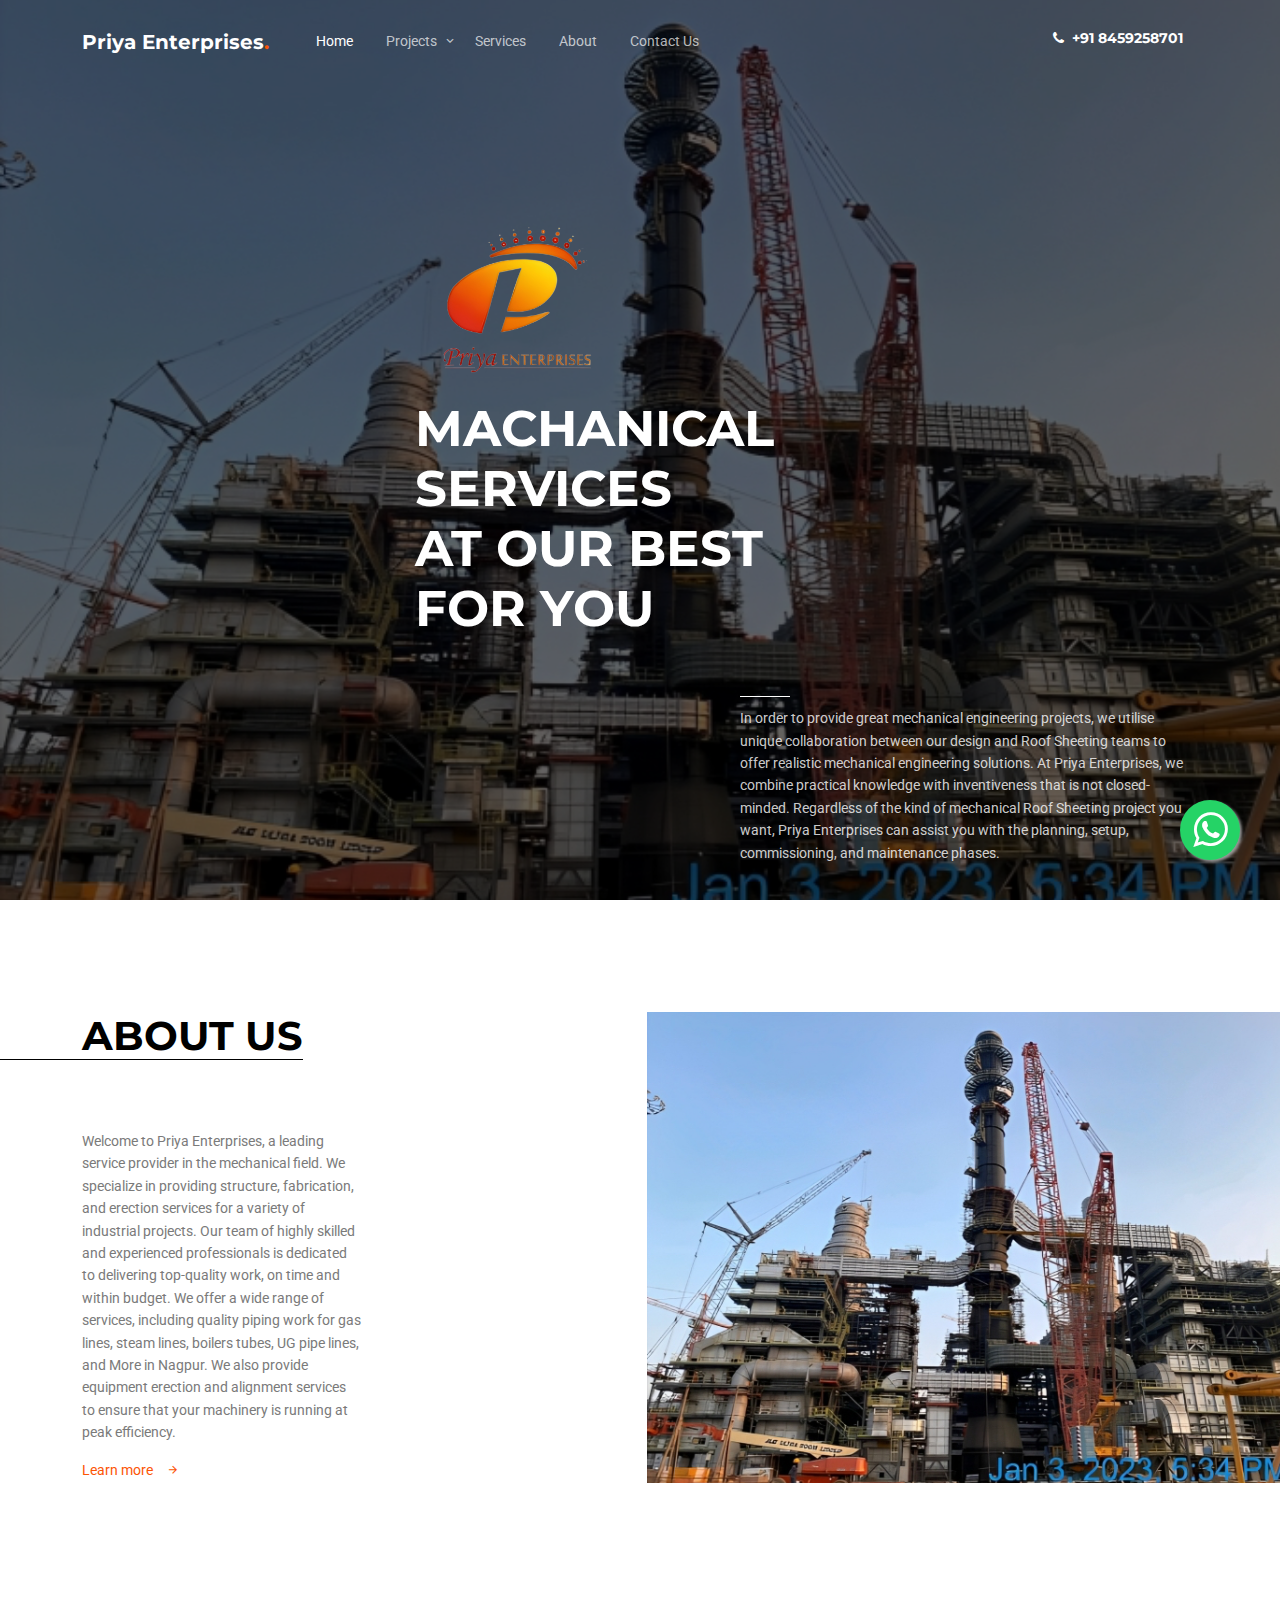
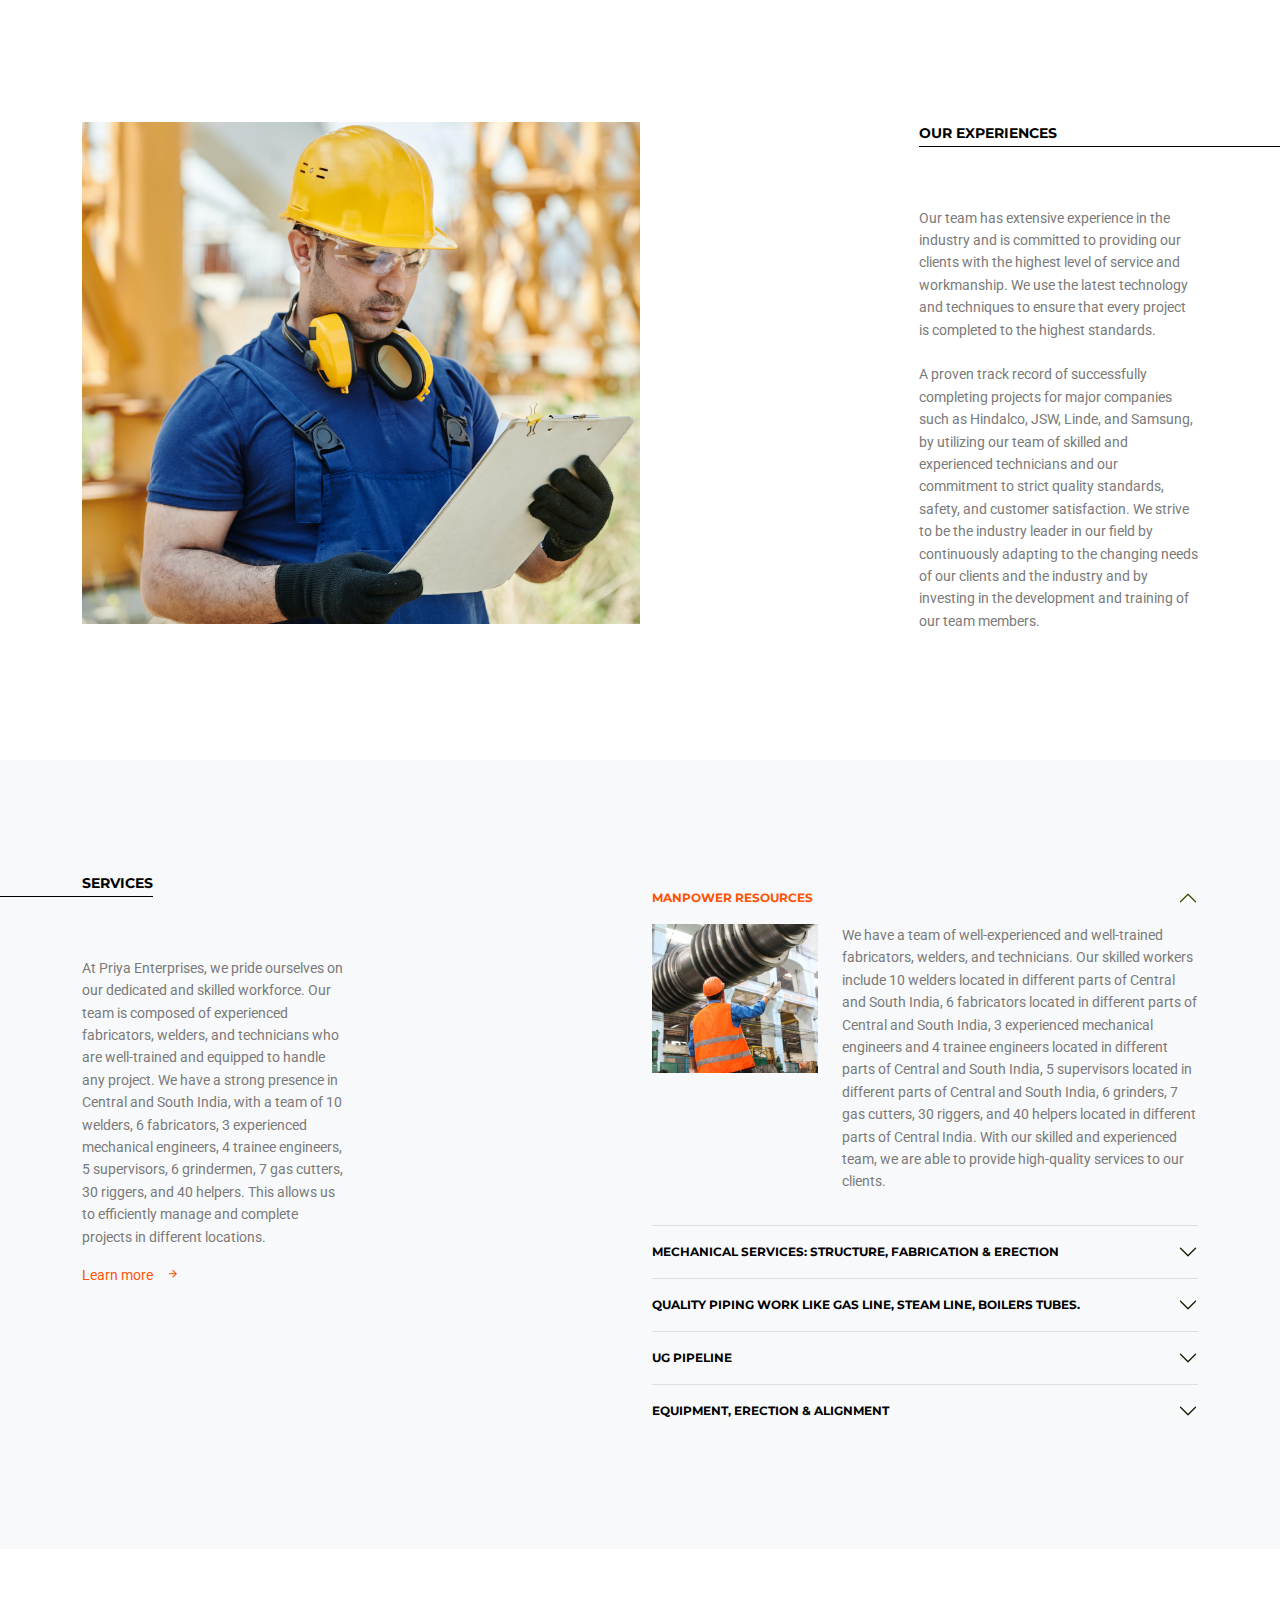
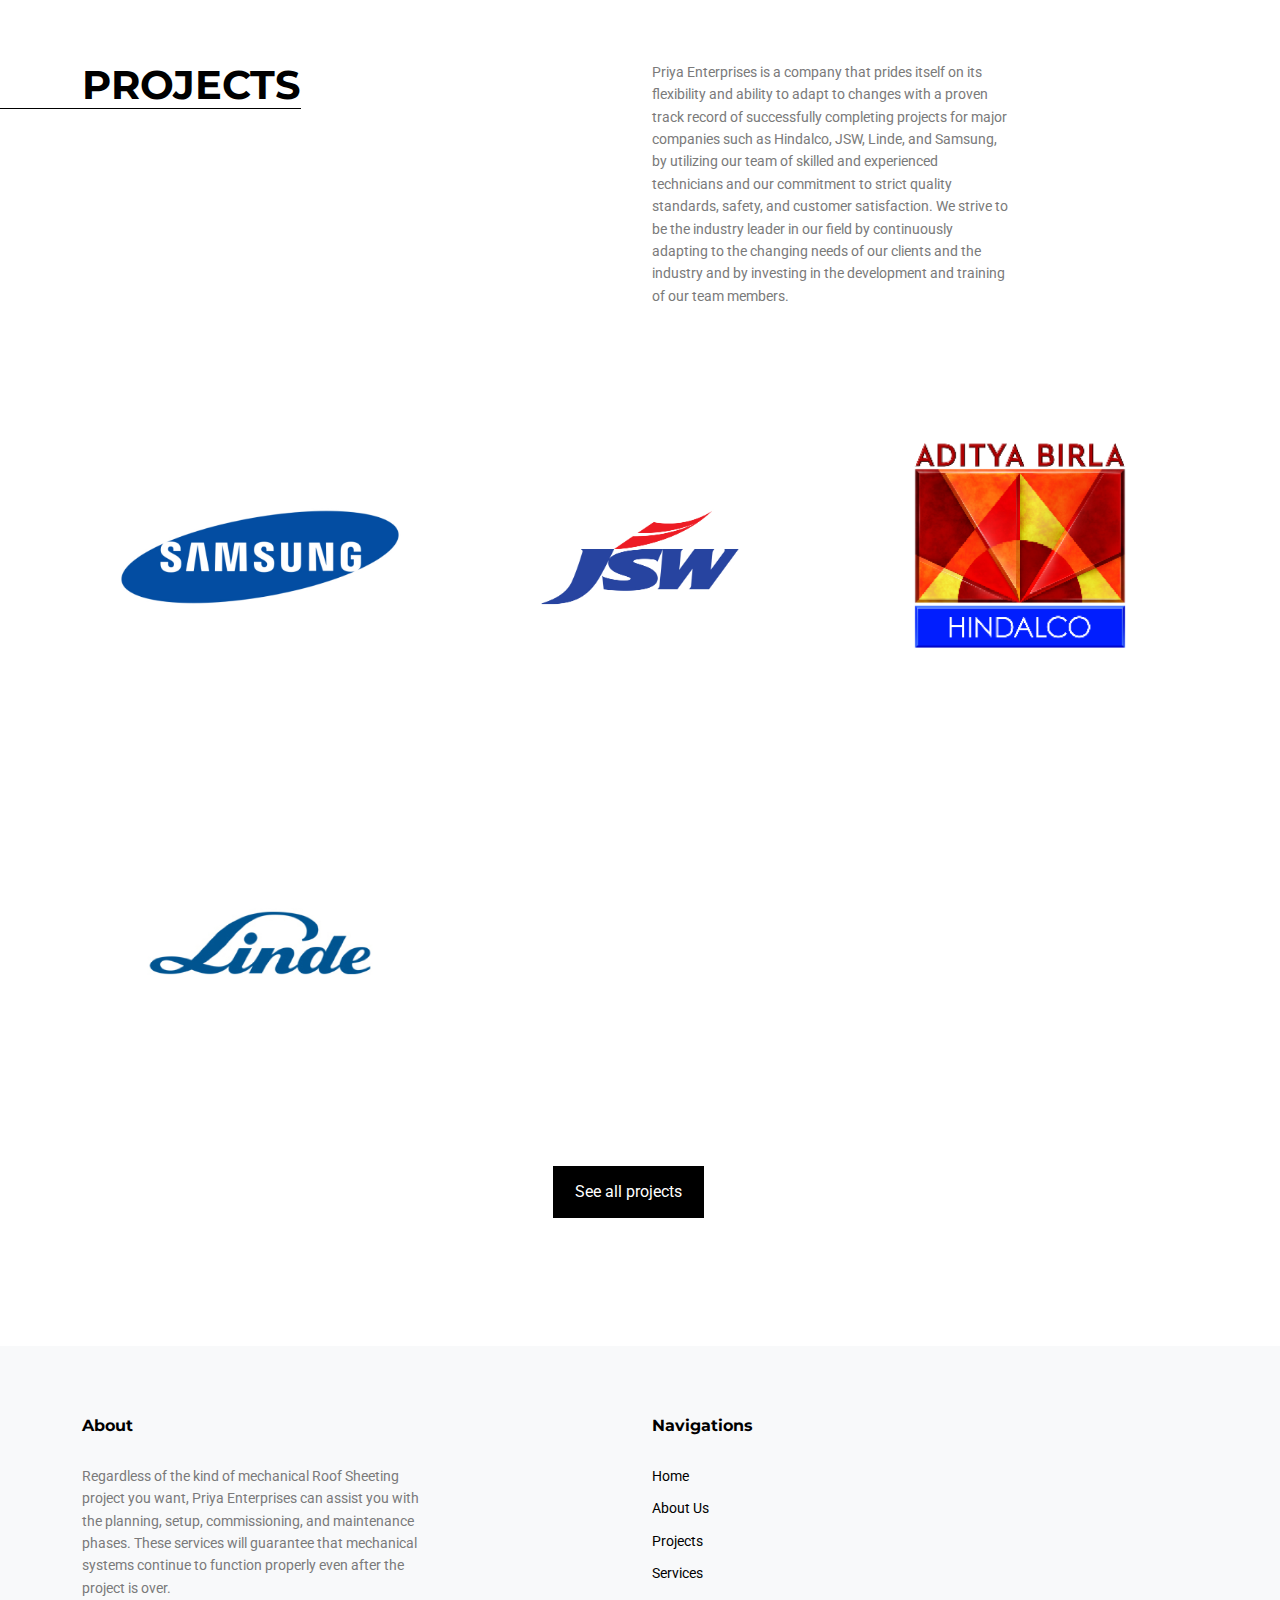
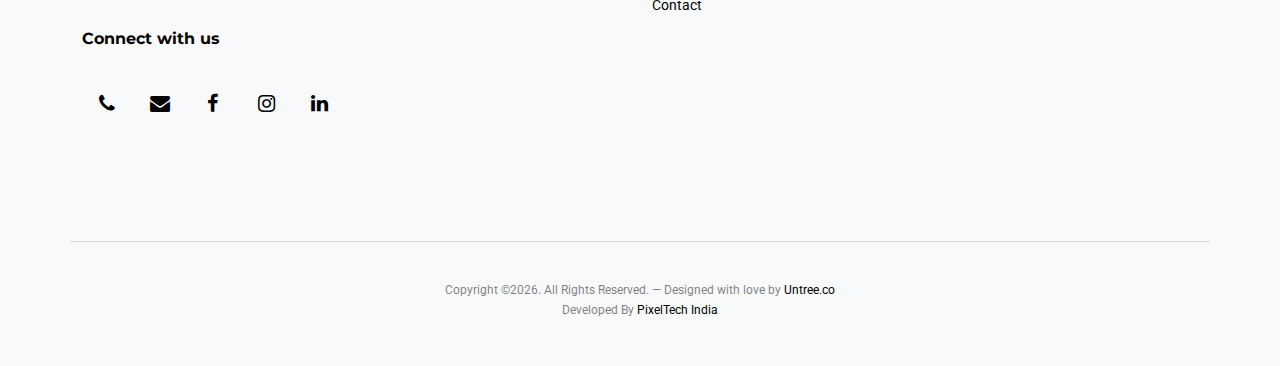
<file: index.html>
<!-- /*
* Template Name: Archiark
* Template Author: Untree.co
* Tempalte URI: https://untree.co/
* License: https://creativecommons.org/licenses/by/3.0/
*/ -->
<!doctype html>
<html lang="en">
<head>
	<!-- Required meta tags -->
	<meta charset="utf-8">
	<meta name="viewport" content="width=device-width, initial-scale=1">

	<title>
		Priya Enterprises Official
	</title>
	<!-- meta links -->
	<meta name="description" content="Looking for top-notch mechanical services in nagpur for your business needs? Look no further than Priya Enterprises. Our expert technicians deliver quality solutions for a range of services, including roof sheeting, hydrogen generation, UG piping, and oxygen bullet tanks. With our reliable and affordable services, you can trust us to keep your operations running smoothly. Contact us today to learn more.">
	<meta name="keywords" content="mechanical services, hydrogen generation unit, UG piping, oxygen bullet tanks, expert technicians, reliable solutions, 	affordable services, quality workmanship, industrial equipment maintenance, industrial equipment repairs, mechanical engineering, customized solutions, turnkey solutions, on-time delivery, customer satisfaction">

	<meta name="author" content="Untree.co">
	<link rel="shortcut icon" href="images/priya_enterprises_icon.png">


	<link rel="preconnect" href="https://fonts.gstatic.com">
	<link href="https://fonts.googleapis.com/css2?family=Montserrat:wght@400;700&family=Roboto&display=swap" rel="stylesheet">

	<link rel="stylesheet" href="fonts/icomoon/style.css">
	<link rel="stylesheet" href="fonts/flaticon/font/flaticon.css">
	<link rel="stylesheet" href="css/tiny-slider.css">
	<link rel="stylesheet" href="css/aos.css">
	<link rel="stylesheet" href="css/glightbox.min.css">
	<link rel="stylesheet" href="css/style.css">

	</head>
<body>

<a href="https://wa.link/g35rq7" target="_blank" class="float icon-whatsapp icon my-float" style="font-size: 40px; padding-top:10px;">
</a>
	<div class="site-mobile-menu site-navbar-target">
		<div class="site-mobile-menu-header">
			<div class="site-mobile-menu-close">
				<span class="icofont-close js-menu-toggle"></span>
			</div>
		</div>
		<div class="site-mobile-menu-body"></div>
	</div>

	<header>
	<nav class="site-nav">
		<div class="container">
			<div class="site-navigation">
				<a href="index.html" class="logo m-0 float-start">Priya Enterprises<span class="text-primary">.</span> </a>

				<ul class="js-clone-nav d-none d-lg-inline-block text-start site-menu float-start">
					<li class="active"><a href="index.html">Home</a></li>
					<li class="has-children">
						<a href="projects.html">Projects</a>
						<ul class="dropdown">
							<li><a href="project-hindalco.html">Hindalco</a></li>
							<li><a href="project-samsung.html">Samsung</a></li>
							<li><a href="project-linde.html">Linde</a></li>
							<li><a href="project-jsw.html">JSW</a></li>
						</ul>
					</li>
					<li><a href="services.html">Services</a></li>
					<li><a href="about.html">About</a></li>
					<li><a href="contact.html">Contact Us</a></li>
				</ul>

				<a href="#" class="burger ml-auto float-end site-menu-toggle light js-menu-toggle d-inline-block d-lg-none" data-toggle="collapse" data-target="#main-navbar">
					<span></span>
				</a>
				<ul class="site-menu float-end">
					<li><a href="tel:8459258701" class="d-flex align-items-center text-white h2 fw-bold"><span class="icon-phone me-2"></span> <span>+91 8459258701</span></a></li>
				</ul>

			</div>
		</div>
	</nav>
</header>

	<div class="hero-2 overlay" style="background-image: url('images/img_2.jpg');">
		<div class="container">
			<div class="row align-items-center">
				<div class="col-lg-5 mx-auto">
					<img src="images/priya_enterprises_logo.png" width="200" alt="logo" />
					<h1 class="mb-5"><span>machanical services</span> <span class="d-block">at our best</span> <span class="d-block">for you</span></h1>

					<div class="intro-desc">
						<div class="line"></div>
						<p>In order to provide great mechanical engineering projects, we utilise unique collaboration between our design and Roof Sheeting teams to offer realistic mechanical engineering solutions. At Priya Enterprises, we combine practical knowledge with inventiveness that is not closed-minded.

							Regardless of the kind of mechanical Roof Sheeting project you want, Priya Enterprises can assist you with the planning, setup, commissioning, and maintenance phases.</p></div>
				</div>
			</div>
		</div>
	</div>


	<div class="section sec-1">
		<div class="container">
			<div class="row g-0">
				<div class="col-lg-3">
					<h2 class="heading">About us</h2>
					<p>Welcome to Priya Enterprises, a leading service provider in the mechanical field. We specialize in providing structure, fabrication, and erection services for a variety of industrial projects. Our team of highly skilled and experienced professionals is dedicated to delivering top-quality work, on time and within budget.


						We offer a wide range of services, including quality piping work for gas lines, steam lines, boilers tubes, UG pipe lines, and More in Nagpur. We also provide equipment erection and alignment services to ensure that your machinery is running at peak efficiency.</p>
					<p>

						<a href="about.html" class="more-2">Learn more <span class="icon-arrow_forward"></span></a></p>
				</div>
				<div class="col-lg-7 ms-auto">
					<img src="images/img_2.jpg" alt="Image" class="img-fluid img-r">
				</div>
			</div>
		</div>
	</div>

	<div class="section sec-2">
		<div class="container">
			<div class="row g-0">
				<div class="col-lg-6 mb-4 mb-lg-0">
					<img src="images/img_4.jpg" alt="IMage" class="img-fluid">
				</div>
				<div class="col-lg-3 ms-auto">
					<h2 class="heading">Our Experiences</h2>
					<p>Our team has extensive experience in the industry and is committed to providing our clients with the highest level of service and workmanship. We use the latest technology and techniques to ensure that every project is completed to the highest standards.<br><br>

						A proven track record of successfully completing projects for major companies such as Hindalco, JSW, Linde, and Samsung, by utilizing our team of skilled and experienced technicians and our commitment to strict quality standards, safety, and customer satisfaction. We strive to be the industry leader in our field by continuously adapting to the changing needs of our clients and the industry and by investing in the development and training of our team members.

						<!-- <p><a href="#" class="more-2">Learn more <span class="icon-arrow_forward"></span></a></p> -->
				</div>
			</div>
		</div>
	</div>

	<div class="sec-3 section bg-light">
		<div class="container">
			<div class="row">
				<div class="col-lg-3">
					<h2 class="heading">Services</h2>
					<p>At Priya Enterprises, we pride ourselves on our dedicated and skilled workforce. Our team is composed of experienced fabricators, welders, and technicians who are well-trained and equipped to handle any project.

						We have a strong presence in Central and South India, with a team of 10 welders, 6 fabricators, 3 experienced mechanical engineers, 4 trainee engineers, 5 supervisors, 6 grindermen, 7 gas cutters, 30 riggers, and 40 helpers. This allows us to efficiently manage and complete projects in different locations. </p>
				
														<p><a href="services.html" class="more-2">Learn more <span class="icon-arrow_forward"></span></a></p>

					</div>


				<div class="col-lg-6 ms-auto">
					<div class="accordion accordion-flush accordion-1" id="accordionFlushExample">
						<div class="accordion-item">
							<h2 class="accordion-header" id="flush-headingOne">
								<button class="accordion-button" type="button" data-bs-toggle="collapse" data-bs-target="#flush-collapseOne" aria-expanded="true" aria-controls="flush-collapseOne">
									Manpower Resources
								</button>
							</h2>
							<div id="flush-collapseOne" class="accordion-collapse collapse show" aria-labelledby="flush-headingOne" data-bs-parent="#accordionFlushExample">
								<div class="accordion-body">
									<div class="row justify-content-between">
										<div class="col-md-4">
											<img src="images/img_7.jpg" alt="Image" class="img-fluid">
										</div>
										<div class="col-md-8">
											<p>We have a team of well-experienced and well-trained fabricators, welders, and technicians. Our skilled workers include 10 welders located in different parts of Central and South India, 6 fabricators located in different parts of Central and South India, 3 experienced mechanical engineers and 4 trainee engineers located in different parts of Central and South India, 5 supervisors located in different parts of Central and South India, 6 grinders, 7 gas cutters, 30 riggers, and 40 helpers located in different parts of Central India. With our skilled and experienced team, we are able to provide high-quality services to our clients.</p>
										</div>
									</div>
									
								</div>
							</div>
						</div>
						<div class="accordion-item">
							<h2 class="accordion-header" id="flush-headingTwo">
								<button class="accordion-button collapsed" type="button" data-bs-toggle="collapse" data-bs-target="#flush-collapseTwo" aria-expanded="false" aria-controls="flush-collapseTwo">
									Mechanical Services: Structure, Fabrication & Erection
								</button>
							</h2>
							<div id="flush-collapseTwo" class="accordion-collapse collapse" aria-labelledby="flush-headingTwo" data-bs-parent="#accordionFlushExample">
								<div class="accordion-body">
									<div class="row justify-content-between">
										<div class="col-md-4">
											<img src="images/img_2.jpg" alt="Image" class="img-fluid">
										</div>
										<div class="col-md-8">
											<p>Mechanical Services offered by Priya Enterprises include Structure, Fabrication, and Erection. Our team of experienced and skilled fabricators, welders, and technicians can handle all types of mechanical projects, including the design and Roof Sheeting of structures, fabrication of various mechanical components, and the installation and erection of mechanical systems. Our team is equipped with the knowledge, tools, and equipment necessary to complete projects on time, within budget and to the highest standards of quality. With our extensive experience and attention to detail, we can ensure that all mechanical systems are fabricated and erected to meet the specific requirements of each project.</p>
										</div>
									</div>
								</div>
							</div>
						</div>
						<div class="accordion-item">
							<h2 class="accordion-header" id="flush-headingThree">
								<button class="accordion-button collapsed" type="button" data-bs-toggle="collapse" data-bs-target="#flush-collapseThree" aria-expanded="false" aria-controls="flush-collapseThree">
									Quality Piping Work like Gas line, Steam line, Boilers tubes.
								</button>
							</h2>
							<div id="flush-collapseThree" class="accordion-collapse collapse" aria-labelledby="flush-headingThree" data-bs-parent="#accordionFlushExample">
								<div class="accordion-body">
									<div class="row justify-content-between">
										<div class="col-md-4">
											<img src="images/img_3.jpg" alt="Image" class="img-fluid">
										</div>
										<div class="col-md-8">
											<p>Priya Enterprises specializes in providing quality piping work, such as gas line, steam line, and boiler tubes. Our team of experienced and skilled technicians are equipped with the necessary knowledge, tools, and equipment to handle all types of piping projects, from design and fabrication to installation and maintenance. We take pride in our ability to deliver high-quality piping work that is compliant with industry standards and regulations. Our team has the expertise to work with different materials, including carbon steel, stainless steel, and alloy steel. With our attention to detail and commitment to safety, we can ensure that all piping systems are installed and maintained to the highest standards of quality, reliability and safety.</p>
										</div>
									</div>
								</div>
							</div>
						</div>

						<div class="accordion-item">
							<h2 class="accordion-header" id="flush-headingFour">
								<button class="accordion-button collapsed" type="button" data-bs-toggle="collapse" data-bs-target="#flush-collapseFour" aria-expanded="false" aria-controls="flush-collapseFour">
									UG Pipeline
								</button>
							</h2>
							<div id="flush-collapseFour" class="accordion-collapse collapse" aria-labelledby="flush-headingFour" data-bs-parent="#accordionFlushExample">
								<div class="accordion-body">
									<div class="row justify-content-between">
										<div class="col-md-4">
											<img src="images/img_9.jpg" alt="Image" class="img-fluid">
										</div>
										<div class="col-md-8">
											<p>Priya Enterprises is experienced in providing UG pipeline services. Our team of skilled technicians have the knowledge, tools, and equipment to handle all types of underground pipeline projects, including design, excavation, installation, and maintenance of UG pipelines. We have the expertise to work with different types of materials, including PVC, HDPE, and steel, and we can handle projects of different sizes, from small residential systems to large commercial and industrial systems. We understand the challenges and safety concerns that come with UG pipeline work, and we take all necessary precautions to ensure the safety of our workers and the community. We also ensure to comply with all necessary regulations and industry standards to deliver a high-quality and reliable UG pipeline service to our clients.</p>
										</div>
									</div>
								</div>
							</div>
						</div>

						<div class="accordion-item">
							<h2 class="accordion-header" id="flush-headingFive">
								<button class="accordion-button collapsed" type="button" data-bs-toggle="collapse" data-bs-target="#flush-collapseFive" aria-expanded="false" aria-controls="flush-collapseFive">
									Equipment, Erection & Alignment
								</button>
							</h2>
							<div id="flush-collapseFive" class="accordion-collapse collapse" aria-labelledby="flush-headingFive" data-bs-parent="#accordionFlushExample">
								<div class="accordion-body">
									<div class="row justify-content-between">
										<div class="col-md-4">
											<img src="images/img_1.jpg" alt="Image" class="img-fluid">
										</div>
										<div class="col-md-8">
											<p>Priya Enterprises provides a wide range of services related to Equipment, Erection, and Alignment. Our team of skilled technicians have the knowledge, tools, and equipment to handle all types of equipment installation, erection and alignment projects. We have the expertise to handle different types of equipment and machinery, including heavy machinery, industrial equipment, and process equipment. Our team is able to oversee the entire process from the delivery of the equipment to the final alignment, ensuring that the equipment is installed and aligned correctly and efficiently. We also ensure that all safety regulations are followed during the installation and alignment process and that the equipment is fully operational before the project is completed. With our attention to detail and commitment to quality, we can ensure that all equipment is installed and aligned to meet the specific requirements of each project.</p>
										</div>
									</div>
								</div>
							</div>
						</div>
					</div>
				</div>
			</div>
		</div>
	</div>


	<div class="section sec-5">
		<div class="container">
			<div class="row mb-5">
				<div class="col-lg-6">
					<h2 class="heading">Projects</h2>
				</div>
				<div class="col-lg-4">
					<p>Priya Enterprises is a company that prides itself on its flexibility and ability to adapt to changes with a proven track record of successfully completing projects for major companies such as Hindalco, JSW, Linde, and Samsung, by utilizing our team of skilled and experienced technicians and our commitment to strict quality standards, safety, and customer satisfaction. We strive to be the industry leader in our field by continuously adapting to the changing needs of our clients and the industry and by investing in the development and training of our team members. </p>
				</div>
			</div>

			<div class="row g-4">
				<div class="col-xs-12 col-sm-6 col-md-6 col-lg-4">
					<div class="single-portfolio">

						<a href="projects.html">
							<img src="images/samsung-logo.jpg" alt="Image" class="img-fluid">
							<div class="contents">
								<h3>Samsung</h3>
								<div class="cat">Oxygen bullet tanks (Third Party)</div>
							</div>
						</a>
					</div>
				</div>
				<div class="col-xs-12 col-sm-6 col-md-6 col-lg-4">
					<div class="single-portfolio">

						<a href="projects.html">
							<img src="images/jsw-logo.jpg" alt="Image" class="img-fluid">
							<div class="contents">
								<h3>JSW</h3>
								<div class="cat">UG Piping</div>
							</div>
						</a>
					</div>
				</div>

				<div class="col-xs-12 col-sm-6 col-md-6 col-lg-4">
					<div class="single-portfolio">
						<a href="projects.html">
							<img src="images/hindalco-logo.jpg" alt="Image" class="img-fluid">
							<div class="contents">
								<h3>Hindalco</h3>
								<div class="cat">Roof Sheeting</div>
							</div>
						</a>
					</div>
				</div>

				<div class="col-xs-12 col-sm-6 col-md-6 col-lg-4">
					<div class="single-portfolio">

						<a href="projects.html">
							<img src="images/linde-logo.jpg" alt="Image" class="img-fluid">
							<div class="contents">
								<h3>Linde</h3>
								<div class="cat">Hydrogen Generation Unit</div>
							</div>
						</a>
					</div>
				</div>

				<div class="col-md-12 text-center mt-5">
					<p><a href="projects.html" class="btn btn-primary me-4">See all projects</a></p>
				</div>

			</div>
		</div>
	</div>

	<footer>
	<div class="site-footer bg-light">
		<div class="container">

			<div class="row justify-content-between">
				<div class="col-lg-4">
					<div class="widget">
						<h3 class="line-top">About</h3>
						<p> Regardless of the kind of mechanical Roof Sheeting project you want, Priya Enterprises can assist you with the planning, setup, commissioning, and maintenance phases. These services will guarantee that mechanical systems continue to function properly even after the project is over.</p>

					</div>
					<div class="widget">
						<h3 class="line-top">Connect with us</h3>
						<ul class="social list-unstyled mb-5">
							<li><a href="tel:8459258701"><span class="icon-phone"></span></a></li>
							<li><a href="mailto: priyaenterprises1238@gmail.com"><span class="icon-envelope"></span></a></li>
							<li><a href="https://www.facebook.com/priyaenterprisesofficial"><span class="icon-facebook"></span></a></li>
							<li><a href="https://www.instagram.com/priyaenterprisesofficial"><span class="icon-instagram"></span></a></li>
							<li><a href="https://www.linkedin.com/in/priya-enterprises-305420154"><span class="icon-linkedin"></span></a></li>
						</ul>
					</div>
				</div>
				<div class="col-lg-6">
					<div class="row">
						<div class="col-12">
							<div class="widget">
								<h3 class="line-top">Navigations</h3>
							</div>
						</div>
						<div class="col-6 col-sm-6 col-md-4">
							<div class="widget">
								<ul class="links list-unstyled">
									<li><a href="index.html">Home</a></li>
									<li><a href="about.html">About Us</a></li>
									<li><a href="projects.html">Projects</a></li>
									<li><a href="services.html">Services</a></li>
									<li><a href="contact.html">Contact</a></li>
								</ul>
							</div>
						</div>
						<div class="col-6 col-sm-6 col-md-4">
							<div class="widget">
								<ul class="links list-unstyled">
									
									<iframe src="https://www.google.com/maps/embed?pb=!1m18!1m12!1m3!1d119009.44736755315!2d79.16726542962654!3d21.230054949867835!2m3!1f0!2f0!3f0!3m2!1i1024!2i768!4f13.1!3m3!1m2!1s0x3bd4cf65d7f1c8bd%3A0x8e138519dbc36af!2sPriya%20Enterprises!5e0!3m2!1sen!2sin!4v1677470912484!5m2!1sen!2sin" width="400" height="300" style="border:0;" allowfullscreen="" loading="lazy" referrerpolicy="no-referrer-when-downgrade"></iframe>

								</ul>
							</div>
						</div>
						<!-- <div class="col-6 col-sm-6 col-md-4">


						</div> -->
						
						<!-- <div class="col-6 col-sm-6 col-md-4">-->
<!--							<div class="widget">-->
<!--								<ul class="links list-unstyled">-->
<!--									<li><a href="#">Privacy</a></li>-->
<!--									<li><a href="#">FAQ</a></li>-->
<!--									<li><a href="#">Careers</a></li>-->
<!--									<li><a href="#">Process</a></li>-->
<!--									<li><a href="about.html">About Us</a></li>-->
<!--								</ul>-->
<!--							</div>-->
<!--						</div> -->
					</div>
				</div>
			</div>

			<div class="row justify-content-center text-center copyright">
				<div class="col-md-8">
					<p class="small text-black-50">Copyright &copy;<script>document.write(new Date().getFullYear());</script>. All Rights Reserved. &mdash; Designed with love by
						<a href="https://untree.co">Untree.co</a></br>Developed By
						<a href="https://pixeltechindia.com/">PixelTech India</a> <!-- License information: https://untree.co/license/ -->
					</p>
				</div>
			</div>
		</div>
	</div>
	</footer>

	


	<!-- Preloader -->
	<div id="overlayer"></div>
	<div class="loader">
		<div class="spinner-border" role="status">
			<span class="visually-hidden">Loading...</span>
		</div>
	</div>

	<script src="js/bootstrap.bundle.min.js"></script>
	<script src="js/tiny-slider.js"></script>
	<script src="js/aos.js"></script>
	<script src="js/glightbox.min.js"></script>
	<script src="js/navbar.js"></script>
	<script src="js/counter.js"></script>
	<script src="js/custom.js"></script>
</body>
</html>
</file>
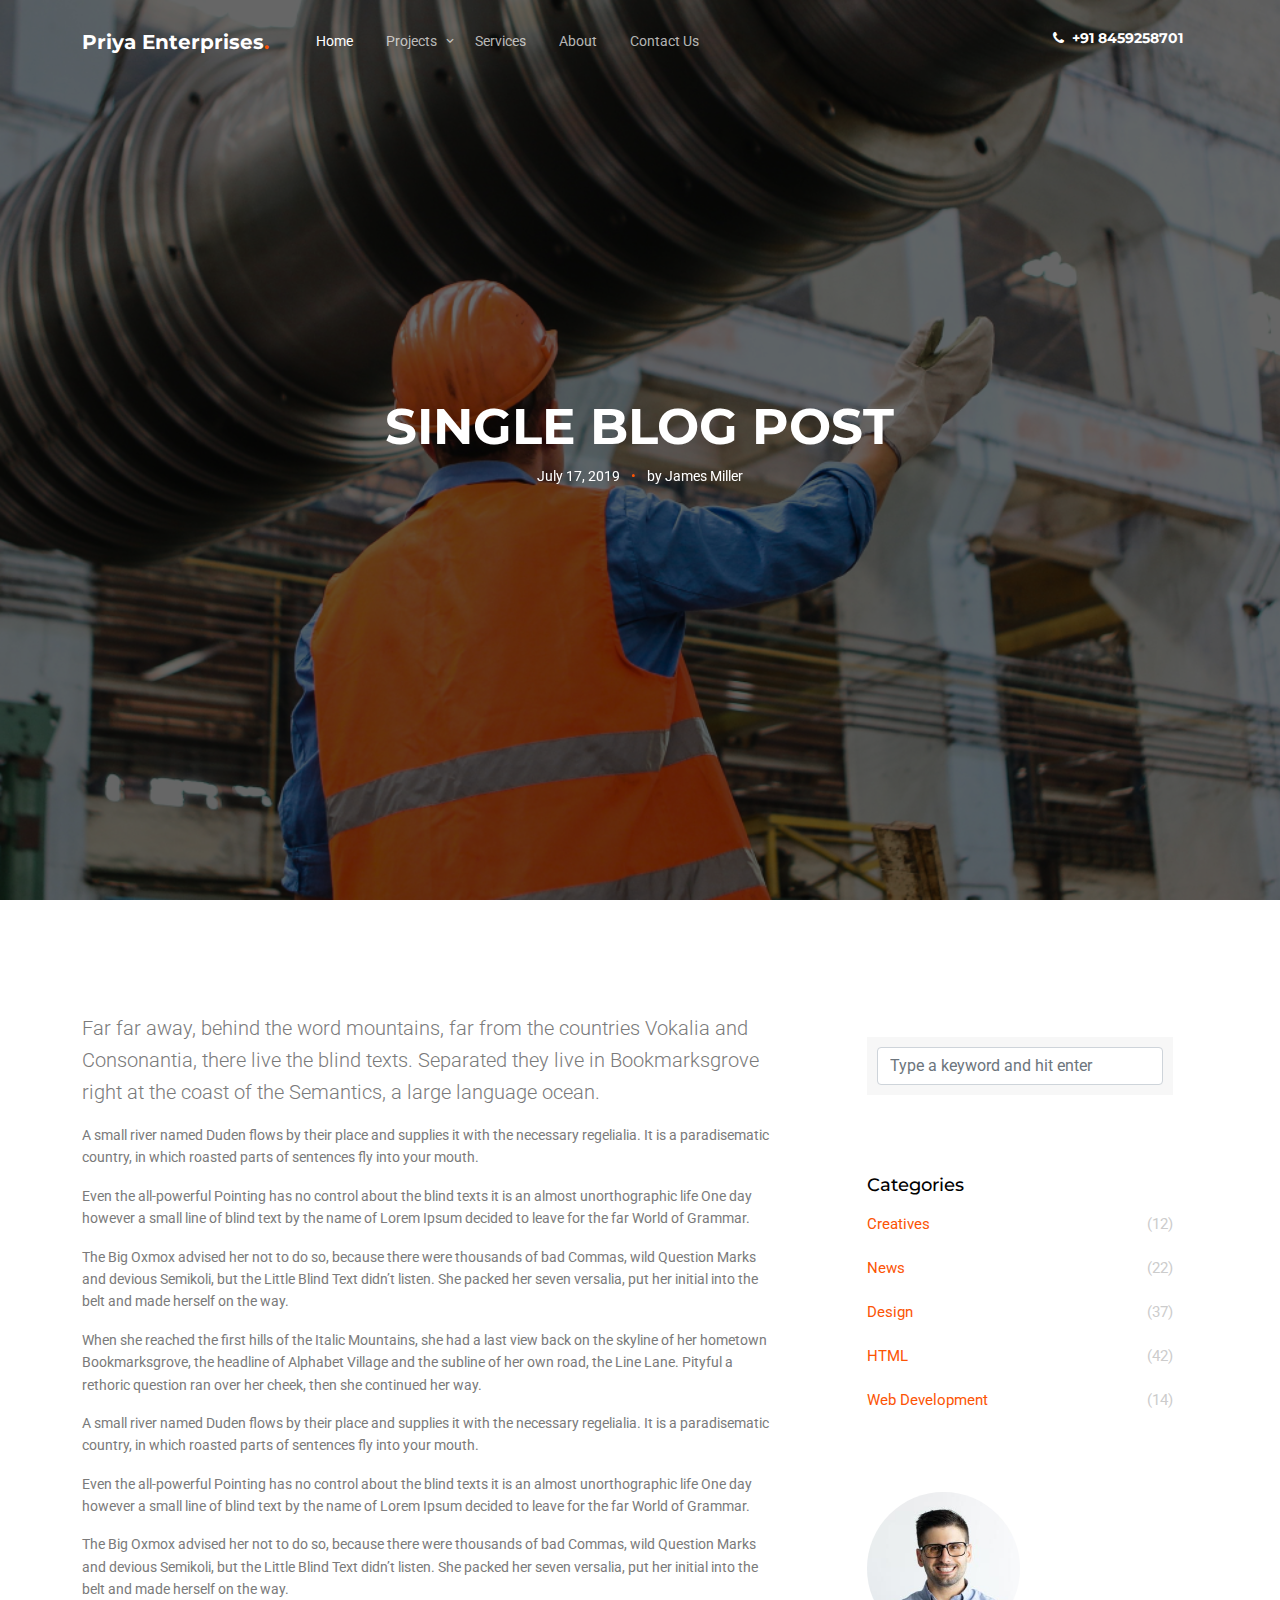
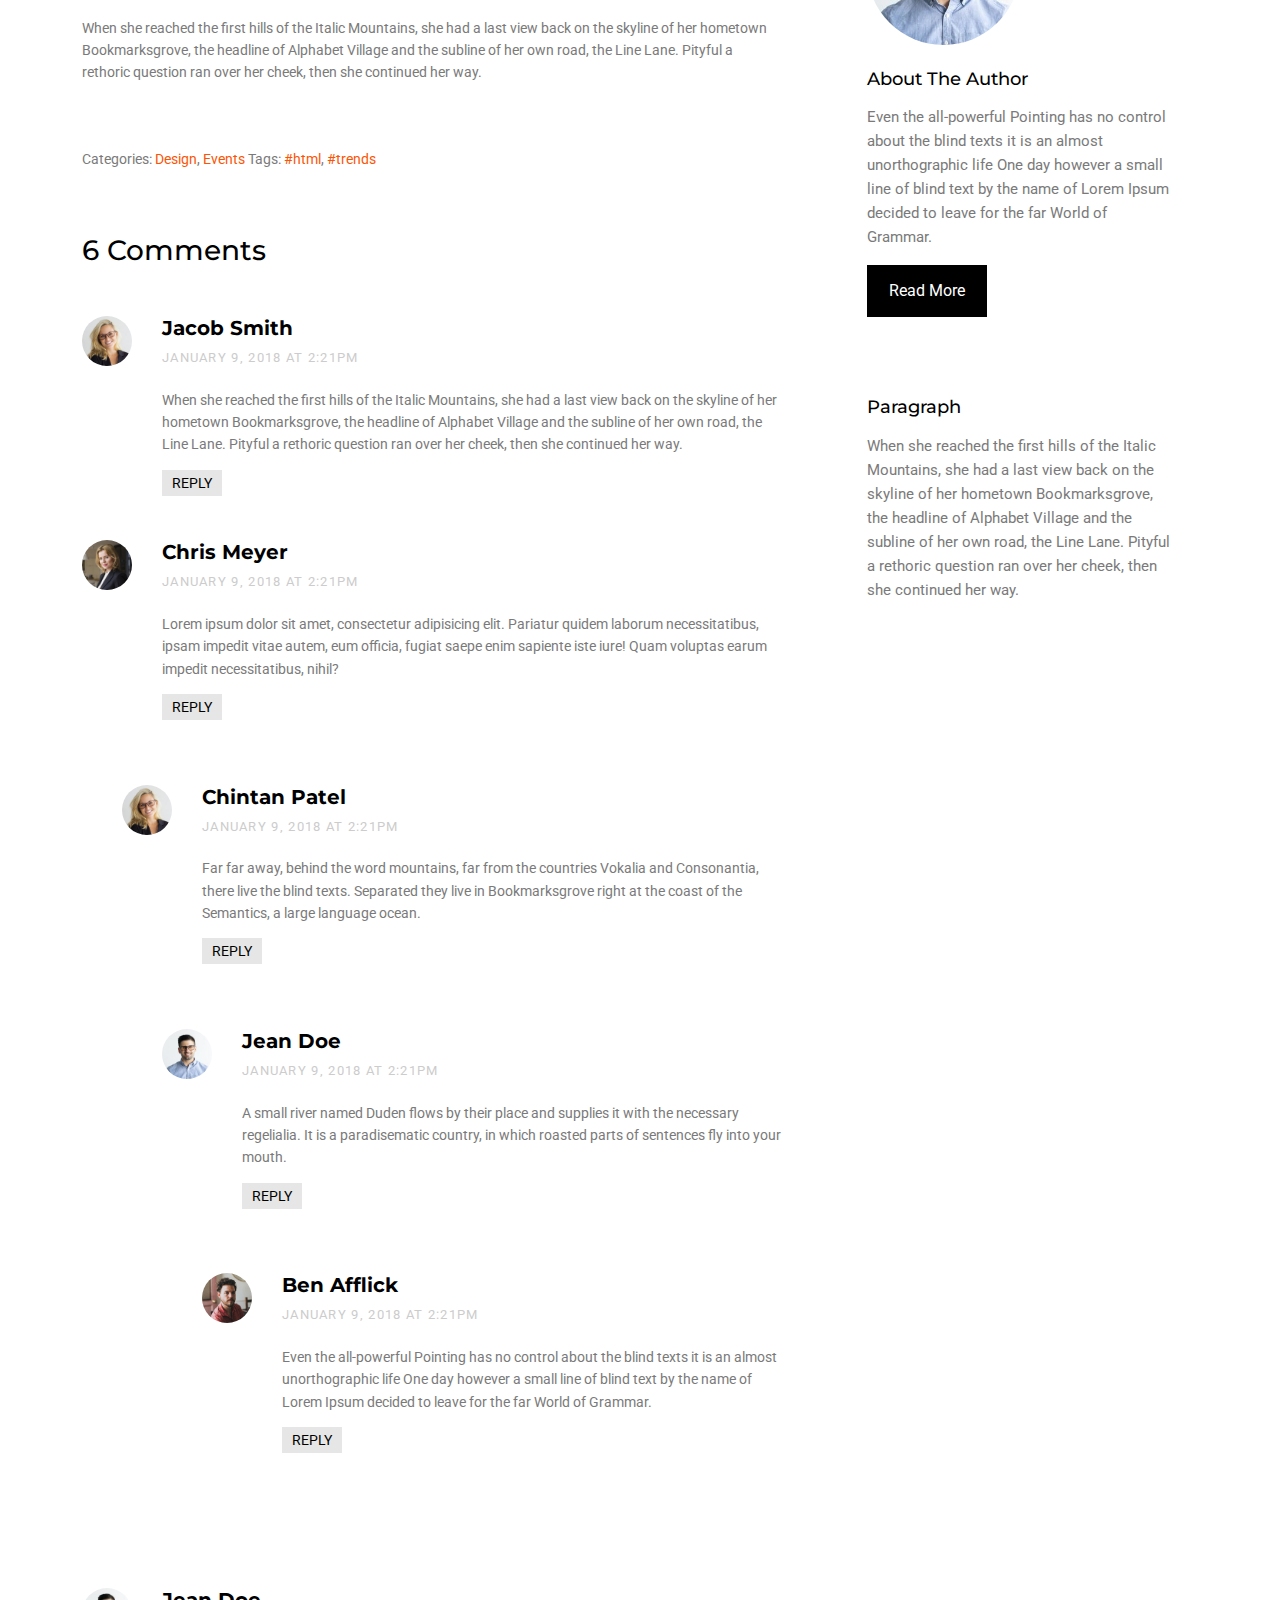
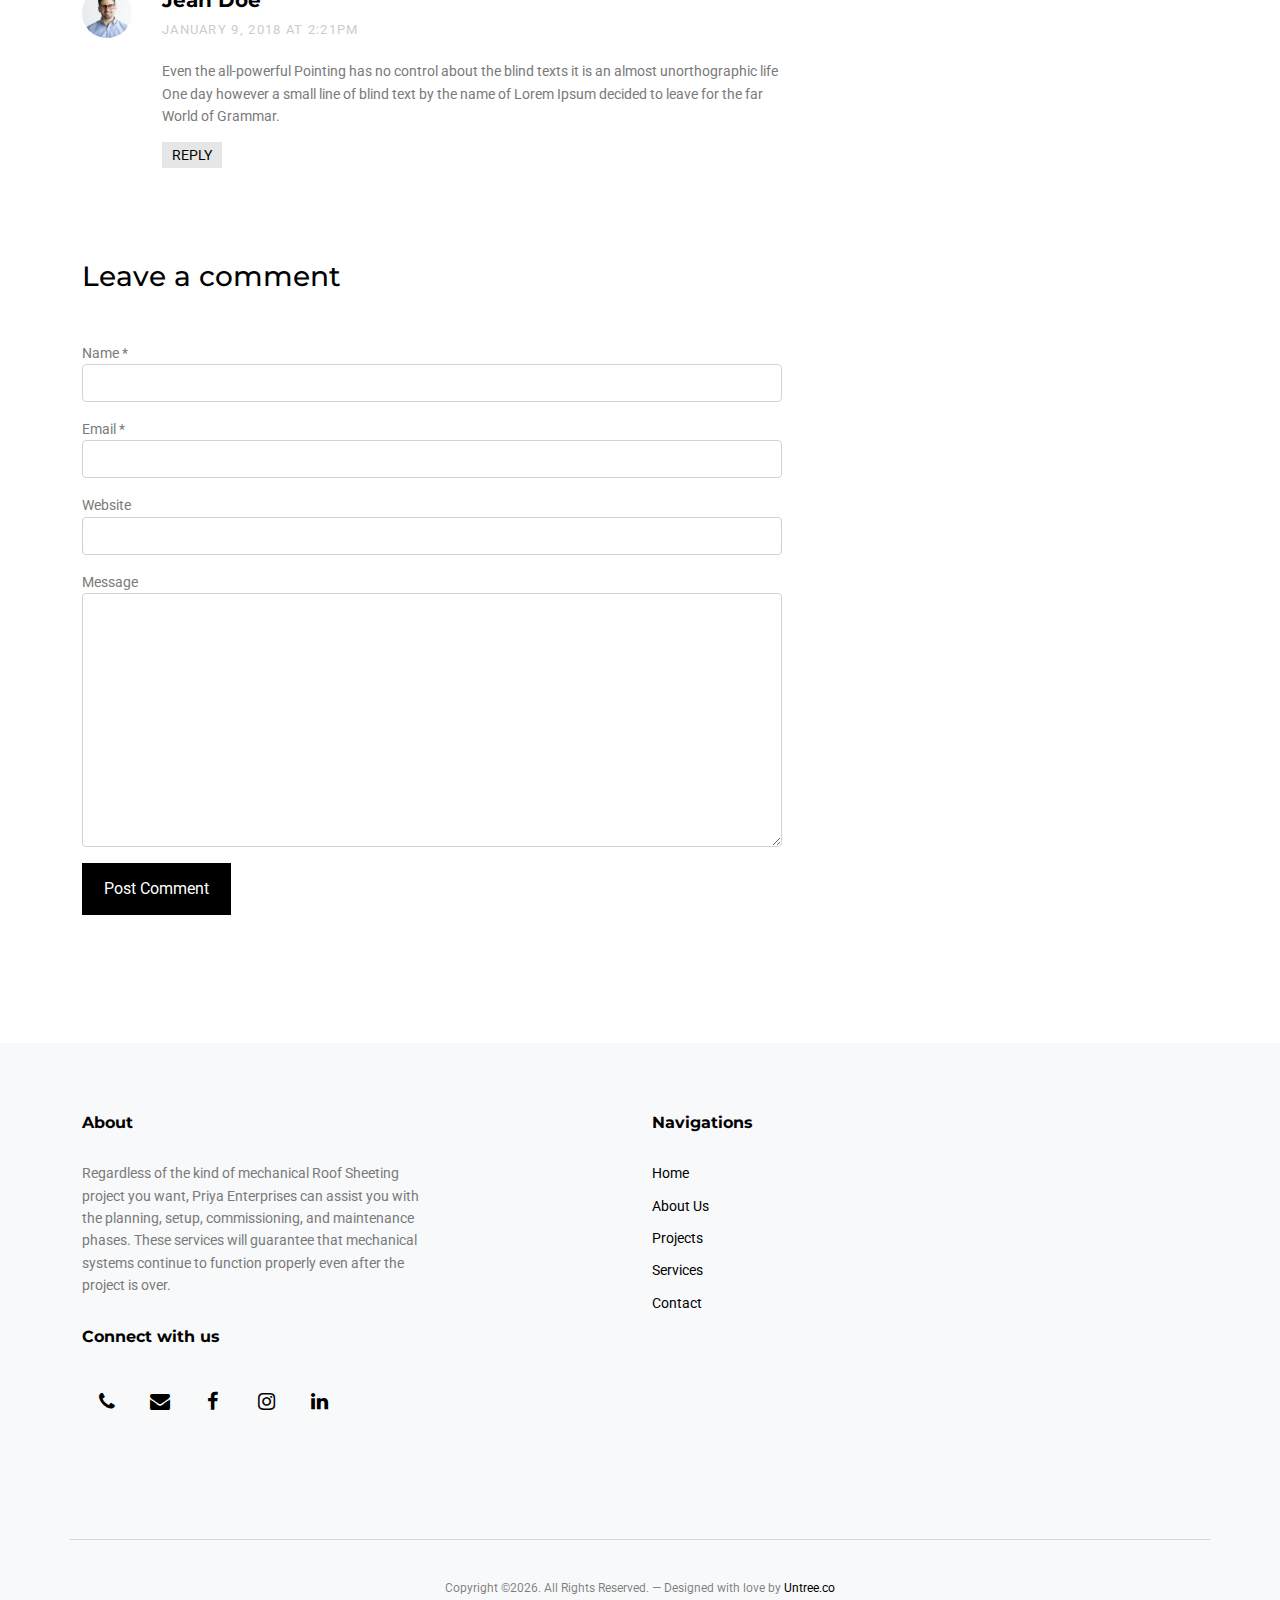
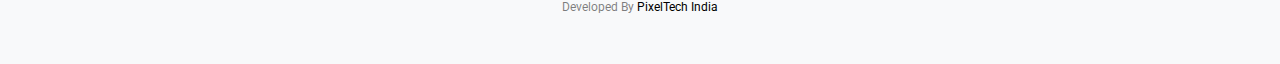
<file: blog.html>
<!-- /*
* Template Name: Archiark
* Template Author: Untree.co
* Tempalte URI: https://untree.co/
* License: https://creativecommons.org/licenses/by/3.0/
*/ -->
<!doctype html>
<html lang="en">
<head>
	<!-- Required meta tags -->
	<meta charset="utf-8">
	<meta name="viewport" content="width=device-width, initial-scale=1">
	
	<meta name="author" content="Untree.co">
	<link rel="shortcut icon" href="images/priya_enterprises_icon.png">

	<title>Blogs | Expert Mechanical Services for Your Business Needs - Priya Enterprises Delivers Quality Solutions for Roof Sheeting, Hydrogen Generation, UG Piping, and More in Nagpur</title>
	<!-- meta links -->
	<meta name="description" content="Looking for top-notch mechanical services for your business needs? Look no further than Priya Enterprises. Our expert technicians deliver quality solutions for a range of services, including roof sheeting, hydrogen generation, UG piping, and oxygen bullet tanks. With our reliable and affordable services, you can trust us to keep your operations running smoothly. Contact us today to learn more.">
	<meta name="keywords" content="mechanical services, hydrogen generation unit, UG piping, oxygen bullet tanks, expert technicians, reliable solutions, 	affordable services, quality workmanship, industrial equipment maintenance, industrial equipment repairs, mechanical engineering, customized solutions, turnkey solutions, on-time delivery, customer satisfaction">
	<meta property="og:site_name" content="Priya Enterprises">
	<meta property="og:title" content="Blogs | Expert Mechanical Services for Your Business Needs - Priya Enterprises Delivers Quality Solutions for Roof Sheeting, Hydrogen Generation, UG Piping, and More in Nagpur">
	<meta property="og:type" content="website">
	<meta property="og:url" content="https://www.priyaenterprisesofficial.com">
	<meta property="og:image" content="https://www.priyaenterprisesofficial.com/images/priya_enterprises_logo.png">
	<meta property="og:description" content="Looking for top-notch mechanical services for your business needs? Look no further than Priya Enterprises. Our expert technicians deliver quality solutions for a range of services, including roof sheeting, hydrogen generation, UG piping, and oxygen bullet tanks. With our reliable and affordable services, you can trust us to keep your operations running smoothly. Contact us today to learn more.">

	
	<link rel="preconnect" href="https://fonts.gstatic.com">
	<link href="https://fonts.googleapis.com/css2?family=Montserrat:wght@400;700&family=Roboto&display=swap" rel="stylesheet">

	<link rel="stylesheet" href="fonts/icomoon/style.css">
	<link rel="stylesheet" href="fonts/flaticon/font/flaticon.css">
	<link rel="stylesheet" href="css/tiny-slider.css">
	<link rel="stylesheet" href="css/aos.css">
	<link rel="stylesheet" href="css/glightbox.min.css">
	<link rel="stylesheet" href="css/style.css">

	<title>Priya Enterprises</title>
</head>
<body>

<div class="site-mobile-menu site-navbar-target">
	<div class="site-mobile-menu-header">
		<div class="site-mobile-menu-close">
			<span class="icofont-close js-menu-toggle"></span>
		</div>
	</div>
	<div class="site-mobile-menu-body"></div>
</div>

<nav class="site-nav">
	<div class="container">
		<div class="site-navigation">
			<a href="index.html" class="logo m-0 float-start">Priya Enterprises<span class="text-primary">.</span> </a>

			<ul class="js-clone-nav d-none d-lg-inline-block text-start site-menu float-start">
				<li class="active"><a href="index.html">Home</a></li>
				<li class="has-children">
					<a href="projects.html">Projects</a>
					<ul class="dropdown">
						<li><a href="project-hindalco.html">Hindalco</a></li>
						<li><a href="project-samsung.html">Samsung</a></li>
						<li><a href="project-linde.html">Linde</a></li>
						<li><a href="project-jsw.html">JSW</a></li>
					</ul>
				</li>
				<li><a href="services.html">Services</a></li>
				<li><a href="about.html">About</a></li>
				<li><a href="contact.html">Contact Us</a></li>
			</ul>

			<a href="#" class="burger ml-auto float-end site-menu-toggle light js-menu-toggle d-inline-block d-lg-none" data-toggle="collapse" data-target="#main-navbar">
				<span></span>
			</a>
			<ul class="site-menu float-end">
				<li><a href="tel:8459258701" class="d-flex align-items-center text-white h2 fw-bold"><span class="icon-phone me-2"></span> <span>+91 8459258701</span></a></li>
			</ul>

		</div>
	</div>
</nav>
	
	<div class="hero-2 overlay" style="background-image: url('images/img_7.jpg')">
		<div class="container">
			<div class="row align-items-center justify-content-center">
				<div class="col-lg-10 text-center mx-auto">
					
					<h1 class="heading text-white" data-aos="fade-up">Single Blog Post</h1>
					<p class="text-white" data-aos="fade-up" data-aos-delay="100"><span class="d-block mb-3 text-white" data-aos="fade-up">July 17, 2019 <span class="mx-2 text-primary">&bullet;</span> by James Miller</span></p>
				</div>		
			</div>		
		</div>		
	</div>




	
	<div class="section">
		<div class="container">
			<div class="row">
				<div class="col-md-8 blog-content pe-5">
					<p class="lead">Far far away, behind the word mountains, far from the countries Vokalia and Consonantia, there live the blind texts. Separated they live in Bookmarksgrove right at the coast of the Semantics, a large language ocean.</p>
					<p>A small river named Duden flows by their place and supplies it with the necessary regelialia. It is a paradisematic country, in which roasted parts of sentences fly into your mouth.</p>

					<blockquote><p>Even the all-powerful Pointing has no control about the blind texts it is an almost unorthographic life One day however a small line of blind text by the name of Lorem Ipsum decided to leave for the far World of Grammar.</p></blockquote>

					<p>The Big Oxmox advised her not to do so, because there were thousands of bad Commas, wild Question Marks and devious Semikoli, but the Little Blind Text didn’t listen. She packed her seven versalia, put her initial into the belt and made herself on the way.</p>

					<p>When she reached the first hills of the Italic Mountains, she had a last view back on the skyline of her hometown Bookmarksgrove, the headline of Alphabet Village and the subline of her own road, the Line Lane. Pityful a rethoric question ran over her cheek, then she continued her way.</p>

					<p>A small river named Duden flows by their place and supplies it with the necessary regelialia. It is a paradisematic country, in which roasted parts of sentences fly into your mouth.</p>

					<blockquote><p>Even the all-powerful Pointing has no control about the blind texts it is an almost unorthographic life One day however a small line of blind text by the name of Lorem Ipsum decided to leave for the far World of Grammar.</p></blockquote>

					<p>The Big Oxmox advised her not to do so, because there were thousands of bad Commas, wild Question Marks and devious Semikoli, but the Little Blind Text didn’t listen. She packed her seven versalia, put her initial into the belt and made herself on the way.</p>

					<p>When she reached the first hills of the Italic Mountains, she had a last view back on the skyline of her hometown Bookmarksgrove, the headline of Alphabet Village and the subline of her own road, the Line Lane. Pityful a rethoric question ran over her cheek, then she continued her way.</p>


					<div class="pt-5">
						<p>Categories:  <a href="#">Design</a>, <a href="#">Events</a>  Tags: <a href="#">#html</a>, <a href="#">#trends</a></p>
					</div>


					<div class="pt-5">
						<h3 class="mb-5">6 Comments</h3>
						<ul class="comment-list">
							<li class="comment">
								<div class="vcard bio">
									<img src="images/person_2.jpg" alt="Free Website Template by Free-Template.co">
								</div>
								<div class="comment-body">
									<h3>Jacob Smith</h3>
									<div class="meta">January 9, 2018 at 2:21pm</div>
									<p>When she reached the first hills of the Italic Mountains, she had a last view back on the skyline of her hometown Bookmarksgrove, the headline of Alphabet Village and the subline of her own road, the Line Lane. Pityful a rethoric question ran over her cheek, then she continued her way.</p>
									<p><a href="#" class="reply">Reply</a></p>
								</div>
							</li>

							<li class="comment">
								<div class="vcard bio">
									<img src="images/person_3.jpg" alt="Free Website Template by Free-Template.co">
								</div>
								<div class="comment-body">
									<h3>Chris Meyer</h3>
									<div class="meta">January 9, 2018 at 2:21pm</div>
									<p>Lorem ipsum dolor sit amet, consectetur adipisicing elit. Pariatur quidem laborum necessitatibus, ipsam impedit vitae autem, eum officia, fugiat saepe enim sapiente iste iure! Quam voluptas earum impedit necessitatibus, nihil?</p>
									<p><a href="#" class="reply">Reply</a></p>
								</div>

								<ul class="children">
									<li class="comment">
										<div class="vcard bio">
											<img src="images/person_2.jpg" alt="Free Website Template by Free-Template.co">
										</div>
										<div class="comment-body">
											<h3>Chintan Patel</h3>
											<div class="meta">January 9, 2018 at 2:21pm</div>
											<p>Far far away, behind the word mountains, far from the countries Vokalia and Consonantia, there live the blind texts. Separated they live in Bookmarksgrove right at the coast of the Semantics, a large language ocean.</p>
											<p><a href="#" class="reply">Reply</a></p>
										</div>


										<ul class="children">
											<li class="comment">
												<div class="vcard bio">
													<img src="images/person_1.jpg" alt="Free Website Template by Free-Template.co">
												</div>
												<div class="comment-body">
													<h3>Jean Doe</h3>
													<div class="meta">January 9, 2018 at 2:21pm</div>
													<p>A small river named Duden flows by their place and supplies it with the necessary regelialia. It is a paradisematic country, in which roasted parts of sentences fly into your mouth.</p>
													<p><a href="#" class="reply">Reply</a></p>
												</div>

												<ul class="children">
													<li class="comment">
														<div class="vcard bio">
															<img src="images/person_4.jpg" alt="Free Website Template by Free-Template.co">
														</div>
														<div class="comment-body">
															<h3>Ben Afflick</h3>
															<div class="meta">January 9, 2018 at 2:21pm</div>
															<p>Even the all-powerful Pointing has no control about the blind texts it is an almost unorthographic life One day however a small line of blind text by the name of Lorem Ipsum decided to leave for the far World of Grammar.</p>
															<p><a href="#" class="reply">Reply</a></p>
														</div>
													</li>
												</ul>
											</li>
										</ul>
									</li>
								</ul>
							</li>

							<li class="comment">
								<div class="vcard bio">
									<img src="images/person_1.jpg" alt="Free Website Template by Free-Template.co">
								</div>
								<div class="comment-body">
									<h3>Jean Doe</h3>
									<div class="meta">January 9, 2018 at 2:21pm</div>
									<p>Even the all-powerful Pointing has no control about the blind texts it is an almost unorthographic life One day however a small line of blind text by the name of Lorem Ipsum decided to leave for the far World of Grammar.</p>
									<p><a href="#" class="reply">Reply</a></p>
								</div>
							</li>
						</ul>
						<!-- END comment-list -->

						<div class="comment-form-wrap pt-5">
							<h3 class="mb-5">Leave a comment</h3>
							<form action="#" class="">
								<div class="mb-3">
									<label for="name">Name *</label>
									<input type="text" class="form-control" id="name">
								</div>
								<div class="mb-3">
									<label for="email">Email *</label>
									<input type="email" class="form-control" id="email">
								</div>
								<div class="mb-3">
									<label for="website">Website</label>
									<input type="url" class="form-control" id="website">
								</div>

								<div class="mb-3">
									<label for="message">Message</label>
									<textarea name="" id="message" cols="30" rows="10" class="form-control"></textarea>
								</div>
								<div class="mb-3">
									<input type="submit" value="Post Comment" class="btn btn-primary btn-md text-white">
								</div>

							</form>
						</div>
					</div>

				</div>
				<div class="col-md-4 sidebar">
					<div class="sidebar-box">
						<form action="#" class="search-form">
							<div class="form-group">
								<span class="icon fa fa-search"></span>
								<input type="text" class="form-control" placeholder="Type a keyword and hit enter">
							</div>
						</form>
					</div>
					<div class="sidebar-box">
						<div class="categories">
							<h3>Categories</h3>
							<li><a href="#">Creatives <span>(12)</span></a></li>
							<li><a href="#">News <span>(22)</span></a></li>
							<li><a href="#">Design <span>(37)</span></a></li>
							<li><a href="#">HTML <span>(42)</span></a></li>
							<li><a href="#">Web Development <span>(14)</span></a></li>
						</div>
					</div>
					<div class="sidebar-box">
						<img src="images/person_1.jpg" alt="Free Website Template by Free-Template.co" class="img-fluid mb-4 w-50 rounded-circle">
						<h3 class="text-black">About The Author</h3>
						<p>Even the all-powerful Pointing has no control about the blind texts it is an almost unorthographic life One day however a small line of blind text by the name of Lorem Ipsum decided to leave for the far World of Grammar.</p>
						<p><a href="#" class="btn btn-primary btn-md text-white">Read More</a></p>
					</div>

					<div class="sidebar-box">
						<h3 class="text-black">Paragraph</h3>
						<p>When she reached the first hills of the Italic Mountains, she had a last view back on the skyline of her hometown Bookmarksgrove, the headline of Alphabet Village and the subline of her own road, the Line Lane. Pityful a rethoric question ran over her cheek, then she continued her way.</p>
					</div>
				</div>
			</div>
		</div>
	</div>


	<div class="site-footer bg-light">
		<div class="container">

			<div class="row justify-content-between">
				<div class="col-lg-4">
					<div class="widget">
						<h3 class="line-top">About</h3>
						<p> Regardless of the kind of mechanical Roof Sheeting project you want, Priya Enterprises can assist you with the planning, setup, commissioning, and maintenance phases. These services will guarantee that mechanical systems continue to function properly even after the project is over.</p>

					</div>
					<div class="widget">
						<h3 class="line-top">Connect with us</h3>
						<ul class="social list-unstyled mb-5">
							<li><a href="tel:8459258701"><span class="icon-phone"></span></a></li>
							<li><a href="mailto: priyaenterprises1238@gmail.com"><span class="icon-envelope"></span></a></li>
							<li><a href="https://www.facebook.com/priyaenterprisesofficial"><span class="icon-facebook"></span></a></li>
							<li><a href="https://www.instagram.com/priyaenterprisesofficial"><span class="icon-instagram"></span></a></li>
							<li><a href="https://www.linkedin.com/in/priya-enterprises-305420154"><span class="icon-linkedin"></span></a></li>
						</ul>
					</div>
				</div>
				<div class="col-lg-6">
					<div class="row">
						<div class="col-12">
							<div class="widget">
								<h3 class="line-top">Navigations</h3>
							</div>
						</div>
						<div class="col-6 col-sm-6 col-md-4">
							<div class="widget">
								<ul class="links list-unstyled">
									<li><a href="index.html">Home</a></li>
									<li><a href="about.html">About Us</a></li>
									<li><a href="projects.html">Projects</a></li>
									<li><a href="services.html">Services</a></li>
									<li><a href="contact.html">Contact</a></li>
								</ul>
							</div>
						</div>
						<div class="col-6 col-sm-6 col-md-4">
							<div class="widget">
								<ul class="links list-unstyled">
									
									<iframe src="https://www.google.com/maps/embed?pb=!1m18!1m12!1m3!1d119009.44736755315!2d79.16726542962654!3d21.230054949867835!2m3!1f0!2f0!3f0!3m2!1i1024!2i768!4f13.1!3m3!1m2!1s0x3bd4cf65d7f1c8bd%3A0x8e138519dbc36af!2sPriya%20Enterprises!5e0!3m2!1sen!2sin!4v1677470912484!5m2!1sen!2sin" width="400" height="300" style="border:0;" allowfullscreen="" loading="lazy" referrerpolicy="no-referrer-when-downgrade"></iframe>

								</ul>
							</div>
						</div>
						<!-- <div class="col-6 col-sm-6 col-md-4">


						</div> -->
						
						<!-- <div class="col-6 col-sm-6 col-md-4">-->
<!--							<div class="widget">-->
<!--								<ul class="links list-unstyled">-->
<!--									<li><a href="#">Privacy</a></li>-->
<!--									<li><a href="#">FAQ</a></li>-->
<!--									<li><a href="#">Careers</a></li>-->
<!--									<li><a href="#">Process</a></li>-->
<!--									<li><a href="about.html">About Us</a></li>-->
<!--								</ul>-->
<!--							</div>-->
<!--						</div> -->
					</div>
				</div>
			</div>

			<div class="row justify-content-center text-center copyright">
				<div class="col-md-8">
					<p class="small text-black-50">Copyright &copy;<script>document.write(new Date().getFullYear());</script>. All Rights Reserved. &mdash; Designed with love by
						<a href="https://untree.co">Untree.co</a></br>Developed By
						<a href="https://pixeltechindia.com/">PixelTech India</a> <!-- License information: https://untree.co/license/ -->
					</p>
				</div>
			</div>
		</div>
	</div>



	<!-- Preloader -->
	<div id="overlayer"></div>
	<div class="loader">
		<div class="spinner-border" role="status">
			<span class="visually-hidden">Loading...</span>
		</div>
	</div>

	<script src="js/bootstrap.bundle.min.js"></script>
	<script src="js/tiny-slider.js"></script>
	<script src="js/aos.js"></script>
	<script src="js/glightbox.min.js"></script>
	<script src="js/navbar.js"></script>
	<script src="js/counter.js"></script>
	<script src="js/custom.js"></script>
</body>
</html>
</file>
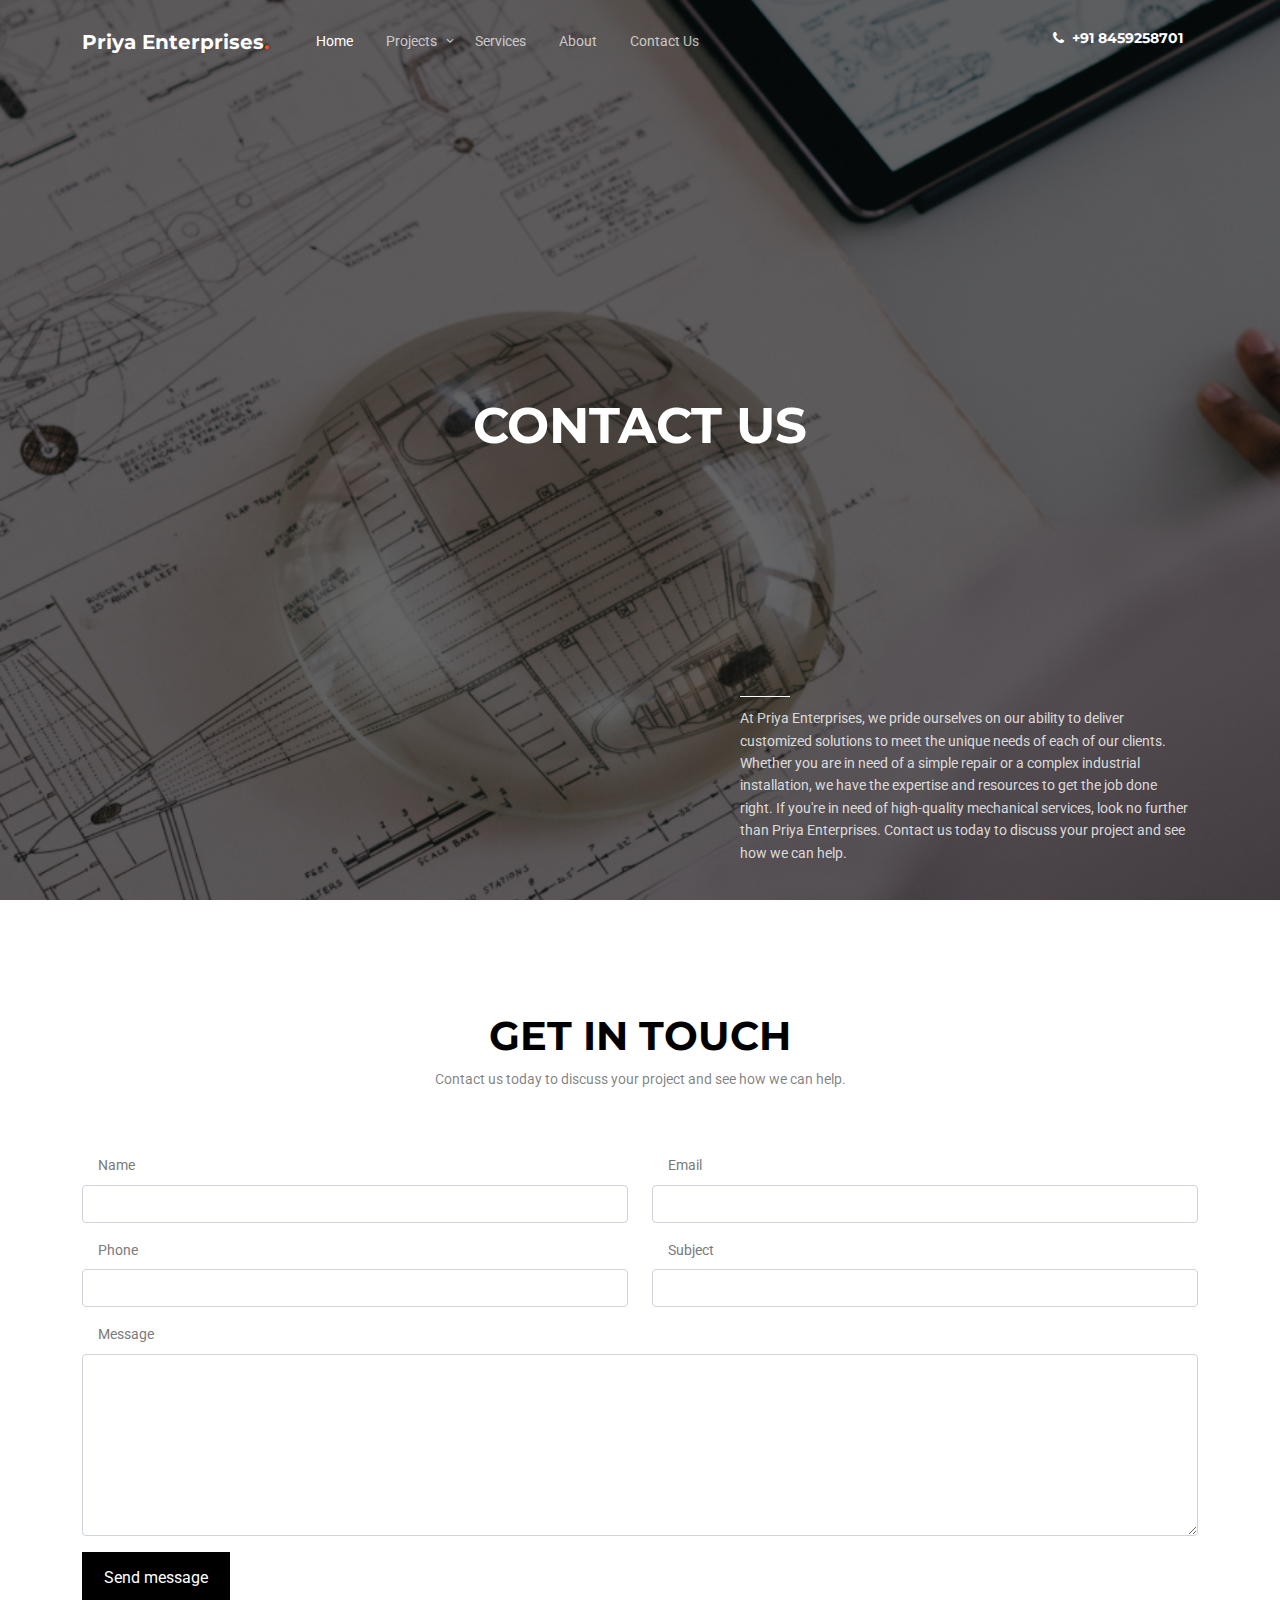
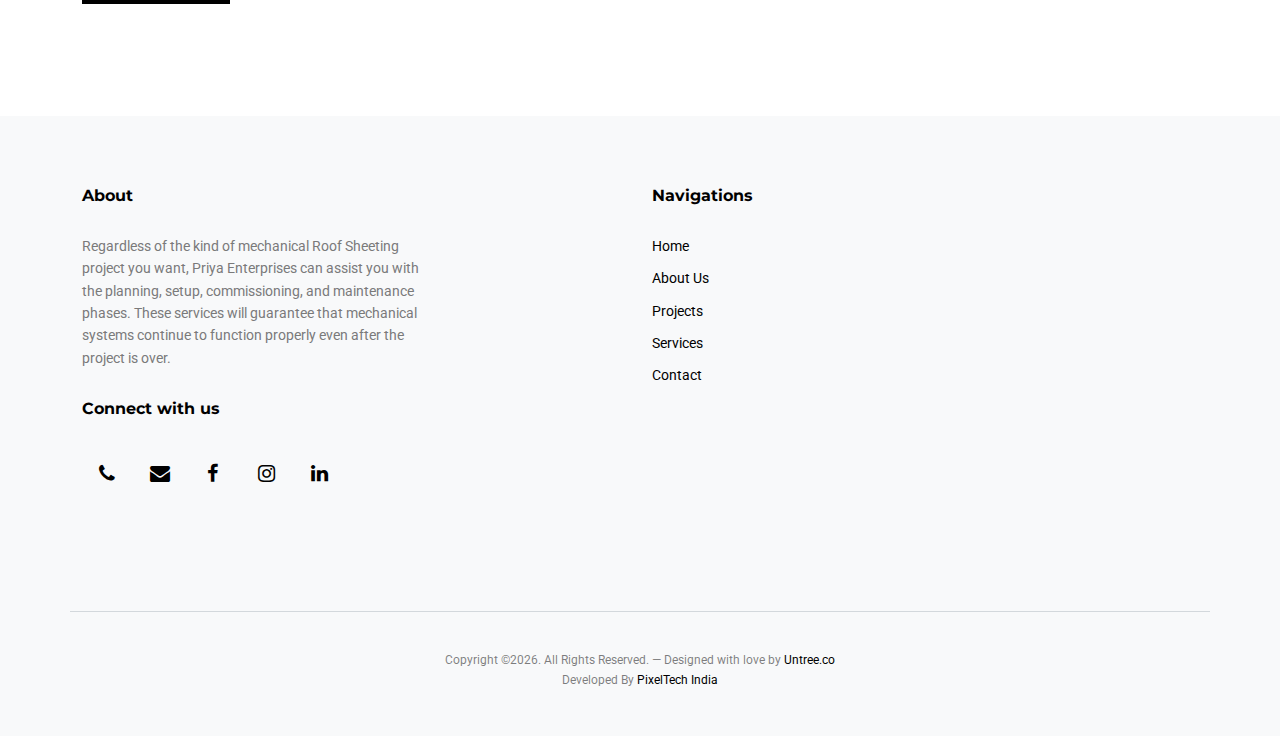
<file: contact.html>
<!-- /*
* Template Name: Archiark
* Template Author: Untree.co
* Tempalte URI: https://untree.co/
* License: https://creativecommons.org/licenses/by/3.0/
*/ -->
<!doctype html>
<html lang="en">
<head>
	<!-- Required meta tags -->
	<meta charset="utf-8">
	<meta name="viewport" content="width=device-width, initial-scale=1">
	
	<meta name="author" content="Untree.co">
	<link rel="shortcut icon" href="images/priya_enterprises_icon.png">

	<title>Contact us | Priya Enterprises</title>
	<!-- meta links -->
	<meta name="description" content="Looking for top-notch mechanical services for your business needs? Look no further than Priya Enterprises. Our expert technicians deliver quality solutions for a range of services, including roof sheeting, hydrogen generation, UG piping, and oxygen bullet tanks. With our reliable and affordable services, you can trust us to keep your operations running smoothly. Contact us today to learn more.">
	<meta name="keywords" content="mechanical services, hydrogen generation unit, UG piping, oxygen bullet tanks, expert technicians, reliable solutions, 	affordable services, quality workmanship, industrial equipment maintenance, industrial equipment repairs, mechanical engineering, customized solutions, turnkey solutions, on-time delivery, customer satisfaction">

	<link rel="preconnect" href="https://fonts.gstatic.com">
	<link href="https://fonts.googleapis.com/css2?family=Montserrat:wght@400;700&family=Roboto&display=swap" rel="stylesheet">

	<link rel="stylesheet" href="fonts/icomoon/style.css">
	<link rel="stylesheet" href="fonts/flaticon/font/flaticon.css">
	<link rel="stylesheet" href="css/tiny-slider.css">
	<link rel="stylesheet" href="css/aos.css">
	<link rel="stylesheet" href="css/glightbox.min.css">
	<link rel="stylesheet" href="css/style.css">

	<title>Priya Enterprises</title>
</head>
<body>


<div class="site-mobile-menu site-navbar-target">
	<div class="site-mobile-menu-header">
		<div class="site-mobile-menu-close">
			<span class="icofont-close js-menu-toggle"></span>
		</div>
	</div>
	<div class="site-mobile-menu-body"></div>
</div>

<nav class="site-nav">
	<div class="container">
		<div class="site-navigation">
			<a href="index.html" class="logo m-0 float-start">Priya Enterprises<span class="text-primary">.</span> </a>

			<ul class="js-clone-nav d-none d-lg-inline-block text-start site-menu float-start">
				<li class="active"><a href="index.html">Home</a></li>
				<li class="has-children">
					<a href="projects.html">Projects</a>
					<ul class="dropdown">
						<li><a href="project-hindalco.html">Hindalco</a></li>
						<li><a href="project-samsung.html">Samsung</a></li>
						<li><a href="project-linde.html">Linde</a></li>
						<li><a href="project-jsw.html">JSW</a></li>
					</ul>
				</li>
				<li><a href="services.html">Services</a></li>
				<li><a href="about.html">About</a></li>
				<li><a href="contact.html">Contact Us</a></li>
			</ul>

			<a href="#" class="burger ml-auto float-end site-menu-toggle light js-menu-toggle d-inline-block d-lg-none" data-toggle="collapse" data-target="#main-navbar">
				<span></span>
			</a>
			<ul class="site-menu float-end">
				<li><a href="tel:8459258701" class="d-flex align-items-center text-white h2 fw-bold"><span class="icon-phone me-2"></span> <span>+91 8459258701</span></a></li>
			</ul>

		</div>
	</div>
</nav>

	<div class="hero-2 overlay" style="background-image: url('images/img_6.jpg');">
		<div class="container">
			<div class="row align-items-center">
				<div class="col-lg-5 mx-auto ">
					<h1 class="mb-5 text-center"><span>Contact Us</span></h1>


					<div class="intro-desc text-left">
						<div class="line"></div>
						<p>At Priya Enterprises, we pride ourselves on our ability to deliver customized solutions to meet the unique needs of each of our clients. Whether you are in need of a simple repair or a complex industrial installation, we have the expertise and resources to get the job done right.
							If you're in need of high-quality mechanical services, look no further than Priya Enterprises. Contact us today to discuss your project and see how we can help.</p>
					</div>
				</div>
			</div>
		</div>
	</div>


	<div class="section sec-contact">
		<div class="container">
			<div class="row mb-5 justify-content-center text-center">
				<div class="col-lg-5">
					<h2 class="heading">Get in touch</h2>
					<p class="text-black-50">Contact us today to discuss your project and see how we can help.</p>
				</div>
			</div>
			<form class="row">

				<div class="col-md-6 col-lg-6">
					<div class="mb-3">
						<label for="name" class="ps-3 mb-2">Name</label>
						<input type="text" class="form-control" id="name">
					</div>
				</div>

				<div class="col-md-6 col-lg-6">
					<div class="mb-3">
						<label for="email" class="ps-3 mb-2">Email</label>
						<input type="text" class="form-control" id="email">
					</div>
				</div>

				<div class="col-md-6 col-lg-6">
					<div class="mb-3">
						<label for="phone" class="ps-3 mb-2">Phone</label>
						<input type="text" class="form-control" id="phone">
					</div>
				</div>

				<div class="col-md-6 col-lg-6">
					<div class="mb-3">
						<label for="subject" class="ps-3 mb-2">Subject</label>
						<input type="text" class="form-control" id="subject">
					</div>
				</div>

				<div class="col-md-12 col-lg-12">
					<div class="mb-3">
						<label for="message" class="ps-3 mb-2">Message</label>
						<textarea class="form-control" name="" id="message" cols="30" rows="7"></textarea>
					</div>
				</div>

				<div class="col-md-12">
					<input type="submit" value="Send message" class="btn btn-primary" onclick="gotowhatsapp()">
				</div>

			</form>
		</div>
	</div>

	<script>
        function gotowhatsapp() {

            var name = document.getElementById("name").value;
            var phone = document.getElementById("phone").value;
            var email = document.getElementById("email").value;
			var subject = document.getElementById("subject").value;
            var message = document.getElementById("message").value;

            var url = "https://wa.me/918459258701?text="
                + "Name: " + name + "%0a"
                + "Phone: " + phone + "%0a"
                + "Email: " + email + "%0a"
				+ "Subject: " + subject + "%0a"
                + "Message: " + message;

            window.open(url, '_blank').focus();
        }
    </script>

<div class="site-footer bg-light">
	<div class="container">

		<div class="row justify-content-between">
			<div class="col-lg-4">
				<div class="widget">
					<h3 class="line-top">About</h3>
					<p> Regardless of the kind of mechanical Roof Sheeting project you want, Priya Enterprises can assist you with the planning, setup, commissioning, and maintenance phases. These services will guarantee that mechanical systems continue to function properly even after the project is over.</p>

				</div>
				<div class="widget">
					<h3 class="line-top">Connect with us</h3>
					<ul class="social list-unstyled mb-5">
						<li><a href="tel:8459258701"><span class="icon-phone"></span></a></li>
						<li><a href="mailto: priyaenterprises1238@gmail.com"><span class="icon-envelope"></span></a></li>
						<li><a href="https://www.facebook.com/priyaenterprisesofficial"><span class="icon-facebook"></span></a></li>
						<li><a href="https://www.instagram.com/priyaenterprisesofficial"><span class="icon-instagram"></span></a></li>
						<li><a href="https://www.linkedin.com/in/priya-enterprises-305420154"><span class="icon-linkedin"></span></a></li>
					</ul>
				</div>
			</div>
			<div class="col-lg-6">
				<div class="row">
					<div class="col-12">
						<div class="widget">
							<h3 class="line-top">Navigations</h3>
						</div>
					</div>
					<div class="col-6 col-sm-6 col-md-4">
						<div class="widget">
							<ul class="links list-unstyled">
								<li><a href="index.html">Home</a></li>
								<li><a href="about.html">About Us</a></li>
								<li><a href="projects.html">Projects</a></li>
								<li><a href="services.html">Services</a></li>
								<li><a href="contact.html">Contact</a></li>
							</ul>
						</div>
					</div>
					<div class="col-6 col-sm-6 col-md-4">
						<div class="widget">
							<ul class="links list-unstyled">
								
								<iframe src="https://www.google.com/maps/embed?pb=!1m18!1m12!1m3!1d119009.44736755315!2d79.16726542962654!3d21.230054949867835!2m3!1f0!2f0!3f0!3m2!1i1024!2i768!4f13.1!3m3!1m2!1s0x3bd4cf65d7f1c8bd%3A0x8e138519dbc36af!2sPriya%20Enterprises!5e0!3m2!1sen!2sin!4v1677470912484!5m2!1sen!2sin" width="400" height="300" style="border:0;" allowfullscreen="" loading="lazy" referrerpolicy="no-referrer-when-downgrade"></iframe>

							</ul>
						</div>
					</div>
					<!-- <div class="col-6 col-sm-6 col-md-4">


					</div> -->
					
					<!-- <div class="col-6 col-sm-6 col-md-4">-->
<!--							<div class="widget">-->
<!--								<ul class="links list-unstyled">-->
<!--									<li><a href="#">Privacy</a></li>-->
<!--									<li><a href="#">FAQ</a></li>-->
<!--									<li><a href="#">Careers</a></li>-->
<!--									<li><a href="#">Process</a></li>-->
<!--									<li><a href="about.html">About Us</a></li>-->
<!--								</ul>-->
<!--							</div>-->
<!--						</div> -->
				</div>
			</div>
		</div>

		<div class="row justify-content-center text-center copyright">
			<div class="col-md-8">
				<p class="small text-black-50">Copyright &copy;<script>document.write(new Date().getFullYear());</script>. All Rights Reserved. &mdash; Designed with love by
					<a href="https://untree.co">Untree.co</a></br>Developed By
					<a href="https://pixeltechindia.com/">PixelTech India</a> <!-- License information: https://untree.co/license/ -->
				</p>
			</div>
		</div>
	</div>
</div>




	<!-- Preloader -->
	<div id="overlayer"></div>
	<div class="loader">
		<div class="spinner-border" role="status">
			<span class="visually-hidden">Loading...</span>
		</div>
	</div>

	<script src="js/bootstrap.bundle.min.js"></script>
	<script src="js/tiny-slider.js"></script>
	<script src="js/aos.js"></script>
	<script src="js/glightbox.min.js"></script>
	<script src="js/navbar.js"></script>
	<script src="js/counter.js"></script>
	<script src="js/custom.js"></script>


</body>
</html>
</file>
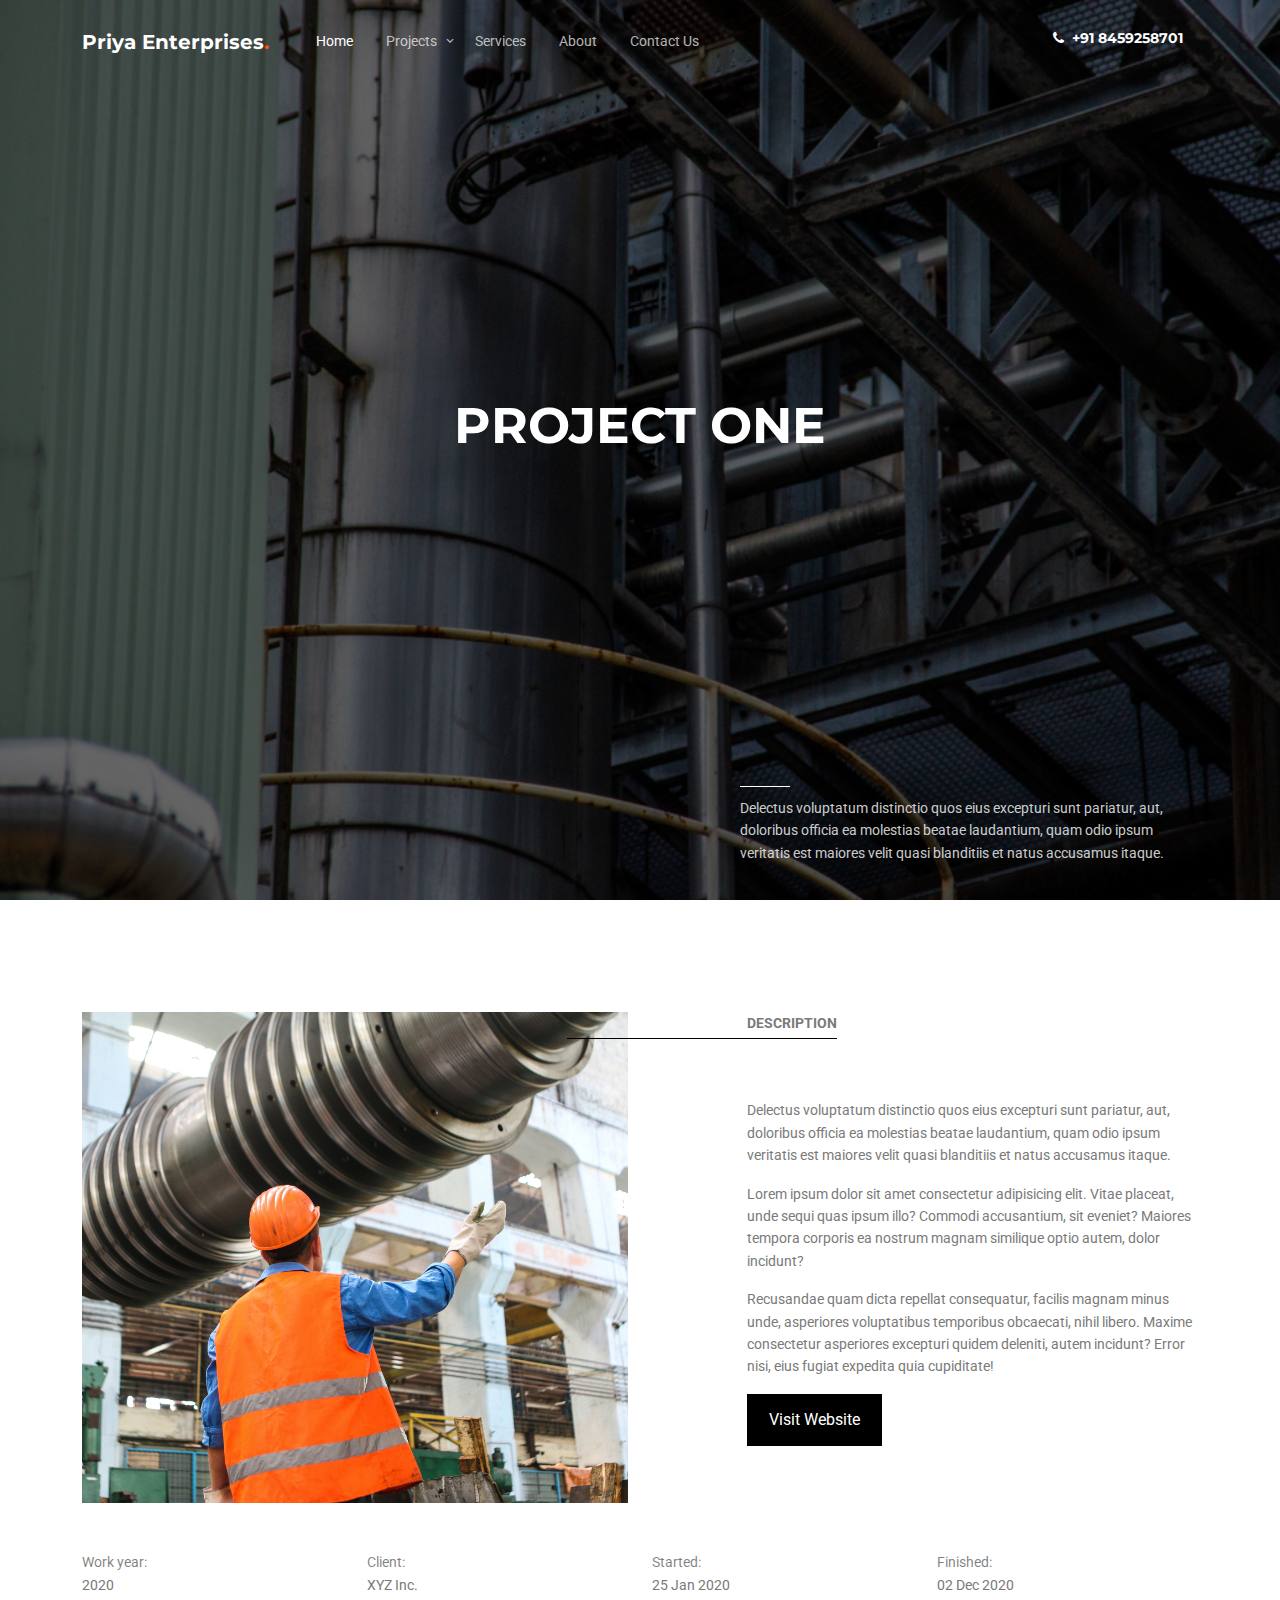
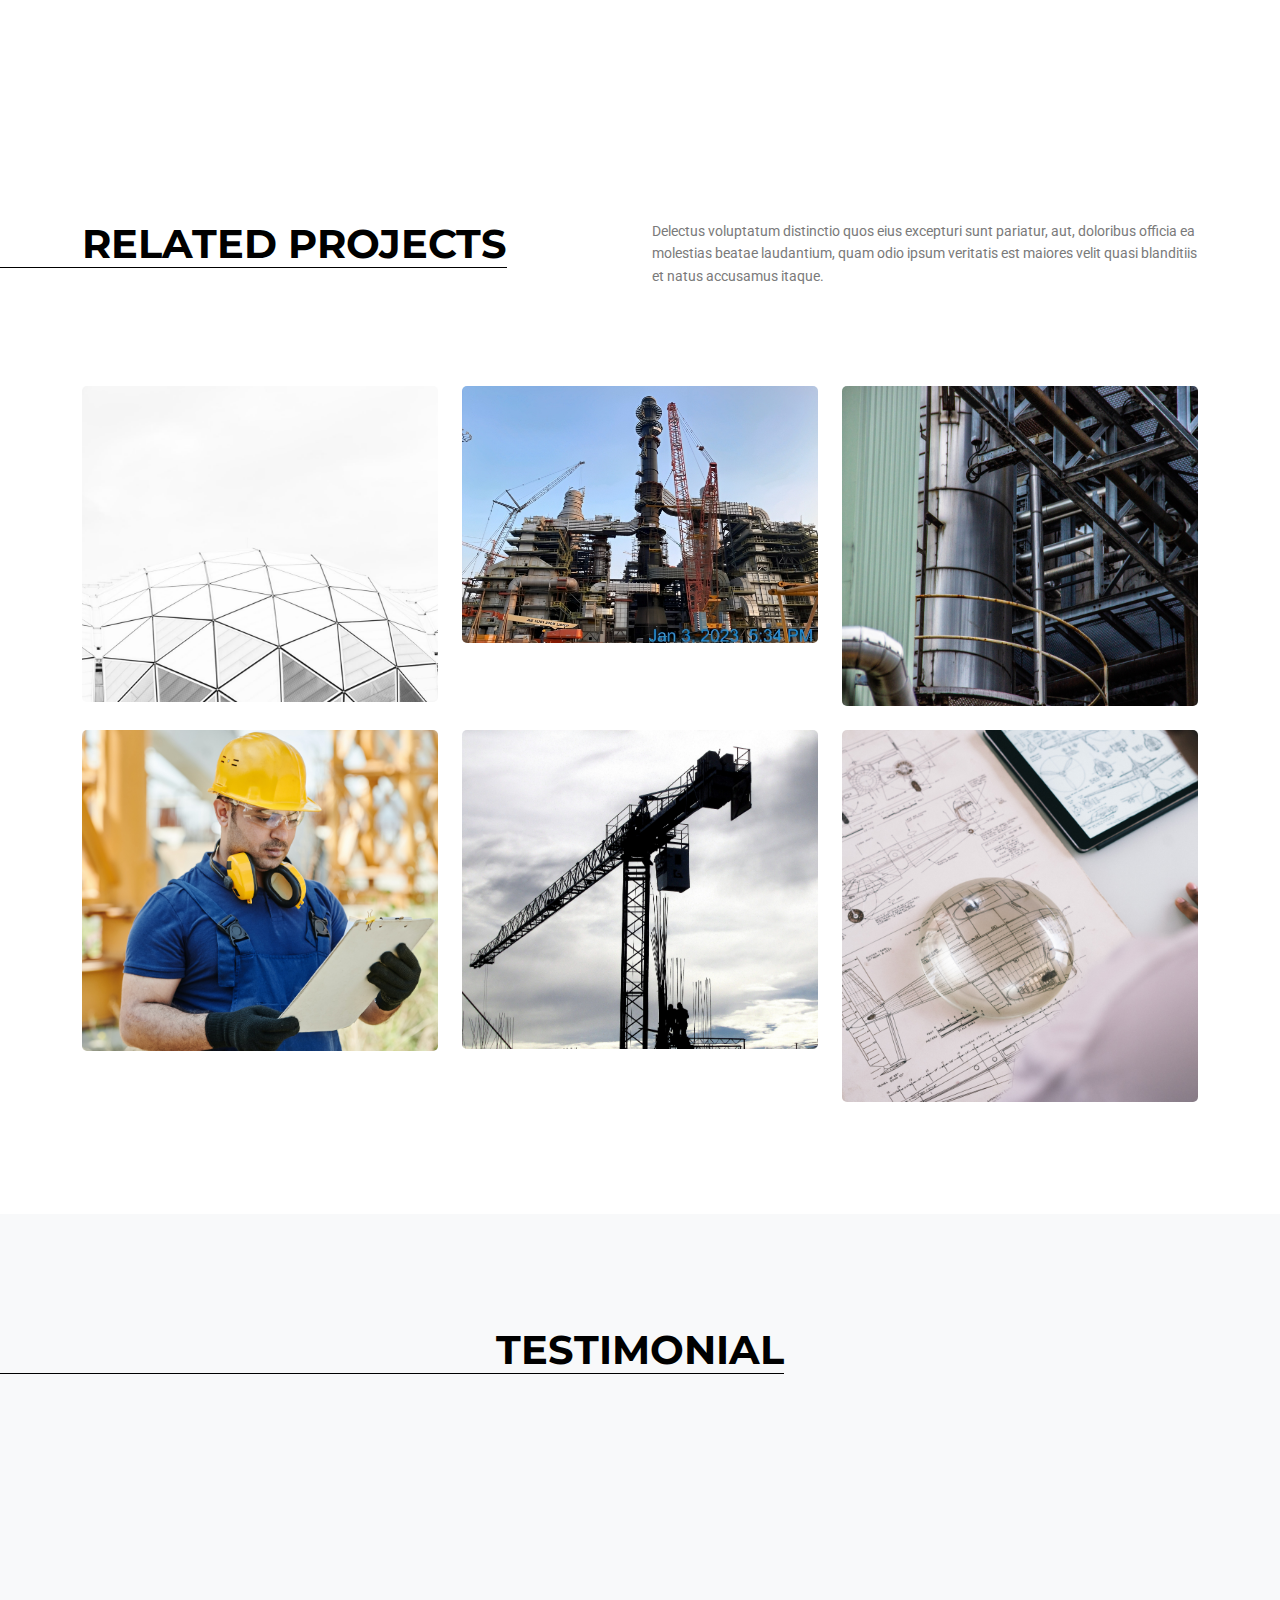
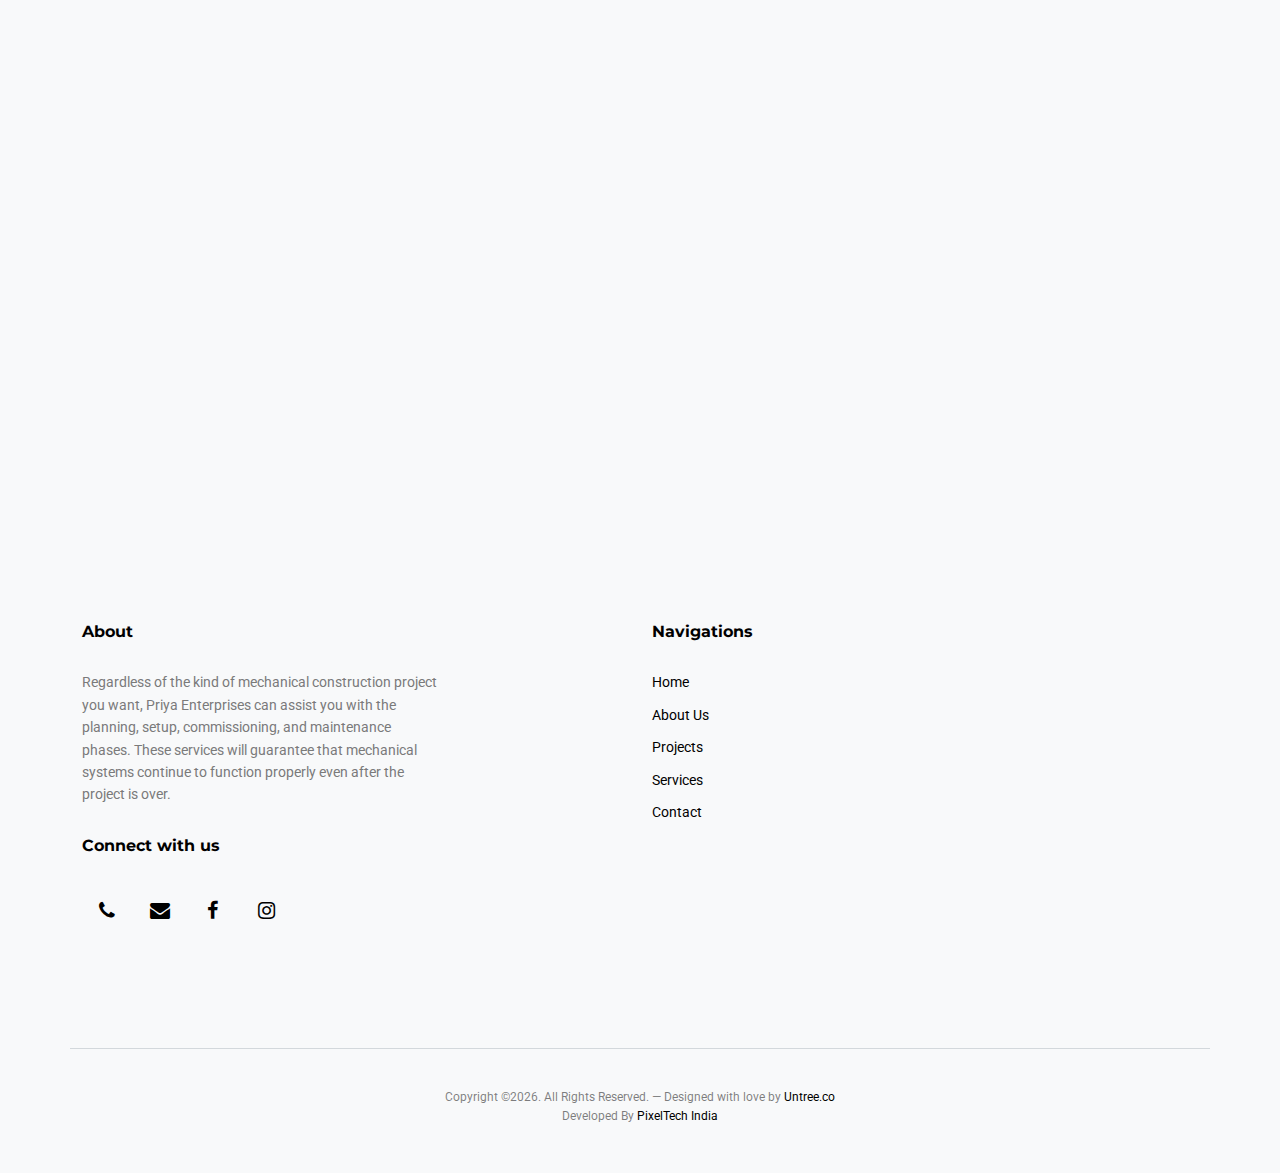
<file: project-four.html>
<!-- /*
* Template Name: Archiark
* Template Author: Untree.co
* Tempalte URI: https://untree.co/
* License: https://creativecommons.org/licenses/by/3.0/
*/ -->
<!doctype html>
<html lang="en">
<head>
	<!-- Required meta tags -->
	<meta charset="utf-8">
	<meta name="viewport" content="width=device-width, initial-scale=1">
	
	<meta name="author" content="Untree.co">
	<link rel="shortcut icon" href="images/priya_enterprises_icon.png">

	<meta name="description" content="" />
	<meta name="keywords" content="bootstrap, bootstrap5" />
	
	<link rel="preconnect" href="https://fonts.gstatic.com">
	<link href="https://fonts.googleapis.com/css2?family=Montserrat:wght@400;700&family=Roboto&display=swap" rel="stylesheet">

	<link rel="stylesheet" href="fonts/icomoon/style.css">
	<link rel="stylesheet" href="fonts/flaticon/font/flaticon.css">
	<link rel="stylesheet" href="css/tiny-slider.css">
	<link rel="stylesheet" href="css/aos.css">
	<link rel="stylesheet" href="css/glightbox.min.css">
	<link rel="stylesheet" href="css/style.css">

	<title>Priya Enterprises</title>
</head>
<body>

	<div class="site-mobile-menu site-navbar-target">
		<div class="site-mobile-menu-header">
			<div class="site-mobile-menu-close">
				<span class="icofont-close js-menu-toggle"></span>
			</div>
		</div>
		<div class="site-mobile-menu-body"></div>
	</div>

	<nav class="site-nav">
		<div class="container">
			<div class="site-navigation">
				<a href="index.html" class="logo m-0 float-start">Priya Enterprises<span class="text-primary">.</span> </a>

				<ul class="js-clone-nav d-none d-lg-inline-block text-start site-menu float-start">
					<li class="active"><a href="index.html">Home</a></li>
					<li class="has-children">
						<a href="projects.html">Projects</a>
						<ul class="dropdown">
							<li><a href="project-one.html">Hindalco</a></li>
							<li><a href="project-two.html">Samsung</a></li>
							<li><a href="project-three.html">Linde</a></li>
							<li><a href="project-four.html">JSW</a></li>
						</ul>
					</li>
					<li><a href="services.html">Services</a></li>
					<li><a href="about.html">About</a></li>
					<li><a href="contact.html">Contact Us</a></li>
				</ul>

				<a href="#" class="burger ml-auto float-end site-menu-toggle light js-menu-toggle d-inline-block d-lg-none" data-toggle="collapse" data-target="#main-navbar">
					<span></span>
				</a>
				<ul class="site-menu float-end">
					<li><a href="tel:8459258701" class="d-flex align-items-center text-white h2 fw-bold"><span class="icon-phone me-2"></span> <span>+91 8459258701</span></a></li>
				</ul>

			</div>
		</div>
	</nav>



	<div class="hero-2 overlay" style="background-image: url('images/img_3.jpg');">
		<div class="container">
			<div class="row align-items-center">
				<div class="col-lg-5 mx-auto ">
					<h1 class="mb-5 text-center"><span>Project One</span></h1>


					<div class="intro-desc text-left">
						<div class="line"></div>
						<p>Delectus voluptatum distinctio quos eius excepturi sunt pariatur, aut, doloribus officia ea molestias beatae laudantium, quam odio ipsum veritatis est maiores velit quasi blanditiis et natus accusamus itaque.</p>
					</div>
				</div>
			</div>
		</div>
	</div>


	<div class="section sec-3">
		<div class="container">

			<div class="row mb-5 justify-content-between">
				<div class="col-lg-6 mb-lg-0 mb-4">
					<img src="images/img_7.jpg" alt="Image" class="img-fluid">
				</div>
				<div class="col-lg-5">
					<div class="heading">Description</div>
					<p>Delectus voluptatum distinctio quos eius excepturi sunt pariatur, aut, doloribus officia ea molestias beatae laudantium, quam odio ipsum veritatis est maiores velit quasi blanditiis et natus accusamus itaque.</p>
					<p>Lorem ipsum dolor sit amet consectetur adipisicing elit. Vitae placeat, unde sequi quas ipsum illo? Commodi accusantium, sit eveniet? Maiores tempora corporis ea nostrum magnam similique optio autem, dolor incidunt?</p>
					<p>Recusandae quam dicta repellat consequatur, facilis magnam minus unde, asperiores voluptatibus temporibus obcaecati, nihil libero. Maxime consectetur asperiores excepturi quidem deleniti, autem incidunt? Error nisi, eius fugiat expedita quia cupiditate!</p>
					<p><a href="#" class="btn btn-primary">Visit Website</a></p>
					
				</div>
			</div>
			<div class="row">
				<div class="col-sm-3 border-left">
					<span class="text-black-50 d-block">Work year:</span>  2020
				</div>
				<div class="col-sm-3 border-left">
					<span class="text-black-50 d-block">Client:</span> XYZ Inc.
				</div>
				<div class="col-sm-3 border-left">
					<span class="text-black-50 d-block">Started:</span> 25 Jan 2020
				</div>
				<div class="col-sm-3 border-left">
					<span class="text-black-50 d-block">Finished:</span> 02 Dec 2020
				</div>
			</div>
		</div>
	</div>


	<div class="section sec-5">
		<div class="container">
			<div class="row mb-5">
				<div class="col-lg-6">
					<h2 class="heading">Related Projects</h2>
				</div>
				<div class="col-lg-6 ms-auto">
					<p>Delectus voluptatum distinctio quos eius excepturi sunt pariatur, aut, doloribus officia ea molestias beatae laudantium, quam odio ipsum veritatis est maiores velit quasi blanditiis et natus accusamus itaque.</p>
				</div>
			</div>

			<div class="row g-4">
				<div class="col-xs-12 col-sm-6 col-md-6 col-lg-4">
					<div class="single-portfolio">
						<a href="project-single.html">
							<img src="images/img_8.jpg" alt="Image" class="img-fluid">
							<div class="contents">
								<h3>Project One</h3>
								<div class="cat">Construction</div>
							</div>
						</a>
					</div>
				</div>
				<div class="col-xs-12 col-sm-6 col-md-6 col-lg-4">
					<div class="single-portfolio">
						<a href="project-single.html">
							<img src="images/img_2.jpg" alt="Image" class="img-fluid">
							<div class="contents">
								<h3>Project Two</h3>
								<div class="cat">Construction</div>
							</div>
						</a>
					</div>
				</div>
				<div class="col-xs-12 col-sm-6 col-md-6 col-lg-4">
					<div class="single-portfolio">
						<a href="project-single.html">
							<img src="images/img_3.jpg" alt="Image" class="img-fluid">
							<div class="contents">
								<h3>Project One</h3>
								<div class="cat">Construction</div>
							</div>
						</a>
					</div>
				</div>

				<div class="col-xs-12 col-sm-6 col-md-6 col-lg-4">
					<div class="single-portfolio">
						<a href="project-single.html">
							<img src="images/img_4.jpg" alt="Image" class="img-fluid">
							<div class="contents">
								<h3>Project One</h3>
								<div class="cat">Construction</div>
							</div>
						</a>
					</div>
				</div>
				<div class="col-xs-12 col-sm-6 col-md-6 col-lg-4">
					<div class="single-portfolio">
						<a href="project-single.html">
							<img src="images/img_5.jpg" alt="Image" class="img-fluid">
							<div class="contents">
								<h3>Project Two</h3>
								<div class="cat">Construction</div>
							</div>
						</a>
					</div>
				</div>
				<div class="col-xs-12 col-sm-6 col-md-6 col-lg-4">
					<div class="single-portfolio">
						<a href="project-single.html">
							<img src="images/img_6.jpg" alt="Image" class="img-fluid">
							<div class="contents">
								<h3>Project One</h3>
								<div class="cat">Construction</div>
							</div>
						</a>
					</div>
				</div>

				
			</div>
		</div>
	</div>


	<div class="sec-4 section bg-light">

		<div class="text-center mb-5">
			<h2 class="heading mb-5 text-center">Testimonial</h2>
		</div>
		<div class="testimonial-slide-center-wrap" data-aos="fade-up" data-aos-delay="100">
			<div class="testimonial-slide-center testimonial-center" id="testimonial-center">

				<div class="item">
					<div class="testimonial-item">
						<div  class="testimonial-item-inner">
							<div class="testimonial-author mb-5">
								<img src="images/person_2.jpg" alt="Image" class="img-fluid">
								<strong class="d-block">James Campbell</strong>
								<span>CEO, Co-Founder</span>
							</div>
							<blockquote>
								Delectus voluptatum distinctio quos eius excepturi sunt pariatur, aut, doloribus officia ea molestias beatae laudantium, quam odio ipsum veritatis est maiores velit quasi blanditiis et natus accusamus itaque. Veniam quidem debitis odio amet voluptas distinctio dicta placeat! Et pariatur doloremque ea veniam.
							</blockquote>

						</div>
					</div>
				</div>

				<div class="item">
					<div class="testimonial-item">
						<div  class="testimonial-item-inner">
							<div class="testimonial-author mb-5">
								<img src="images/person_1.jpg" alt="Image" class="img-fluid">
								<strong class="d-block">James Campbell</strong>
								<span>CEO, Co-Founder</span>
							</div>
							<blockquote>
								Delectus voluptatum distinctio quos eius excepturi sunt pariatur, aut, doloribus officia ea molestias beatae laudantium, quam odio ipsum veritatis est maiores velit quasi blanditiis et natus accusamus itaque. Veniam quidem debitis odio amet voluptas distinctio dicta placeat! Et pariatur doloremque ea veniam.
							</blockquote>

						</div>
					</div>
				</div>

				<div class="item">
					<div class="testimonial-item">
						<div  class="testimonial-item-inner">
							<div class="testimonial-author mb-5">
								<img src="images/person_3.jpg" alt="Image" class="img-fluid">
								<strong class="d-block">James Campbell</strong>
								<span>CEO, Co-Founder</span>
							</div>
							<blockquote>
								Delectus voluptatum distinctio quos eius excepturi sunt pariatur, aut, doloribus officia ea molestias beatae laudantium, quam odio ipsum veritatis est maiores velit quasi blanditiis et natus accusamus itaque. Veniam quidem debitis odio amet voluptas distinctio dicta placeat! Et pariatur doloremque ea veniam.
							</blockquote>

						</div>
					</div>
				</div>

				<div class="item">
					<div class="testimonial-item">
						<div  class="testimonial-item-inner">
							<div class="testimonial-author mb-5">
								<img src="images/person_4.jpg" alt="Image" class="img-fluid">
								<strong class="d-block">James Campbell</strong>
								<span>CEO, Co-Founder</span>
							</div>
							<blockquote>
								Delectus voluptatum distinctio quos eius excepturi sunt pariatur, aut, doloribus officia ea molestias beatae laudantium, quam odio ipsum veritatis est maiores velit quasi blanditiis et natus accusamus itaque. Veniam quidem debitis odio amet voluptas distinctio dicta placeat! Et pariatur doloremque ea veniam.
							</blockquote>

						</div>
					</div>
				</div>


				<div class="item">
					<div class="testimonial-item">
						<div  class="testimonial-item-inner">
							<div class="testimonial-author mb-5">
								<img src="images/person_5.jpg" alt="Image" class="img-fluid">
								<strong class="d-block">James Campbell</strong>
								<span>CEO, Co-Founder</span>
							</div>
							<blockquote>
								Delectus voluptatum distinctio quos eius excepturi sunt pariatur, aut, doloribus officia ea molestias beatae laudantium, quam odio ipsum veritatis est maiores velit quasi blanditiis et natus accusamus itaque. Veniam quidem debitis odio amet voluptas distinctio dicta placeat! Et pariatur doloremque ea veniam.
							</blockquote>

						</div>
					</div>
				</div>

				<div class="item">
					<div class="testimonial-item">
						<div  class="testimonial-item-inner">
							<div class="testimonial-author mb-5">
								<img src="images/person_2.jpg" alt="Image" class="img-fluid">
								<strong class="d-block">James Campbell</strong>
								<span>CEO, Co-Founder</span>
							</div>
							<blockquote>
								Delectus voluptatum distinctio quos eius excepturi sunt pariatur, aut, doloribus officia ea molestias beatae laudantium, quam odio ipsum veritatis est maiores velit quasi blanditiis et natus accusamus itaque. Veniam quidem debitis odio amet voluptas distinctio dicta placeat! Et pariatur doloremque ea veniam.
							</blockquote>

						</div>
					</div>
				</div>
				<div class="item">
					<div class="testimonial-item">
						<div  class="testimonial-item-inner">
							<div class="testimonial-author mb-5">
								<img src="images/person_3.jpg" alt="Image" class="img-fluid">
								<strong class="d-block">James Campbell</strong>
								<span>CEO, Co-Founder</span>
							</div>
							<blockquote>
								Delectus voluptatum distinctio quos eius excepturi sunt pariatur, aut, doloribus officia ea molestias beatae laudantium, quam odio ipsum veritatis est maiores velit quasi blanditiis et natus accusamus itaque. Veniam quidem debitis odio amet voluptas distinctio dicta placeat! Et pariatur doloremque ea veniam.
							</blockquote>

						</div>
					</div>
				</div>

				<div class="item">
					<div class="testimonial-item">
						<div  class="testimonial-item-inner">
							<div class="testimonial-author mb-5">
								<img src="images/person_4.jpg" alt="Image" class="img-fluid">
								<strong class="d-block">James Campbell</strong>
								<span>CEO, Co-Founder</span>
							</div>
							<blockquote>
								Delectus voluptatum distinctio quos eius excepturi sunt pariatur, aut, doloribus officia ea molestias beatae laudantium, quam odio ipsum veritatis est maiores velit quasi blanditiis et natus accusamus itaque. Veniam quidem debitis odio amet voluptas distinctio dicta placeat! Et pariatur doloremque ea veniam.
							</blockquote>

						</div>
					</div>
				</div>

				<div class="item">
					<div class="testimonial-item">
						<div  class="testimonial-item-inner">
							<div class="testimonial-author mb-5">
								<img src="images/person_1.jpg" alt="Image" class="img-fluid">
								<strong class="d-block">James Campbell</strong>
								<span>CEO, Co-Founder</span>
							</div>
							<blockquote>
								Delectus voluptatum distinctio quos eius excepturi sunt pariatur, aut, doloribus officia ea molestias beatae laudantium, quam odio ipsum veritatis est maiores velit quasi blanditiis et natus accusamus itaque. Veniam quidem debitis odio amet voluptas distinctio dicta placeat! Et pariatur doloremque ea veniam.
							</blockquote>

						</div>
					</div>
				</div>
			</div>

		</div>
	</div>




	<div class="site-footer bg-light">
		<div class="container">

			<div class="row justify-content-between">
				<div class="col-lg-4">
					<div class="widget">
						<h3 class="line-top">About</h3>
						<p> Regardless of the kind of mechanical construction project you want, Priya Enterprises can assist you with the planning, setup, commissioning, and maintenance phases. These services will guarantee that mechanical systems continue to function properly even after the project is over.</p>

					</div>
					<div class="widget">
						<h3 class="line-top">Connect with us</h3>
						<ul class="social list-unstyled mb-5">
							<li><a href="tel:8459258701"><span class="icon-phone"></span></a></li>
							<li><a href="mailto: priyaenterprises1238@gmail.com"><span class="icon-envelope"></span></a></li>
							<li><a href="https://www.facebook.com/priyaenterprisesofficial"><span class="icon-facebook"></span></a></li>
							<li><a href="https://www.instagram.com/priyaenterprisesofficial"><span class="icon-instagram"></span></a></li>
						</ul>
					</div>
				</div>
				<div class="col-lg-6">
					<div class="row">
						<div class="col-12">
							<div class="widget">
								<h3 class="line-top">Navigations</h3>
							</div>
						</div>
						<div class="col-6 col-sm-6 col-md-4">
							<div class="widget">
								<ul class="links list-unstyled">
									<li><a href="index.html">Home</a></li>
									<li><a href="about.html">About Us</a></li>
									<li><a href="projects.html">Projects</a></li>
									<li><a href="services.html">Services</a></li>
									<li><a href="contact.html">Contact</a></li>
								</ul>
							</div>
						</div>
						<div class="col-6 col-sm-6 col-md-4">
							<div class="widget">
								<ul class="links list-unstyled">
									
									<iframe src="https://www.google.com/maps/embed?pb=!1m18!1m12!1m3!1d119009.44736755315!2d79.16726542962654!3d21.230054949867835!2m3!1f0!2f0!3f0!3m2!1i1024!2i768!4f13.1!3m3!1m2!1s0x3bd4cf65d7f1c8bd%3A0x8e138519dbc36af!2sPriya%20Enterprises!5e0!3m2!1sen!2sin!4v1677470912484!5m2!1sen!2sin" width="400" height="300" style="border:0;" allowfullscreen="" loading="lazy" referrerpolicy="no-referrer-when-downgrade"></iframe>

								</ul>
							</div>
						</div>
						<!-- <div class="col-6 col-sm-6 col-md-4">


						</div> -->
						
						<!-- <div class="col-6 col-sm-6 col-md-4">-->
<!--							<div class="widget">-->
<!--								<ul class="links list-unstyled">-->
<!--									<li><a href="#">Privacy</a></li>-->
<!--									<li><a href="#">FAQ</a></li>-->
<!--									<li><a href="#">Careers</a></li>-->
<!--									<li><a href="#">Process</a></li>-->
<!--									<li><a href="about.html">About Us</a></li>-->
<!--								</ul>-->
<!--							</div>-->
<!--						</div> -->
					</div>
				</div>
			</div>

			<div class="row justify-content-center text-center copyright">
				<div class="col-md-8">
					<p class="small text-black-50">Copyright &copy;<script>document.write(new Date().getFullYear());</script>. All Rights Reserved. &mdash; Designed with love by
						<a href="https://untree.co">Untree.co</a></br>Developed By
						<a href="https://pixeltechindia.com/">PixelTech India</a> <!-- License information: https://untree.co/license/ -->
					</p>
				</div>
			</div>
		</div>
	</div>




	<!-- Preloader -->
	<div id="overlayer"></div>
	<div class="loader">
		<div class="spinner-border" role="status">
			<span class="visually-hidden">Loading...</span>
		</div>
	</div>

	<script src="js/bootstrap.bundle.min.js"></script>
	<script src="js/tiny-slider.js"></script>
	<script src="js/aos.js"></script>
	<script src="js/glightbox.min.js"></script>
	<script src="js/navbar.js"></script>
	<script src="js/counter.js"></script>
	<script src="js/custom.js"></script>
</body>
</html>
</file>
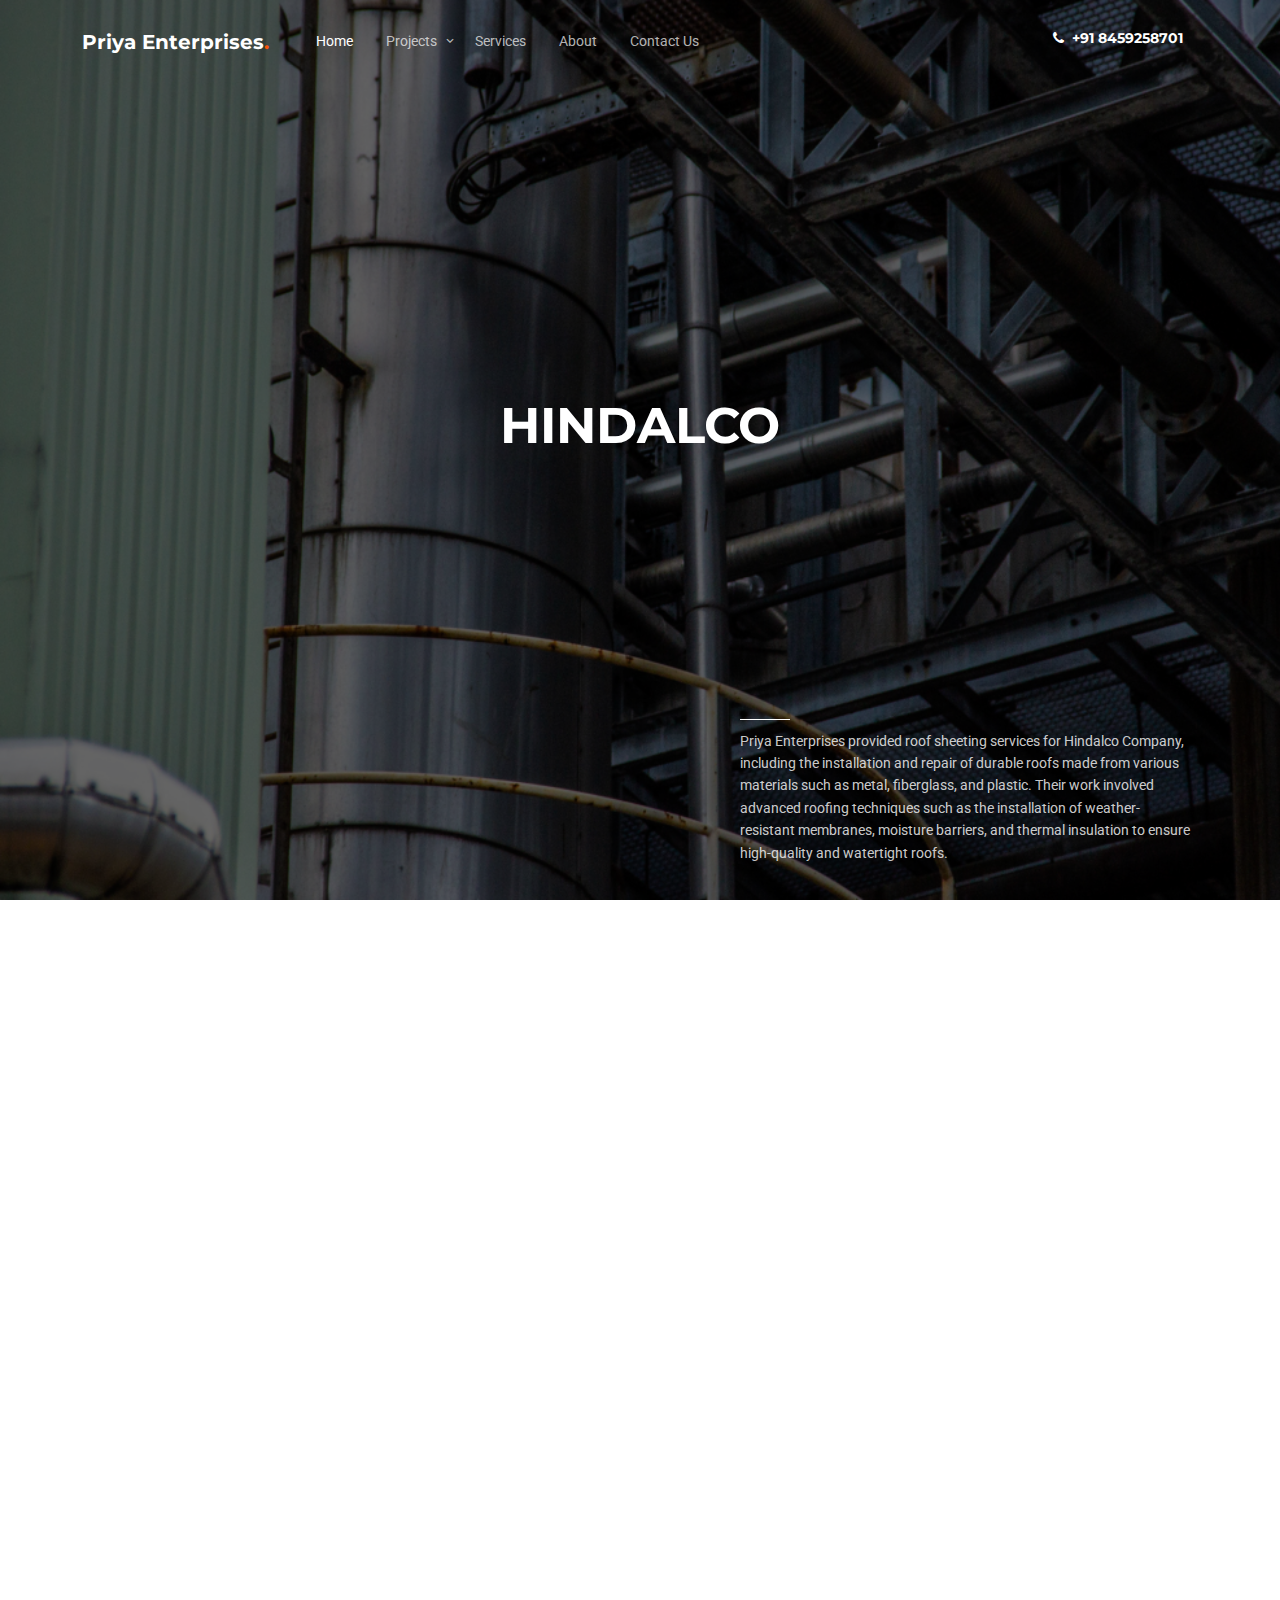
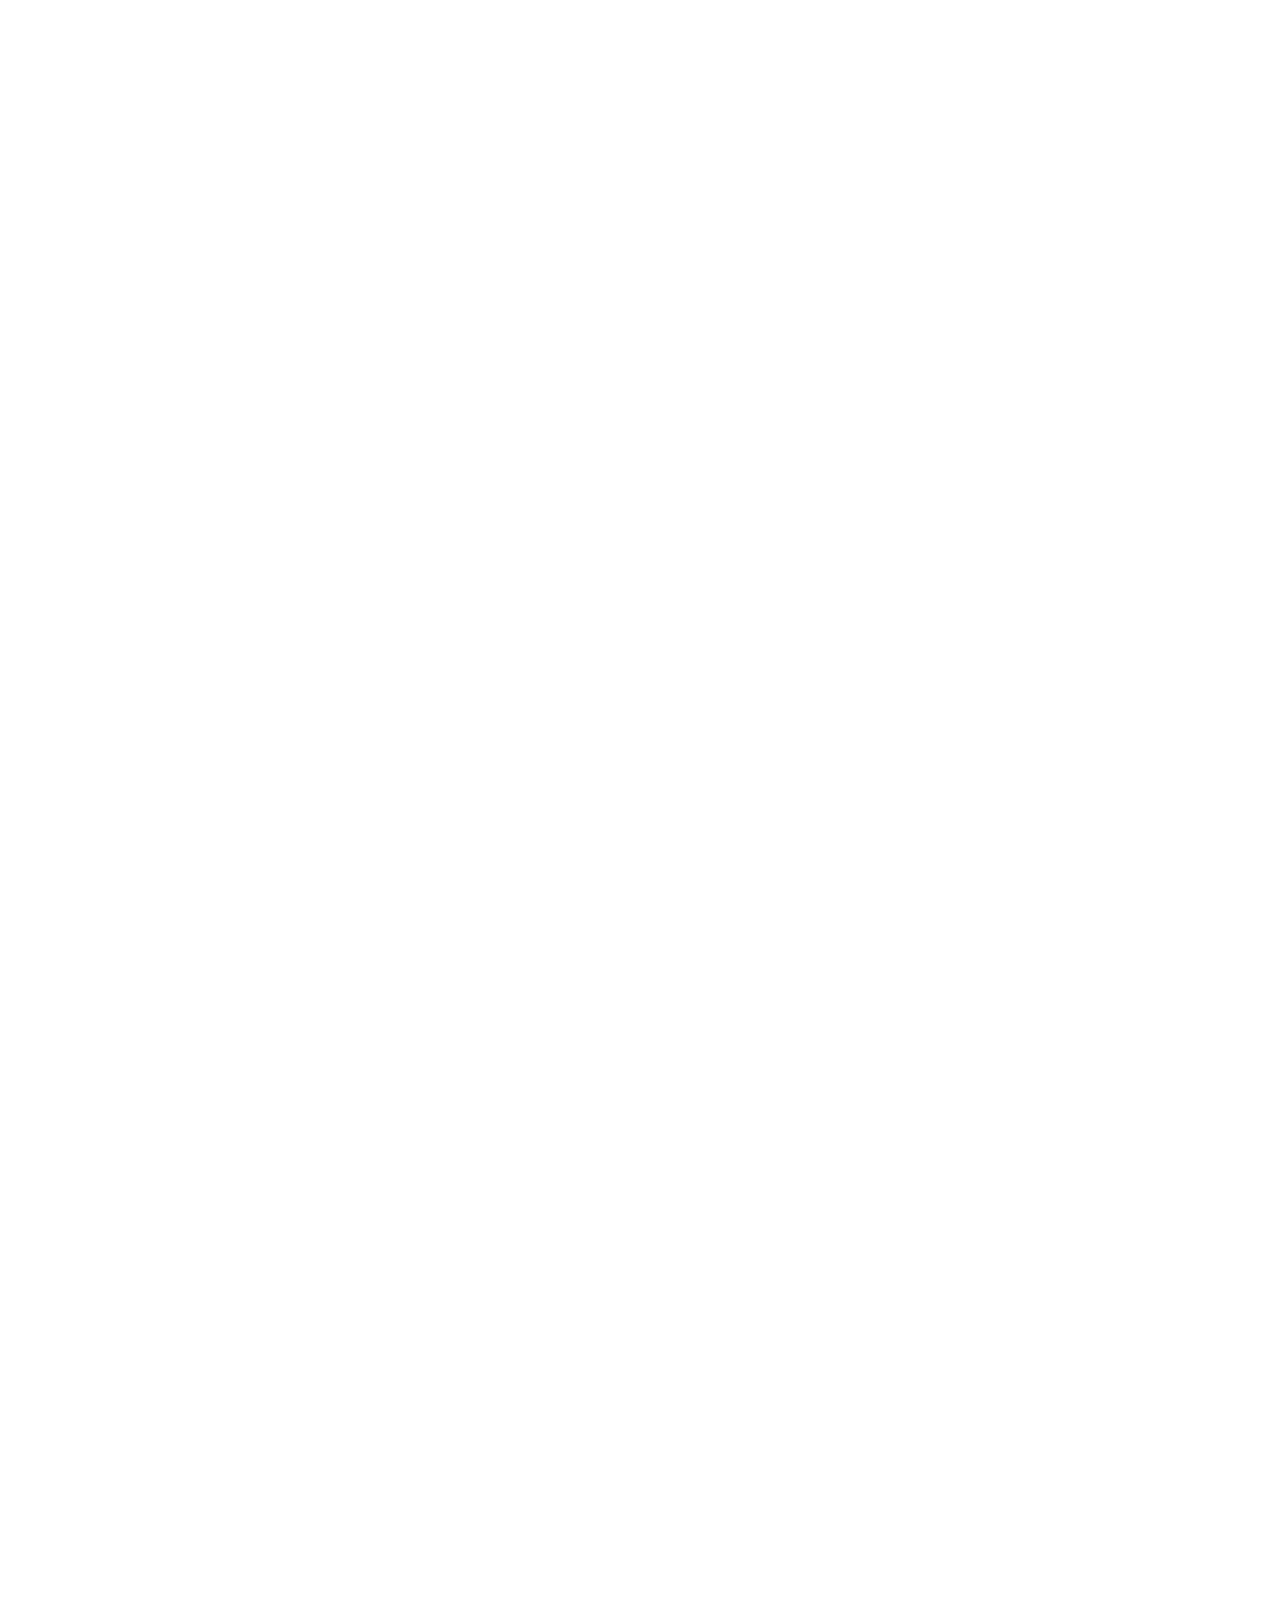
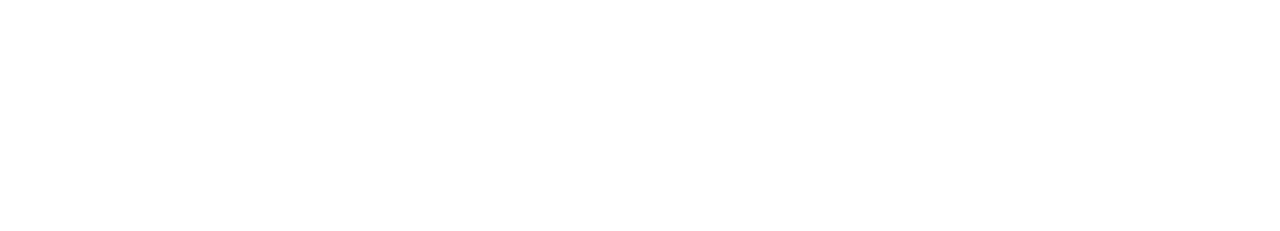
<file: project-hindalco.html>
<!-- /*
* Template Name: Archiark
* Template Author: Untree.co
* Tempalte URI: https://untree.co/
* License: https://creativecommons.org/licenses/by/3.0/
*/ -->
<!doctype html>
<html lang="en">
<head>
	<!-- Required meta tags -->
	<meta charset="utf-8">
	<meta name="viewport" content="width=device-width, initial-scale=1">
	
	<meta name="author" content="Untree.co">
	<link rel="shortcut icon" href="images/priya_enterprises_icon.png">

	<title>
		Hindalco Project | Priya Enterprises
	</title>
	<!-- meta links -->
	<meta name="description" content="Looking for top-notch mechanical services for your business needs? Look no further than Priya Enterprises. Our expert technicians deliver quality solutions for a range of services, including roof sheeting, hydrogen generation, UG piping, and oxygen bullet tanks. With our reliable and affordable services, you can trust us to keep your operations running smoothly. Contact us today to learn more.">
	<meta name="keywords" content="mechanical services, hydrogen generation unit, UG piping, oxygen bullet tanks, expert technicians, reliable solutions, 	affordable services, quality workmanship, industrial equipment maintenance, industrial equipment repairs, mechanical engineering, customized solutions, turnkey solutions, on-time delivery, customer satisfaction">

	
	<link rel="preconnect" href="https://fonts.gstatic.com">
	<link href="https://fonts.googleapis.com/css2?family=Montserrat:wght@400;700&family=Roboto&display=swap" rel="stylesheet">

	<link rel="stylesheet" href="fonts/icomoon/style.css">
	<link rel="stylesheet" href="fonts/flaticon/font/flaticon.css">
	<link rel="stylesheet" href="css/tiny-slider.css">
	<link rel="stylesheet" href="css/aos.css">
	<link rel="stylesheet" href="css/glightbox.min.css">
	<link rel="stylesheet" href="css/style.css">

	<title>Priya Enterprises - Hindalco</title>
</head>
<body>

	<div class="site-mobile-menu site-navbar-target">
		<div class="site-mobile-menu-header">
			<div class="site-mobile-menu-close">
				<span class="icofont-close js-menu-toggle"></span>
			</div>
		</div>
		<div class="site-mobile-menu-body"></div>
	</div>

	<nav class="site-nav">
		<div class="container">
			<div class="site-navigation">
				<a href="index.html" class="logo m-0 float-start">Priya Enterprises<span class="text-primary">.</span> </a>

				<ul class="js-clone-nav d-none d-lg-inline-block text-start site-menu float-start">
					<li class="active"><a href="index.html">Home</a></li>
					<li class="has-children">
						<a href="projects.html">Projects</a>
						<ul class="dropdown">
							<li><a href="project-hindalco.html">Hindalco</a></li>
							<li><a href="project-samsung.html">Samsung</a></li>
							<li><a href="project-linde.html">Linde</a></li>
							<li><a href="project-jsw.html">JSW</a></li>
						</ul>
					</li>
					<li><a href="services.html">Services</a></li>
					<li><a href="about.html">About</a></li>
					<li><a href="contact.html">Contact Us</a></li>
				</ul>

				<a href="#" class="burger ml-auto float-end site-menu-toggle light js-menu-toggle d-inline-block d-lg-none" data-toggle="collapse" data-target="#main-navbar">
					<span></span>
				</a>
				<ul class="site-menu float-end">
					<li><a href="tel:8459258701" class="d-flex align-items-center text-white h2 fw-bold"><span class="icon-phone me-2"></span> <span>+91 8459258701</span></a></li>
				</ul>

			</div>
		</div>
	</nav>



	<div class="hero-2 overlay" style="background-image: url('images/img_3.jpg');">
		<div class="container">
			<div class="row align-items-center">
				<div class="col-lg-5 mx-auto ">
					<h1 class="mb-5 text-center"><span>Hindalco</span></h1> 
					<div class="intro-desc text-left">
						<div class="line"></div>
						<p>Priya Enterprises provided roof sheeting services for Hindalco Company, including the installation and repair of durable roofs made from various materials such as metal, fiberglass, and plastic. Their work involved advanced roofing techniques such as the installation of weather-resistant membranes, moisture barriers, and thermal insulation to ensure high-quality and watertight roofs.</p>
 </div>
			</div>
		</div>
	</div>


	<div class="section sec-3">
		<div class="container">

			<div class="row mb-5 justify-content-between">
				<div class="col-lg-6 mb-lg-0 mb-4">
					<img src="images/img_7.jpg" alt="Image" class="img-fluid">
				</div>
				<div class="col-lg-5">
					<div class="heading">Description</div>
					<p>Mechanical services involve the installation, maintenance, and repair of various mechanical systems in buildings, and roof sheeting services are a critical part of this. These services specialize in installing and fixing roofs made from different materials, such as metal, fiberglass, or plastic.</p>
					<p>The primary objective of roof sheeting services is to ensure that buildings have a high-quality, waterproof, and durable roof. This is achieved through the use of advanced roofing techniques, including weather-resistant membranes, moisture barriers, and thermal insulation. Additionally, these services include the installation of gutters and downspouts to facilitate proper drainage of water from the roof.</p>
					<p>Apart from installation, roof sheeting services also provide maintenance and repair services to keep the roof in good condition. They inspect the roof for any damage or wear and tear and promptly fix any issues identified. Regular maintenance can extend the roof's lifespan and prevent more significant problems from arising.</p>
					<p>Overall, roof sheeting services are an essential component of mechanical services, ensuring that buildings have a dependable and long-lasting roof that provides protection against the elements. With the assistance of skilled and experienced professionals, building owners can be confident that their roof is well-maintained and in good hands.</p>
					<p><a href="https://www.hindalco.com/" class="btn btn-primary">Visit Website</a></p>
					
				</div>
			</div>
			<!-- <div class="row">
				<div class="col-sm-3 border-left">
					<span class="text-black-50 d-block">Work year:</span>  2020
				</div>
				<div class="col-sm-3 border-left">
					<span class="text-black-50 d-block">Client:</span> XYZ Inc.
				</div>
				<div class="col-sm-3 border-left">
					<span class="text-black-50 d-block">Started:</span> 25 Jan 2020
				</div>
				<div class="col-sm-3 border-left">
					<span class="text-black-50 d-block">Finished:</span> 02 Dec 2020
				</div>
			</div> -->
		</div>
	</div>


	
	<div class="section sec-5">
		<div class="container">
			<!-- <div class="row mb-5">
				
				<div class="col-lg-6 ms-auto">
					<p>Delectus voluptatum distinctio quos eius excepturi sunt pariatur, aut, doloribus officia ea molestias beatae laudantium, quam odio ipsum veritatis est maiores velit quasi blanditiis et natus accusamus itaque.</p>
				</div>
			</div> -->

			<div class="row g-4">
				<div class="col-xs-12 col-sm-6 col-md-6 col-lg-4">
					<div class="single-portfolio">
						<a href="projects.html">
							<img src="images/hindalco-logo.jpg" alt="Image" class="img-fluid">
							<div class="contents">
								<h3>Hindalco</h3>
								<div class="cat">Roof Sheeting</div>
							</div>
						</a>
					</div>
				</div>
				<div class="col-xs-12 col-sm-6 col-md-6 col-lg-4">
					<div class="single-portfolio">
						<a href="projects.html">
							<img src="images/samsung-logo.jpg" alt="Image" class="img-fluid">
							<div class="contents">
								<h3>Samsung</h3>
								<div class="cat">Oxygen bullet tanks (Third Party)</div>
							</div>
						</a>
					</div>
				</div>
				<div class="col-xs-12 col-sm-6 col-md-6 col-lg-4">
					<div class="single-portfolio">
						<a href="projects.html">
							<img src="images/jsw-logo.jpg" alt="Image" class="img-fluid">
							<div class="contents">
								<h3>JSW</h3>
								<div class="cat">UG Piping</div>
							</div>
						</a>
					</div>
				</div>

				<div class="col-xs-12 col-sm-6 col-md-6 col-lg-4">
					<div class="single-portfolio">
						<a href="projects.html">
							<img src="images/linde-logo.jpg" alt="Image" class="img-fluid">
							<div class="contents">
								<h3>Linde</h3>
								<div class="cat">Hydrogen Generation Unit</div>
							</div>
						</a>
					</div>
				</div>
				 
				
			</div>
		</div>
	</div>


<!-- 
	<div class="sec-4 section bg-light">

		<div class="text-center mb-5">
			<h2 class="heading mb-5 text-center">Testimonial</h2>
		</div>
		<div class="testimonial-slide-center-wrap" data-aos="fade-up" data-aos-delay="100">
			<div class="testimonial-slide-center testimonial-center" id="testimonial-center">

				<div class="item">
					<div class="testimonial-item">
						<div  class="testimonial-item-inner">
							<div class="testimonial-author mb-5">
								<img src="images/person_2.jpg" alt="Image" class="img-fluid">
								<strong class="d-block">James Campbell</strong>
								<span>CEO, Co-Founder</span>
							</div>
							<blockquote>
								Delectus voluptatum distinctio quos eius excepturi sunt pariatur, aut, doloribus officia ea molestias beatae laudantium, quam odio ipsum veritatis est maiores velit quasi blanditiis et natus accusamus itaque. Veniam quidem debitis odio amet voluptas distinctio dicta placeat! Et pariatur doloremque ea veniam.
							</blockquote>

						</div>
					</div>
				</div>

				<div class="item">
					<div class="testimonial-item">
						<div  class="testimonial-item-inner">
							<div class="testimonial-author mb-5">
								<img src="images/person_1.jpg" alt="Image" class="img-fluid">
								<strong class="d-block">James Campbell</strong>
								<span>CEO, Co-Founder</span>
							</div>
							<blockquote>
								Delectus voluptatum distinctio quos eius excepturi sunt pariatur, aut, doloribus officia ea molestias beatae laudantium, quam odio ipsum veritatis est maiores velit quasi blanditiis et natus accusamus itaque. Veniam quidem debitis odio amet voluptas distinctio dicta placeat! Et pariatur doloremque ea veniam.
							</blockquote>

						</div>
					</div>
				</div>

				<div class="item">
					<div class="testimonial-item">
						<div  class="testimonial-item-inner">
							<div class="testimonial-author mb-5">
								<img src="images/person_3.jpg" alt="Image" class="img-fluid">
								<strong class="d-block">James Campbell</strong>
								<span>CEO, Co-Founder</span>
							</div>
							<blockquote>
								Delectus voluptatum distinctio quos eius excepturi sunt pariatur, aut, doloribus officia ea molestias beatae laudantium, quam odio ipsum veritatis est maiores velit quasi blanditiis et natus accusamus itaque. Veniam quidem debitis odio amet voluptas distinctio dicta placeat! Et pariatur doloremque ea veniam.
							</blockquote>

						</div>
					</div>
				</div>

				<div class="item">
					<div class="testimonial-item">
						<div  class="testimonial-item-inner">
							<div class="testimonial-author mb-5">
								<img src="images/person_4.jpg" alt="Image" class="img-fluid">
								<strong class="d-block">James Campbell</strong>
								<span>CEO, Co-Founder</span>
							</div>
							<blockquote>
								Delectus voluptatum distinctio quos eius excepturi sunt pariatur, aut, doloribus officia ea molestias beatae laudantium, quam odio ipsum veritatis est maiores velit quasi blanditiis et natus accusamus itaque. Veniam quidem debitis odio amet voluptas distinctio dicta placeat! Et pariatur doloremque ea veniam.
							</blockquote>

						</div>
					</div>
				</div>


				<div class="item">
					<div class="testimonial-item">
						<div  class="testimonial-item-inner">
							<div class="testimonial-author mb-5">
								<img src="images/person_5.jpg" alt="Image" class="img-fluid">
								<strong class="d-block">James Campbell</strong>
								<span>CEO, Co-Founder</span>
							</div>
							<blockquote>
								Delectus voluptatum distinctio quos eius excepturi sunt pariatur, aut, doloribus officia ea molestias beatae laudantium, quam odio ipsum veritatis est maiores velit quasi blanditiis et natus accusamus itaque. Veniam quidem debitis odio amet voluptas distinctio dicta placeat! Et pariatur doloremque ea veniam.
							</blockquote>

						</div>
					</div>
				</div>

				<div class="item">
					<div class="testimonial-item">
						<div  class="testimonial-item-inner">
							<div class="testimonial-author mb-5">
								<img src="images/person_2.jpg" alt="Image" class="img-fluid">
								<strong class="d-block">James Campbell</strong>
								<span>CEO, Co-Founder</span>
							</div>
							<blockquote>
								Delectus voluptatum distinctio quos eius excepturi sunt pariatur, aut, doloribus officia ea molestias beatae laudantium, quam odio ipsum veritatis est maiores velit quasi blanditiis et natus accusamus itaque. Veniam quidem debitis odio amet voluptas distinctio dicta placeat! Et pariatur doloremque ea veniam.
							</blockquote>

						</div>
					</div>
				</div>
				<div class="item">
					<div class="testimonial-item">
						<div  class="testimonial-item-inner">
							<div class="testimonial-author mb-5">
								<img src="images/person_3.jpg" alt="Image" class="img-fluid">
								<strong class="d-block">James Campbell</strong>
								<span>CEO, Co-Founder</span>
							</div>
							<blockquote>
								Delectus voluptatum distinctio quos eius excepturi sunt pariatur, aut, doloribus officia ea molestias beatae laudantium, quam odio ipsum veritatis est maiores velit quasi blanditiis et natus accusamus itaque. Veniam quidem debitis odio amet voluptas distinctio dicta placeat! Et pariatur doloremque ea veniam.
							</blockquote>

						</div>
					</div>
				</div>

				<div class="item">
					<div class="testimonial-item">
						<div  class="testimonial-item-inner">
							<div class="testimonial-author mb-5">
								<img src="images/person_4.jpg" alt="Image" class="img-fluid">
								<strong class="d-block">James Campbell</strong>
								<span>CEO, Co-Founder</span>
							</div>
							<blockquote>
								Delectus voluptatum distinctio quos eius excepturi sunt pariatur, aut, doloribus officia ea molestias beatae laudantium, quam odio ipsum veritatis est maiores velit quasi blanditiis et natus accusamus itaque. Veniam quidem debitis odio amet voluptas distinctio dicta placeat! Et pariatur doloremque ea veniam.
							</blockquote>

						</div>
					</div>
				</div>

				<div class="item">
					<div class="testimonial-item">
						<div  class="testimonial-item-inner">
							<div class="testimonial-author mb-5">
								<img src="images/person_1.jpg" alt="Image" class="img-fluid">
								<strong class="d-block">James Campbell</strong>
								<span>CEO, Co-Founder</span>
							</div>
							<blockquote>
								Delectus voluptatum distinctio quos eius excepturi sunt pariatur, aut, doloribus officia ea molestias beatae laudantium, quam odio ipsum veritatis est maiores velit quasi blanditiis et natus accusamus itaque. Veniam quidem debitis odio amet voluptas distinctio dicta placeat! Et pariatur doloremque ea veniam.
							</blockquote>

						</div>
					</div>
				</div>
			</div>

		</div>
	</div> -->




	<div class="site-footer bg-light">
		<div class="container">

			<div class="row justify-content-between">
				<div class="col-lg-4">
					<div class="widget">
						<h3 class="line-top">About</h3>
						<p> Regardless of the kind of mechanical Roof Sheeting project you want, Priya Enterprises can assist you with the planning, setup, commissioning, and maintenance phases. These services will guarantee that mechanical systems continue to function properly even after the project is over.</p>

					</div>
					<div class="widget">
						<h3 class="line-top">Connect with us</h3>
						<ul class="social list-unstyled mb-5">
							<li><a href="tel:8459258701"><span class="icon-phone"></span></a></li>
							<li><a href="mailto: priyaenterprises1238@gmail.com"><span class="icon-envelope"></span></a></li>
							<li><a href="https://www.facebook.com/priyaenterprisesofficial"><span class="icon-facebook"></span></a></li>
							<li><a href="https://www.instagram.com/priyaenterprisesofficial"><span class="icon-instagram"></span></a></li>
							<li><a href="https://www.linkedin.com/in/priya-enterprises-305420154"><span class="icon-linkedin"></span></a></li>
						</ul>
					</div>
				</div>
				<div class="col-lg-6">
					<div class="row">
						<div class="col-12">
							<div class="widget">
								<h3 class="line-top">Navigations</h3>
							</div>
						</div>
						<div class="col-6 col-sm-6 col-md-4">
							<div class="widget">
								<ul class="links list-unstyled">
									<li><a href="index.html">Home</a></li>
									<li><a href="about.html">About Us</a></li>
									<li><a href="projects.html">Projects</a></li>
									<li><a href="services.html">Services</a></li>
									<li><a href="contact.html">Contact</a></li>
								</ul>
							</div>
						</div>
						<div class="col-6 col-sm-6 col-md-4">
							<div class="widget">
								<ul class="links list-unstyled">
									
									<iframe src="https://www.google.com/maps/embed?pb=!1m18!1m12!1m3!1d119009.44736755315!2d79.16726542962654!3d21.230054949867835!2m3!1f0!2f0!3f0!3m2!1i1024!2i768!4f13.1!3m3!1m2!1s0x3bd4cf65d7f1c8bd%3A0x8e138519dbc36af!2sPriya%20Enterprises!5e0!3m2!1sen!2sin!4v1677470912484!5m2!1sen!2sin" width="400" height="300" style="border:0;" allowfullscreen="" loading="lazy" referrerpolicy="no-referrer-when-downgrade"></iframe>

								</ul>
							</div>
						</div>
						<!-- <div class="col-6 col-sm-6 col-md-4">


						</div> -->
						
						<!-- <div class="col-6 col-sm-6 col-md-4">-->
<!--							<div class="widget">-->
<!--								<ul class="links list-unstyled">-->
<!--									<li><a href="#">Privacy</a></li>-->
<!--									<li><a href="#">FAQ</a></li>-->
<!--									<li><a href="#">Careers</a></li>-->
<!--									<li><a href="#">Process</a></li>-->
<!--									<li><a href="about.html">About Us</a></li>-->
<!--								</ul>-->
<!--							</div>-->
<!--						</div> -->
					</div>
				</div>
			</div>

			<div class="row justify-content-center text-center copyright">
				<div class="col-md-8">
					<p class="small text-black-50">Copyright &copy;<script>document.write(new Date().getFullYear());</script>. All Rights Reserved. &mdash; Designed with love by
						<a href="https://untree.co">Untree.co</a></br>Developed By
						<a href="https://pixeltechindia.com/">PixelTech India</a> <!-- License information: https://untree.co/license/ -->
					</p>
				</div>
			</div>
		</div>
	</div>




	<!-- Preloader -->
	<div id="overlayer"></div>
	<div class="loader">
		<div class="spinner-border" role="status">
			<span class="visually-hidden">Loading...</span>
		</div>
	</div>

	<script src="js/bootstrap.bundle.min.js"></script>
	<script src="js/tiny-slider.js"></script>
	<script src="js/aos.js"></script>
	<script src="js/glightbox.min.js"></script>
	<script src="js/navbar.js"></script>
	<script src="js/counter.js"></script>
	<script src="js/custom.js"></script>
</body>
</html>
</file>
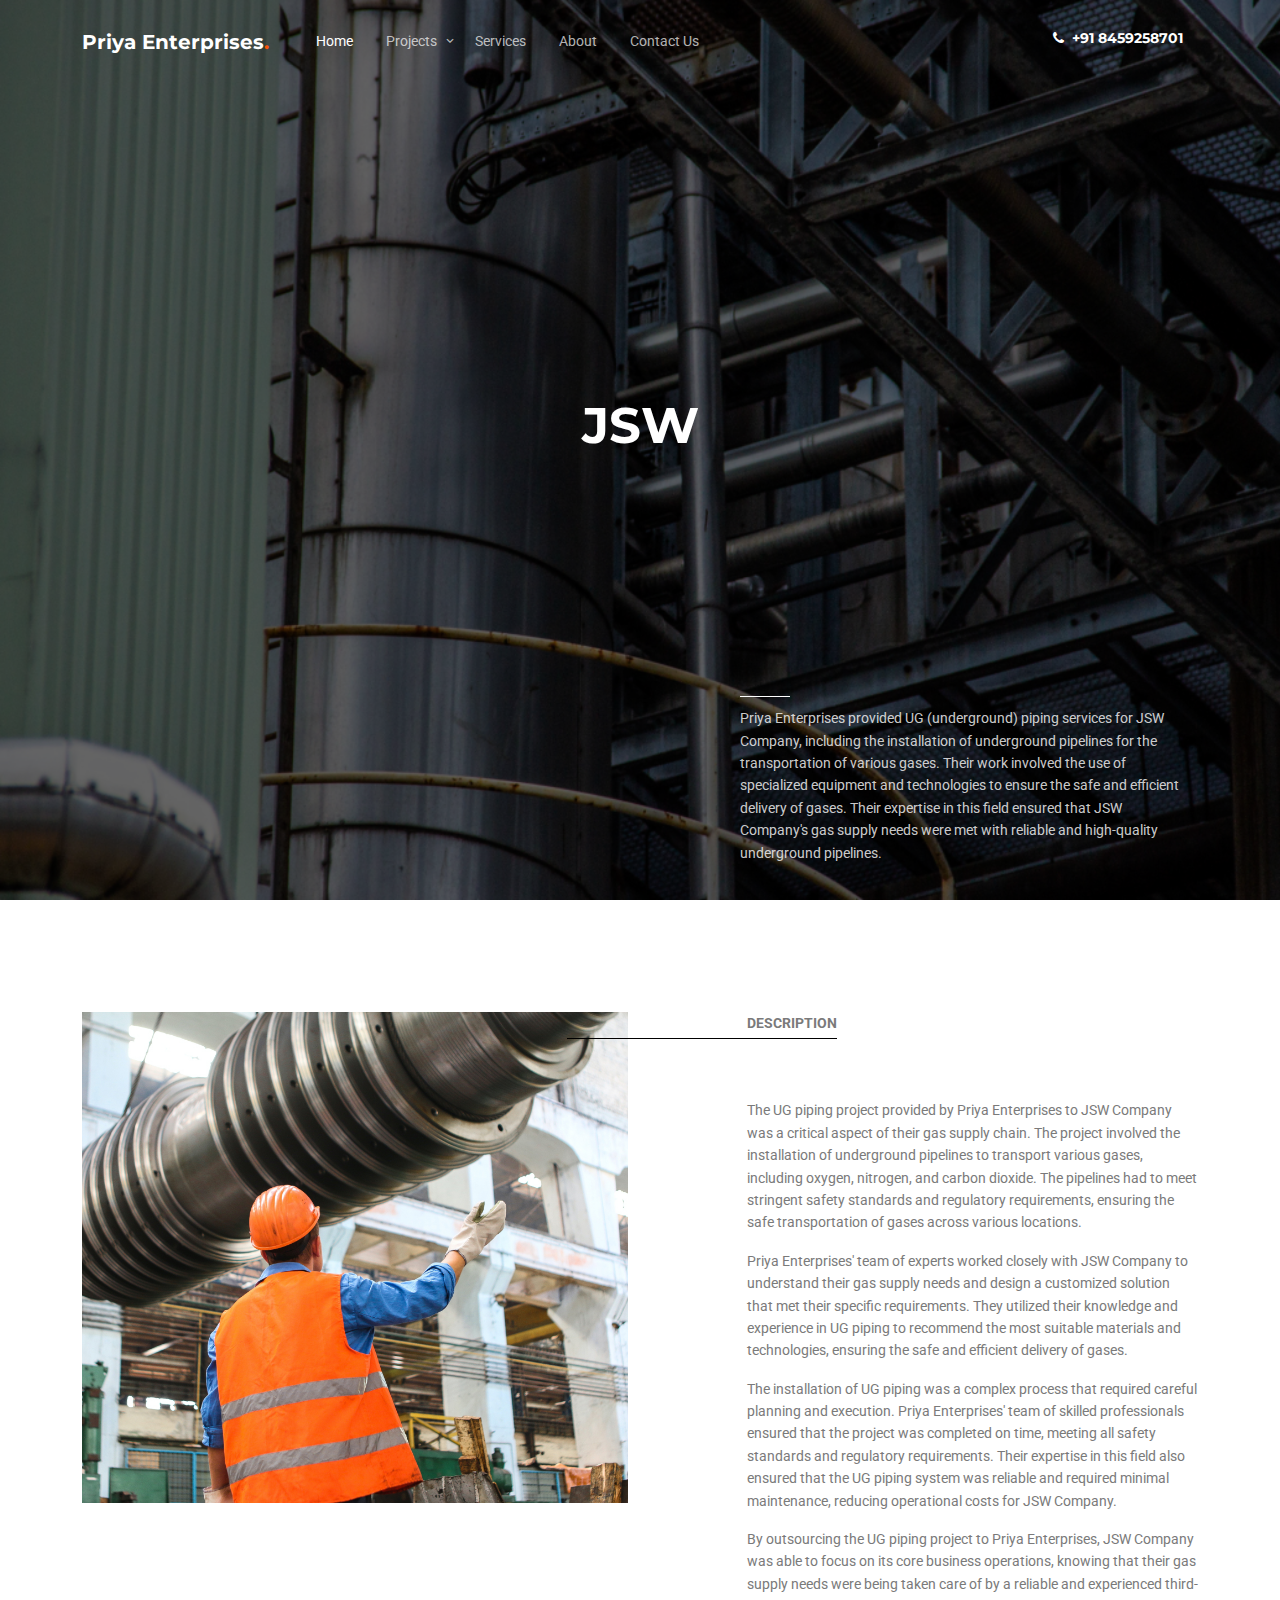
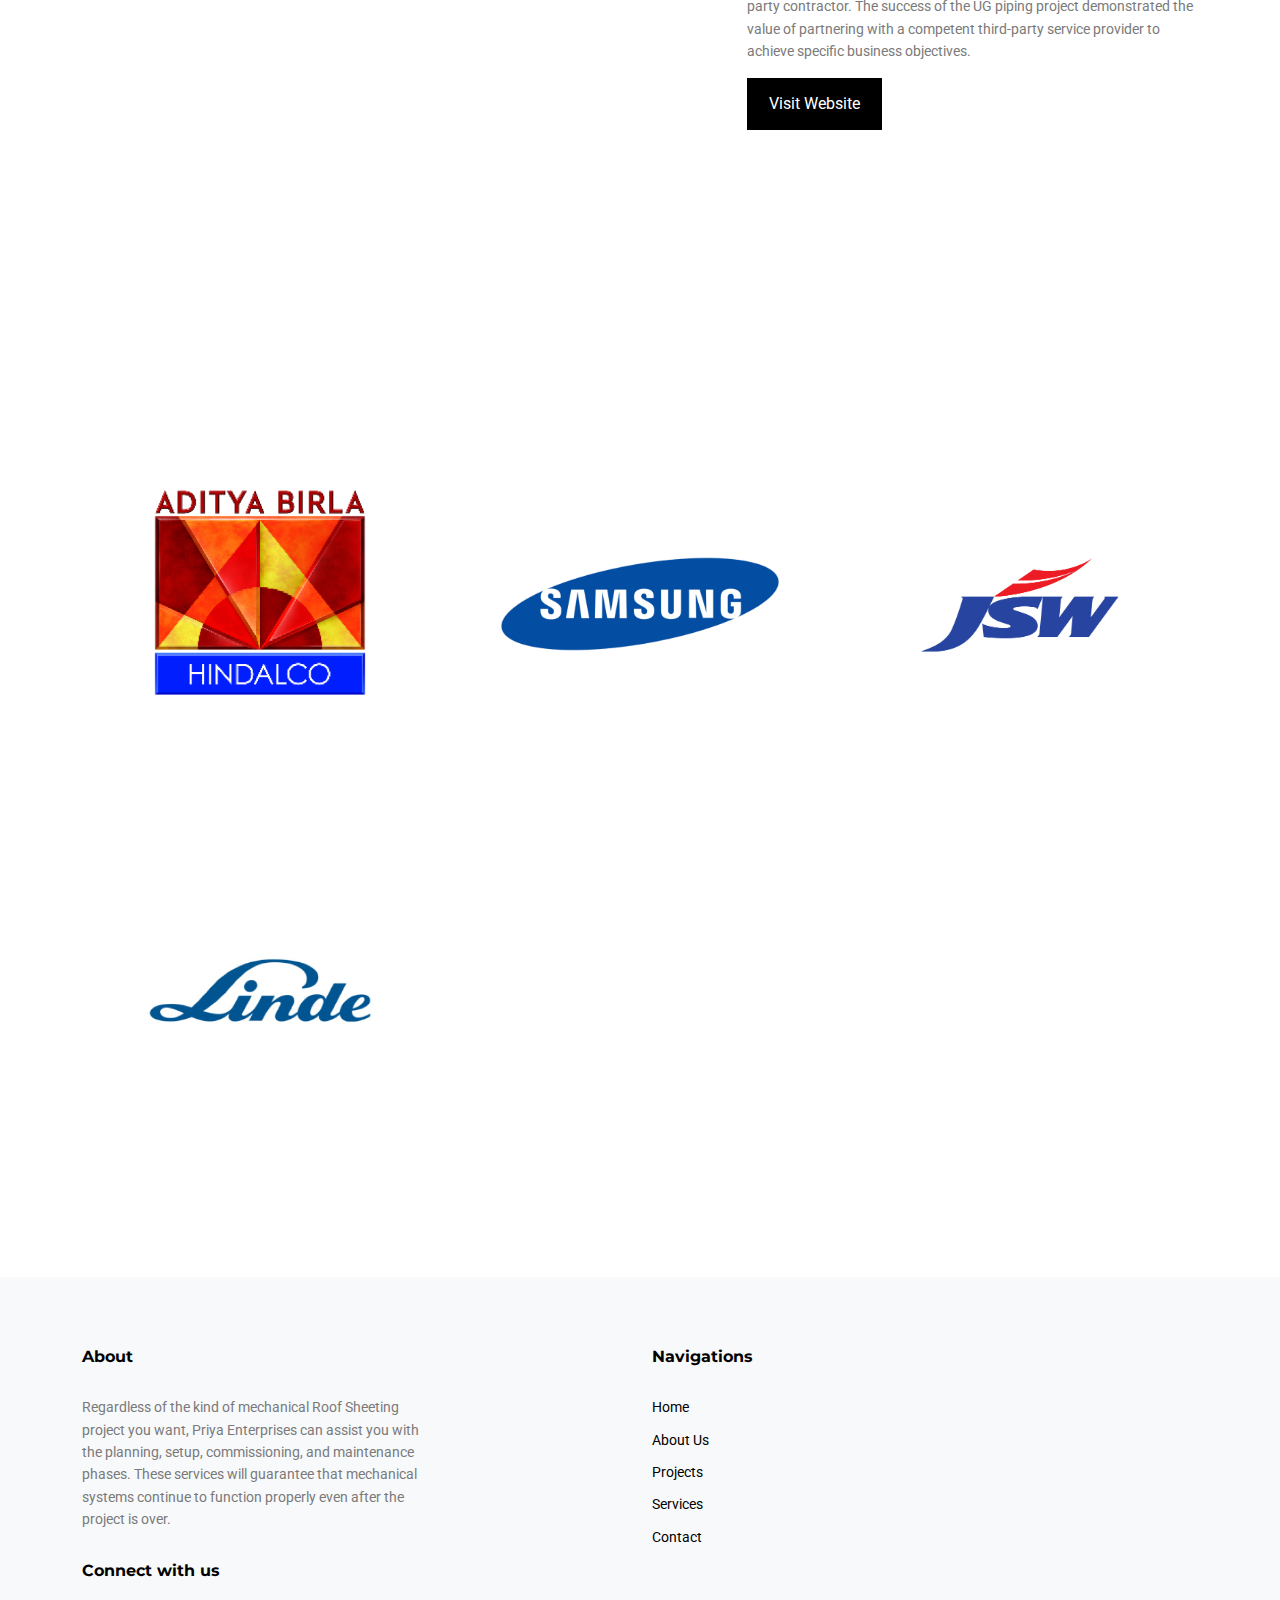
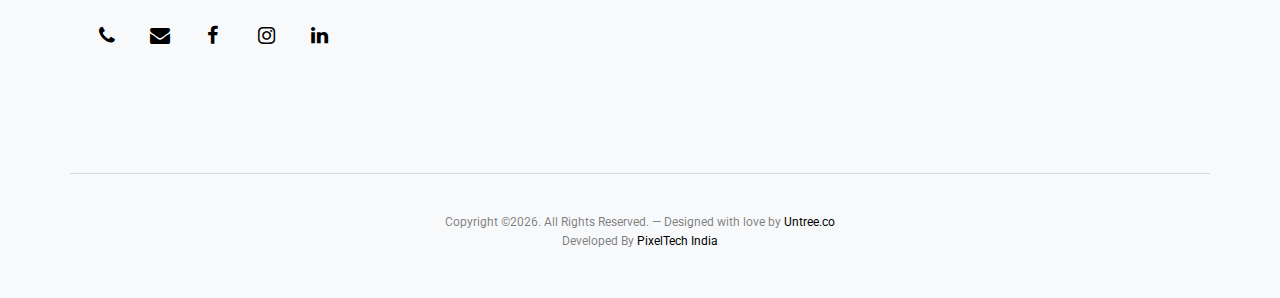
<file: project-jsw.html>
<!-- /*
* Template Name: Archiark
* Template Author: Untree.co
* Tempalte URI: https://untree.co/
* License: https://creativecommons.org/licenses/by/3.0/
*/ -->
<!doctype html>
<html lang="en">
<head>
	<!-- Required meta tags -->
	<meta charset="utf-8">
	<meta name="viewport" content="width=device-width, initial-scale=1">
	
	<meta name="author" content="Untree.co">
	<link rel="shortcut icon" href="images/priya_enterprises_icon.png">

	
	<title>JSW Project | Priya Enterprises</title>
	<!-- meta links -->
	<meta name="description" content="Looking for top-notch mechanical services for your business needs? Look no further than Priya Enterprises. Our expert technicians deliver quality solutions for a range of services, including roof sheeting, hydrogen generation, UG piping, and oxygen bullet tanks. With our reliable and affordable services, you can trust us to keep your operations running smoothly. Contact us today to learn more.">
	<meta name="keywords" content="mechanical services, hydrogen generation unit, UG piping, oxygen bullet tanks, expert technicians, reliable solutions, 	affordable services, quality workmanship, industrial equipment maintenance, industrial equipment repairs, mechanical engineering, customized solutions, turnkey solutions, on-time delivery, customer satisfaction">

	
	<link rel="preconnect" href="https://fonts.gstatic.com">
	<link href="https://fonts.googleapis.com/css2?family=Montserrat:wght@400;700&family=Roboto&display=swap" rel="stylesheet">

	<link rel="stylesheet" href="fonts/icomoon/style.css">
	<link rel="stylesheet" href="fonts/flaticon/font/flaticon.css">
	<link rel="stylesheet" href="css/tiny-slider.css">
	<link rel="stylesheet" href="css/aos.css">
	<link rel="stylesheet" href="css/glightbox.min.css">
	<link rel="stylesheet" href="css/style.css">

	<title>Priya Enterprises</title>
</head>
<body>

	<div class="site-mobile-menu site-navbar-target">
		<div class="site-mobile-menu-header">
			<div class="site-mobile-menu-close">
				<span class="icofont-close js-menu-toggle"></span>
			</div>
		</div>
		<div class="site-mobile-menu-body"></div>
	</div>

	<nav class="site-nav">
		<div class="container">
			<div class="site-navigation">
				<a href="index.html" class="logo m-0 float-start">Priya Enterprises<span class="text-primary">.</span> </a>

				<ul class="js-clone-nav d-none d-lg-inline-block text-start site-menu float-start">
					<li class="active"><a href="index.html">Home</a></li>
					<li class="has-children">
						<a href="projects.html">Projects</a>
						<ul class="dropdown">
							<li><a href="project-hindalco.html">Hindalco</a></li>
							<li><a href="project-samsung.html">Samsung</a></li>
							<li><a href="project-linde.html">Linde</a></li>
							<li><a href="project-jsw.html">JSW</a></li>
						</ul>
					</li>
					<li><a href="services.html">Services</a></li>
					<li><a href="about.html">About</a></li>
					<li><a href="contact.html">Contact Us</a></li>
				</ul>

				<a href="https://www.linde.com" class="burger ml-auto float-end site-menu-toggle light js-menu-toggle d-inline-block d-lg-none" data-toggle="collapse" data-target="#main-navbar">
					<span></span>
				</a>
				<ul class="site-menu float-end">
					<li><a href="tel:8459258701" class="d-flex align-items-center text-white h2 fw-bold"><span class="icon-phone me-2"></span> <span>+91 8459258701</span></a></li>
				</ul>

			</div>
		</div>
	</nav>


	<div class="hero-2 overlay" style="background-image: url('images/img_3.jpg');">
		<div class="container">
			<div class="row align-items-center">
				<div class="col-lg-5 mx-auto ">
					<h1 class="mb-5 text-center"><span>JSW</span></h1>


					<div class="intro-desc text-left">
						<div class="line"></div>
<p>Priya Enterprises provided UG (underground) piping services for JSW Company, including the installation of underground pipelines for the transportation of various gases. Their work involved the use of specialized equipment and technologies to ensure the safe and efficient delivery of gases. Their expertise in this field ensured that JSW Company's gas supply needs were met with reliable and high-quality underground pipelines.</p>					</div>
				</div>
			</div>
		</div>
	</div>


	<div class="section sec-3">
		<div class="container">

			<div class="row mb-5 justify-content-between">
				<div class="col-lg-6 mb-lg-0 mb-4">
					<img src="images/img_7.jpg" alt="Image" class="img-fluid">
				</div>
				<div class="col-lg-5">
					<div class="heading">Description</div>
					<p>The UG piping project provided by Priya Enterprises to JSW Company was a critical aspect of their gas supply chain. The project involved the installation of underground pipelines to transport various gases, including oxygen, nitrogen, and carbon dioxide. The pipelines had to meet stringent safety standards and regulatory requirements, ensuring the safe transportation of gases across various locations.</p>
					<p>Priya Enterprises' team of experts worked closely with JSW Company to understand their gas supply needs and design a customized solution that met their specific requirements. They utilized their knowledge and experience in UG piping to recommend the most suitable materials and technologies, ensuring the safe and efficient delivery of gases.</p>					
					<p>The installation of UG piping was a complex process that required careful planning and execution. Priya Enterprises' team of skilled professionals ensured that the project was completed on time, meeting all safety standards and regulatory requirements. Their expertise in this field also ensured that the UG piping system was reliable and required minimal maintenance, reducing operational costs for JSW Company.</p>
					<p>By outsourcing the UG piping project to Priya Enterprises, JSW Company was able to focus on its core business operations, knowing that their gas supply needs were being taken care of by a reliable and experienced third-party contractor. The success of the UG piping project demonstrated the value of partnering with a competent third-party service provider to achieve specific business objectives.</p>				
					<p><a href="https://www.jsw.in/" class="btn btn-primary">Visit Website</a></p>
					
				</div>
			</div>
			<!-- <div class="row">
				<div class="col-sm-3 border-left">
					<span class="text-black-50 d-block">Work year:</span>  2020
				</div>
				<div class="col-sm-3 border-left">
					<span class="text-black-50 d-block">Client:</span> XYZ Inc.
				</div>
				<div class="col-sm-3 border-left">
					<span class="text-black-50 d-block">Started:</span> 25 Jan 2020
				</div>
				<div class="col-sm-3 border-left">
					<span class="text-black-50 d-block">Finished:</span> 02 Dec 2020
				</div>
			</div> -->
		</div>
	</div>


	<div class="section sec-5">
		<div class="container">
			<!-- <div class="row mb-5">
				
				<div class="col-lg-6 ms-auto">
					<p>Delectus voluptatum distinctio quos eius excepturi sunt pariatur, aut, doloribus officia ea molestias beatae laudantium, quam odio ipsum veritatis est maiores velit quasi blanditiis et natus accusamus itaque.</p>
				</div>
			</div> -->

			<div class="row g-4">
				<div class="col-xs-12 col-sm-6 col-md-6 col-lg-4">
					<div class="single-portfolio">
						<a href="projects.html">
							<img src="images/hindalco-logo.jpg" alt="Image" class="img-fluid">
							<div class="contents">
								<h3>Hindalco</h3>
								<div class="cat">Roof Sheeting</div>
							</div>
						</a>
					</div>
				</div>
				<div class="col-xs-12 col-sm-6 col-md-6 col-lg-4">
					<div class="single-portfolio">
						<a href="projects.html">
							<img src="images/samsung-logo.jpg" alt="Image" class="img-fluid">
							<div class="contents">
								<h3>Samsung</h3>
								<div class="cat">Oxygen bullet tanks (Third Party)</div>
							</div>
						</a>
					</div>
				</div>
				<div class="col-xs-12 col-sm-6 col-md-6 col-lg-4">
					<div class="single-portfolio">
						<a href="projects.html">
							<img src="images/jsw-logo.jpg" alt="Image" class="img-fluid">
							<div class="contents">
								<h3>JSW</h3>
								<div class="cat">UG Piping</div>
							</div>
						</a>
					</div>
				</div>

				<div class="col-xs-12 col-sm-6 col-md-6 col-lg-4">
					<div class="single-portfolio">
						<a href="projects.html">
							<img src="images/linde-logo.jpg" alt="Image" class="img-fluid">
							<div class="contents">
								<h3>Linde</h3>
								<div class="cat">Hydrogen Generation Unit</div>
							</div>
						</a>
					</div>
				</div>
				 
				
			</div>
		</div>
	</div>



	<!-- <div class="sec-4 section bg-light">

		<div class="text-center mb-5">
			<h2 class="heading mb-5 text-center">Testimonial</h2>
		</div>
		<div class="testimonial-slide-center-wrap" data-aos="fade-up" data-aos-delay="100">
			<div class="testimonial-slide-center testimonial-center" id="testimonial-center">

				<div class="item">
					<div class="testimonial-item">
						<div  class="testimonial-item-inner">
							<div class="testimonial-author mb-5">
								<img src="images/person_2.jpg" alt="Image" class="img-fluid">
								<strong class="d-block">James Campbell</strong>
								<span>CEO, Co-Founder</span>
							</div>
							<blockquote>
								Delectus voluptatum distinctio quos eius excepturi sunt pariatur, aut, doloribus officia ea molestias beatae laudantium, quam odio ipsum veritatis est maiores velit quasi blanditiis et natus accusamus itaque. Veniam quidem debitis odio amet voluptas distinctio dicta placeat! Et pariatur doloremque ea veniam.
							</blockquote>

						</div>
					</div>
				</div>

				<div class="item">
					<div class="testimonial-item">
						<div  class="testimonial-item-inner">
							<div class="testimonial-author mb-5">
								<img src="images/person_1.jpg" alt="Image" class="img-fluid">
								<strong class="d-block">James Campbell</strong>
								<span>CEO, Co-Founder</span>
							</div>
							<blockquote>
								Delectus voluptatum distinctio quos eius excepturi sunt pariatur, aut, doloribus officia ea molestias beatae laudantium, quam odio ipsum veritatis est maiores velit quasi blanditiis et natus accusamus itaque. Veniam quidem debitis odio amet voluptas distinctio dicta placeat! Et pariatur doloremque ea veniam.
							</blockquote>

						</div>
					</div>
				</div>

				<div class="item">
					<div class="testimonial-item">
						<div  class="testimonial-item-inner">
							<div class="testimonial-author mb-5">
								<img src="images/person_3.jpg" alt="Image" class="img-fluid">
								<strong class="d-block">James Campbell</strong>
								<span>CEO, Co-Founder</span>
							</div>
							<blockquote>
								Delectus voluptatum distinctio quos eius excepturi sunt pariatur, aut, doloribus officia ea molestias beatae laudantium, quam odio ipsum veritatis est maiores velit quasi blanditiis et natus accusamus itaque. Veniam quidem debitis odio amet voluptas distinctio dicta placeat! Et pariatur doloremque ea veniam.
							</blockquote>

						</div>
					</div>
				</div>

				<div class="item">
					<div class="testimonial-item">
						<div  class="testimonial-item-inner">
							<div class="testimonial-author mb-5">
								<img src="images/person_4.jpg" alt="Image" class="img-fluid">
								<strong class="d-block">James Campbell</strong>
								<span>CEO, Co-Founder</span>
							</div>
							<blockquote>
								Delectus voluptatum distinctio quos eius excepturi sunt pariatur, aut, doloribus officia ea molestias beatae laudantium, quam odio ipsum veritatis est maiores velit quasi blanditiis et natus accusamus itaque. Veniam quidem debitis odio amet voluptas distinctio dicta placeat! Et pariatur doloremque ea veniam.
							</blockquote>

						</div>
					</div>
				</div>


				<div class="item">
					<div class="testimonial-item">
						<div  class="testimonial-item-inner">
							<div class="testimonial-author mb-5">
								<img src="images/person_5.jpg" alt="Image" class="img-fluid">
								<strong class="d-block">James Campbell</strong>
								<span>CEO, Co-Founder</span>
							</div>
							<blockquote>
								Delectus voluptatum distinctio quos eius excepturi sunt pariatur, aut, doloribus officia ea molestias beatae laudantium, quam odio ipsum veritatis est maiores velit quasi blanditiis et natus accusamus itaque. Veniam quidem debitis odio amet voluptas distinctio dicta placeat! Et pariatur doloremque ea veniam.
							</blockquote>

						</div>
					</div>
				</div>

				<div class="item">
					<div class="testimonial-item">
						<div  class="testimonial-item-inner">
							<div class="testimonial-author mb-5">
								<img src="images/person_2.jpg" alt="Image" class="img-fluid">
								<strong class="d-block">James Campbell</strong>
								<span>CEO, Co-Founder</span>
							</div>
							<blockquote>
								Delectus voluptatum distinctio quos eius excepturi sunt pariatur, aut, doloribus officia ea molestias beatae laudantium, quam odio ipsum veritatis est maiores velit quasi blanditiis et natus accusamus itaque. Veniam quidem debitis odio amet voluptas distinctio dicta placeat! Et pariatur doloremque ea veniam.
							</blockquote>

						</div>
					</div>
				</div>
				<div class="item">
					<div class="testimonial-item">
						<div  class="testimonial-item-inner">
							<div class="testimonial-author mb-5">
								<img src="images/person_3.jpg" alt="Image" class="img-fluid">
								<strong class="d-block">James Campbell</strong>
								<span>CEO, Co-Founder</span>
							</div>
							<blockquote>
								Delectus voluptatum distinctio quos eius excepturi sunt pariatur, aut, doloribus officia ea molestias beatae laudantium, quam odio ipsum veritatis est maiores velit quasi blanditiis et natus accusamus itaque. Veniam quidem debitis odio amet voluptas distinctio dicta placeat! Et pariatur doloremque ea veniam.
							</blockquote>

						</div>
					</div>
				</div>

				<div class="item">
					<div class="testimonial-item">
						<div  class="testimonial-item-inner">
							<div class="testimonial-author mb-5">
								<img src="images/person_4.jpg" alt="Image" class="img-fluid">
								<strong class="d-block">James Campbell</strong>
								<span>CEO, Co-Founder</span>
							</div>
							<blockquote>
								Delectus voluptatum distinctio quos eius excepturi sunt pariatur, aut, doloribus officia ea molestias beatae laudantium, quam odio ipsum veritatis est maiores velit quasi blanditiis et natus accusamus itaque. Veniam quidem debitis odio amet voluptas distinctio dicta placeat! Et pariatur doloremque ea veniam.
							</blockquote>

						</div>
					</div>
				</div>

				<div class="item">
					<div class="testimonial-item">
						<div  class="testimonial-item-inner">
							<div class="testimonial-author mb-5">
								<img src="images/person_1.jpg" alt="Image" class="img-fluid">
								<strong class="d-block">James Campbell</strong>
								<span>CEO, Co-Founder</span>
							</div>
							<blockquote>
								Delectus voluptatum distinctio quos eius excepturi sunt pariatur, aut, doloribus officia ea molestias beatae laudantium, quam odio ipsum veritatis est maiores velit quasi blanditiis et natus accusamus itaque. Veniam quidem debitis odio amet voluptas distinctio dicta placeat! Et pariatur doloremque ea veniam.
							</blockquote>

						</div>
					</div>
				</div>
			</div>

		</div>
	</div>
 -->


	<div class="site-footer bg-light">
		<div class="container">

			<div class="row justify-content-between">
				<div class="col-lg-4">
					<div class="widget">
						<h3 class="line-top">About</h3>
						<p> Regardless of the kind of mechanical Roof Sheeting project you want, Priya Enterprises can assist you with the planning, setup, commissioning, and maintenance phases. These services will guarantee that mechanical systems continue to function properly even after the project is over.</p>

					</div>
					<div class="widget">
						<h3 class="line-top">Connect with us</h3>
						<ul class="social list-unstyled mb-5">
							<li><a href="tel:8459258701"><span class="icon-phone"></span></a></li>
							<li><a href="mailto: priyaenterprises1238@gmail.com"><span class="icon-envelope"></span></a></li>
							<li><a href="https://www.facebook.com/priyaenterprisesofficial"><span class="icon-facebook"></span></a></li>
							<li><a href="https://www.instagram.com/priyaenterprisesofficial"><span class="icon-instagram"></span></a></li>
							<li><a href="https://www.linkedin.com/in/priya-enterprises-305420154"><span class="icon-linkedin"></span></a></li>
						</ul>
					</div>
				</div>
				<div class="col-lg-6">
					<div class="row">
						<div class="col-12">
							<div class="widget">
								<h3 class="line-top">Navigations</h3>
							</div>
						</div>
						<div class="col-6 col-sm-6 col-md-4">
							<div class="widget">
								<ul class="links list-unstyled">
									<li><a href="index.html">Home</a></li>
									<li><a href="about.html">About Us</a></li>
									<li><a href="projects.html">Projects</a></li>
									<li><a href="services.html">Services</a></li>
									<li><a href="contact.html">Contact</a></li>
								</ul>
							</div>
						</div>
						<div class="col-6 col-sm-6 col-md-4">
							<div class="widget">
								<ul class="links list-unstyled">
									
									<iframe src="https://www.google.com/maps/embed?pb=!1m18!1m12!1m3!1d119009.44736755315!2d79.16726542962654!3d21.230054949867835!2m3!1f0!2f0!3f0!3m2!1i1024!2i768!4f13.1!3m3!1m2!1s0x3bd4cf65d7f1c8bd%3A0x8e138519dbc36af!2sPriya%20Enterprises!5e0!3m2!1sen!2sin!4v1677470912484!5m2!1sen!2sin" width="400" height="300" style="border:0;" allowfullscreen="" loading="lazy" referrerpolicy="no-referrer-when-downgrade"></iframe>

								</ul>
							</div>
						</div>
						<!-- <div class="col-6 col-sm-6 col-md-4">


						</div> -->
						
						<!-- <div class="col-6 col-sm-6 col-md-4">-->
<!--							<div class="widget">-->
<!--								<ul class="links list-unstyled">-->
<!--									<li><a href="#">Privacy</a></li>-->
<!--									<li><a href="#">FAQ</a></li>-->
<!--									<li><a href="#">Careers</a></li>-->
<!--									<li><a href="#">Process</a></li>-->
<!--									<li><a href="about.html">About Us</a></li>-->
<!--								</ul>-->
<!--							</div>-->
<!--						</div> -->
					</div>
				</div>
			</div>

			<div class="row justify-content-center text-center copyright">
				<div class="col-md-8">
					<p class="small text-black-50">Copyright &copy;<script>document.write(new Date().getFullYear());</script>. All Rights Reserved. &mdash; Designed with love by
						<a href="https://untree.co">Untree.co</a></br>Developed By
						<a href="https://pixeltechindia.com/">PixelTech India</a> <!-- License information: https://untree.co/license/ -->
					</p>
				</div>
			</div>
		</div>
	</div>



	<!-- Preloader -->
	<div id="overlayer"></div>
	<div class="loader">
		<div class="spinner-border" role="status">
			<span class="visually-hidden">Loading...</span>
		</div>
	</div>

	<script src="js/bootstrap.bundle.min.js"></script>
	<script src="js/tiny-slider.js"></script>
	<script src="js/aos.js"></script>
	<script src="js/glightbox.min.js"></script>
	<script src="js/navbar.js"></script>
	<script src="js/counter.js"></script>
	<script src="js/custom.js"></script>
</body>
</html>
</file>
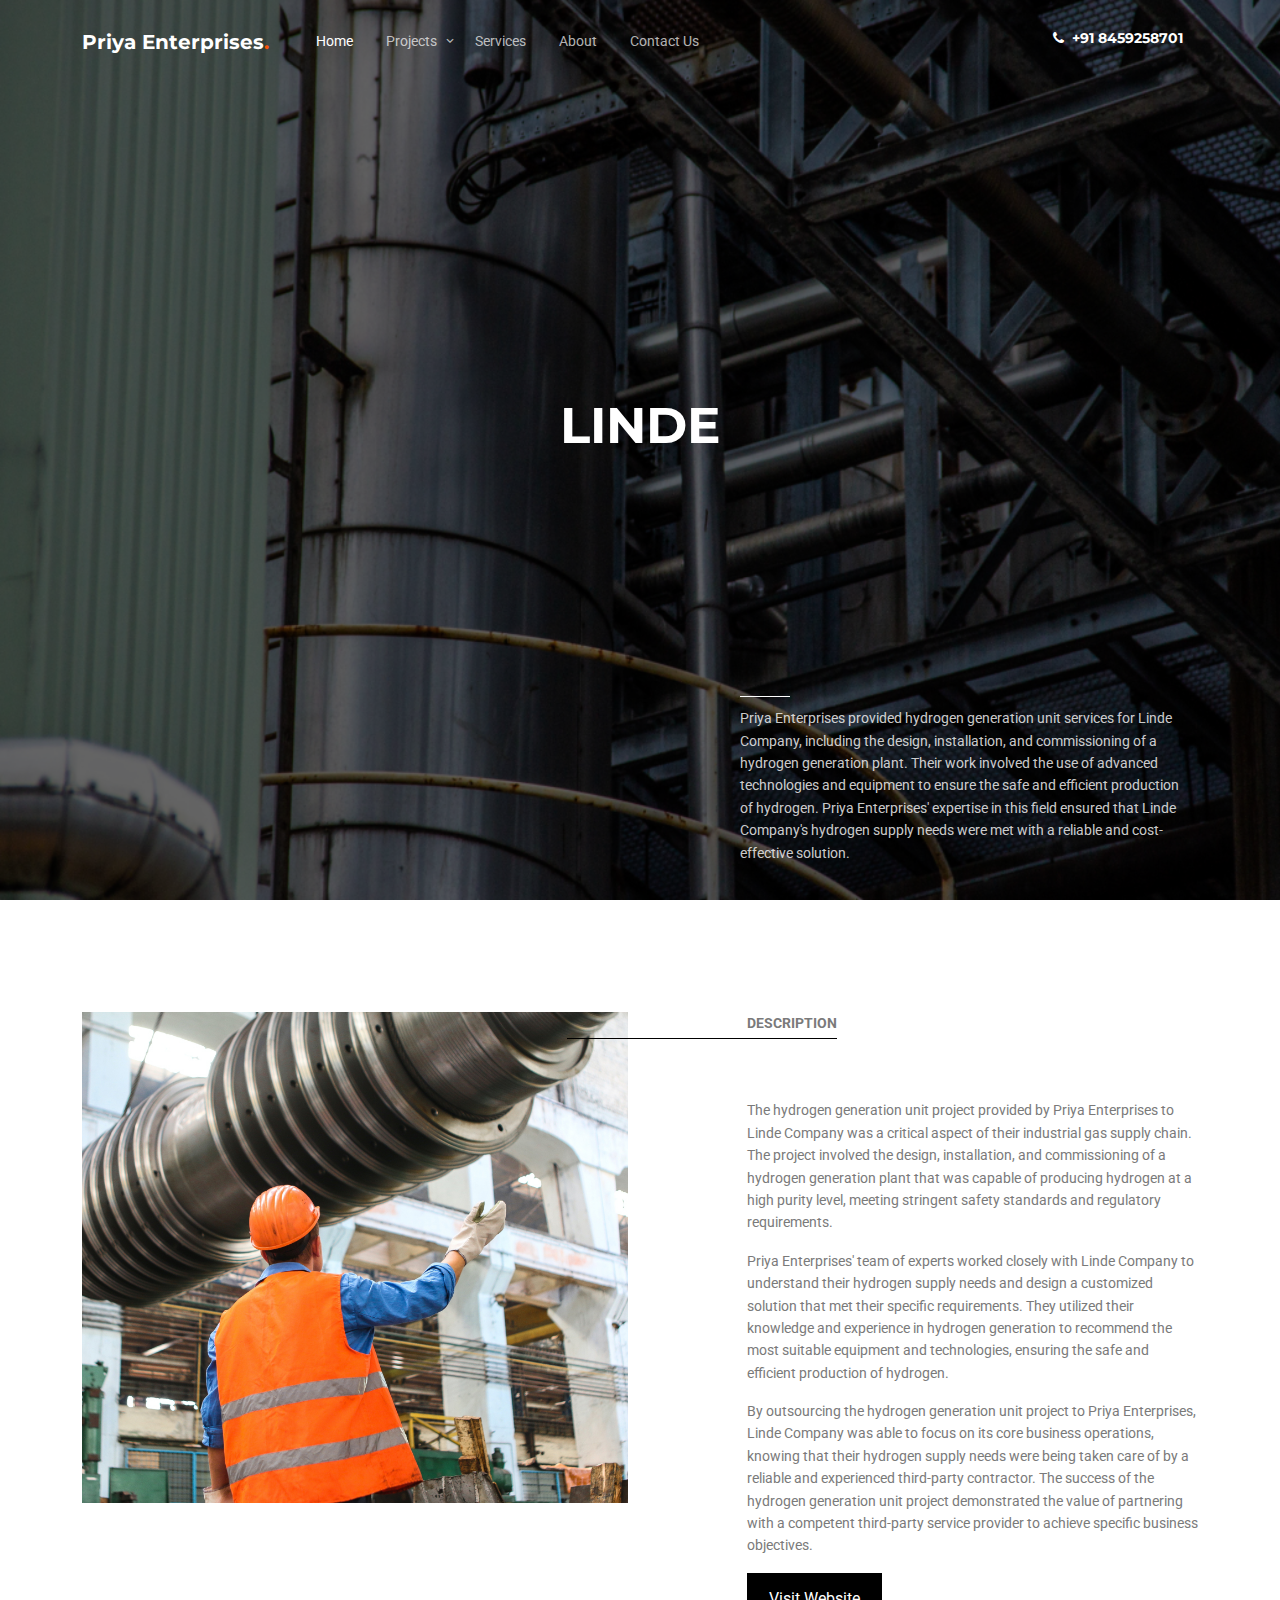
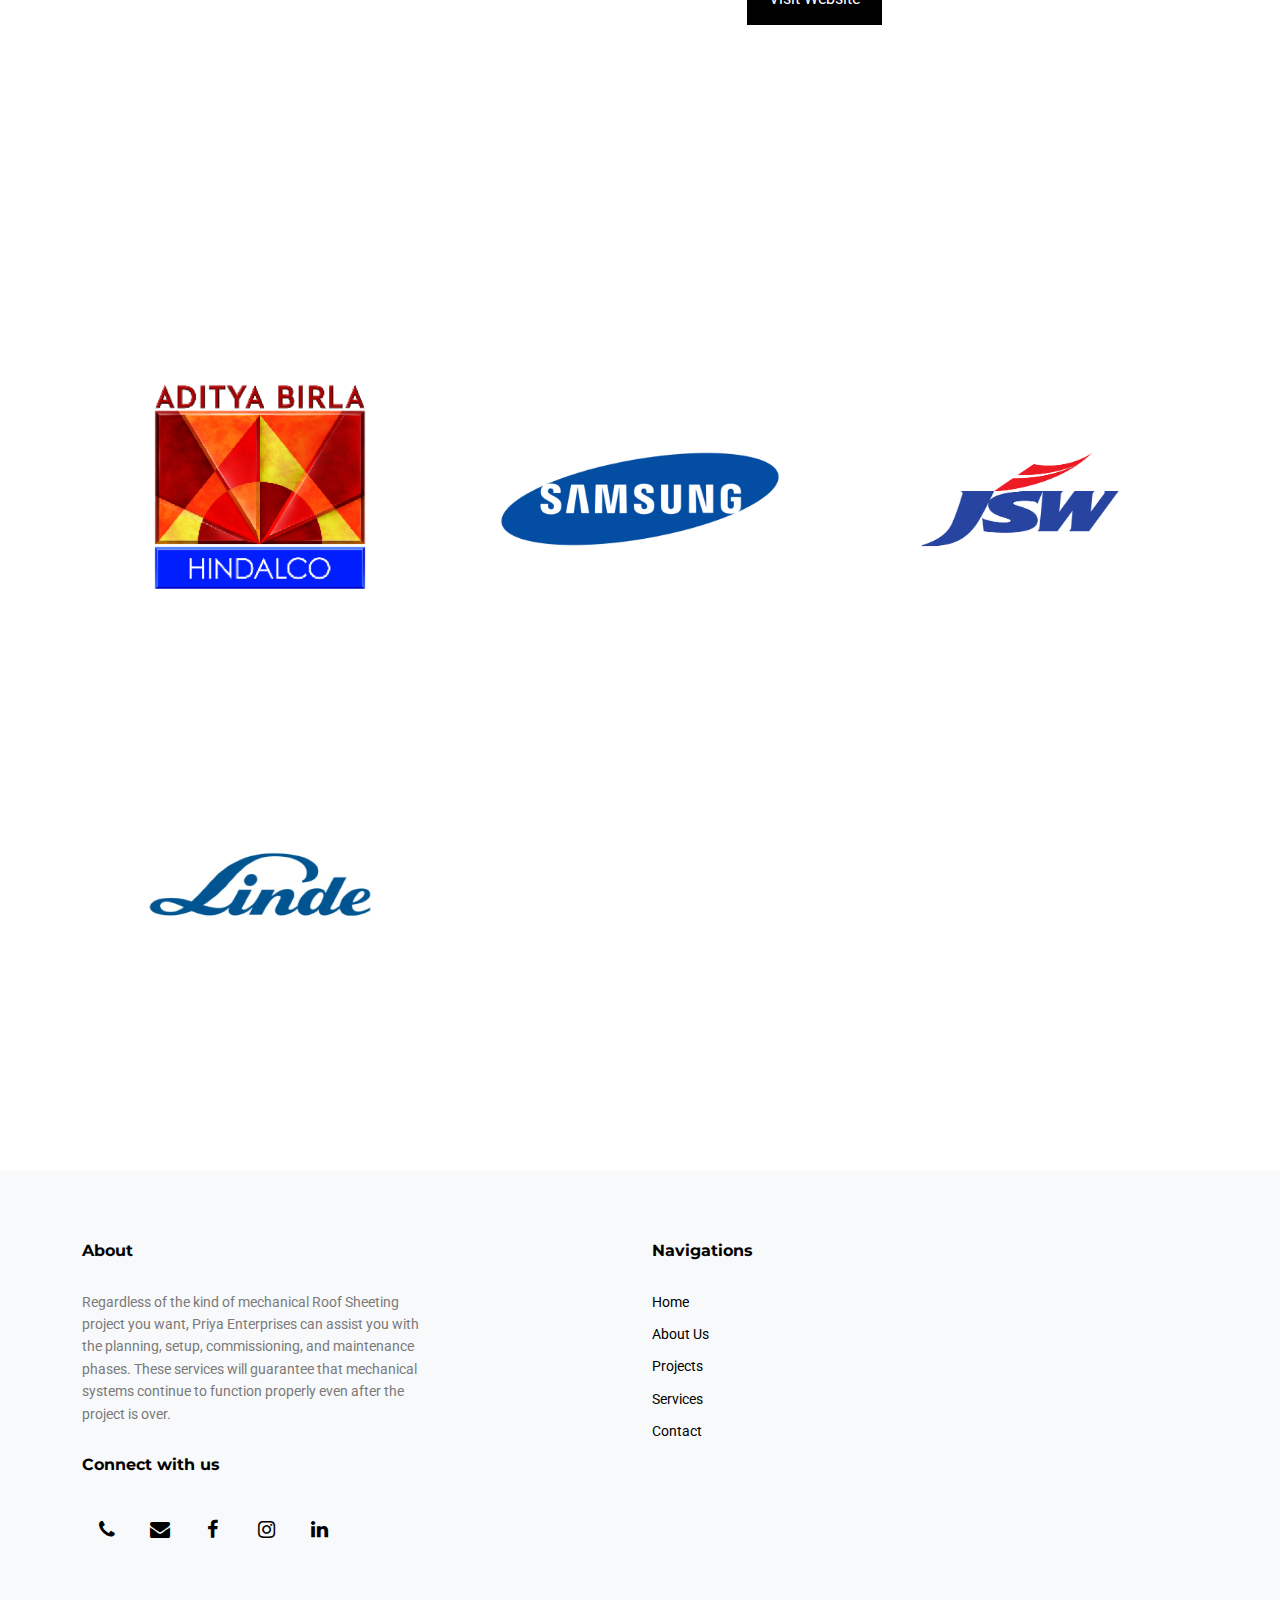
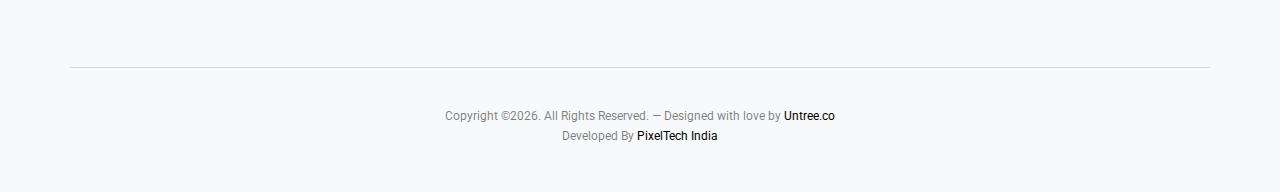
<file: project-linde.html>
<!-- /*
* Template Name: Archiark
* Template Author: Untree.co
* Tempalte URI: https://untree.co/
* License: https://creativecommons.org/licenses/by/3.0/
*/ -->
<!doctype html>
<html lang="en">
<head>
	<!-- Required meta tags -->
	<meta charset="utf-8">
	<meta name="viewport" content="width=device-width, initial-scale=1">
	
	<meta name="author" content="Untree.co">
	<link rel="shortcut icon" href="images/priya_enterprises_icon.png">

	
	<title>Linde Project | Priya Enterprises</title>
	<!-- meta links -->
	<meta name="description" content="Looking for top-notch mechanical services for your business needs? Look no further than Priya Enterprises. Our expert technicians deliver quality solutions for a range of services, including roof sheeting, hydrogen generation, UG piping, and oxygen bullet tanks. With our reliable and affordable services, you can trust us to keep your operations running smoothly. Contact us today to learn more.">
	<meta name="keywords" content="mechanical services, hydrogen generation unit, UG piping, oxygen bullet tanks, expert technicians, reliable solutions, 	affordable services, quality workmanship, industrial equipment maintenance, industrial equipment repairs, mechanical engineering, customized solutions, turnkey solutions, on-time delivery, customer satisfaction">

	
	<link rel="preconnect" href="https://fonts.gstatic.com">
	<link href="https://fonts.googleapis.com/css2?family=Montserrat:wght@400;700&family=Roboto&display=swap" rel="stylesheet">

	<link rel="stylesheet" href="fonts/icomoon/style.css">
	<link rel="stylesheet" href="fonts/flaticon/font/flaticon.css">
	<link rel="stylesheet" href="css/tiny-slider.css">
	<link rel="stylesheet" href="css/aos.css">
	<link rel="stylesheet" href="css/glightbox.min.css">
	<link rel="stylesheet" href="css/style.css">

	<title>Priya Enterprises</title>
</head>
<body>

	<div class="site-mobile-menu site-navbar-target">
		<div class="site-mobile-menu-header">
			<div class="site-mobile-menu-close">
				<span class="icofont-close js-menu-toggle"></span>
			</div>
		</div>
		<div class="site-mobile-menu-body"></div>
	</div>

	<nav class="site-nav">
		<div class="container">
			<div class="site-navigation">
				<a href="index.html" class="logo m-0 float-start">Priya Enterprises<span class="text-primary">.</span> </a>

				<ul class="js-clone-nav d-none d-lg-inline-block text-start site-menu float-start">
					<li class="active"><a href="index.html">Home</a></li>
					<li class="has-children">
						<a href="projects.html">Projects</a>
						<ul class="dropdown">
							<li><a href="project-hindalco.html">Hindalco</a></li>
							<li><a href="project-samsung.html">Samsung</a></li>
							<li><a href="project-linde.html">Linde</a></li>
							<li><a href="project-jsw.html">JSW</a></li>
						</ul>
					</li>
					<li><a href="services.html">Services</a></li>
					<li><a href="about.html">About</a></li>
					<li><a href="contact.html">Contact Us</a></li>
				</ul>

				<a href="#" class="burger ml-auto float-end site-menu-toggle light js-menu-toggle d-inline-block d-lg-none" data-toggle="collapse" data-target="#main-navbar">
					<span></span>
				</a>
				<ul class="site-menu float-end">
					<li><a href="tel:8459258701" class="d-flex align-items-center text-white h2 fw-bold"><span class="icon-phone me-2"></span> <span>+91 8459258701</span></a></li>
				</ul>

			</div>
		</div>
	</nav>



	<div class="hero-2 overlay" style="background-image: url('images/img_3.jpg');">
		<div class="container">
			<div class="row align-items-center">
				<div class="col-lg-5 mx-auto ">
					<h1 class="mb-5 text-center"><span>Linde</span></h1>


					<div class="intro-desc text-left">
						<div class="line"></div>
<p>Priya Enterprises provided hydrogen generation unit services for Linde Company, including the design, installation, and commissioning of a hydrogen generation plant. Their work involved the use of advanced technologies and equipment to ensure the safe and efficient production of hydrogen. Priya Enterprises' expertise in this field ensured that Linde Company's hydrogen supply needs were met with a reliable and cost-effective solution.</p>					</div>
				</div>
			</div>
		</div>
	</div>


	<div class="section sec-3">
		<div class="container">

			<div class="row mb-5 justify-content-between">
				<div class="col-lg-6 mb-lg-0 mb-4">
					<img src="images/img_7.jpg" alt="Image" class="img-fluid">
				</div>
				<div class="col-lg-5">
					<div class="heading">Description</div>
<p>The hydrogen generation unit project provided by Priya Enterprises to Linde Company was a critical aspect of their industrial gas supply chain. The project involved the design, installation, and commissioning of a hydrogen generation plant that was capable of producing hydrogen at a high purity level, meeting stringent safety standards and regulatory requirements.</p>
<p>Priya Enterprises' team of experts worked closely with Linde Company to understand their hydrogen supply needs and design a customized solution that met their specific requirements. They utilized their knowledge and experience in hydrogen generation to recommend the most suitable equipment and technologies, ensuring the safe and efficient production of hydrogen.</p>
<p>By outsourcing the hydrogen generation unit project to Priya Enterprises, Linde Company was able to focus on its core business operations, knowing that their hydrogen supply needs were being taken care of by a reliable and experienced third-party contractor. The success of the hydrogen generation unit project demonstrated the value of partnering with a competent third-party service provider to achieve specific business objectives.</p>				
<p><a href="https://www.linde.com" class="btn btn-primary">Visit Website</a></p>
					
				</div>
			</div>
			<!-- <div class="row">
				<div class="col-sm-3 border-left">
					<span class="text-black-50 d-block">Work year:</span>  2020
				</div>
				<div class="col-sm-3 border-left">
					<span class="text-black-50 d-block">Client:</span> XYZ Inc.
				</div>
				<div class="col-sm-3 border-left">
					<span class="text-black-50 d-block">Started:</span> 25 Jan 2020
				</div>
				<div class="col-sm-3 border-left">
					<span class="text-black-50 d-block">Finished:</span> 02 Dec 2020
				</div>
			</div> -->
		</div>
	</div>


	<div class="section sec-5">
		<div class="container">
			<!-- <div class="row mb-5">
				
				<div class="col-lg-6 ms-auto">
					<p>Delectus voluptatum distinctio quos eius excepturi sunt pariatur, aut, doloribus officia ea molestias beatae laudantium, quam odio ipsum veritatis est maiores velit quasi blanditiis et natus accusamus itaque.</p>
				</div>
			</div> -->

			<div class="row g-4">
				<div class="col-xs-12 col-sm-6 col-md-6 col-lg-4">
					<div class="single-portfolio">
						<a href="projects.html">
							<img src="images/hindalco-logo.jpg" alt="Image" class="img-fluid">
							<div class="contents">
								<h3>Hindalco</h3>
								<div class="cat">Roof Sheeting</div>
							</div>
						</a>
					</div>
				</div>
				<div class="col-xs-12 col-sm-6 col-md-6 col-lg-4">
					<div class="single-portfolio">
						<a href="projects.html">
							<img src="images/samsung-logo.jpg" alt="Image" class="img-fluid">
							<div class="contents">
								<h3>Samsung</h3>
								<div class="cat">Oxygen bullet tanks (Third Party)</div>
							</div>
						</a>
					</div>
				</div>
				<div class="col-xs-12 col-sm-6 col-md-6 col-lg-4">
					<div class="single-portfolio">
						<a href="projects.html">
							<img src="images/jsw-logo.jpg" alt="Image" class="img-fluid">
							<div class="contents">
								<h3>JSW</h3>
								<div class="cat">UG Piping</div>
							</div>
						</a>
					</div>
				</div>

				<div class="col-xs-12 col-sm-6 col-md-6 col-lg-4">
					<div class="single-portfolio">
						<a href="projects.html">
							<img src="images/linde-logo.jpg" alt="Image" class="img-fluid">
							<div class="contents">
								<h3>Linde</h3>
								<div class="cat">Hydrogen Generation Unit</div>
							</div>
						</a>
					</div>
				</div>
				 
				
			</div>
		</div>
	</div>


	<!-- <div class="sec-4 section bg-light">

		<div class="text-center mb-5">
			<h2 class="heading mb-5 text-center">Testimonial</h2>
		</div>
		<div class="testimonial-slide-center-wrap" data-aos="fade-up" data-aos-delay="100">
			<div class="testimonial-slide-center testimonial-center" id="testimonial-center">

				<div class="item">
					<div class="testimonial-item">
						<div  class="testimonial-item-inner">
							<div class="testimonial-author mb-5">
								<img src="images/person_2.jpg" alt="Image" class="img-fluid">
								<strong class="d-block">James Campbell</strong>
								<span>CEO, Co-Founder</span>
							</div>
							<blockquote>
								Delectus voluptatum distinctio quos eius excepturi sunt pariatur, aut, doloribus officia ea molestias beatae laudantium, quam odio ipsum veritatis est maiores velit quasi blanditiis et natus accusamus itaque. Veniam quidem debitis odio amet voluptas distinctio dicta placeat! Et pariatur doloremque ea veniam.
							</blockquote>

						</div>
					</div>
				</div>

				<div class="item">
					<div class="testimonial-item">
						<div  class="testimonial-item-inner">
							<div class="testimonial-author mb-5">
								<img src="images/person_1.jpg" alt="Image" class="img-fluid">
								<strong class="d-block">James Campbell</strong>
								<span>CEO, Co-Founder</span>
							</div>
							<blockquote>
								Delectus voluptatum distinctio quos eius excepturi sunt pariatur, aut, doloribus officia ea molestias beatae laudantium, quam odio ipsum veritatis est maiores velit quasi blanditiis et natus accusamus itaque. Veniam quidem debitis odio amet voluptas distinctio dicta placeat! Et pariatur doloremque ea veniam.
							</blockquote>

						</div>
					</div>
				</div>

				<div class="item">
					<div class="testimonial-item">
						<div  class="testimonial-item-inner">
							<div class="testimonial-author mb-5">
								<img src="images/person_3.jpg" alt="Image" class="img-fluid">
								<strong class="d-block">James Campbell</strong>
								<span>CEO, Co-Founder</span>
							</div>
							<blockquote>
								Delectus voluptatum distinctio quos eius excepturi sunt pariatur, aut, doloribus officia ea molestias beatae laudantium, quam odio ipsum veritatis est maiores velit quasi blanditiis et natus accusamus itaque. Veniam quidem debitis odio amet voluptas distinctio dicta placeat! Et pariatur doloremque ea veniam.
							</blockquote>

						</div>
					</div>
				</div>

				<div class="item">
					<div class="testimonial-item">
						<div  class="testimonial-item-inner">
							<div class="testimonial-author mb-5">
								<img src="images/person_4.jpg" alt="Image" class="img-fluid">
								<strong class="d-block">James Campbell</strong>
								<span>CEO, Co-Founder</span>
							</div>
							<blockquote>
								Delectus voluptatum distinctio quos eius excepturi sunt pariatur, aut, doloribus officia ea molestias beatae laudantium, quam odio ipsum veritatis est maiores velit quasi blanditiis et natus accusamus itaque. Veniam quidem debitis odio amet voluptas distinctio dicta placeat! Et pariatur doloremque ea veniam.
							</blockquote>

						</div>
					</div>
				</div>


				<div class="item">
					<div class="testimonial-item">
						<div  class="testimonial-item-inner">
							<div class="testimonial-author mb-5">
								<img src="images/person_5.jpg" alt="Image" class="img-fluid">
								<strong class="d-block">James Campbell</strong>
								<span>CEO, Co-Founder</span>
							</div>
							<blockquote>
								Delectus voluptatum distinctio quos eius excepturi sunt pariatur, aut, doloribus officia ea molestias beatae laudantium, quam odio ipsum veritatis est maiores velit quasi blanditiis et natus accusamus itaque. Veniam quidem debitis odio amet voluptas distinctio dicta placeat! Et pariatur doloremque ea veniam.
							</blockquote>

						</div>
					</div>
				</div>

				<div class="item">
					<div class="testimonial-item">
						<div  class="testimonial-item-inner">
							<div class="testimonial-author mb-5">
								<img src="images/person_2.jpg" alt="Image" class="img-fluid">
								<strong class="d-block">James Campbell</strong>
								<span>CEO, Co-Founder</span>
							</div>
							<blockquote>
								Delectus voluptatum distinctio quos eius excepturi sunt pariatur, aut, doloribus officia ea molestias beatae laudantium, quam odio ipsum veritatis est maiores velit quasi blanditiis et natus accusamus itaque. Veniam quidem debitis odio amet voluptas distinctio dicta placeat! Et pariatur doloremque ea veniam.
							</blockquote>

						</div>
					</div>
				</div>
				<div class="item">
					<div class="testimonial-item">
						<div  class="testimonial-item-inner">
							<div class="testimonial-author mb-5">
								<img src="images/person_3.jpg" alt="Image" class="img-fluid">
								<strong class="d-block">James Campbell</strong>
								<span>CEO, Co-Founder</span>
							</div>
							<blockquote>
								Delectus voluptatum distinctio quos eius excepturi sunt pariatur, aut, doloribus officia ea molestias beatae laudantium, quam odio ipsum veritatis est maiores velit quasi blanditiis et natus accusamus itaque. Veniam quidem debitis odio amet voluptas distinctio dicta placeat! Et pariatur doloremque ea veniam.
							</blockquote>

						</div>
					</div>
				</div>

				<div class="item">
					<div class="testimonial-item">
						<div  class="testimonial-item-inner">
							<div class="testimonial-author mb-5">
								<img src="images/person_4.jpg" alt="Image" class="img-fluid">
								<strong class="d-block">James Campbell</strong>
								<span>CEO, Co-Founder</span>
							</div>
							<blockquote>
								Delectus voluptatum distinctio quos eius excepturi sunt pariatur, aut, doloribus officia ea molestias beatae laudantium, quam odio ipsum veritatis est maiores velit quasi blanditiis et natus accusamus itaque. Veniam quidem debitis odio amet voluptas distinctio dicta placeat! Et pariatur doloremque ea veniam.
							</blockquote>

						</div>
					</div>
				</div>

				<div class="item">
					<div class="testimonial-item">
						<div  class="testimonial-item-inner">
							<div class="testimonial-author mb-5">
								<img src="images/person_1.jpg" alt="Image" class="img-fluid">
								<strong class="d-block">James Campbell</strong>
								<span>CEO, Co-Founder</span>
							</div>
							<blockquote>
								Delectus voluptatum distinctio quos eius excepturi sunt pariatur, aut, doloribus officia ea molestias beatae laudantium, quam odio ipsum veritatis est maiores velit quasi blanditiis et natus accusamus itaque. Veniam quidem debitis odio amet voluptas distinctio dicta placeat! Et pariatur doloremque ea veniam.
							</blockquote>

						</div>
					</div>
				</div>
			</div>

		</div>
	</div>
 -->



	<div class="site-footer bg-light">
		<div class="container">

			<div class="row justify-content-between">
				<div class="col-lg-4">
					<div class="widget">
						<h3 class="line-top">About</h3>
						<p> Regardless of the kind of mechanical Roof Sheeting project you want, Priya Enterprises can assist you with the planning, setup, commissioning, and maintenance phases. These services will guarantee that mechanical systems continue to function properly even after the project is over.</p>

					</div>
					<div class="widget">
						<h3 class="line-top">Connect with us</h3>
						<ul class="social list-unstyled mb-5">
							<li><a href="tel:8459258701"><span class="icon-phone"></span></a></li>
							<li><a href="mailto: priyaenterprises1238@gmail.com"><span class="icon-envelope"></span></a></li>
							<li><a href="https://www.facebook.com/priyaenterprisesofficial"><span class="icon-facebook"></span></a></li>
							<li><a href="https://www.instagram.com/priyaenterprisesofficial"><span class="icon-instagram"></span></a></li>
							<li><a href="https://www.linkedin.com/in/priya-enterprises-305420154"><span class="icon-linkedin"></span></a></li>
						</ul>
					</div>
				</div>
				<div class="col-lg-6">
					<div class="row">
						<div class="col-12">
							<div class="widget">
								<h3 class="line-top">Navigations</h3>
							</div>
						</div>
						<div class="col-6 col-sm-6 col-md-4">
							<div class="widget">
								<ul class="links list-unstyled">
									<li><a href="index.html">Home</a></li>
									<li><a href="about.html">About Us</a></li>
									<li><a href="projects.html">Projects</a></li>
									<li><a href="services.html">Services</a></li>
									<li><a href="contact.html">Contact</a></li>
								</ul>
							</div>
						</div>
						<div class="col-6 col-sm-6 col-md-4">
							<div class="widget">
								<ul class="links list-unstyled">
									
									<iframe src="https://www.google.com/maps/embed?pb=!1m18!1m12!1m3!1d119009.44736755315!2d79.16726542962654!3d21.230054949867835!2m3!1f0!2f0!3f0!3m2!1i1024!2i768!4f13.1!3m3!1m2!1s0x3bd4cf65d7f1c8bd%3A0x8e138519dbc36af!2sPriya%20Enterprises!5e0!3m2!1sen!2sin!4v1677470912484!5m2!1sen!2sin" width="400" height="300" style="border:0;" allowfullscreen="" loading="lazy" referrerpolicy="no-referrer-when-downgrade"></iframe>

								</ul>
							</div>
						</div>
						<!-- <div class="col-6 col-sm-6 col-md-4">


						</div> -->
						
						<!-- <div class="col-6 col-sm-6 col-md-4">-->
<!--							<div class="widget">-->
<!--								<ul class="links list-unstyled">-->
<!--									<li><a href="#">Privacy</a></li>-->
<!--									<li><a href="#">FAQ</a></li>-->
<!--									<li><a href="#">Careers</a></li>-->
<!--									<li><a href="#">Process</a></li>-->
<!--									<li><a href="about.html">About Us</a></li>-->
<!--								</ul>-->
<!--							</div>-->
<!--						</div> -->
					</div>
				</div>
			</div>

			<div class="row justify-content-center text-center copyright">
				<div class="col-md-8">
					<p class="small text-black-50">Copyright &copy;<script>document.write(new Date().getFullYear());</script>. All Rights Reserved. &mdash; Designed with love by
						<a href="https://untree.co">Untree.co</a></br>Developed By
						<a href="https://pixeltechindia.com/">PixelTech India</a> <!-- License information: https://untree.co/license/ -->
					</p>
				</div>
			</div>
		</div>
	</div>




	<!-- Preloader -->
	<div id="overlayer"></div>
	<div class="loader">
		<div class="spinner-border" role="status">
			<span class="visually-hidden">Loading...</span>
		</div>
	</div>

	<script src="js/bootstrap.bundle.min.js"></script>
	<script src="js/tiny-slider.js"></script>
	<script src="js/aos.js"></script>
	<script src="js/glightbox.min.js"></script>
	<script src="js/navbar.js"></script>
	<script src="js/counter.js"></script>
	<script src="js/custom.js"></script>
</body>
</html>
</file>
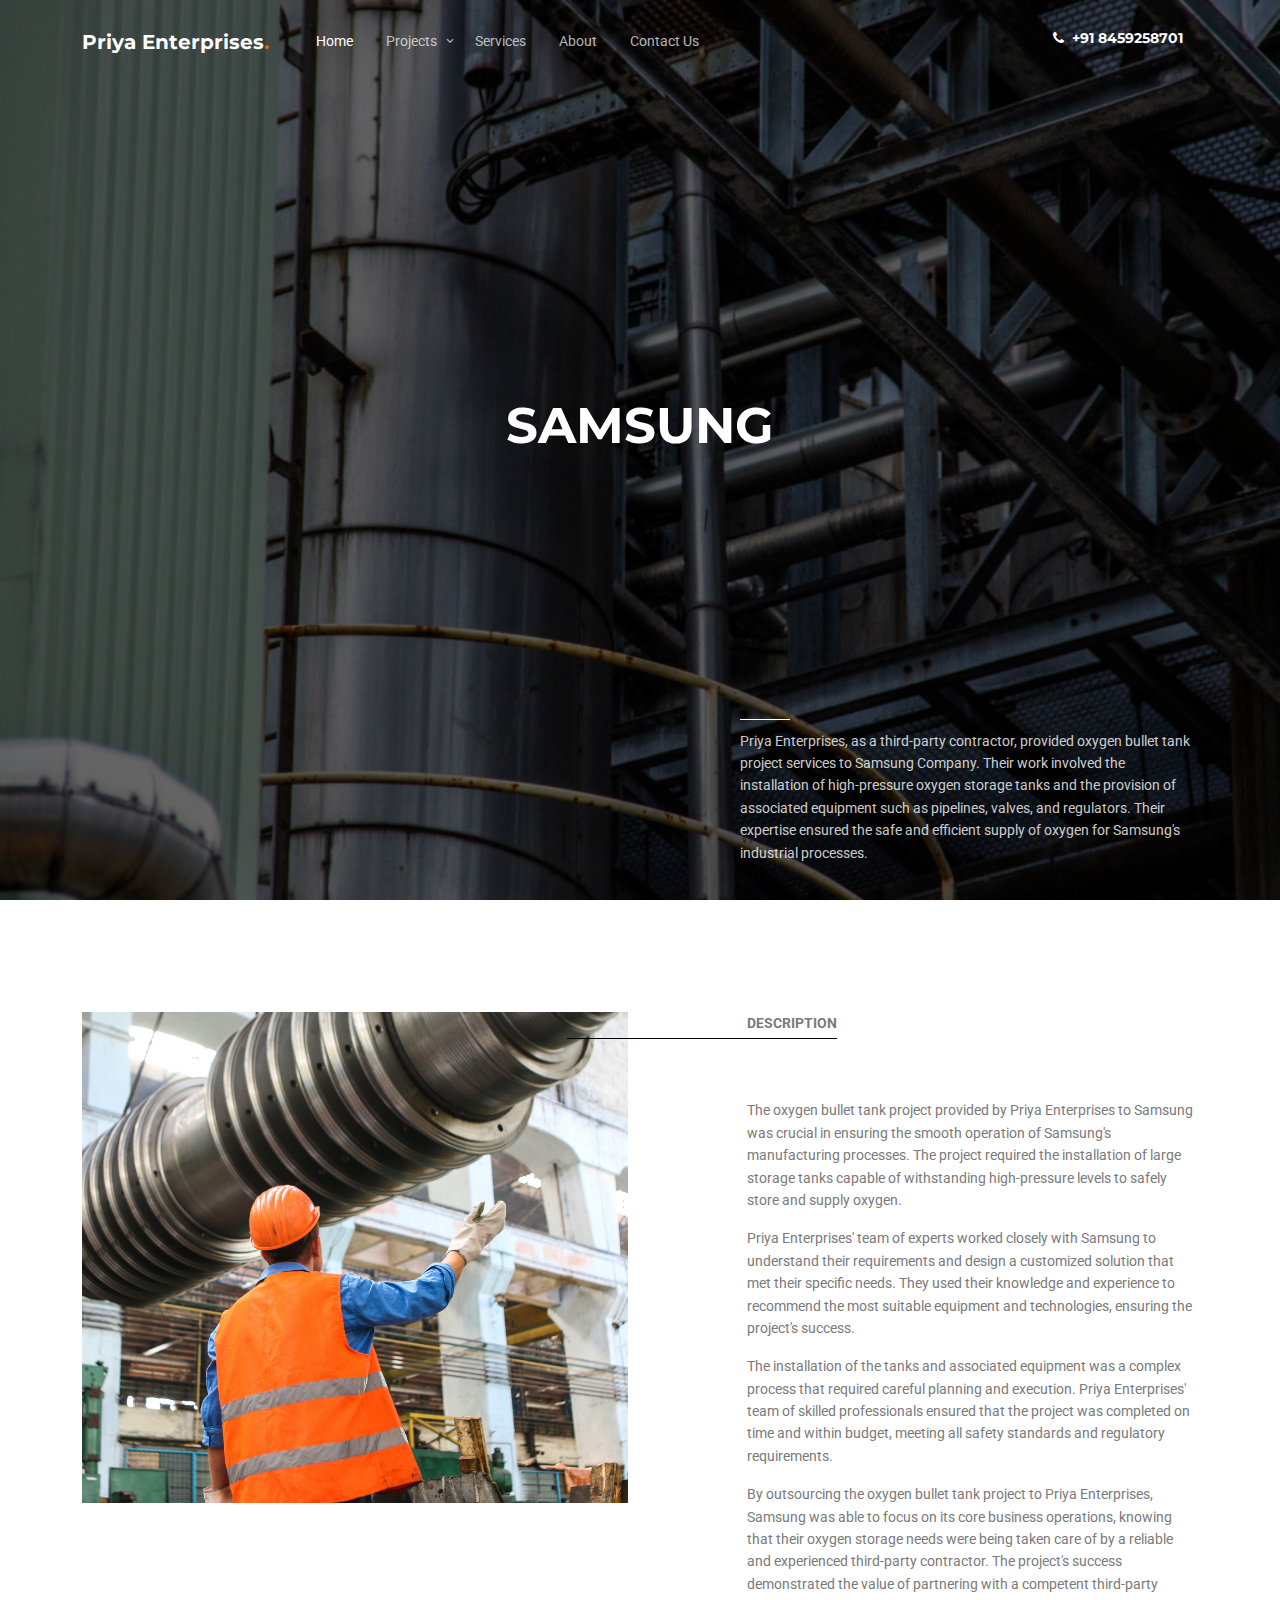
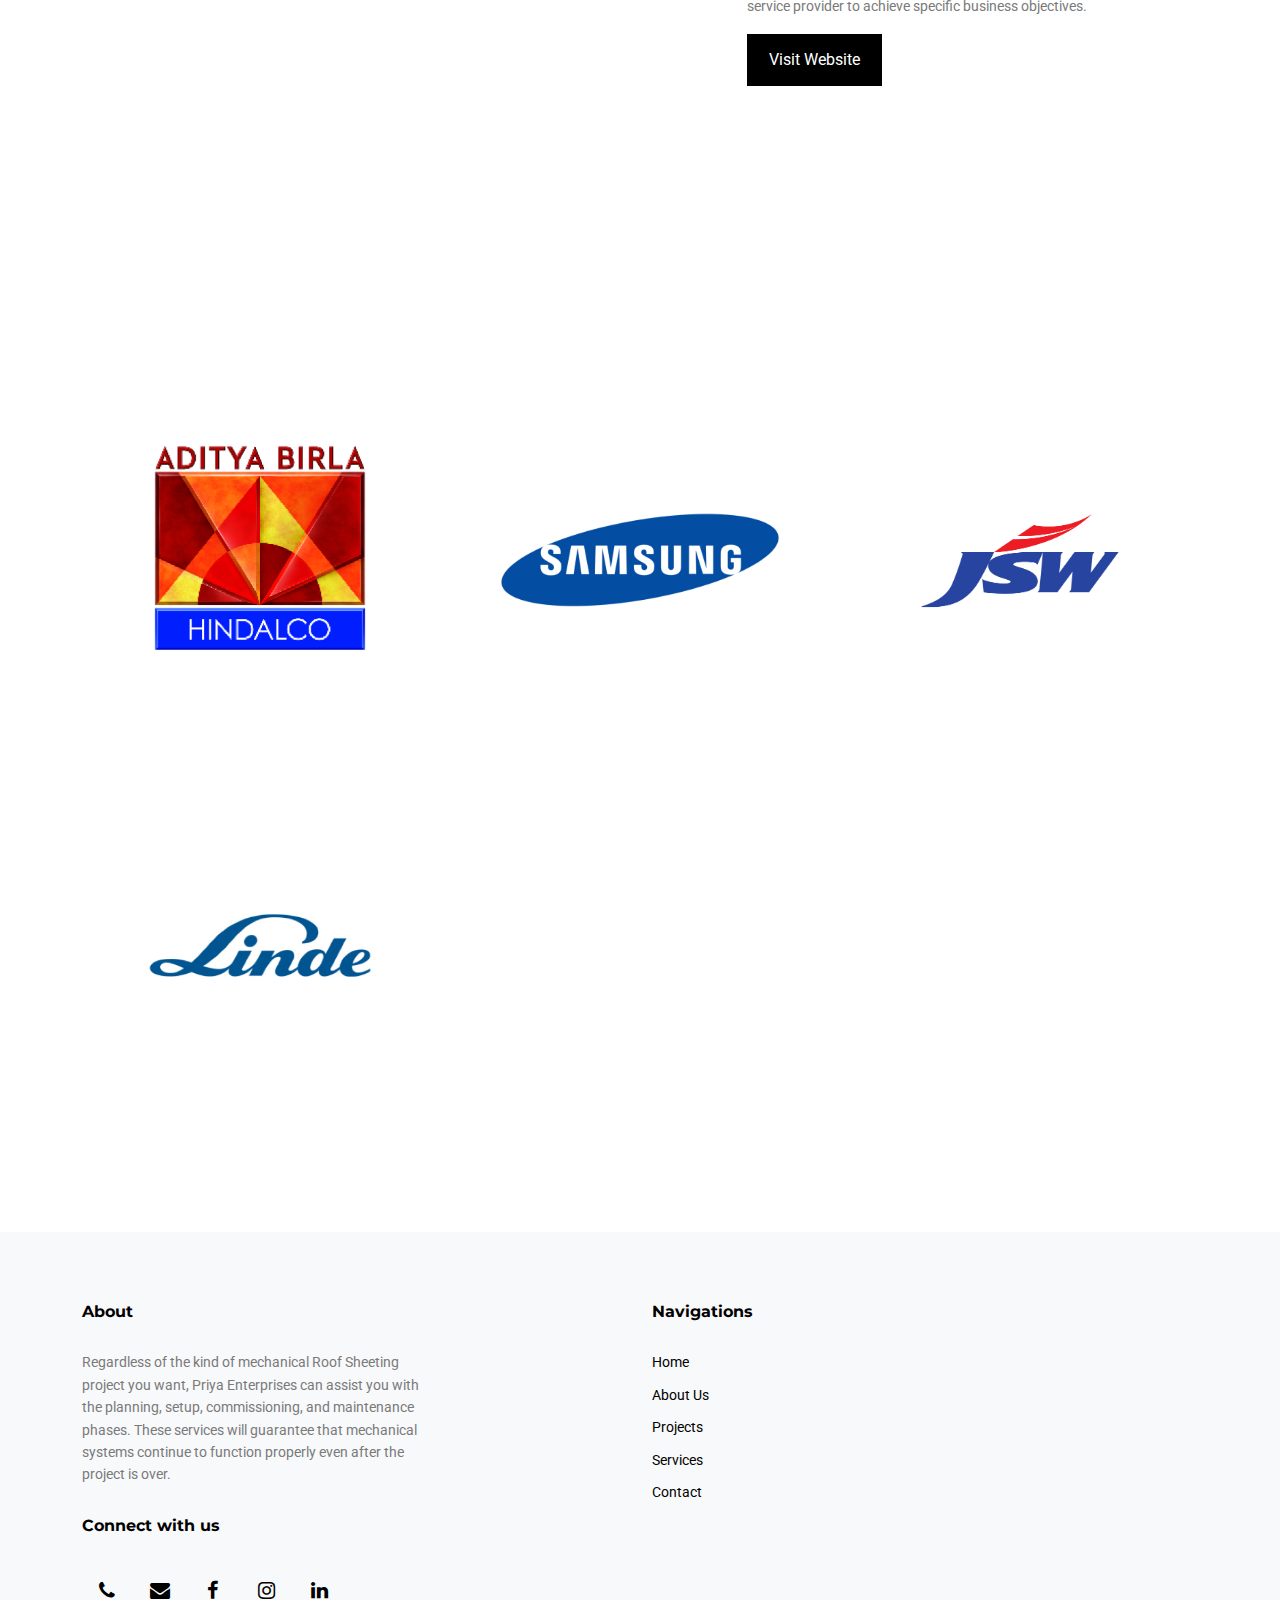
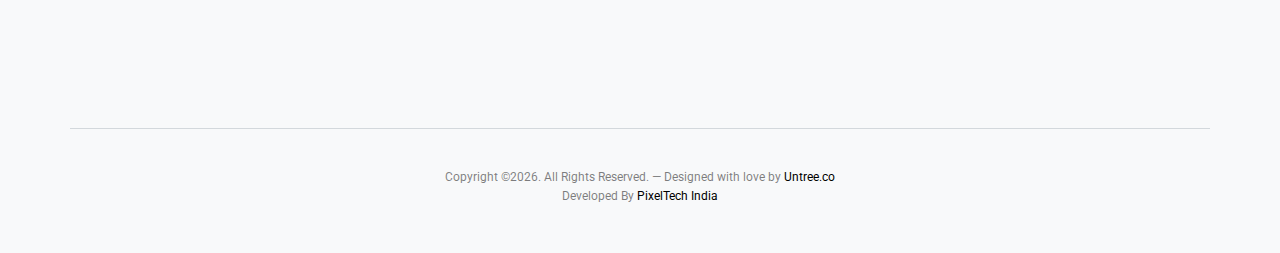
<file: project-samsung.html>
<!-- /*
* Template Name: Archiark
* Template Author: Untree.co
* Tempalte URI: https://untree.co/
* License: https://creativecommons.org/licenses/by/3.0/
*/ -->
<!doctype html>
<html lang="en">
<head>
	<!-- Required meta tags -->
	<meta charset="utf-8">
	<meta name="viewport" content="width=device-width, initial-scale=1">
	
	<meta name="author" content="Untree.co">
	<link rel="shortcut icon" href="images/priya_enterprises_icon.png">

	<title>Samsung Project (Third Party) | Priya Enterprises</title>
	<!-- meta links -->
	<meta name="description" content="Looking for top-notch mechanical services for your business needs? Look no further than Priya Enterprises. Our expert technicians deliver quality solutions for a range of services, including roof sheeting, hydrogen generation, UG piping, and oxygen bullet tanks. With our reliable and affordable services, you can trust us to keep your operations running smoothly. Contact us today to learn more.">
	<meta name="keywords" content="mechanical services, hydrogen generation unit, UG piping, oxygen bullet tanks, expert technicians, reliable solutions, 	affordable services, quality workmanship, industrial equipment maintenance, industrial equipment repairs, mechanical engineering, customized solutions, turnkey solutions, on-time delivery, customer satisfaction">

	<link rel="preconnect" href="https://fonts.gstatic.com">
	<link href="https://fonts.googleapis.com/css2?family=Montserrat:wght@400;700&family=Roboto&display=swap" rel="stylesheet">

	<link rel="stylesheet" href="fonts/icomoon/style.css">
	<link rel="stylesheet" href="fonts/flaticon/font/flaticon.css">
	<link rel="stylesheet" href="css/tiny-slider.css">
	<link rel="stylesheet" href="css/aos.css">
	<link rel="stylesheet" href="css/glightbox.min.css">
	<link rel="stylesheet" href="css/style.css">

	<title>Priya Enterprises</title>
</head>
<body>

	<div class="site-mobile-menu site-navbar-target">
		<div class="site-mobile-menu-header">
			<div class="site-mobile-menu-close">
				<span class="icofont-close js-menu-toggle"></span>
			</div>
		</div>
		<div class="site-mobile-menu-body"></div>
	</div>

	<nav class="site-nav">
		<div class="container">
			<div class="site-navigation">
				<a href="index.html" class="logo m-0 float-start">Priya Enterprises<span class="text-primary">.</span> </a>

				<ul class="js-clone-nav d-none d-lg-inline-block text-start site-menu float-start">
					<li class="active"><a href="index.html">Home</a></li>
					<li class="has-children">
						<a href="projects.html">Projects</a>
						<ul class="dropdown">
							<li><a href="project-hindalco.html">Hindalco</a></li>
							<li><a href="project-samsung.html">Samsung</a></li>
							<li><a href="project-linde.html">Linde</a></li>
							<li><a href="project-jsw.html">JSW</a></li>
						</ul>
					</li>
					<li><a href="services.html">Services</a></li>
					<li><a href="about.html">About</a></li>
					<li><a href="contact.html">Contact Us</a></li>
				</ul>

				<a href="#" class="burger ml-auto float-end site-menu-toggle light js-menu-toggle d-inline-block d-lg-none" data-toggle="collapse" data-target="#main-navbar">
					<span></span>
				</a>
				<ul class="site-menu float-end">
					<li><a href="tel:8459258701" class="d-flex align-items-center text-white h2 fw-bold"><span class="icon-phone me-2"></span> <span>+91 8459258701</span></a></li>
				</ul>

			</div>
		</div>
	</nav>



	<div class="hero-2 overlay" style="background-image: url('images/img_3.jpg');">
		<div class="container">
			<div class="row align-items-center">
				<div class="col-lg-5 mx-auto ">
					<h1 class="mb-5 text-center"><span>Samsung</span></h1>


					<div class="intro-desc text-left">
						<div class="line"></div>
						<p>Priya Enterprises, as a third-party contractor, provided oxygen bullet tank project services to Samsung Company. Their work involved the installation of high-pressure oxygen storage tanks and the provision of associated equipment such as pipelines, valves, and regulators. Their expertise ensured the safe and efficient supply of oxygen for Samsung's industrial processes.</p>
					</div>
				</div>
			</div>
		</div>
	</div>


	<div class="section sec-3">
		<div class="container">

			<div class="row mb-5 justify-content-between">
				<div class="col-lg-6 mb-lg-0 mb-4">
					<img src="images/img_7.jpg" alt="Image" class="img-fluid">
				</div>
				<div class="col-lg-5">
					<div class="heading">Description</div>
					<p>The oxygen bullet tank project provided by Priya Enterprises to Samsung was crucial in ensuring the smooth operation of Samsung's manufacturing processes. The project required the installation of large storage tanks capable of withstanding high-pressure levels to safely store and supply oxygen.</p>
					<p>
						Priya Enterprises' team of experts worked closely with Samsung to understand their requirements and design a customized solution that met their specific needs. They used their knowledge and experience to recommend the most suitable equipment and technologies, ensuring the project's success.
					</p>
					<p>The installation of the tanks and associated equipment was a complex process that required careful planning and execution. Priya Enterprises' team of skilled professionals ensured that the project was completed on time and within budget, meeting all safety standards and regulatory requirements.</p>
					<p> By outsourcing the oxygen bullet tank project to Priya Enterprises, Samsung was able to focus on its core business operations, knowing that their oxygen storage needs were being taken care of by a reliable and experienced third-party contractor. The project's success demonstrated the value of partnering with a competent third-party service provider to achieve specific business objectives.
 
					</p>
					<p><a href="https://www.samsung.com" class="btn btn-primary">Visit Website</a></p>
					
				</div>
			</div>
			<!-- <div class="row">
				<div class="col-sm-3 border-left">
					<span class="text-black-50 d-block">Work year:</span>  2020
				</div>
				<div class="col-sm-3 border-left">
					<span class="text-black-50 d-block">Client:</span> XYZ Inc.
				</div>
				<div class="col-sm-3 border-left">
					<span class="text-black-50 d-block">Started:</span> 25 Jan 2020
				</div>
				<div class="col-sm-3 border-left">
					<span class="text-black-50 d-block">Finished:</span> 02 Dec 2020
				</div>
			</div> -->
		</div>
	</div>


	
	<div class="section sec-5">
		<div class="container">
			<!-- <div class="row mb-5">
				
				<div class="col-lg-6 ms-auto">
					<p>Delectus voluptatum distinctio quos eius excepturi sunt pariatur, aut, doloribus officia ea molestias beatae laudantium, quam odio ipsum veritatis est maiores velit quasi blanditiis et natus accusamus itaque.</p>
				</div>
			</div> -->

			<div class="row g-4">
				<div class="col-xs-12 col-sm-6 col-md-6 col-lg-4">
					<div class="single-portfolio">
						<a href="project-hindalco.html">
							<img src="images/hindalco-logo.jpg" alt="Image" class="img-fluid">
							<div class="contents">
								<h3>Samsung </h3>
								<div class="cat">Roof Sheeting</div>
							</div>
						</a>
					</div>
				</div>
				<div class="col-xs-12 col-sm-6 col-md-6 col-lg-4">
					<div class="single-portfolio">
						<a href="projects.html">
							<img src="images/samsung-logo.jpg" alt="Image" class="img-fluid">
							<div class="contents">
								<h3>Samsung</h3>
								<div class="cat">Oxygen bullet tanks (Third Party)</div>
							</div>
						</a>
					</div>
				</div>
				<div class="col-xs-12 col-sm-6 col-md-6 col-lg-4">
					<div class="single-portfolio">
						<a href="projects.html">
							<img src="images/jsw-logo.jpg" alt="Image" class="img-fluid">
							<div class="contents">
								<h3>JSW</h3>
								<div class="cat">UG Piping</div>
							</div>
						</a>
					</div>
				</div>

				<div class="col-xs-12 col-sm-6 col-md-6 col-lg-4">
					<div class="single-portfolio">
						<a href="projects.html">
							<img src="images/linde-logo.jpg" alt="Image" class="img-fluid">
							<div class="contents">
								<h3>Linde</h3>
								<div class="cat">Hydrogen Generation Unit</div>
							</div>
						</a>
					</div>
				</div>
				 
				
			</div>
		</div>
	</div>



<!-- 
	<div class="sec-4 section bg-light">

		<div class="text-center mb-5">
			<h2 class="heading mb-5 text-center">Testimonial</h2>
		</div>
		<div class="testimonial-slide-center-wrap" data-aos="fade-up" data-aos-delay="100">
			<div class="testimonial-slide-center testimonial-center" id="testimonial-center">

				<div class="item">
					<div class="testimonial-item">
						<div  class="testimonial-item-inner">
							<div class="testimonial-author mb-5">
								<img src="images/person_2.jpg" alt="Image" class="img-fluid">
								<strong class="d-block">James Campbell</strong>
								<span>CEO, Co-Founder</span>
							</div>
							<blockquote>
								Delectus voluptatum distinctio quos eius excepturi sunt pariatur, aut, doloribus officia ea molestias beatae laudantium, quam odio ipsum veritatis est maiores velit quasi blanditiis et natus accusamus itaque. Veniam quidem debitis odio amet voluptas distinctio dicta placeat! Et pariatur doloremque ea veniam.
							</blockquote>

						</div>
					</div>
				</div>

				<div class="item">
					<div class="testimonial-item">
						<div  class="testimonial-item-inner">
							<div class="testimonial-author mb-5">
								<img src="images/person_1.jpg" alt="Image" class="img-fluid">
								<strong class="d-block">James Campbell</strong>
								<span>CEO, Co-Founder</span>
							</div>
							<blockquote>
								Delectus voluptatum distinctio quos eius excepturi sunt pariatur, aut, doloribus officia ea molestias beatae laudantium, quam odio ipsum veritatis est maiores velit quasi blanditiis et natus accusamus itaque. Veniam quidem debitis odio amet voluptas distinctio dicta placeat! Et pariatur doloremque ea veniam.
							</blockquote>

						</div>
					</div>
				</div>

				<div class="item">
					<div class="testimonial-item">
						<div  class="testimonial-item-inner">
							<div class="testimonial-author mb-5">
								<img src="images/person_3.jpg" alt="Image" class="img-fluid">
								<strong class="d-block">James Campbell</strong>
								<span>CEO, Co-Founder</span>
							</div>
							<blockquote>
								Delectus voluptatum distinctio quos eius excepturi sunt pariatur, aut, doloribus officia ea molestias beatae laudantium, quam odio ipsum veritatis est maiores velit quasi blanditiis et natus accusamus itaque. Veniam quidem debitis odio amet voluptas distinctio dicta placeat! Et pariatur doloremque ea veniam.
							</blockquote>

						</div>
					</div>
				</div>

				<div class="item">
					<div class="testimonial-item">
						<div  class="testimonial-item-inner">
							<div class="testimonial-author mb-5">
								<img src="images/person_4.jpg" alt="Image" class="img-fluid">
								<strong class="d-block">James Campbell</strong>
								<span>CEO, Co-Founder</span>
							</div>
							<blockquote>
								Delectus voluptatum distinctio quos eius excepturi sunt pariatur, aut, doloribus officia ea molestias beatae laudantium, quam odio ipsum veritatis est maiores velit quasi blanditiis et natus accusamus itaque. Veniam quidem debitis odio amet voluptas distinctio dicta placeat! Et pariatur doloremque ea veniam.
							</blockquote>

						</div>
					</div>
				</div>


				<div class="item">
					<div class="testimonial-item">
						<div  class="testimonial-item-inner">
							<div class="testimonial-author mb-5">
								<img src="images/person_5.jpg" alt="Image" class="img-fluid">
								<strong class="d-block">James Campbell</strong>
								<span>CEO, Co-Founder</span>
							</div>
							<blockquote>
								Delectus voluptatum distinctio quos eius excepturi sunt pariatur, aut, doloribus officia ea molestias beatae laudantium, quam odio ipsum veritatis est maiores velit quasi blanditiis et natus accusamus itaque. Veniam quidem debitis odio amet voluptas distinctio dicta placeat! Et pariatur doloremque ea veniam.
							</blockquote>

						</div>
					</div>
				</div>

				<div class="item">
					<div class="testimonial-item">
						<div  class="testimonial-item-inner">
							<div class="testimonial-author mb-5">
								<img src="images/person_2.jpg" alt="Image" class="img-fluid">
								<strong class="d-block">James Campbell</strong>
								<span>CEO, Co-Founder</span>
							</div>
							<blockquote>
								Delectus voluptatum distinctio quos eius excepturi sunt pariatur, aut, doloribus officia ea molestias beatae laudantium, quam odio ipsum veritatis est maiores velit quasi blanditiis et natus accusamus itaque. Veniam quidem debitis odio amet voluptas distinctio dicta placeat! Et pariatur doloremque ea veniam.
							</blockquote>

						</div>
					</div>
				</div>
				<div class="item">
					<div class="testimonial-item">
						<div  class="testimonial-item-inner">
							<div class="testimonial-author mb-5">
								<img src="images/person_3.jpg" alt="Image" class="img-fluid">
								<strong class="d-block">James Campbell</strong>
								<span>CEO, Co-Founder</span>
							</div>
							<blockquote>
								Delectus voluptatum distinctio quos eius excepturi sunt pariatur, aut, doloribus officia ea molestias beatae laudantium, quam odio ipsum veritatis est maiores velit quasi blanditiis et natus accusamus itaque. Veniam quidem debitis odio amet voluptas distinctio dicta placeat! Et pariatur doloremque ea veniam.
							</blockquote>

						</div>
					</div>
				</div>

				<div class="item">
					<div class="testimonial-item">
						<div  class="testimonial-item-inner">
							<div class="testimonial-author mb-5">
								<img src="images/person_4.jpg" alt="Image" class="img-fluid">
								<strong class="d-block">James Campbell</strong>
								<span>CEO, Co-Founder</span>
							</div>
							<blockquote>
								Delectus voluptatum distinctio quos eius excepturi sunt pariatur, aut, doloribus officia ea molestias beatae laudantium, quam odio ipsum veritatis est maiores velit quasi blanditiis et natus accusamus itaque. Veniam quidem debitis odio amet voluptas distinctio dicta placeat! Et pariatur doloremque ea veniam.
							</blockquote>

						</div>
					</div>
				</div>

				<div class="item">
					<div class="testimonial-item">
						<div  class="testimonial-item-inner">
							<div class="testimonial-author mb-5">
								<img src="images/person_1.jpg" alt="Image" class="img-fluid">
								<strong class="d-block">James Campbell</strong>
								<span>CEO, Co-Founder</span>
							</div>
							<blockquote>
								Delectus voluptatum distinctio quos eius excepturi sunt pariatur, aut, doloribus officia ea molestias beatae laudantium, quam odio ipsum veritatis est maiores velit quasi blanditiis et natus accusamus itaque. Veniam quidem debitis odio amet voluptas distinctio dicta placeat! Et pariatur doloremque ea veniam.
							</blockquote>

						</div>
					</div>
				</div>
			</div>

		</div>
	</div> -->


	<div class="site-footer bg-light">
		<div class="container">

			<div class="row justify-content-between">
				<div class="col-lg-4">
					<div class="widget">
						<h3 class="line-top">About</h3>
						<p> Regardless of the kind of mechanical Roof Sheeting project you want, Priya Enterprises can assist you with the planning, setup, commissioning, and maintenance phases. These services will guarantee that mechanical systems continue to function properly even after the project is over.</p>

					</div>
					<div class="widget">
						<h3 class="line-top">Connect with us</h3>
						<ul class="social list-unstyled mb-5">
							<li><a href="tel:8459258701"><span class="icon-phone"></span></a></li>
							<li><a href="mailto: priyaenterprises1238@gmail.com"><span class="icon-envelope"></span></a></li>
							<li><a href="https://www.facebook.com/priyaenterprisesofficial"><span class="icon-facebook"></span></a></li>
							<li><a href="https://www.instagram.com/priyaenterprisesofficial"><span class="icon-instagram"></span></a></li>
							<li><a href="https://www.linkedin.com/in/priya-enterprises-305420154"><span class="icon-linkedin"></span></a></li>
						</ul>
					</div>
				</div>
				<div class="col-lg-6">
					<div class="row">
						<div class="col-12">
							<div class="widget">
								<h3 class="line-top">Navigations</h3>
							</div>
						</div>
						<div class="col-6 col-sm-6 col-md-4">
							<div class="widget">
								<ul class="links list-unstyled">
									<li><a href="index.html">Home</a></li>
									<li><a href="about.html">About Us</a></li>
									<li><a href="projects.html">Projects</a></li>
									<li><a href="services.html">Services</a></li>
									<li><a href="contact.html">Contact</a></li>
								</ul>
							</div>
						</div>
						<div class="col-6 col-sm-6 col-md-4">
							<div class="widget">
								<ul class="links list-unstyled">
									
									<iframe src="https://www.google.com/maps/embed?pb=!1m18!1m12!1m3!1d119009.44736755315!2d79.16726542962654!3d21.230054949867835!2m3!1f0!2f0!3f0!3m2!1i1024!2i768!4f13.1!3m3!1m2!1s0x3bd4cf65d7f1c8bd%3A0x8e138519dbc36af!2sPriya%20Enterprises!5e0!3m2!1sen!2sin!4v1677470912484!5m2!1sen!2sin" width="400" height="300" style="border:0;" allowfullscreen="" loading="lazy" referrerpolicy="no-referrer-when-downgrade"></iframe>

								</ul>
							</div>
						</div>
						<!-- <div class="col-6 col-sm-6 col-md-4">


						</div> -->
						
						<!-- <div class="col-6 col-sm-6 col-md-4">-->
<!--							<div class="widget">-->
<!--								<ul class="links list-unstyled">-->
<!--									<li><a href="#">Privacy</a></li>-->
<!--									<li><a href="#">FAQ</a></li>-->
<!--									<li><a href="#">Careers</a></li>-->
<!--									<li><a href="#">Process</a></li>-->
<!--									<li><a href="about.html">About Us</a></li>-->
<!--								</ul>-->
<!--							</div>-->
<!--						</div> -->
					</div>
				</div>
			</div>

			<div class="row justify-content-center text-center copyright">
				<div class="col-md-8">
					<p class="small text-black-50">Copyright &copy;<script>document.write(new Date().getFullYear());</script>. All Rights Reserved. &mdash; Designed with love by
						<a href="https://untree.co">Untree.co</a></br>Developed By
						<a href="https://pixeltechindia.com/">PixelTech India</a> <!-- License information: https://untree.co/license/ -->
					</p>
				</div>
			</div>
		</div>
	</div>




	<!-- Preloader -->
	<div id="overlayer"></div>
	<div class="loader">
		<div class="spinner-border" role="status">
			<span class="visually-hidden">Loading...</span>
		</div>
	</div>

	<script src="js/bootstrap.bundle.min.js"></script>
	<script src="js/tiny-slider.js"></script>
	<script src="js/aos.js"></script>
	<script src="js/glightbox.min.js"></script>
	<script src="js/navbar.js"></script>
	<script src="js/counter.js"></script>
	<script src="js/custom.js"></script>
</body>
</html>
</file>
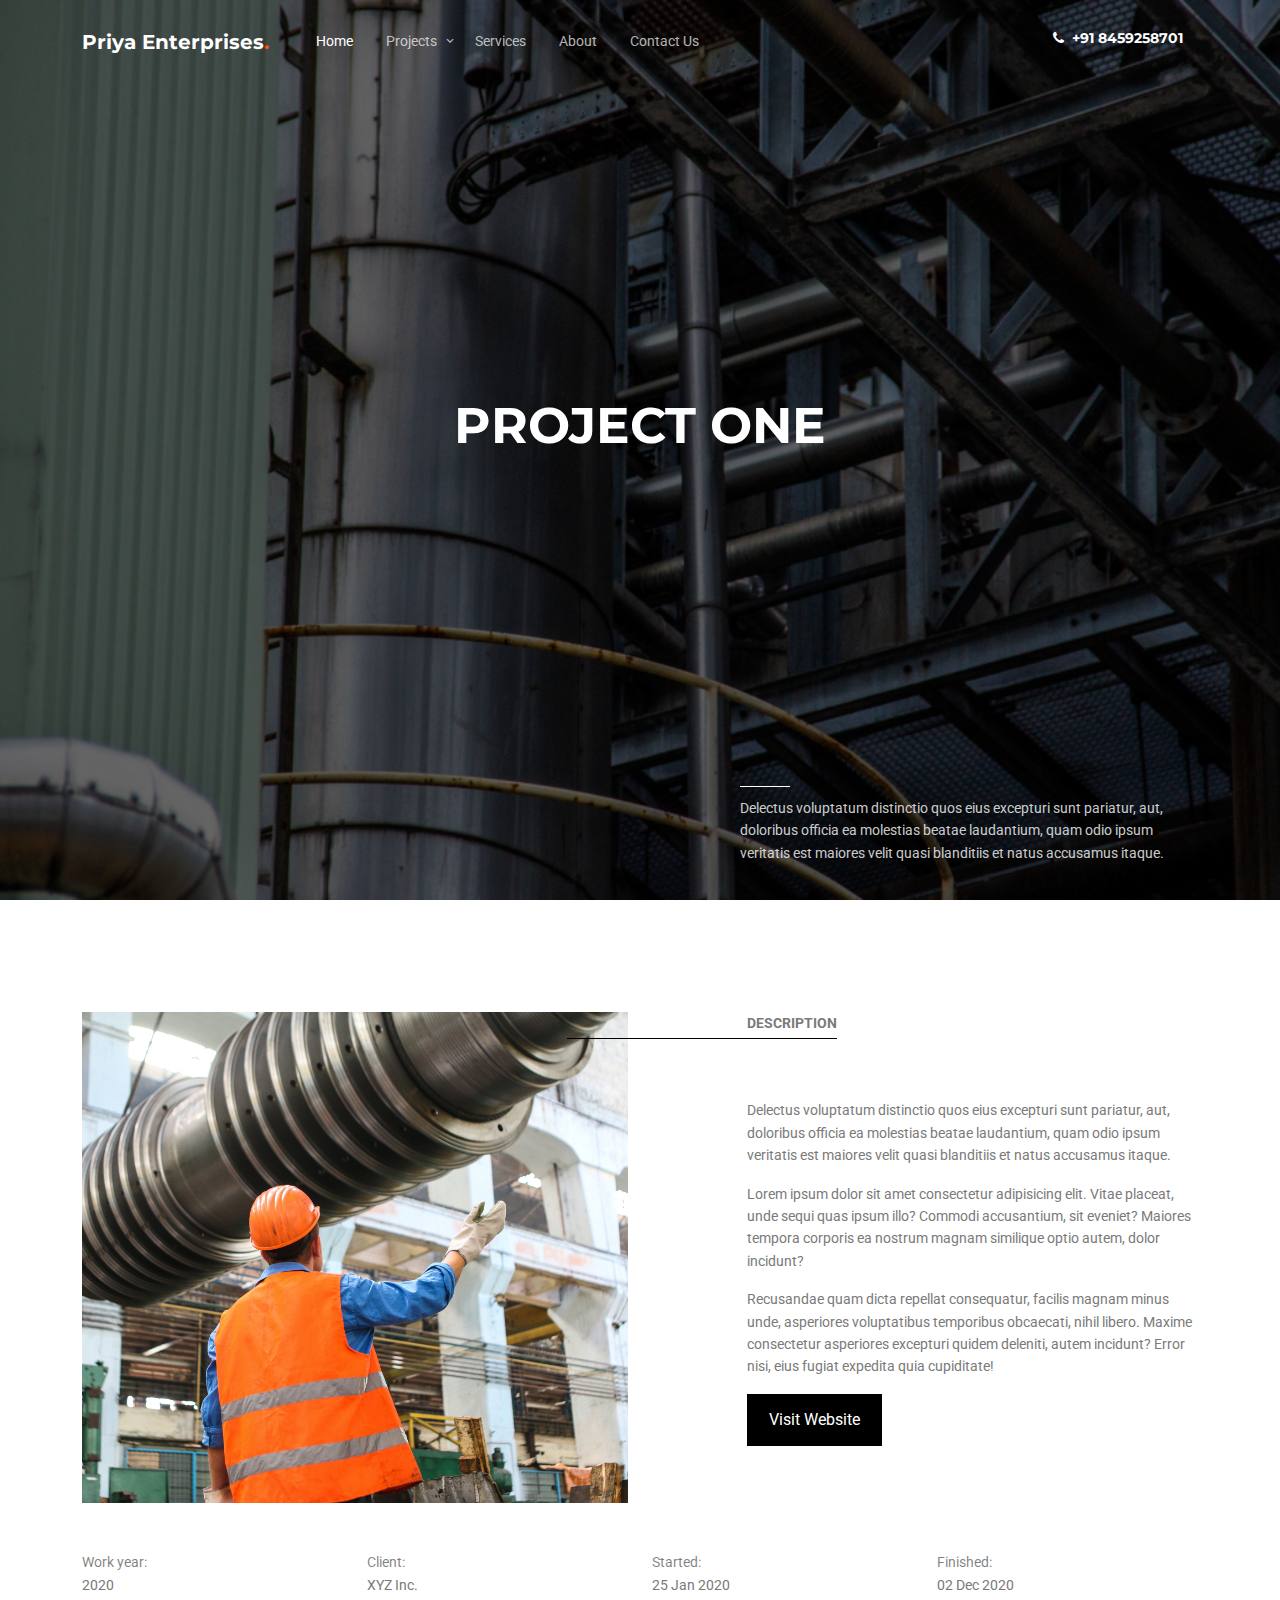
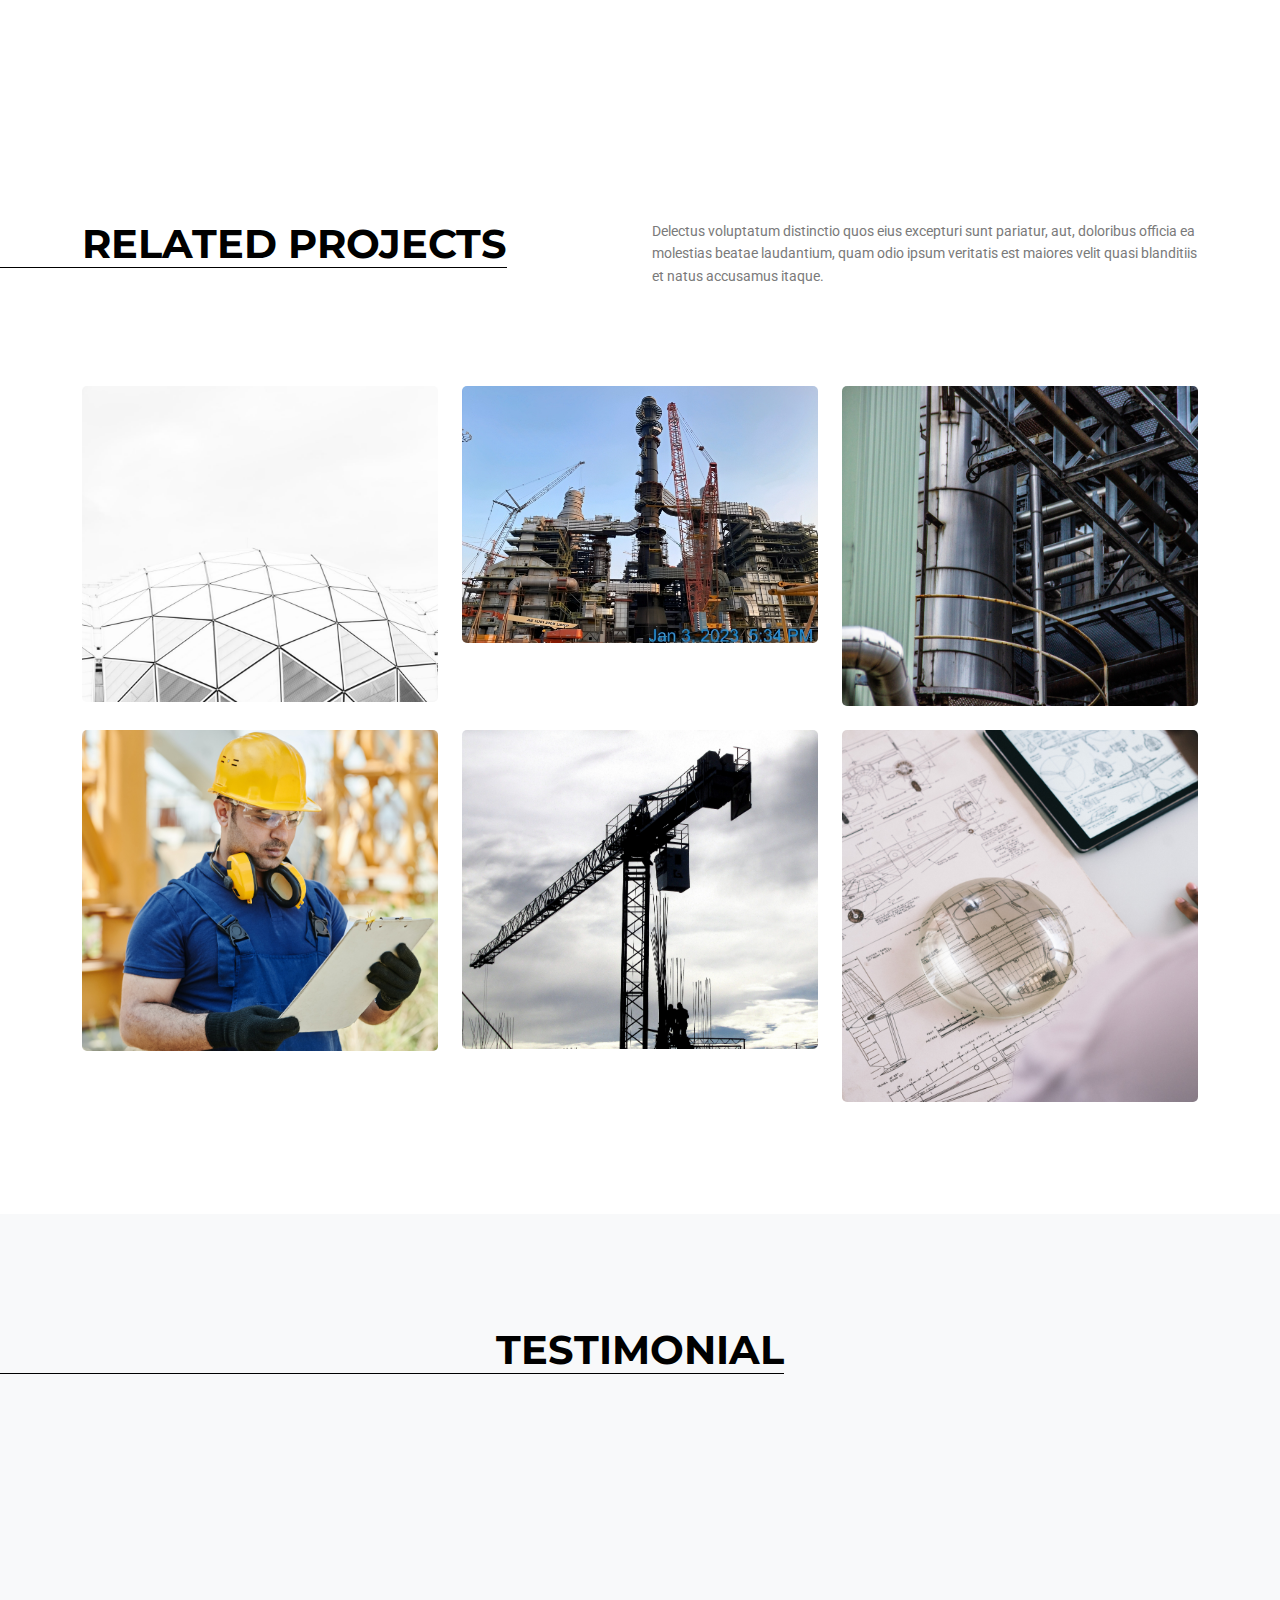
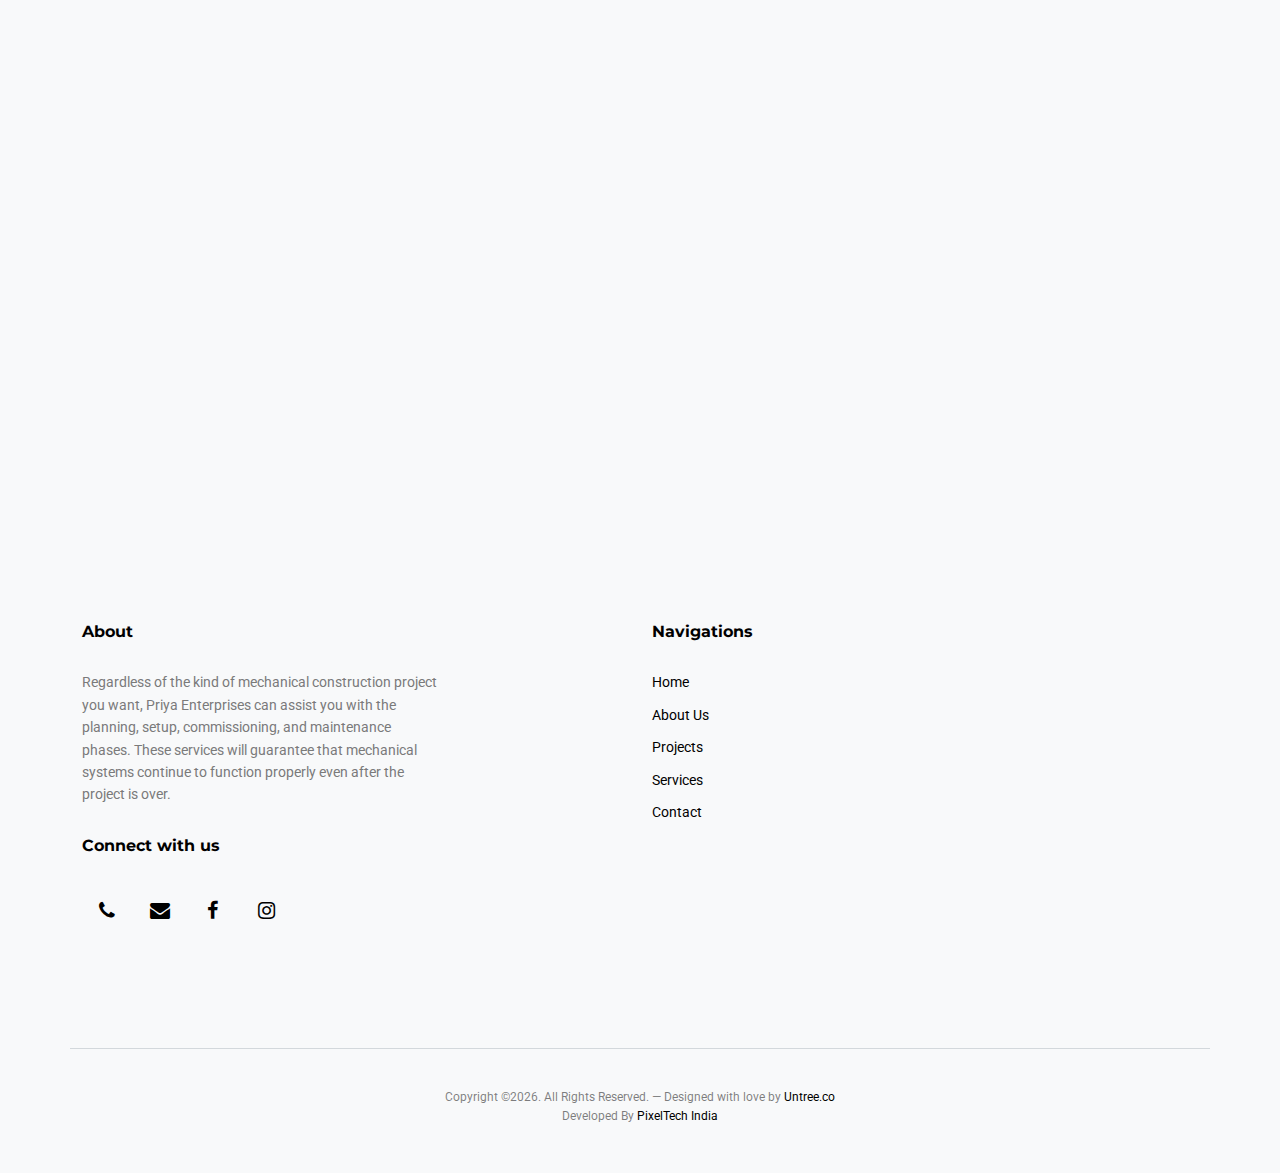
<file: project-three.html>
<!-- /*
* Template Name: Archiark
* Template Author: Untree.co
* Tempalte URI: https://untree.co/
* License: https://creativecommons.org/licenses/by/3.0/
*/ -->
<!doctype html>
<html lang="en">
<head>
	<!-- Required meta tags -->
	<meta charset="utf-8">
	<meta name="viewport" content="width=device-width, initial-scale=1">
	
	<meta name="author" content="Untree.co">
	<link rel="shortcut icon" href="images/priya_enterprises_icon.png">

	<meta name="description" content="" />
	<meta name="keywords" content="bootstrap, bootstrap5" />
	
	<link rel="preconnect" href="https://fonts.gstatic.com">
	<link href="https://fonts.googleapis.com/css2?family=Montserrat:wght@400;700&family=Roboto&display=swap" rel="stylesheet">

	<link rel="stylesheet" href="fonts/icomoon/style.css">
	<link rel="stylesheet" href="fonts/flaticon/font/flaticon.css">
	<link rel="stylesheet" href="css/tiny-slider.css">
	<link rel="stylesheet" href="css/aos.css">
	<link rel="stylesheet" href="css/glightbox.min.css">
	<link rel="stylesheet" href="css/style.css">

	<title>Priya Enterprises</title>
</head>
<body>

	<div class="site-mobile-menu site-navbar-target">
		<div class="site-mobile-menu-header">
			<div class="site-mobile-menu-close">
				<span class="icofont-close js-menu-toggle"></span>
			</div>
		</div>
		<div class="site-mobile-menu-body"></div>
	</div>

	<nav class="site-nav">
		<div class="container">
			<div class="site-navigation">
				<a href="index.html" class="logo m-0 float-start">Priya Enterprises<span class="text-primary">.</span> </a>

				<ul class="js-clone-nav d-none d-lg-inline-block text-start site-menu float-start">
					<li class="active"><a href="index.html">Home</a></li>
					<li class="has-children">
						<a href="projects.html">Projects</a>
						<ul class="dropdown">
							<li><a href="project-one.html">Hindalco</a></li>
							<li><a href="project-two.html">Samsung</a></li>
							<li><a href="project-three.html">Linde</a></li>
							<li><a href="project-four.html">JSW</a></li>
						</ul>
					</li>
					<li><a href="services.html">Services</a></li>
					<li><a href="about.html">About</a></li>
					<li><a href="contact.html">Contact Us</a></li>
				</ul>

				<a href="#" class="burger ml-auto float-end site-menu-toggle light js-menu-toggle d-inline-block d-lg-none" data-toggle="collapse" data-target="#main-navbar">
					<span></span>
				</a>
				<ul class="site-menu float-end">
					<li><a href="tel:8459258701" class="d-flex align-items-center text-white h2 fw-bold"><span class="icon-phone me-2"></span> <span>+91 8459258701</span></a></li>
				</ul>

			</div>
		</div>
	</nav>


	<div class="hero-2 overlay" style="background-image: url('images/img_3.jpg');">
		<div class="container">
			<div class="row align-items-center">
				<div class="col-lg-5 mx-auto ">
					<h1 class="mb-5 text-center"><span>Project One</span></h1>


					<div class="intro-desc text-left">
						<div class="line"></div>
						<p>Delectus voluptatum distinctio quos eius excepturi sunt pariatur, aut, doloribus officia ea molestias beatae laudantium, quam odio ipsum veritatis est maiores velit quasi blanditiis et natus accusamus itaque.</p>
					</div>
				</div>
			</div>
		</div>
	</div>


	<div class="section sec-3">
		<div class="container">

			<div class="row mb-5 justify-content-between">
				<div class="col-lg-6 mb-lg-0 mb-4">
					<img src="images/img_7.jpg" alt="Image" class="img-fluid">
				</div>
				<div class="col-lg-5">
					<div class="heading">Description</div>
					<p>Delectus voluptatum distinctio quos eius excepturi sunt pariatur, aut, doloribus officia ea molestias beatae laudantium, quam odio ipsum veritatis est maiores velit quasi blanditiis et natus accusamus itaque.</p>
					<p>Lorem ipsum dolor sit amet consectetur adipisicing elit. Vitae placeat, unde sequi quas ipsum illo? Commodi accusantium, sit eveniet? Maiores tempora corporis ea nostrum magnam similique optio autem, dolor incidunt?</p>
					<p>Recusandae quam dicta repellat consequatur, facilis magnam minus unde, asperiores voluptatibus temporibus obcaecati, nihil libero. Maxime consectetur asperiores excepturi quidem deleniti, autem incidunt? Error nisi, eius fugiat expedita quia cupiditate!</p>
					<p><a href="#" class="btn btn-primary">Visit Website</a></p>
					
				</div>
			</div>
			<div class="row">
				<div class="col-sm-3 border-left">
					<span class="text-black-50 d-block">Work year:</span>  2020
				</div>
				<div class="col-sm-3 border-left">
					<span class="text-black-50 d-block">Client:</span> XYZ Inc.
				</div>
				<div class="col-sm-3 border-left">
					<span class="text-black-50 d-block">Started:</span> 25 Jan 2020
				</div>
				<div class="col-sm-3 border-left">
					<span class="text-black-50 d-block">Finished:</span> 02 Dec 2020
				</div>
			</div>
		</div>
	</div>


	<div class="section sec-5">
		<div class="container">
			<div class="row mb-5">
				<div class="col-lg-6">
					<h2 class="heading">Related Projects</h2>
				</div>
				<div class="col-lg-6 ms-auto">
					<p>Delectus voluptatum distinctio quos eius excepturi sunt pariatur, aut, doloribus officia ea molestias beatae laudantium, quam odio ipsum veritatis est maiores velit quasi blanditiis et natus accusamus itaque.</p>
				</div>
			</div>

			<div class="row g-4">
				<div class="col-xs-12 col-sm-6 col-md-6 col-lg-4">
					<div class="single-portfolio">
						<a href="project-single.html">
							<img src="images/img_8.jpg" alt="Image" class="img-fluid">
							<div class="contents">
								<h3>Project One</h3>
								<div class="cat">Construction</div>
							</div>
						</a>
					</div>
				</div>
				<div class="col-xs-12 col-sm-6 col-md-6 col-lg-4">
					<div class="single-portfolio">
						<a href="project-single.html">
							<img src="images/img_2.jpg" alt="Image" class="img-fluid">
							<div class="contents">
								<h3>Project Two</h3>
								<div class="cat">Construction</div>
							</div>
						</a>
					</div>
				</div>
				<div class="col-xs-12 col-sm-6 col-md-6 col-lg-4">
					<div class="single-portfolio">
						<a href="project-single.html">
							<img src="images/img_3.jpg" alt="Image" class="img-fluid">
							<div class="contents">
								<h3>Project One</h3>
								<div class="cat">Construction</div>
							</div>
						</a>
					</div>
				</div>

				<div class="col-xs-12 col-sm-6 col-md-6 col-lg-4">
					<div class="single-portfolio">
						<a href="project-single.html">
							<img src="images/img_4.jpg" alt="Image" class="img-fluid">
							<div class="contents">
								<h3>Project One</h3>
								<div class="cat">Construction</div>
							</div>
						</a>
					</div>
				</div>
				<div class="col-xs-12 col-sm-6 col-md-6 col-lg-4">
					<div class="single-portfolio">
						<a href="project-single.html">
							<img src="images/img_5.jpg" alt="Image" class="img-fluid">
							<div class="contents">
								<h3>Project Two</h3>
								<div class="cat">Construction</div>
							</div>
						</a>
					</div>
				</div>
				<div class="col-xs-12 col-sm-6 col-md-6 col-lg-4">
					<div class="single-portfolio">
						<a href="project-single.html">
							<img src="images/img_6.jpg" alt="Image" class="img-fluid">
							<div class="contents">
								<h3>Project One</h3>
								<div class="cat">Construction</div>
							</div>
						</a>
					</div>
				</div>

				
			</div>
		</div>
	</div>


	<div class="sec-4 section bg-light">

		<div class="text-center mb-5">
			<h2 class="heading mb-5 text-center">Testimonial</h2>
		</div>
		<div class="testimonial-slide-center-wrap" data-aos="fade-up" data-aos-delay="100">
			<div class="testimonial-slide-center testimonial-center" id="testimonial-center">

				<div class="item">
					<div class="testimonial-item">
						<div  class="testimonial-item-inner">
							<div class="testimonial-author mb-5">
								<img src="images/person_2.jpg" alt="Image" class="img-fluid">
								<strong class="d-block">James Campbell</strong>
								<span>CEO, Co-Founder</span>
							</div>
							<blockquote>
								Delectus voluptatum distinctio quos eius excepturi sunt pariatur, aut, doloribus officia ea molestias beatae laudantium, quam odio ipsum veritatis est maiores velit quasi blanditiis et natus accusamus itaque. Veniam quidem debitis odio amet voluptas distinctio dicta placeat! Et pariatur doloremque ea veniam.
							</blockquote>

						</div>
					</div>
				</div>

				<div class="item">
					<div class="testimonial-item">
						<div  class="testimonial-item-inner">
							<div class="testimonial-author mb-5">
								<img src="images/person_1.jpg" alt="Image" class="img-fluid">
								<strong class="d-block">James Campbell</strong>
								<span>CEO, Co-Founder</span>
							</div>
							<blockquote>
								Delectus voluptatum distinctio quos eius excepturi sunt pariatur, aut, doloribus officia ea molestias beatae laudantium, quam odio ipsum veritatis est maiores velit quasi blanditiis et natus accusamus itaque. Veniam quidem debitis odio amet voluptas distinctio dicta placeat! Et pariatur doloremque ea veniam.
							</blockquote>

						</div>
					</div>
				</div>

				<div class="item">
					<div class="testimonial-item">
						<div  class="testimonial-item-inner">
							<div class="testimonial-author mb-5">
								<img src="images/person_3.jpg" alt="Image" class="img-fluid">
								<strong class="d-block">James Campbell</strong>
								<span>CEO, Co-Founder</span>
							</div>
							<blockquote>
								Delectus voluptatum distinctio quos eius excepturi sunt pariatur, aut, doloribus officia ea molestias beatae laudantium, quam odio ipsum veritatis est maiores velit quasi blanditiis et natus accusamus itaque. Veniam quidem debitis odio amet voluptas distinctio dicta placeat! Et pariatur doloremque ea veniam.
							</blockquote>

						</div>
					</div>
				</div>

				<div class="item">
					<div class="testimonial-item">
						<div  class="testimonial-item-inner">
							<div class="testimonial-author mb-5">
								<img src="images/person_4.jpg" alt="Image" class="img-fluid">
								<strong class="d-block">James Campbell</strong>
								<span>CEO, Co-Founder</span>
							</div>
							<blockquote>
								Delectus voluptatum distinctio quos eius excepturi sunt pariatur, aut, doloribus officia ea molestias beatae laudantium, quam odio ipsum veritatis est maiores velit quasi blanditiis et natus accusamus itaque. Veniam quidem debitis odio amet voluptas distinctio dicta placeat! Et pariatur doloremque ea veniam.
							</blockquote>

						</div>
					</div>
				</div>


				<div class="item">
					<div class="testimonial-item">
						<div  class="testimonial-item-inner">
							<div class="testimonial-author mb-5">
								<img src="images/person_5.jpg" alt="Image" class="img-fluid">
								<strong class="d-block">James Campbell</strong>
								<span>CEO, Co-Founder</span>
							</div>
							<blockquote>
								Delectus voluptatum distinctio quos eius excepturi sunt pariatur, aut, doloribus officia ea molestias beatae laudantium, quam odio ipsum veritatis est maiores velit quasi blanditiis et natus accusamus itaque. Veniam quidem debitis odio amet voluptas distinctio dicta placeat! Et pariatur doloremque ea veniam.
							</blockquote>

						</div>
					</div>
				</div>

				<div class="item">
					<div class="testimonial-item">
						<div  class="testimonial-item-inner">
							<div class="testimonial-author mb-5">
								<img src="images/person_2.jpg" alt="Image" class="img-fluid">
								<strong class="d-block">James Campbell</strong>
								<span>CEO, Co-Founder</span>
							</div>
							<blockquote>
								Delectus voluptatum distinctio quos eius excepturi sunt pariatur, aut, doloribus officia ea molestias beatae laudantium, quam odio ipsum veritatis est maiores velit quasi blanditiis et natus accusamus itaque. Veniam quidem debitis odio amet voluptas distinctio dicta placeat! Et pariatur doloremque ea veniam.
							</blockquote>

						</div>
					</div>
				</div>
				<div class="item">
					<div class="testimonial-item">
						<div  class="testimonial-item-inner">
							<div class="testimonial-author mb-5">
								<img src="images/person_3.jpg" alt="Image" class="img-fluid">
								<strong class="d-block">James Campbell</strong>
								<span>CEO, Co-Founder</span>
							</div>
							<blockquote>
								Delectus voluptatum distinctio quos eius excepturi sunt pariatur, aut, doloribus officia ea molestias beatae laudantium, quam odio ipsum veritatis est maiores velit quasi blanditiis et natus accusamus itaque. Veniam quidem debitis odio amet voluptas distinctio dicta placeat! Et pariatur doloremque ea veniam.
							</blockquote>

						</div>
					</div>
				</div>

				<div class="item">
					<div class="testimonial-item">
						<div  class="testimonial-item-inner">
							<div class="testimonial-author mb-5">
								<img src="images/person_4.jpg" alt="Image" class="img-fluid">
								<strong class="d-block">James Campbell</strong>
								<span>CEO, Co-Founder</span>
							</div>
							<blockquote>
								Delectus voluptatum distinctio quos eius excepturi sunt pariatur, aut, doloribus officia ea molestias beatae laudantium, quam odio ipsum veritatis est maiores velit quasi blanditiis et natus accusamus itaque. Veniam quidem debitis odio amet voluptas distinctio dicta placeat! Et pariatur doloremque ea veniam.
							</blockquote>

						</div>
					</div>
				</div>

				<div class="item">
					<div class="testimonial-item">
						<div  class="testimonial-item-inner">
							<div class="testimonial-author mb-5">
								<img src="images/person_1.jpg" alt="Image" class="img-fluid">
								<strong class="d-block">James Campbell</strong>
								<span>CEO, Co-Founder</span>
							</div>
							<blockquote>
								Delectus voluptatum distinctio quos eius excepturi sunt pariatur, aut, doloribus officia ea molestias beatae laudantium, quam odio ipsum veritatis est maiores velit quasi blanditiis et natus accusamus itaque. Veniam quidem debitis odio amet voluptas distinctio dicta placeat! Et pariatur doloremque ea veniam.
							</blockquote>

						</div>
					</div>
				</div>
			</div>

		</div>
	</div>



	<div class="site-footer bg-light">
		<div class="container">

			<div class="row justify-content-between">
				<div class="col-lg-4">
					<div class="widget">
						<h3 class="line-top">About</h3>
						<p> Regardless of the kind of mechanical construction project you want, Priya Enterprises can assist you with the planning, setup, commissioning, and maintenance phases. These services will guarantee that mechanical systems continue to function properly even after the project is over.</p>

					</div>
					<div class="widget">
						<h3 class="line-top">Connect with us</h3>
						<ul class="social list-unstyled mb-5">
							<li><a href="tel:8459258701"><span class="icon-phone"></span></a></li>
							<li><a href="mailto: priyaenterprises1238@gmail.com"><span class="icon-envelope"></span></a></li>
							<li><a href="https://www.facebook.com/priyaenterprisesofficial"><span class="icon-facebook"></span></a></li>
							<li><a href="https://www.instagram.com/priyaenterprisesofficial"><span class="icon-instagram"></span></a></li>
						</ul>
					</div>
				</div>
				<div class="col-lg-6">
					<div class="row">
						<div class="col-12">
							<div class="widget">
								<h3 class="line-top">Navigations</h3>
							</div>
						</div>
						<div class="col-6 col-sm-6 col-md-4">
							<div class="widget">
								<ul class="links list-unstyled">
									<li><a href="index.html">Home</a></li>
									<li><a href="about.html">About Us</a></li>
									<li><a href="projects.html">Projects</a></li>
									<li><a href="services.html">Services</a></li>
									<li><a href="contact.html">Contact</a></li>
								</ul>
							</div>
						</div>
						<div class="col-6 col-sm-6 col-md-4">
							<div class="widget">
								<ul class="links list-unstyled">
									
									<iframe src="https://www.google.com/maps/embed?pb=!1m18!1m12!1m3!1d119009.44736755315!2d79.16726542962654!3d21.230054949867835!2m3!1f0!2f0!3f0!3m2!1i1024!2i768!4f13.1!3m3!1m2!1s0x3bd4cf65d7f1c8bd%3A0x8e138519dbc36af!2sPriya%20Enterprises!5e0!3m2!1sen!2sin!4v1677470912484!5m2!1sen!2sin" width="400" height="300" style="border:0;" allowfullscreen="" loading="lazy" referrerpolicy="no-referrer-when-downgrade"></iframe>

								</ul>
							</div>
						</div>
						<!-- <div class="col-6 col-sm-6 col-md-4">


						</div> -->
						
						<!-- <div class="col-6 col-sm-6 col-md-4">-->
<!--							<div class="widget">-->
<!--								<ul class="links list-unstyled">-->
<!--									<li><a href="#">Privacy</a></li>-->
<!--									<li><a href="#">FAQ</a></li>-->
<!--									<li><a href="#">Careers</a></li>-->
<!--									<li><a href="#">Process</a></li>-->
<!--									<li><a href="about.html">About Us</a></li>-->
<!--								</ul>-->
<!--							</div>-->
<!--						</div> -->
					</div>
				</div>
			</div>

			<div class="row justify-content-center text-center copyright">
				<div class="col-md-8">
					<p class="small text-black-50">Copyright &copy;<script>document.write(new Date().getFullYear());</script>. All Rights Reserved. &mdash; Designed with love by
						<a href="https://untree.co">Untree.co</a></br>Developed By
						<a href="https://pixeltechindia.com/">PixelTech India</a> <!-- License information: https://untree.co/license/ -->
					</p>
				</div>
			</div>
		</div>
	</div>



	<!-- Preloader -->
	<div id="overlayer"></div>
	<div class="loader">
		<div class="spinner-border" role="status">
			<span class="visually-hidden">Loading...</span>
		</div>
	</div>

	<script src="js/bootstrap.bundle.min.js"></script>
	<script src="js/tiny-slider.js"></script>
	<script src="js/aos.js"></script>
	<script src="js/glightbox.min.js"></script>
	<script src="js/navbar.js"></script>
	<script src="js/counter.js"></script>
	<script src="js/custom.js"></script>
</body>
</html>
</file>
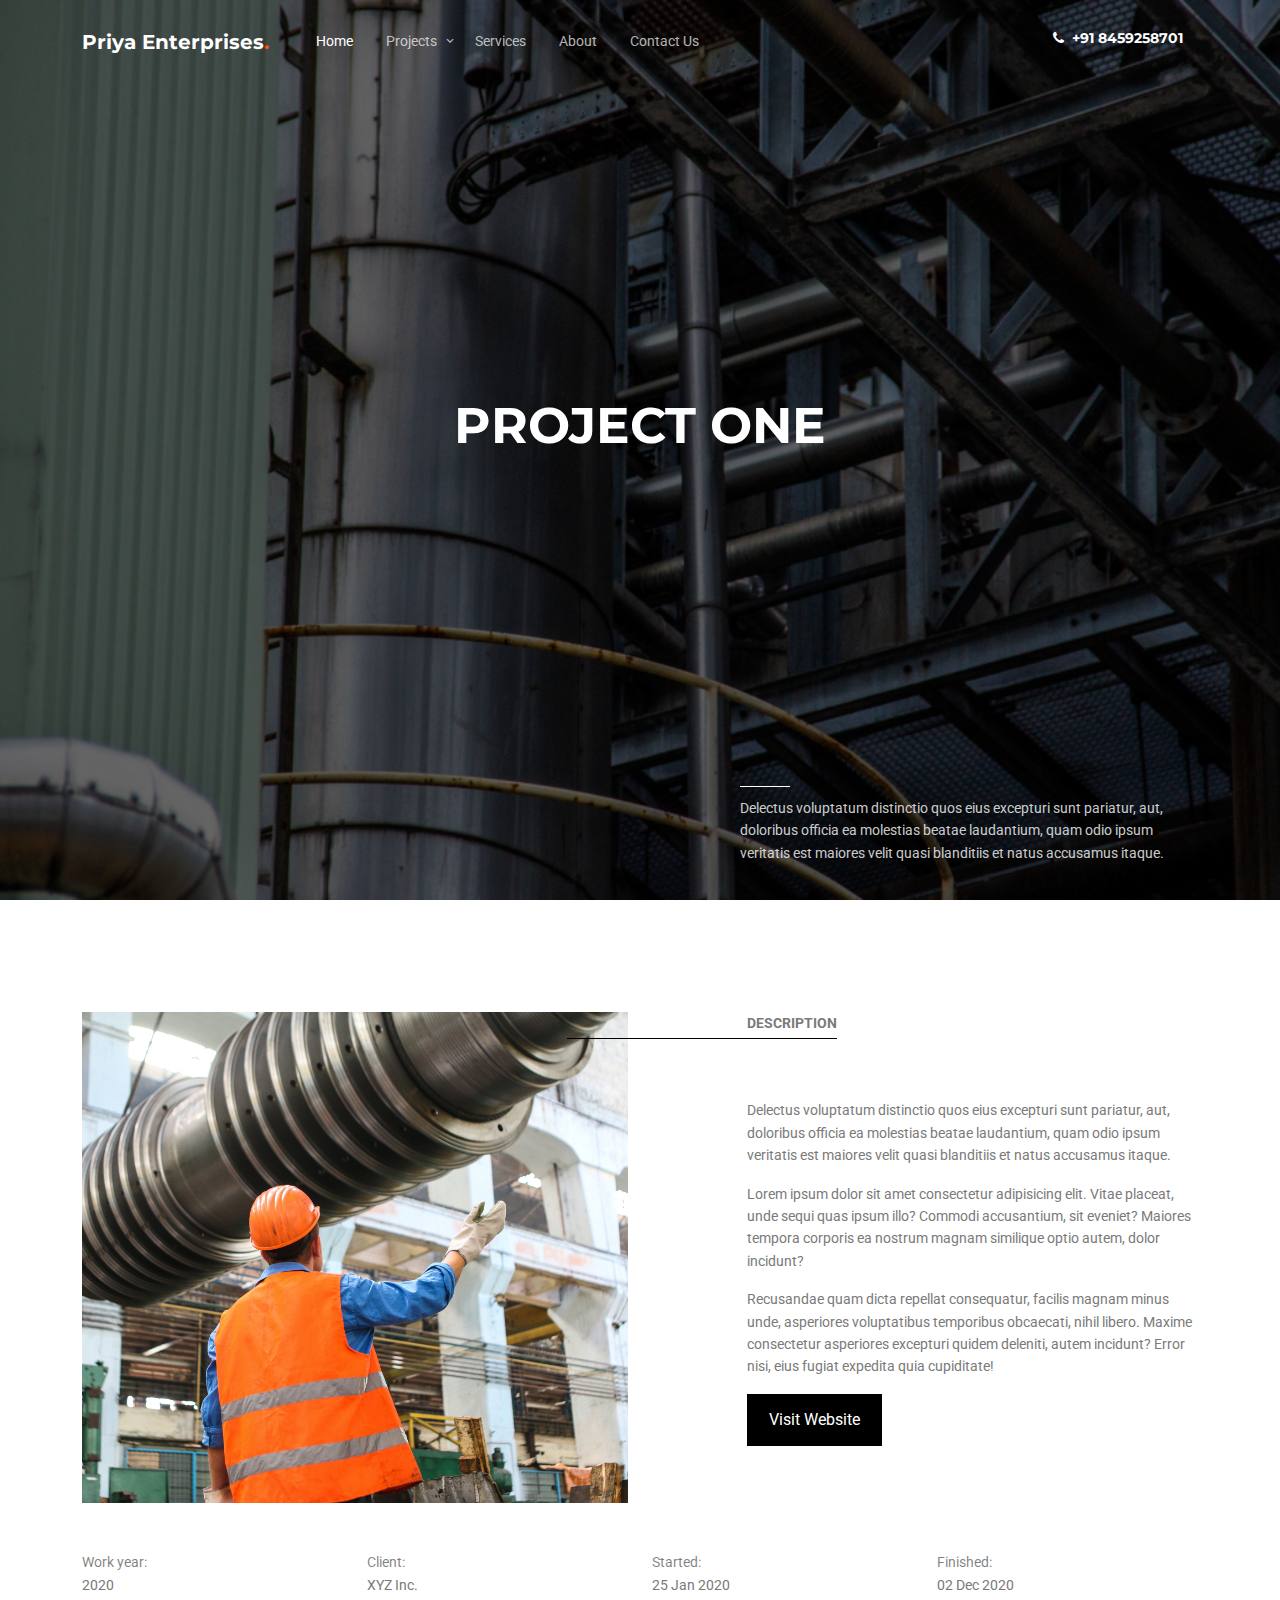
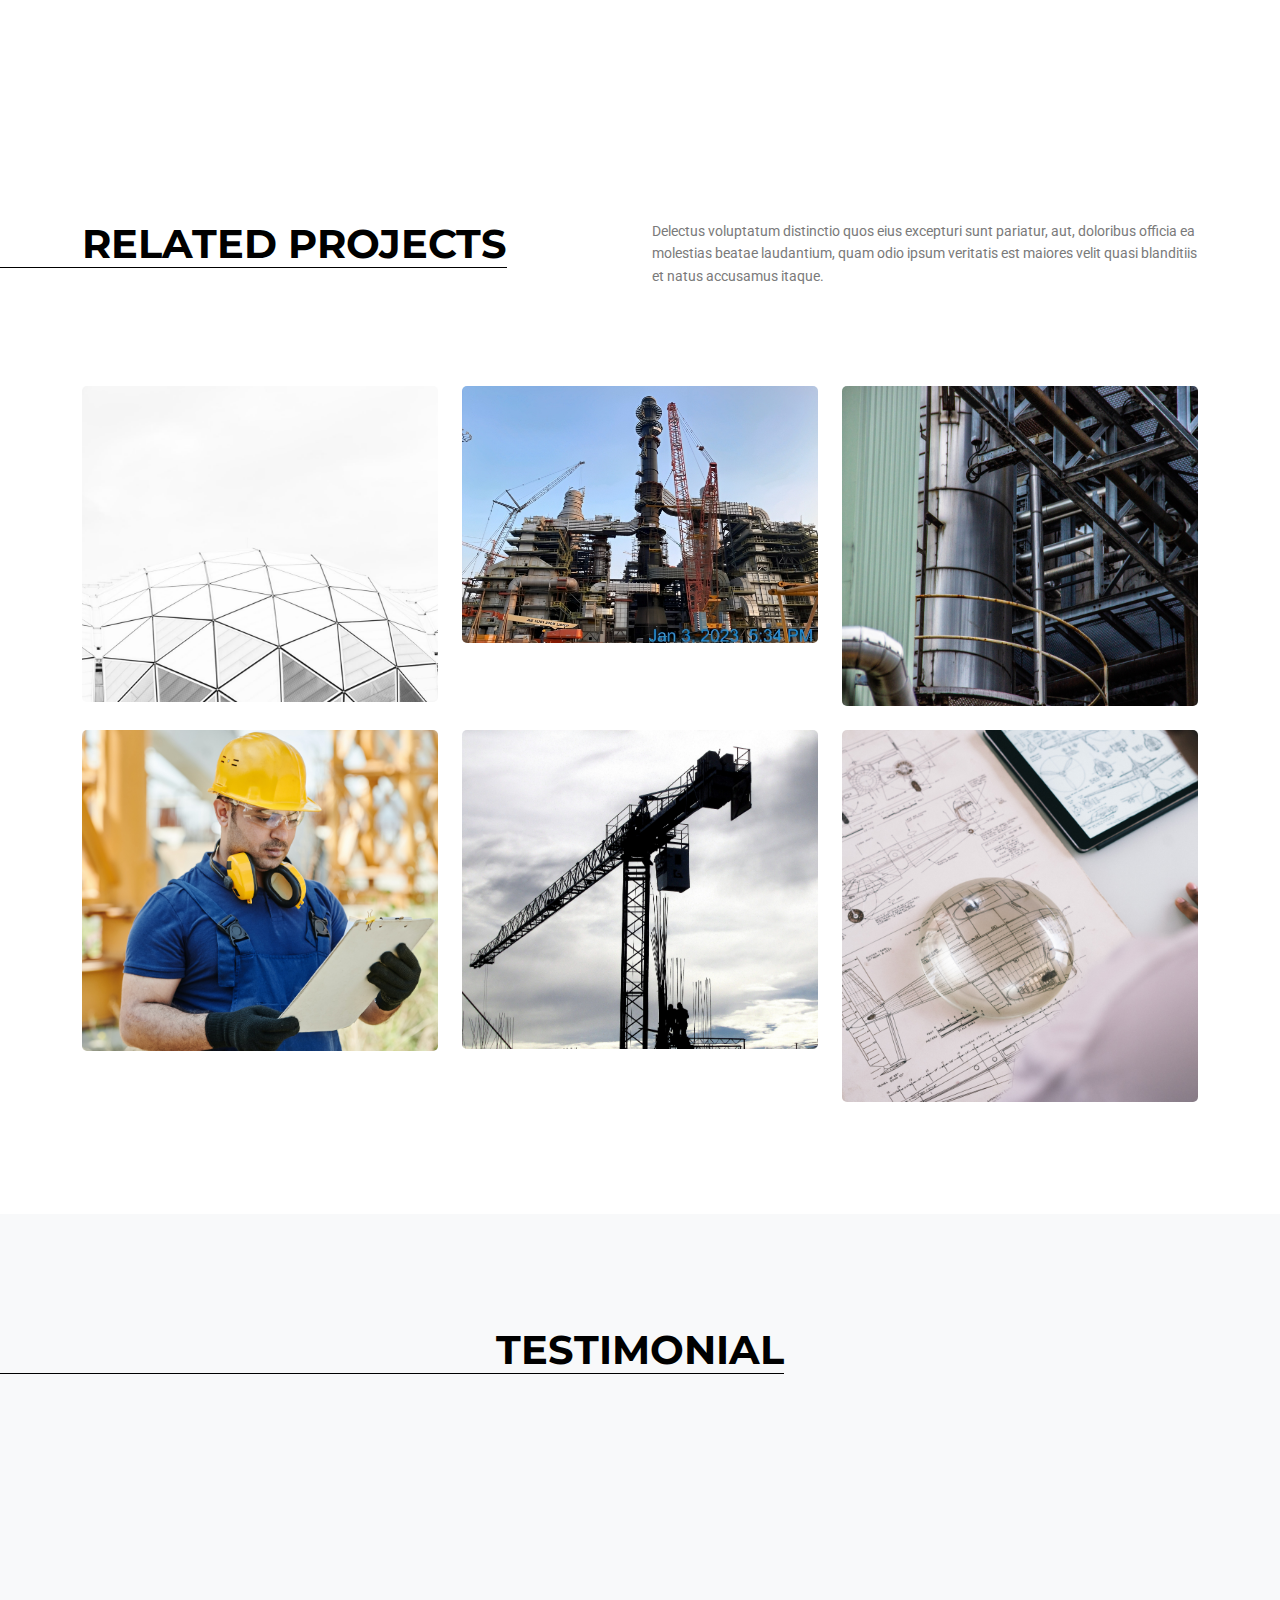
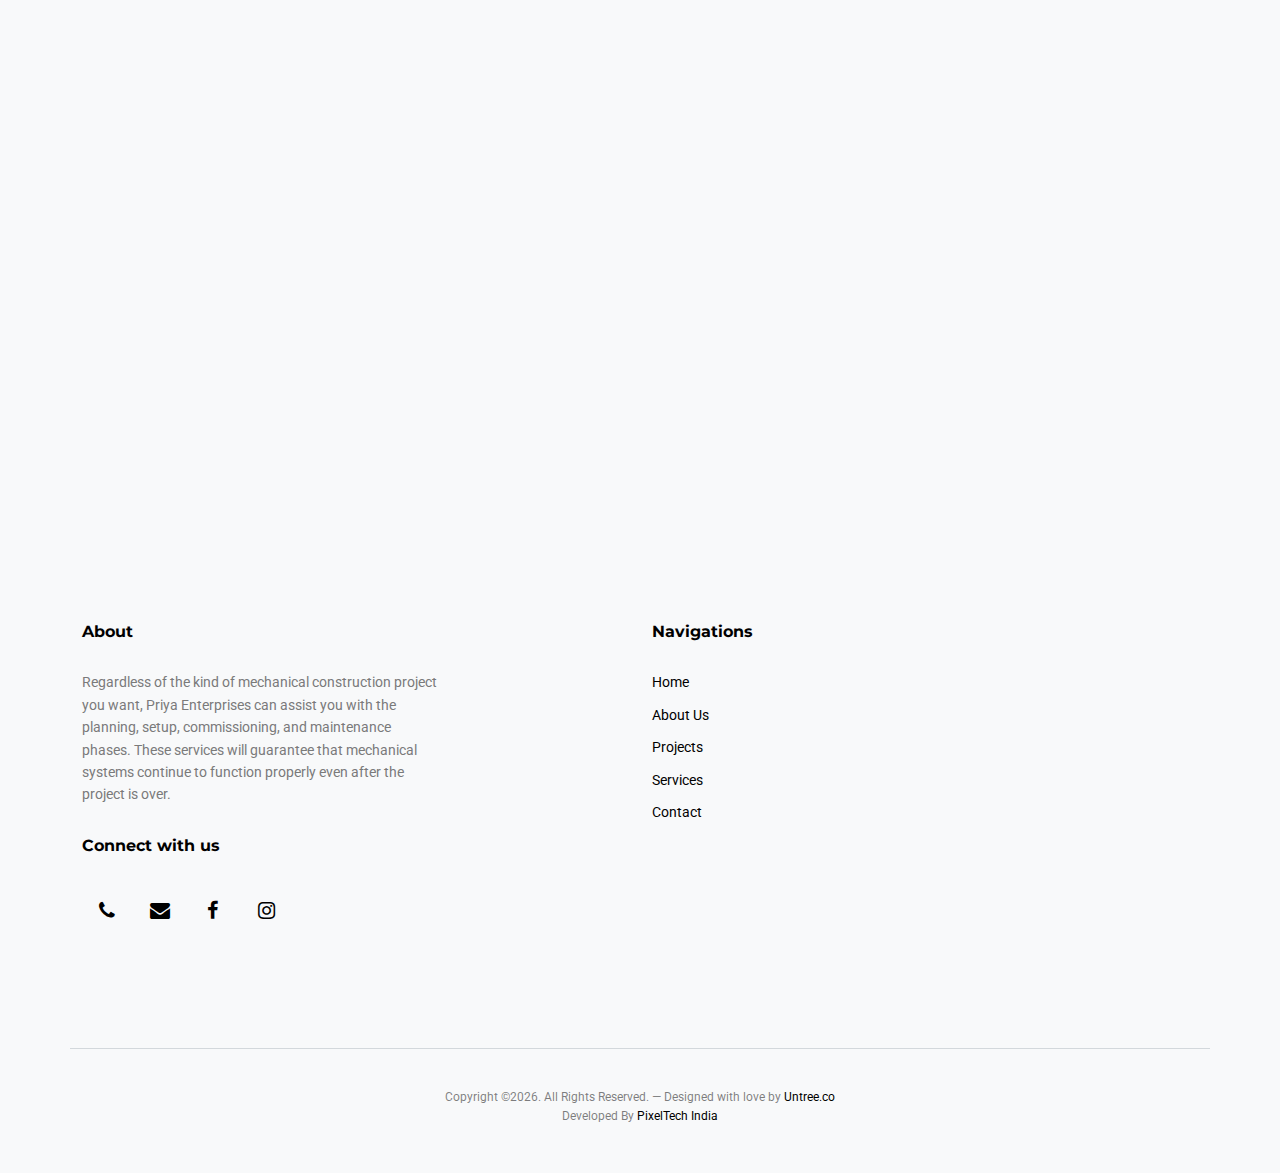
<file: project-two.html>
<!-- /*
* Template Name: Archiark
* Template Author: Untree.co
* Tempalte URI: https://untree.co/
* License: https://creativecommons.org/licenses/by/3.0/
*/ -->
<!doctype html>
<html lang="en">
<head>
	<!-- Required meta tags -->
	<meta charset="utf-8">
	<meta name="viewport" content="width=device-width, initial-scale=1">
	
	<meta name="author" content="Untree.co">
	<link rel="shortcut icon" href="images/priya_enterprises_icon.png">

	<meta name="description" content="" />
	<meta name="keywords" content="bootstrap, bootstrap5" />
	
	<link rel="preconnect" href="https://fonts.gstatic.com">
	<link href="https://fonts.googleapis.com/css2?family=Montserrat:wght@400;700&family=Roboto&display=swap" rel="stylesheet">

	<link rel="stylesheet" href="fonts/icomoon/style.css">
	<link rel="stylesheet" href="fonts/flaticon/font/flaticon.css">
	<link rel="stylesheet" href="css/tiny-slider.css">
	<link rel="stylesheet" href="css/aos.css">
	<link rel="stylesheet" href="css/glightbox.min.css">
	<link rel="stylesheet" href="css/style.css">

	<title>Priya Enterprises</title>
</head>
<body>

	<div class="site-mobile-menu site-navbar-target">
		<div class="site-mobile-menu-header">
			<div class="site-mobile-menu-close">
				<span class="icofont-close js-menu-toggle"></span>
			</div>
		</div>
		<div class="site-mobile-menu-body"></div>
	</div>

	<nav class="site-nav">
		<div class="container">
			<div class="site-navigation">
				<a href="index.html" class="logo m-0 float-start">Priya Enterprises<span class="text-primary">.</span> </a>

				<ul class="js-clone-nav d-none d-lg-inline-block text-start site-menu float-start">
					<li class="active"><a href="index.html">Home</a></li>
					<li class="has-children">
						<a href="projects.html">Projects</a>
						<ul class="dropdown">
							<li><a href="project-one.html">Hindalco</a></li>
							<li><a href="project-two.html">Samsung</a></li>
							<li><a href="project-three.html">Linde</a></li>
							<li><a href="project-four.html">JSW</a></li>
						</ul>
					</li>
					<li><a href="services.html">Services</a></li>
					<li><a href="about.html">About</a></li>
					<li><a href="contact.html">Contact Us</a></li>
				</ul>

				<a href="#" class="burger ml-auto float-end site-menu-toggle light js-menu-toggle d-inline-block d-lg-none" data-toggle="collapse" data-target="#main-navbar">
					<span></span>
				</a>
				<ul class="site-menu float-end">
					<li><a href="tel:8459258701" class="d-flex align-items-center text-white h2 fw-bold"><span class="icon-phone me-2"></span> <span>+91 8459258701</span></a></li>
				</ul>

			</div>
		</div>
	</nav>



	<div class="hero-2 overlay" style="background-image: url('images/img_3.jpg');">
		<div class="container">
			<div class="row align-items-center">
				<div class="col-lg-5 mx-auto ">
					<h1 class="mb-5 text-center"><span>Project One</span></h1>


					<div class="intro-desc text-left">
						<div class="line"></div>
						<p>Delectus voluptatum distinctio quos eius excepturi sunt pariatur, aut, doloribus officia ea molestias beatae laudantium, quam odio ipsum veritatis est maiores velit quasi blanditiis et natus accusamus itaque.</p>
					</div>
				</div>
			</div>
		</div>
	</div>


	<div class="section sec-3">
		<div class="container">

			<div class="row mb-5 justify-content-between">
				<div class="col-lg-6 mb-lg-0 mb-4">
					<img src="images/img_7.jpg" alt="Image" class="img-fluid">
				</div>
				<div class="col-lg-5">
					<div class="heading">Description</div>
					<p>Delectus voluptatum distinctio quos eius excepturi sunt pariatur, aut, doloribus officia ea molestias beatae laudantium, quam odio ipsum veritatis est maiores velit quasi blanditiis et natus accusamus itaque.</p>
					<p>Lorem ipsum dolor sit amet consectetur adipisicing elit. Vitae placeat, unde sequi quas ipsum illo? Commodi accusantium, sit eveniet? Maiores tempora corporis ea nostrum magnam similique optio autem, dolor incidunt?</p>
					<p>Recusandae quam dicta repellat consequatur, facilis magnam minus unde, asperiores voluptatibus temporibus obcaecati, nihil libero. Maxime consectetur asperiores excepturi quidem deleniti, autem incidunt? Error nisi, eius fugiat expedita quia cupiditate!</p>
					<p><a href="#" class="btn btn-primary">Visit Website</a></p>
					
				</div>
			</div>
			<div class="row">
				<div class="col-sm-3 border-left">
					<span class="text-black-50 d-block">Work year:</span>  2020
				</div>
				<div class="col-sm-3 border-left">
					<span class="text-black-50 d-block">Client:</span> XYZ Inc.
				</div>
				<div class="col-sm-3 border-left">
					<span class="text-black-50 d-block">Started:</span> 25 Jan 2020
				</div>
				<div class="col-sm-3 border-left">
					<span class="text-black-50 d-block">Finished:</span> 02 Dec 2020
				</div>
			</div>
		</div>
	</div>


	<div class="section sec-5">
		<div class="container">
			<div class="row mb-5">
				<div class="col-lg-6">
					<h2 class="heading">Related Projects</h2>
				</div>
				<div class="col-lg-6 ms-auto">
					<p>Delectus voluptatum distinctio quos eius excepturi sunt pariatur, aut, doloribus officia ea molestias beatae laudantium, quam odio ipsum veritatis est maiores velit quasi blanditiis et natus accusamus itaque.</p>
				</div>
			</div>

			<div class="row g-4">
				<div class="col-xs-12 col-sm-6 col-md-6 col-lg-4">
					<div class="single-portfolio">
						<a href="project-single.html">
							<img src="images/img_8.jpg" alt="Image" class="img-fluid">
							<div class="contents">
								<h3>Project One</h3>
								<div class="cat">Construction</div>
							</div>
						</a>
					</div>
				</div>
				<div class="col-xs-12 col-sm-6 col-md-6 col-lg-4">
					<div class="single-portfolio">
						<a href="project-single.html">
							<img src="images/img_2.jpg" alt="Image" class="img-fluid">
							<div class="contents">
								<h3>Project Two</h3>
								<div class="cat">Construction</div>
							</div>
						</a>
					</div>
				</div>
				<div class="col-xs-12 col-sm-6 col-md-6 col-lg-4">
					<div class="single-portfolio">
						<a href="project-single.html">
							<img src="images/img_3.jpg" alt="Image" class="img-fluid">
							<div class="contents">
								<h3>Project One</h3>
								<div class="cat">Construction</div>
							</div>
						</a>
					</div>
				</div>

				<div class="col-xs-12 col-sm-6 col-md-6 col-lg-4">
					<div class="single-portfolio">
						<a href="project-single.html">
							<img src="images/img_4.jpg" alt="Image" class="img-fluid">
							<div class="contents">
								<h3>Project One</h3>
								<div class="cat">Construction</div>
							</div>
						</a>
					</div>
				</div>
				<div class="col-xs-12 col-sm-6 col-md-6 col-lg-4">
					<div class="single-portfolio">
						<a href="project-single.html">
							<img src="images/img_5.jpg" alt="Image" class="img-fluid">
							<div class="contents">
								<h3>Project Two</h3>
								<div class="cat">Construction</div>
							</div>
						</a>
					</div>
				</div>
				<div class="col-xs-12 col-sm-6 col-md-6 col-lg-4">
					<div class="single-portfolio">
						<a href="project-single.html">
							<img src="images/img_6.jpg" alt="Image" class="img-fluid">
							<div class="contents">
								<h3>Project One</h3>
								<div class="cat">Construction</div>
							</div>
						</a>
					</div>
				</div>

				
			</div>
		</div>
	</div>


	<div class="sec-4 section bg-light">

		<div class="text-center mb-5">
			<h2 class="heading mb-5 text-center">Testimonial</h2>
		</div>
		<div class="testimonial-slide-center-wrap" data-aos="fade-up" data-aos-delay="100">
			<div class="testimonial-slide-center testimonial-center" id="testimonial-center">

				<div class="item">
					<div class="testimonial-item">
						<div  class="testimonial-item-inner">
							<div class="testimonial-author mb-5">
								<img src="images/person_2.jpg" alt="Image" class="img-fluid">
								<strong class="d-block">James Campbell</strong>
								<span>CEO, Co-Founder</span>
							</div>
							<blockquote>
								Delectus voluptatum distinctio quos eius excepturi sunt pariatur, aut, doloribus officia ea molestias beatae laudantium, quam odio ipsum veritatis est maiores velit quasi blanditiis et natus accusamus itaque. Veniam quidem debitis odio amet voluptas distinctio dicta placeat! Et pariatur doloremque ea veniam.
							</blockquote>

						</div>
					</div>
				</div>

				<div class="item">
					<div class="testimonial-item">
						<div  class="testimonial-item-inner">
							<div class="testimonial-author mb-5">
								<img src="images/person_1.jpg" alt="Image" class="img-fluid">
								<strong class="d-block">James Campbell</strong>
								<span>CEO, Co-Founder</span>
							</div>
							<blockquote>
								Delectus voluptatum distinctio quos eius excepturi sunt pariatur, aut, doloribus officia ea molestias beatae laudantium, quam odio ipsum veritatis est maiores velit quasi blanditiis et natus accusamus itaque. Veniam quidem debitis odio amet voluptas distinctio dicta placeat! Et pariatur doloremque ea veniam.
							</blockquote>

						</div>
					</div>
				</div>

				<div class="item">
					<div class="testimonial-item">
						<div  class="testimonial-item-inner">
							<div class="testimonial-author mb-5">
								<img src="images/person_3.jpg" alt="Image" class="img-fluid">
								<strong class="d-block">James Campbell</strong>
								<span>CEO, Co-Founder</span>
							</div>
							<blockquote>
								Delectus voluptatum distinctio quos eius excepturi sunt pariatur, aut, doloribus officia ea molestias beatae laudantium, quam odio ipsum veritatis est maiores velit quasi blanditiis et natus accusamus itaque. Veniam quidem debitis odio amet voluptas distinctio dicta placeat! Et pariatur doloremque ea veniam.
							</blockquote>

						</div>
					</div>
				</div>

				<div class="item">
					<div class="testimonial-item">
						<div  class="testimonial-item-inner">
							<div class="testimonial-author mb-5">
								<img src="images/person_4.jpg" alt="Image" class="img-fluid">
								<strong class="d-block">James Campbell</strong>
								<span>CEO, Co-Founder</span>
							</div>
							<blockquote>
								Delectus voluptatum distinctio quos eius excepturi sunt pariatur, aut, doloribus officia ea molestias beatae laudantium, quam odio ipsum veritatis est maiores velit quasi blanditiis et natus accusamus itaque. Veniam quidem debitis odio amet voluptas distinctio dicta placeat! Et pariatur doloremque ea veniam.
							</blockquote>

						</div>
					</div>
				</div>


				<div class="item">
					<div class="testimonial-item">
						<div  class="testimonial-item-inner">
							<div class="testimonial-author mb-5">
								<img src="images/person_5.jpg" alt="Image" class="img-fluid">
								<strong class="d-block">James Campbell</strong>
								<span>CEO, Co-Founder</span>
							</div>
							<blockquote>
								Delectus voluptatum distinctio quos eius excepturi sunt pariatur, aut, doloribus officia ea molestias beatae laudantium, quam odio ipsum veritatis est maiores velit quasi blanditiis et natus accusamus itaque. Veniam quidem debitis odio amet voluptas distinctio dicta placeat! Et pariatur doloremque ea veniam.
							</blockquote>

						</div>
					</div>
				</div>

				<div class="item">
					<div class="testimonial-item">
						<div  class="testimonial-item-inner">
							<div class="testimonial-author mb-5">
								<img src="images/person_2.jpg" alt="Image" class="img-fluid">
								<strong class="d-block">James Campbell</strong>
								<span>CEO, Co-Founder</span>
							</div>
							<blockquote>
								Delectus voluptatum distinctio quos eius excepturi sunt pariatur, aut, doloribus officia ea molestias beatae laudantium, quam odio ipsum veritatis est maiores velit quasi blanditiis et natus accusamus itaque. Veniam quidem debitis odio amet voluptas distinctio dicta placeat! Et pariatur doloremque ea veniam.
							</blockquote>

						</div>
					</div>
				</div>
				<div class="item">
					<div class="testimonial-item">
						<div  class="testimonial-item-inner">
							<div class="testimonial-author mb-5">
								<img src="images/person_3.jpg" alt="Image" class="img-fluid">
								<strong class="d-block">James Campbell</strong>
								<span>CEO, Co-Founder</span>
							</div>
							<blockquote>
								Delectus voluptatum distinctio quos eius excepturi sunt pariatur, aut, doloribus officia ea molestias beatae laudantium, quam odio ipsum veritatis est maiores velit quasi blanditiis et natus accusamus itaque. Veniam quidem debitis odio amet voluptas distinctio dicta placeat! Et pariatur doloremque ea veniam.
							</blockquote>

						</div>
					</div>
				</div>

				<div class="item">
					<div class="testimonial-item">
						<div  class="testimonial-item-inner">
							<div class="testimonial-author mb-5">
								<img src="images/person_4.jpg" alt="Image" class="img-fluid">
								<strong class="d-block">James Campbell</strong>
								<span>CEO, Co-Founder</span>
							</div>
							<blockquote>
								Delectus voluptatum distinctio quos eius excepturi sunt pariatur, aut, doloribus officia ea molestias beatae laudantium, quam odio ipsum veritatis est maiores velit quasi blanditiis et natus accusamus itaque. Veniam quidem debitis odio amet voluptas distinctio dicta placeat! Et pariatur doloremque ea veniam.
							</blockquote>

						</div>
					</div>
				</div>

				<div class="item">
					<div class="testimonial-item">
						<div  class="testimonial-item-inner">
							<div class="testimonial-author mb-5">
								<img src="images/person_1.jpg" alt="Image" class="img-fluid">
								<strong class="d-block">James Campbell</strong>
								<span>CEO, Co-Founder</span>
							</div>
							<blockquote>
								Delectus voluptatum distinctio quos eius excepturi sunt pariatur, aut, doloribus officia ea molestias beatae laudantium, quam odio ipsum veritatis est maiores velit quasi blanditiis et natus accusamus itaque. Veniam quidem debitis odio amet voluptas distinctio dicta placeat! Et pariatur doloremque ea veniam.
							</blockquote>

						</div>
					</div>
				</div>
			</div>

		</div>
	</div>


	<div class="site-footer bg-light">
		<div class="container">

			<div class="row justify-content-between">
				<div class="col-lg-4">
					<div class="widget">
						<h3 class="line-top">About</h3>
						<p> Regardless of the kind of mechanical construction project you want, Priya Enterprises can assist you with the planning, setup, commissioning, and maintenance phases. These services will guarantee that mechanical systems continue to function properly even after the project is over.</p>

					</div>
					<div class="widget">
						<h3 class="line-top">Connect with us</h3>
						<ul class="social list-unstyled mb-5">
							<li><a href="tel:8459258701"><span class="icon-phone"></span></a></li>
							<li><a href="mailto: priyaenterprises1238@gmail.com"><span class="icon-envelope"></span></a></li>
							<li><a href="https://www.facebook.com/priyaenterprisesofficial"><span class="icon-facebook"></span></a></li>
							<li><a href="https://www.instagram.com/priyaenterprisesofficial"><span class="icon-instagram"></span></a></li>
						</ul>
					</div>
				</div>
				<div class="col-lg-6">
					<div class="row">
						<div class="col-12">
							<div class="widget">
								<h3 class="line-top">Navigations</h3>
							</div>
						</div>
						<div class="col-6 col-sm-6 col-md-4">
							<div class="widget">
								<ul class="links list-unstyled">
									<li><a href="index.html">Home</a></li>
									<li><a href="about.html">About Us</a></li>
									<li><a href="projects.html">Projects</a></li>
									<li><a href="services.html">Services</a></li>
									<li><a href="contact.html">Contact</a></li>
								</ul>
							</div>
						</div>
						<div class="col-6 col-sm-6 col-md-4">
							<div class="widget">
								<ul class="links list-unstyled">
									
									<iframe src="https://www.google.com/maps/embed?pb=!1m18!1m12!1m3!1d119009.44736755315!2d79.16726542962654!3d21.230054949867835!2m3!1f0!2f0!3f0!3m2!1i1024!2i768!4f13.1!3m3!1m2!1s0x3bd4cf65d7f1c8bd%3A0x8e138519dbc36af!2sPriya%20Enterprises!5e0!3m2!1sen!2sin!4v1677470912484!5m2!1sen!2sin" width="400" height="300" style="border:0;" allowfullscreen="" loading="lazy" referrerpolicy="no-referrer-when-downgrade"></iframe>

								</ul>
							</div>
						</div>
						<!-- <div class="col-6 col-sm-6 col-md-4">


						</div> -->
						
						<!-- <div class="col-6 col-sm-6 col-md-4">-->
<!--							<div class="widget">-->
<!--								<ul class="links list-unstyled">-->
<!--									<li><a href="#">Privacy</a></li>-->
<!--									<li><a href="#">FAQ</a></li>-->
<!--									<li><a href="#">Careers</a></li>-->
<!--									<li><a href="#">Process</a></li>-->
<!--									<li><a href="about.html">About Us</a></li>-->
<!--								</ul>-->
<!--							</div>-->
<!--						</div> -->
					</div>
				</div>
			</div>

			<div class="row justify-content-center text-center copyright">
				<div class="col-md-8">
					<p class="small text-black-50">Copyright &copy;<script>document.write(new Date().getFullYear());</script>. All Rights Reserved. &mdash; Designed with love by
						<a href="https://untree.co">Untree.co</a></br>Developed By
						<a href="https://pixeltechindia.com/">PixelTech India</a> <!-- License information: https://untree.co/license/ -->
					</p>
				</div>
			</div>
		</div>
	</div>




	<!-- Preloader -->
	<div id="overlayer"></div>
	<div class="loader">
		<div class="spinner-border" role="status">
			<span class="visually-hidden">Loading...</span>
		</div>
	</div>

	<script src="js/bootstrap.bundle.min.js"></script>
	<script src="js/tiny-slider.js"></script>
	<script src="js/aos.js"></script>
	<script src="js/glightbox.min.js"></script>
	<script src="js/navbar.js"></script>
	<script src="js/counter.js"></script>
	<script src="js/custom.js"></script>
</body>
</html>
</file>
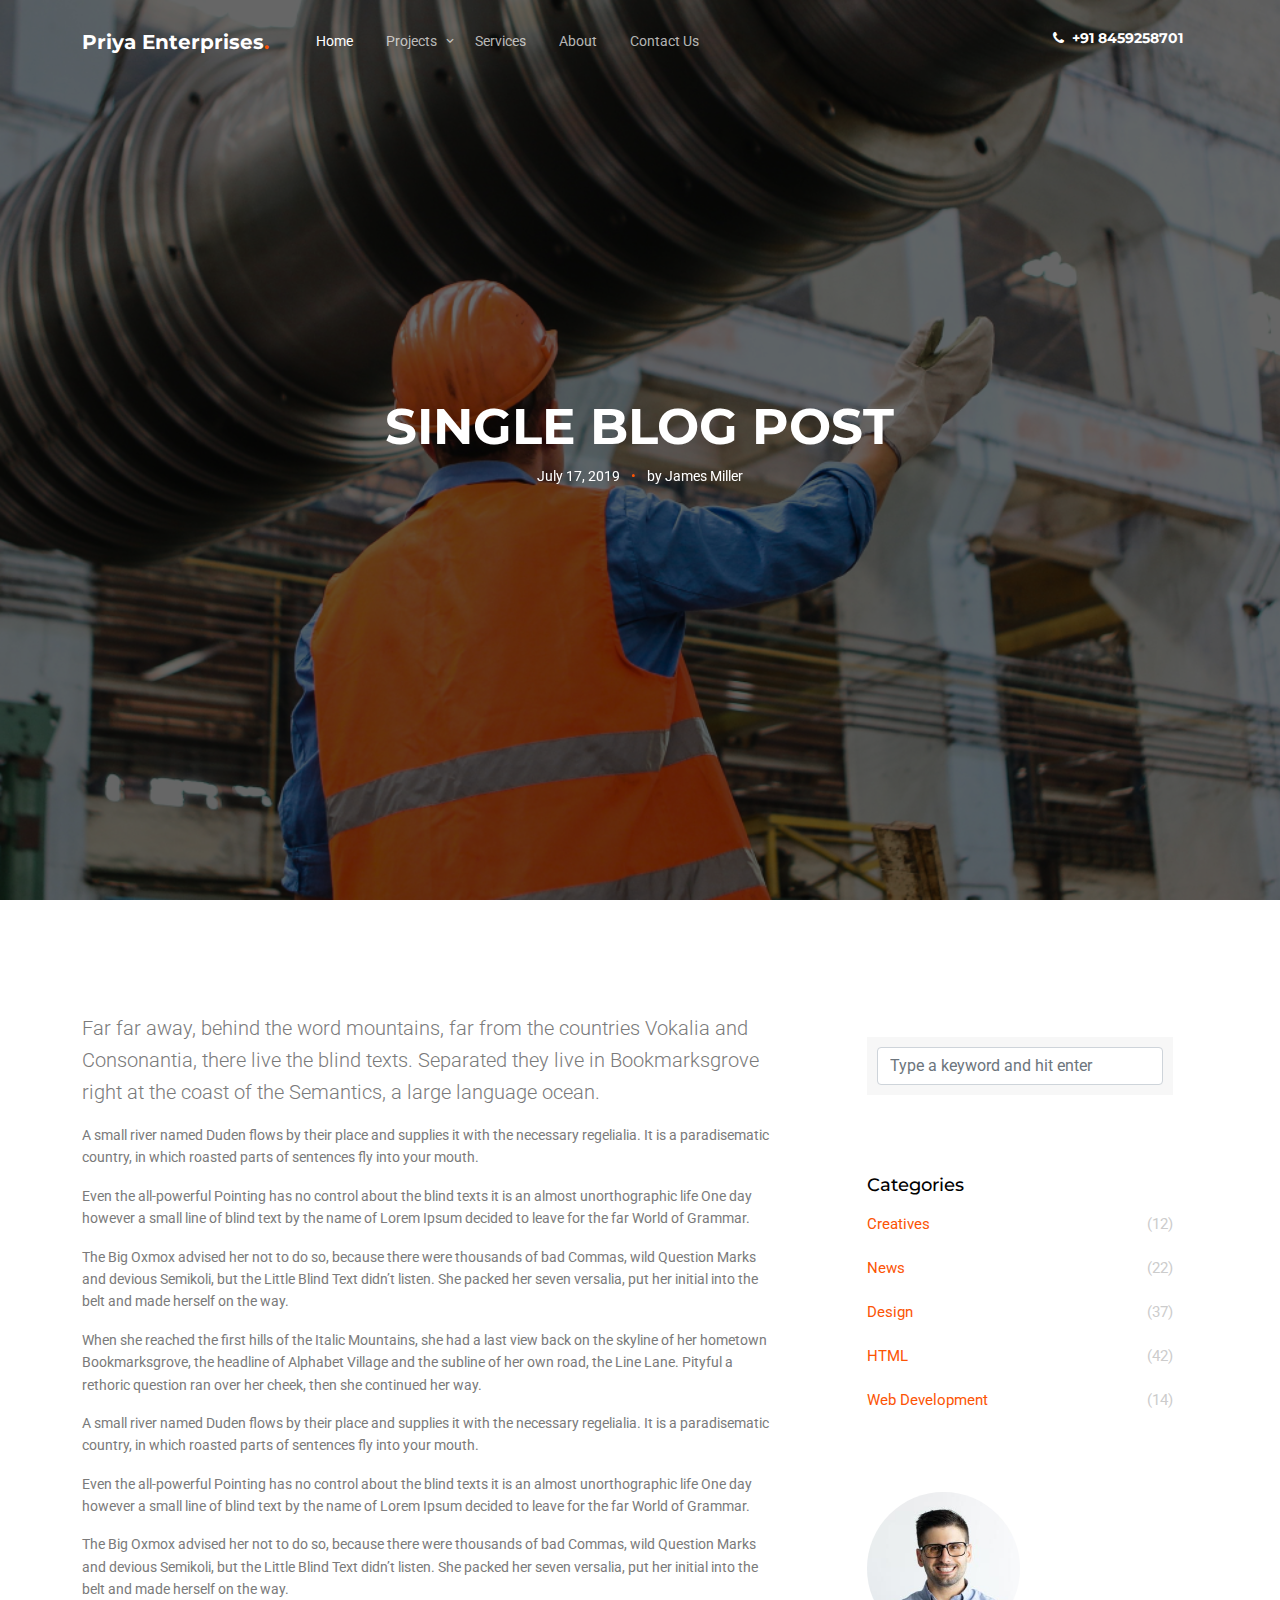
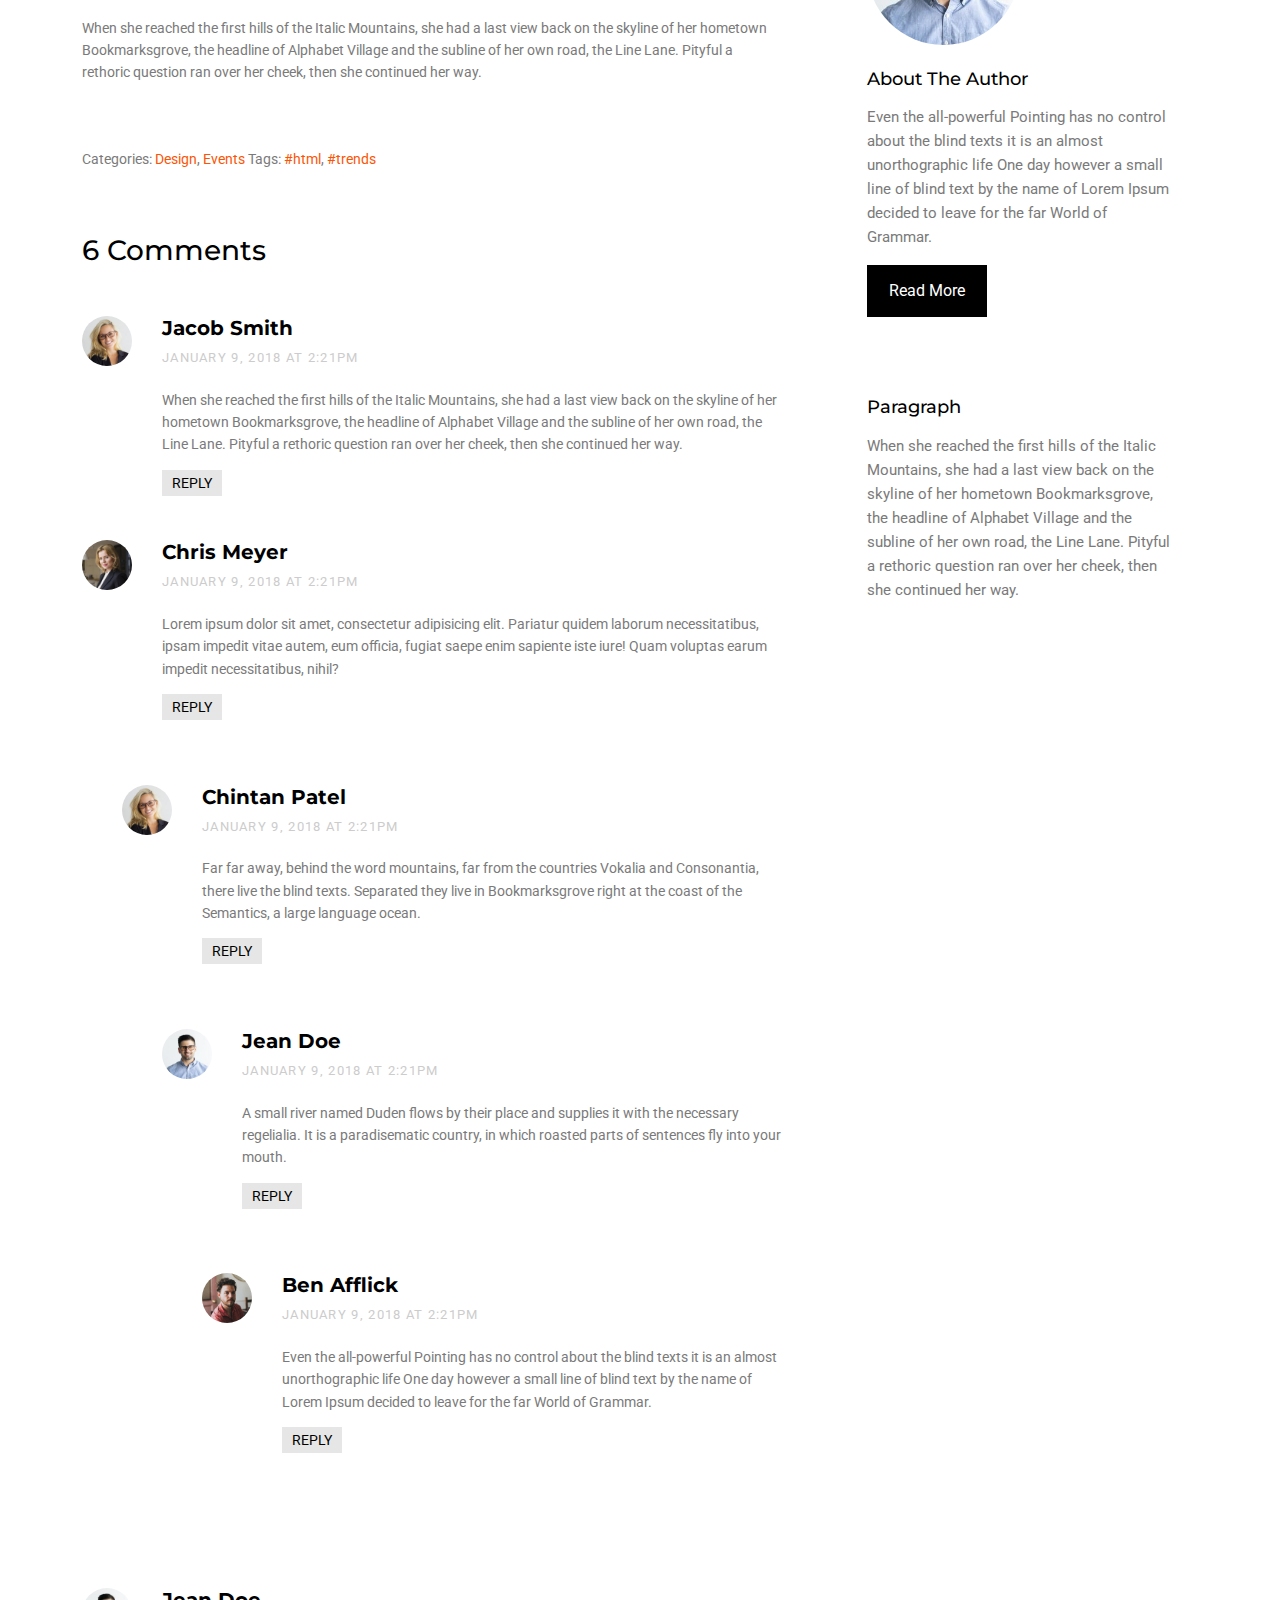
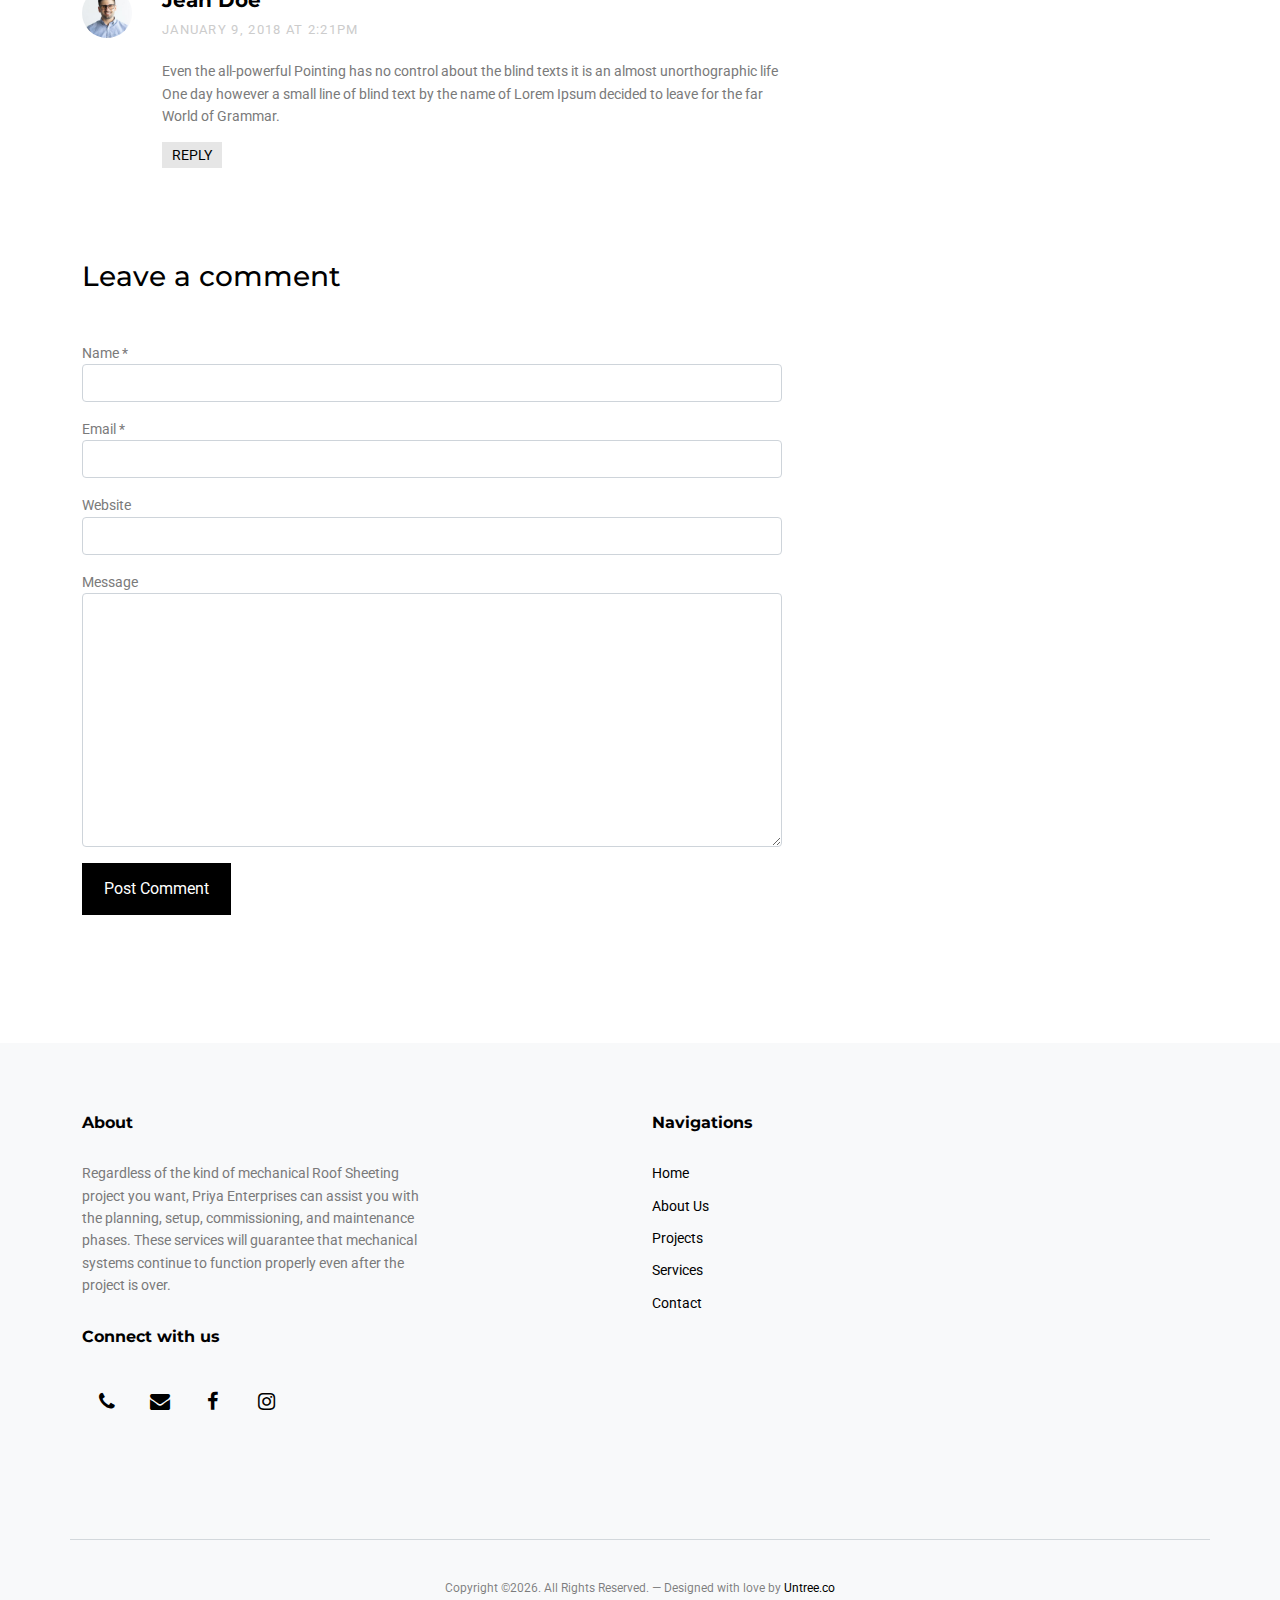
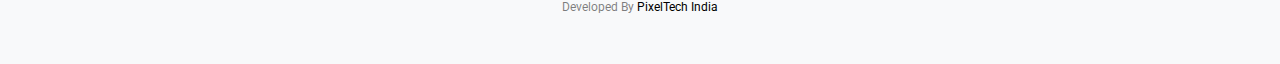
<file: single.html>
<!-- /*
* Template Name: Archiark
* Template Author: Untree.co
* Tempalte URI: https://untree.co/
* License: https://creativecommons.org/licenses/by/3.0/
*/ -->
<!doctype html>
<html lang="en">
<head>
	<!-- Required meta tags -->
	<meta charset="utf-8">
	<meta name="viewport" content="width=device-width, initial-scale=1">
	
	<meta name="author" content="Untree.co">
	<link rel="shortcut icon" href="images/priya_enterprises_icon.png">

	<meta name="description" content="" />
	<meta name="keywords" content="bootstrap, bootstrap5" />
	
	<link rel="preconnect" href="https://fonts.gstatic.com">
	<link href="https://fonts.googleapis.com/css2?family=Montserrat:wght@400;700&family=Roboto&display=swap" rel="stylesheet">

	<link rel="stylesheet" href="fonts/icomoon/style.css">
	<link rel="stylesheet" href="fonts/flaticon/font/flaticon.css">
	<link rel="stylesheet" href="css/tiny-slider.css">
	<link rel="stylesheet" href="css/aos.css">
	<link rel="stylesheet" href="css/glightbox.min.css">
	<link rel="stylesheet" href="css/style.css">

	<title>Priya Enterprises</title>
</head>
<body>

<div class="site-mobile-menu site-navbar-target">
	<div class="site-mobile-menu-header">
		<div class="site-mobile-menu-close">
			<span class="icofont-close js-menu-toggle"></span>
		</div>
	</div>
	<div class="site-mobile-menu-body"></div>
</div>

<nav class="site-nav">
	<div class="container">
		<div class="site-navigation">
			<a href="index.html" class="logo m-0 float-start">Priya Enterprises<span class="text-primary">.</span> </a>

			<ul class="js-clone-nav d-none d-lg-inline-block text-start site-menu float-start">
				<li class="active"><a href="index.html">Home</a></li>
				<li class="has-children">
					<a href="projects.html">Projects</a>
					<ul class="dropdown">
						<li><a href="project-hindalco.html">Hindalco</a></li>
						<li><a href="project-samsung.html">Samsung</a></li>
						<li><a href="project-linde.html">Linde</a></li>
						<li><a href="project-jsw.html">JSW</a></li>
					</ul>
				</li>
				<li><a href="services.html">Services</a></li>
				<li><a href="about.html">About</a></li>
				<li><a href="contact.html">Contact Us</a></li>
			</ul>

			<a href="#" class="burger ml-auto float-end site-menu-toggle light js-menu-toggle d-inline-block d-lg-none" data-toggle="collapse" data-target="#main-navbar">
				<span></span>
			</a>
			<ul class="site-menu float-end">
				<li><a href="tel:8459258701" class="d-flex align-items-center text-white h2 fw-bold"><span class="icon-phone me-2"></span> <span>+91 8459258701</span></a></li>
			</ul>

		</div>
	</div>
</nav>
	
	<div class="hero-2 overlay" style="background-image: url('images/img_7.jpg')">
		<div class="container">
			<div class="row align-items-center justify-content-center">
				<div class="col-lg-10 text-center mx-auto">
					
					<h1 class="heading text-white" data-aos="fade-up">Single Blog Post</h1>
					<p class="text-white" data-aos="fade-up" data-aos-delay="100"><span class="d-block mb-3 text-white" data-aos="fade-up">July 17, 2019 <span class="mx-2 text-primary">&bullet;</span> by James Miller</span></p>
				</div>		
			</div>		
		</div>		
	</div>




	
	<div class="section">
		<div class="container">
			<div class="row">
				<div class="col-md-8 blog-content pe-5">
					<p class="lead">Far far away, behind the word mountains, far from the countries Vokalia and Consonantia, there live the blind texts. Separated they live in Bookmarksgrove right at the coast of the Semantics, a large language ocean.</p>
					<p>A small river named Duden flows by their place and supplies it with the necessary regelialia. It is a paradisematic country, in which roasted parts of sentences fly into your mouth.</p>

					<blockquote><p>Even the all-powerful Pointing has no control about the blind texts it is an almost unorthographic life One day however a small line of blind text by the name of Lorem Ipsum decided to leave for the far World of Grammar.</p></blockquote>

					<p>The Big Oxmox advised her not to do so, because there were thousands of bad Commas, wild Question Marks and devious Semikoli, but the Little Blind Text didn’t listen. She packed her seven versalia, put her initial into the belt and made herself on the way.</p>

					<p>When she reached the first hills of the Italic Mountains, she had a last view back on the skyline of her hometown Bookmarksgrove, the headline of Alphabet Village and the subline of her own road, the Line Lane. Pityful a rethoric question ran over her cheek, then she continued her way.</p>

					<p>A small river named Duden flows by their place and supplies it with the necessary regelialia. It is a paradisematic country, in which roasted parts of sentences fly into your mouth.</p>

					<blockquote><p>Even the all-powerful Pointing has no control about the blind texts it is an almost unorthographic life One day however a small line of blind text by the name of Lorem Ipsum decided to leave for the far World of Grammar.</p></blockquote>

					<p>The Big Oxmox advised her not to do so, because there were thousands of bad Commas, wild Question Marks and devious Semikoli, but the Little Blind Text didn’t listen. She packed her seven versalia, put her initial into the belt and made herself on the way.</p>

					<p>When she reached the first hills of the Italic Mountains, she had a last view back on the skyline of her hometown Bookmarksgrove, the headline of Alphabet Village and the subline of her own road, the Line Lane. Pityful a rethoric question ran over her cheek, then she continued her way.</p>


					<div class="pt-5">
						<p>Categories:  <a href="#">Design</a>, <a href="#">Events</a>  Tags: <a href="#">#html</a>, <a href="#">#trends</a></p>
					</div>


					<div class="pt-5">
						<h3 class="mb-5">6 Comments</h3>
						<ul class="comment-list">
							<li class="comment">
								<div class="vcard bio">
									<img src="images/person_2.jpg" alt="Free Website Template by Free-Template.co">
								</div>
								<div class="comment-body">
									<h3>Jacob Smith</h3>
									<div class="meta">January 9, 2018 at 2:21pm</div>
									<p>When she reached the first hills of the Italic Mountains, she had a last view back on the skyline of her hometown Bookmarksgrove, the headline of Alphabet Village and the subline of her own road, the Line Lane. Pityful a rethoric question ran over her cheek, then she continued her way.</p>
									<p><a href="#" class="reply">Reply</a></p>
								</div>
							</li>

							<li class="comment">
								<div class="vcard bio">
									<img src="images/person_3.jpg" alt="Free Website Template by Free-Template.co">
								</div>
								<div class="comment-body">
									<h3>Chris Meyer</h3>
									<div class="meta">January 9, 2018 at 2:21pm</div>
									<p>Lorem ipsum dolor sit amet, consectetur adipisicing elit. Pariatur quidem laborum necessitatibus, ipsam impedit vitae autem, eum officia, fugiat saepe enim sapiente iste iure! Quam voluptas earum impedit necessitatibus, nihil?</p>
									<p><a href="#" class="reply">Reply</a></p>
								</div>

								<ul class="children">
									<li class="comment">
										<div class="vcard bio">
											<img src="images/person_2.jpg" alt="Free Website Template by Free-Template.co">
										</div>
										<div class="comment-body">
											<h3>Chintan Patel</h3>
											<div class="meta">January 9, 2018 at 2:21pm</div>
											<p>Far far away, behind the word mountains, far from the countries Vokalia and Consonantia, there live the blind texts. Separated they live in Bookmarksgrove right at the coast of the Semantics, a large language ocean.</p>
											<p><a href="#" class="reply">Reply</a></p>
										</div>


										<ul class="children">
											<li class="comment">
												<div class="vcard bio">
													<img src="images/person_1.jpg" alt="Free Website Template by Free-Template.co">
												</div>
												<div class="comment-body">
													<h3>Jean Doe</h3>
													<div class="meta">January 9, 2018 at 2:21pm</div>
													<p>A small river named Duden flows by their place and supplies it with the necessary regelialia. It is a paradisematic country, in which roasted parts of sentences fly into your mouth.</p>
													<p><a href="#" class="reply">Reply</a></p>
												</div>

												<ul class="children">
													<li class="comment">
														<div class="vcard bio">
															<img src="images/person_4.jpg" alt="Free Website Template by Free-Template.co">
														</div>
														<div class="comment-body">
															<h3>Ben Afflick</h3>
															<div class="meta">January 9, 2018 at 2:21pm</div>
															<p>Even the all-powerful Pointing has no control about the blind texts it is an almost unorthographic life One day however a small line of blind text by the name of Lorem Ipsum decided to leave for the far World of Grammar.</p>
															<p><a href="#" class="reply">Reply</a></p>
														</div>
													</li>
												</ul>
											</li>
										</ul>
									</li>
								</ul>
							</li>

							<li class="comment">
								<div class="vcard bio">
									<img src="images/person_1.jpg" alt="Free Website Template by Free-Template.co">
								</div>
								<div class="comment-body">
									<h3>Jean Doe</h3>
									<div class="meta">January 9, 2018 at 2:21pm</div>
									<p>Even the all-powerful Pointing has no control about the blind texts it is an almost unorthographic life One day however a small line of blind text by the name of Lorem Ipsum decided to leave for the far World of Grammar.</p>
									<p><a href="#" class="reply">Reply</a></p>
								</div>
							</li>
						</ul>
						<!-- END comment-list -->

						<div class="comment-form-wrap pt-5">
							<h3 class="mb-5">Leave a comment</h3>
							<form action="#" class="">
								<div class="mb-3">
									<label for="name">Name *</label>
									<input type="text" class="form-control" id="name">
								</div>
								<div class="mb-3">
									<label for="email">Email *</label>
									<input type="email" class="form-control" id="email">
								</div>
								<div class="mb-3">
									<label for="website">Website</label>
									<input type="url" class="form-control" id="website">
								</div>

								<div class="mb-3">
									<label for="message">Message</label>
									<textarea name="" id="message" cols="30" rows="10" class="form-control"></textarea>
								</div>
								<div class="mb-3">
									<input type="submit" value="Post Comment" class="btn btn-primary btn-md text-white">
								</div>

							</form>
						</div>
					</div>

				</div>
				<div class="col-md-4 sidebar">
					<div class="sidebar-box">
						<form action="#" class="search-form">
							<div class="form-group">
								<span class="icon fa fa-search"></span>
								<input type="text" class="form-control" placeholder="Type a keyword and hit enter">
							</div>
						</form>
					</div>
					<div class="sidebar-box">
						<div class="categories">
							<h3>Categories</h3>
							<li><a href="#">Creatives <span>(12)</span></a></li>
							<li><a href="#">News <span>(22)</span></a></li>
							<li><a href="#">Design <span>(37)</span></a></li>
							<li><a href="#">HTML <span>(42)</span></a></li>
							<li><a href="#">Web Development <span>(14)</span></a></li>
						</div>
					</div>
					<div class="sidebar-box">
						<img src="images/person_1.jpg" alt="Free Website Template by Free-Template.co" class="img-fluid mb-4 w-50 rounded-circle">
						<h3 class="text-black">About The Author</h3>
						<p>Even the all-powerful Pointing has no control about the blind texts it is an almost unorthographic life One day however a small line of blind text by the name of Lorem Ipsum decided to leave for the far World of Grammar.</p>
						<p><a href="#" class="btn btn-primary btn-md text-white">Read More</a></p>
					</div>

					<div class="sidebar-box">
						<h3 class="text-black">Paragraph</h3>
						<p>When she reached the first hills of the Italic Mountains, she had a last view back on the skyline of her hometown Bookmarksgrove, the headline of Alphabet Village and the subline of her own road, the Line Lane. Pityful a rethoric question ran over her cheek, then she continued her way.</p>
					</div>
				</div>
			</div>
		</div>
	</div>


	<div class="site-footer bg-light">
		<div class="container">

			<div class="row justify-content-between">
				<div class="col-lg-4">
					<div class="widget">
						<h3 class="line-top">About</h3>
						<p> Regardless of the kind of mechanical Roof Sheeting project you want, Priya Enterprises can assist you with the planning, setup, commissioning, and maintenance phases. These services will guarantee that mechanical systems continue to function properly even after the project is over.</p>

					</div>
					<div class="widget">
						<h3 class="line-top">Connect with us</h3>
						<ul class="social list-unstyled mb-5">
							<li><a href="tel:8459258701"><span class="icon-phone"></span></a></li>
							<li><a href="mailto: priyaenterprises1238@gmail.com"><span class="icon-envelope"></span></a></li>
							<li><a href="https://www.facebook.com/priyaenterprisesofficial"><span class="icon-facebook"></span></a></li>
							<li><a href="https://www.instagram.com/priyaenterprisesofficial"><span class="icon-instagram"></span></a></li>
						</ul>
					</div>
				</div>
				<div class="col-lg-6">
					<div class="row">
						<div class="col-12">
							<div class="widget">
								<h3 class="line-top">Navigations</h3>
							</div>
						</div>
						<div class="col-6 col-sm-6 col-md-4">
							<div class="widget">
								<ul class="links list-unstyled">
									<li><a href="index.html">Home</a></li>
									<li><a href="about.html">About Us</a></li>
									<li><a href="projects.html">Projects</a></li>
									<li><a href="services.html">Services</a></li>
									<li><a href="contact.html">Contact</a></li>
								</ul>
							</div>
						</div>
						<div class="col-6 col-sm-6 col-md-4">
							<div class="widget">
								<ul class="links list-unstyled">
									
									<iframe src="https://www.google.com/maps/embed?pb=!1m18!1m12!1m3!1d119009.44736755315!2d79.16726542962654!3d21.230054949867835!2m3!1f0!2f0!3f0!3m2!1i1024!2i768!4f13.1!3m3!1m2!1s0x3bd4cf65d7f1c8bd%3A0x8e138519dbc36af!2sPriya%20Enterprises!5e0!3m2!1sen!2sin!4v1677470912484!5m2!1sen!2sin" width="400" height="300" style="border:0;" allowfullscreen="" loading="lazy" referrerpolicy="no-referrer-when-downgrade"></iframe>

								</ul>
							</div>
						</div>
						<!-- <div class="col-6 col-sm-6 col-md-4">


						</div> -->
						
						<!-- <div class="col-6 col-sm-6 col-md-4">-->
<!--							<div class="widget">-->
<!--								<ul class="links list-unstyled">-->
<!--									<li><a href="#">Privacy</a></li>-->
<!--									<li><a href="#">FAQ</a></li>-->
<!--									<li><a href="#">Careers</a></li>-->
<!--									<li><a href="#">Process</a></li>-->
<!--									<li><a href="about.html">About Us</a></li>-->
<!--								</ul>-->
<!--							</div>-->
<!--						</div> -->
					</div>
				</div>
			</div>

			<div class="row justify-content-center text-center copyright">
				<div class="col-md-8">
					<p class="small text-black-50">Copyright &copy;<script>document.write(new Date().getFullYear());</script>. All Rights Reserved. &mdash; Designed with love by
						<a href="https://untree.co">Untree.co</a></br>Developed By
						<a href="https://pixeltechindia.com/">PixelTech India</a> <!-- License information: https://untree.co/license/ -->
					</p>
				</div>
			</div>
		</div>
	</div>



	<!-- Preloader -->
	<div id="overlayer"></div>
	<div class="loader">
		<div class="spinner-border" role="status">
			<span class="visually-hidden">Loading...</span>
		</div>
	</div>

	<script src="js/bootstrap.bundle.min.js"></script>
	<script src="js/tiny-slider.js"></script>
	<script src="js/aos.js"></script>
	<script src="js/glightbox.min.js"></script>
	<script src="js/navbar.js"></script>
	<script src="js/counter.js"></script>
	<script src="js/custom.js"></script>
</body>
</html>
</file>
<file: fonts/icomoon/style.css>
@font-face {
  font-family: 'icomoon';
  src:  url('fonts/icomoon.eot?10si43');
  src:  url('fonts/icomoon.eot?10si43#iefix') format('embedded-opentype'),
    url('fonts/icomoon.ttf?10si43') format('truetype'),
    url('fonts/icomoon.woff?10si43') format('woff'),
    url('fonts/icomoon.svg?10si43#icomoon') format('svg');
  font-weight: normal;
  font-style: normal;
}

[class^="icon-"], [class*=" icon-"] {
  /* use !important to prevent issues with browser extensions that change fonts */
  font-family: 'icomoon' !important;
  speak: none;
  font-style: normal;
  font-weight: normal;
  font-variant: normal;
  text-transform: none;
  line-height: 1;

  /* Better Font Rendering =========== */
  -webkit-font-smoothing: antialiased;
  -moz-osx-font-smoothing: grayscale;
}

.icon-asterisk:before {
  content: "\f069";
}
.icon-plus:before {
  content: "\f067";
}
.icon-question:before {
  content: "\f128";
}
.icon-minus:before {
  content: "\f068";
}
.icon-glass:before {
  content: "\f000";
}
.icon-music:before {
  content: "\f001";
}
.icon-search:before {
  content: "\f002";
}
.icon-envelope-o:before {
  content: "\f003";
}
.icon-heart:before {
  content: "\f004";
}
.icon-star:before {
  content: "\f005";
}
.icon-star-o:before {
  content: "\f006";
}
.icon-user:before {
  content: "\f007";
}
.icon-film:before {
  content: "\f008";
}
.icon-th-large:before {
  content: "\f009";
}
.icon-th:before {
  content: "\f00a";
}
.icon-th-list:before {
  content: "\f00b";
}
.icon-check:before {
  content: "\f00c";
}
.icon-close:before {
  content: "\f00d";
}
.icon-remove:before {
  content: "\f00d";
}
.icon-times:before {
  content: "\f00d";
}
.icon-search-plus:before {
  content: "\f00e";
}
.icon-search-minus:before {
  content: "\f010";
}
.icon-power-off:before {
  content: "\f011";
}
.icon-signal:before {
  content: "\f012";
}
.icon-cog:before {
  content: "\f013";
}
.icon-gear:before {
  content: "\f013";
}
.icon-trash-o:before {
  content: "\f014";
}
.icon-home:before {
  content: "\f015";
}
.icon-file-o:before {
  content: "\f016";
}
.icon-clock-o:before {
  content: "\f017";
}
.icon-road:before {
  content: "\f018";
}
.icon-download:before {
  content: "\f019";
}
.icon-arrow-circle-o-down:before {
  content: "\f01a";
}
.icon-arrow-circle-o-up:before {
  content: "\f01b";
}
.icon-inbox:before {
  content: "\f01c";
}
.icon-play-circle-o:before {
  content: "\f01d";
}
.icon-repeat:before {
  content: "\f01e";
}
.icon-rotate-right:before {
  content: "\f01e";
}
.icon-refresh:before {
  content: "\f021";
}
.icon-list-alt:before {
  content: "\f022";
}
.icon-lock:before {
  content: "\f023";
}
.icon-flag:before {
  content: "\f024";
}
.icon-headphones:before {
  content: "\f025";
}
.icon-volume-off:before {
  content: "\f026";
}
.icon-volume-down:before {
  content: "\f027";
}
.icon-volume-up:before {
  content: "\f028";
}
.icon-qrcode:before {
  content: "\f029";
}
.icon-barcode:before {
  content: "\f02a";
}
.icon-tag:before {
  content: "\f02b";
}
.icon-tags:before {
  content: "\f02c";
}
.icon-book:before {
  content: "\f02d";
}
.icon-bookmark:before {
  content: "\f02e";
}
.icon-print:before {
  content: "\f02f";
}
.icon-camera:before {
  content: "\f030";
}
.icon-font:before {
  content: "\f031";
}
.icon-bold:before {
  content: "\f032";
}
.icon-italic:before {
  content: "\f033";
}
.icon-text-height:before {
  content: "\f034";
}
.icon-text-width:before {
  content: "\f035";
}
.icon-align-left:before {
  content: "\f036";
}
.icon-align-center:before {
  content: "\f037";
}
.icon-align-right:before {
  content: "\f038";
}
.icon-align-justify:before {
  content: "\f039";
}
.icon-list:before {
  content: "\f03a";
}
.icon-dedent:before {
  content: "\f03b";
}
.icon-outdent:before {
  content: "\f03b";
}
.icon-indent:before {
  content: "\f03c";
}
.icon-video-camera:before {
  content: "\f03d";
}
.icon-image:before {
  content: "\f03e";
}
.icon-photo:before {
  content: "\f03e";
}
.icon-picture-o:before {
  content: "\f03e";
}
.icon-pencil:before {
  content: "\f040";
}
.icon-map-marker:before {
  content: "\f041";
}
.icon-adjust:before {
  content: "\f042";
}
.icon-tint:before {
  content: "\f043";
}
.icon-edit:before {
  content: "\f044";
}
.icon-pencil-square-o:before {
  content: "\f044";
}
.icon-share-square-o:before {
  content: "\f045";
}
.icon-check-square-o:before {
  content: "\f046";
}
.icon-arrows:before {
  content: "\f047";
}
.icon-step-backward:before {
  content: "\f048";
}
.icon-fast-backward:before {
  content: "\f049";
}
.icon-backward:before {
  content: "\f04a";
}
.icon-play:before {
  content: "\f04b";
}
.icon-pause:before {
  content: "\f04c";
}
.icon-stop:before {
  content: "\f04d";
}
.icon-forward:before {
  content: "\f04e";
}
.icon-fast-forward:before {
  content: "\f050";
}
.icon-step-forward:before {
  content: "\f051";
}
.icon-eject:before {
  content: "\f052";
}
.icon-chevron-left:before {
  content: "\f053";
}
.icon-chevron-right:before {
  content: "\f054";
}
.icon-plus-circle:before {
  content: "\f055";
}
.icon-minus-circle:before {
  content: "\f056";
}
.icon-times-circle:before {
  content: "\f057";
}
.icon-check-circle:before {
  content: "\f058";
}
.icon-question-circle:before {
  content: "\f059";
}
.icon-info-circle:before {
  content: "\f05a";
}
.icon-crosshairs:before {
  content: "\f05b";
}
.icon-times-circle-o:before {
  content: "\f05c";
}
.icon-check-circle-o:before {
  content: "\f05d";
}
.icon-ban:before {
  content: "\f05e";
}
.icon-arrow-left:before {
  content: "\f060";
}
.icon-arrow-right:before {
  content: "\f061";
}
.icon-arrow-up:before {
  content: "\f062";
}
.icon-arrow-down:before {
  content: "\f063";
}
.icon-mail-forward:before {
  content: "\f064";
}
.icon-share:before {
  content: "\f064";
}
.icon-expand:before {
  content: "\f065";
}
.icon-compress:before {
  content: "\f066";
}
.icon-exclamation-circle:before {
  content: "\f06a";
}
.icon-gift:before {
  content: "\f06b";
}
.icon-leaf:before {
  content: "\f06c";
}
.icon-fire:before {
  content: "\f06d";
}
.icon-eye:before {
  content: "\f06e";
}
.icon-eye-slash:before {
  content: "\f070";
}
.icon-exclamation-triangle:before {
  content: "\f071";
}
.icon-warning:before {
  content: "\f071";
}
.icon-plane:before {
  content: "\f072";
}
.icon-calendar:before {
  content: "\f073";
}
.icon-random:before {
  content: "\f074";
}
.icon-comment:before {
  content: "\f075";
}
.icon-magnet:before {
  content: "\f076";
}
.icon-chevron-up:before {
  content: "\f077";
}
.icon-chevron-down:before {
  content: "\f078";
}
.icon-retweet:before {
  content: "\f079";
}
.icon-shopping-cart:before {
  content: "\f07a";
}
.icon-folder:before {
  content: "\f07b";
}
.icon-folder-open:before {
  content: "\f07c";
}
.icon-arrows-v:before {
  content: "\f07d";
}
.icon-arrows-h:before {
  content: "\f07e";
}
.icon-bar-chart:before {
  content: "\f080";
}
.icon-bar-chart-o:before {
  content: "\f080";
}
.icon-twitter-square:before {
  content: "\f081";
}
.icon-facebook-square:before {
  content: "\f082";
}
.icon-camera-retro:before {
  content: "\f083";
}
.icon-key:before {
  content: "\f084";
}
.icon-cogs:before {
  content: "\f085";
}
.icon-gears:before {
  content: "\f085";
}
.icon-comments:before {
  content: "\f086";
}
.icon-thumbs-o-up:before {
  content: "\f087";
}
.icon-thumbs-o-down:before {
  content: "\f088";
}
.icon-star-half:before {
  content: "\f089";
}
.icon-heart-o:before {
  content: "\f08a";
}
.icon-sign-out:before {
  content: "\f08b";
}
.icon-linkedin-square:before {
  content: "\f08c";
}
.icon-thumb-tack:before {
  content: "\f08d";
}
.icon-external-link:before {
  content: "\f08e";
}
.icon-sign-in:before {
  content: "\f090";
}
.icon-trophy:before {
  content: "\f091";
}
.icon-github-square:before {
  content: "\f092";
}
.icon-upload:before {
  content: "\f093";
}
.icon-lemon-o:before {
  content: "\f094";
}
.icon-phone:before {
  content: "\f095";
}
.icon-square-o:before {
  content: "\f096";
}
.icon-bookmark-o:before {
  content: "\f097";
}
.icon-phone-square:before {
  content: "\f098";
}
.icon-twitter:before {
  content: "\f099";
}
.icon-facebook:before {
  content: "\f09a";
}
.icon-facebook-f:before {
  content: "\f09a";
}
.icon-github:before {
  content: "\f09b";
}
.icon-unlock:before {
  content: "\f09c";
}
.icon-credit-card:before {
  content: "\f09d";
}
.icon-feed:before {
  content: "\f09e";
}
.icon-rss:before {
  content: "\f09e";
}
.icon-hdd-o:before {
  content: "\f0a0";
}
.icon-bullhorn:before {
  content: "\f0a1";
}
.icon-bell-o:before {
  content: "\f0a2";
}
.icon-certificate:before {
  content: "\f0a3";
}
.icon-hand-o-right:before {
  content: "\f0a4";
}
.icon-hand-o-left:before {
  content: "\f0a5";
}
.icon-hand-o-up:before {
  content: "\f0a6";
}
.icon-hand-o-down:before {
  content: "\f0a7";
}
.icon-arrow-circle-left:before {
  content: "\f0a8";
}
.icon-arrow-circle-right:before {
  content: "\f0a9";
}
.icon-arrow-circle-up:before {
  content: "\f0aa";
}
.icon-arrow-circle-down:before {
  content: "\f0ab";
}
.icon-globe:before {
  content: "\f0ac";
}
.icon-wrench:before {
  content: "\f0ad";
}
.icon-tasks:before {
  content: "\f0ae";
}
.icon-filter:before {
  content: "\f0b0";
}
.icon-briefcase:before {
  content: "\f0b1";
}
.icon-arrows-alt:before {
  content: "\f0b2";
}
.icon-group:before {
  content: "\f0c0";
}
.icon-users:before {
  content: "\f0c0";
}
.icon-chain:before {
  content: "\f0c1";
}
.icon-link:before {
  content: "\f0c1";
}
.icon-cloud:before {
  content: "\f0c2";
}
.icon-flask:before {
  content: "\f0c3";
}
.icon-cut:before {
  content: "\f0c4";
}
.icon-scissors:before {
  content: "\f0c4";
}
.icon-copy:before {
  content: "\f0c5";
}
.icon-files-o:before {
  content: "\f0c5";
}
.icon-paperclip:before {
  content: "\f0c6";
}
.icon-floppy-o:before {
  content: "\f0c7";
}
.icon-save:before {
  content: "\f0c7";
}
.icon-square:before {
  content: "\f0c8";
}
.icon-bars:before {
  content: "\f0c9";
}
.icon-navicon:before {
  content: "\f0c9";
}
.icon-reorder:before {
  content: "\f0c9";
}
.icon-list-ul:before {
  content: "\f0ca";
}
.icon-list-ol:before {
  content: "\f0cb";
}
.icon-strikethrough:before {
  content: "\f0cc";
}
.icon-underline:before {
  content: "\f0cd";
}
.icon-table:before {
  content: "\f0ce";
}
.icon-magic:before {
  content: "\f0d0";
}
.icon-truck:before {
  content: "\f0d1";
}
.icon-pinterest:before {
  content: "\f0d2";
}
.icon-pinterest-square:before {
  content: "\f0d3";
}
.icon-google-plus-square:before {
  content: "\f0d4";
}
.icon-google-plus:before {
  content: "\f0d5";
}
.icon-money:before {
  content: "\f0d6";
}
.icon-caret-down:before {
  content: "\f0d7";
}
.icon-caret-up:before {
  content: "\f0d8";
}
.icon-caret-left:before {
  content: "\f0d9";
}
.icon-caret-right:before {
  content: "\f0da";
}
.icon-columns:before {
  content: "\f0db";
}
.icon-sort:before {
  content: "\f0dc";
}
.icon-unsorted:before {
  content: "\f0dc";
}
.icon-sort-desc:before {
  content: "\f0dd";
}
.icon-sort-down:before {
  content: "\f0dd";
}
.icon-sort-asc:before {
  content: "\f0de";
}
.icon-sort-up:before {
  content: "\f0de";
}
.icon-envelope:before {
  content: "\f0e0";
}
.icon-linkedin:before {
  content: "\f0e1";
}
.icon-rotate-left:before {
  content: "\f0e2";
}
.icon-undo:before {
  content: "\f0e2";
}
.icon-gavel:before {
  content: "\f0e3";
}
.icon-legal:before {
  content: "\f0e3";
}
.icon-dashboard:before {
  content: "\f0e4";
}
.icon-tachometer:before {
  content: "\f0e4";
}
.icon-comment-o:before {
  content: "\f0e5";
}
.icon-comments-o:before {
  content: "\f0e6";
}
.icon-bolt:before {
  content: "\f0e7";
}
.icon-flash:before {
  content: "\f0e7";
}
.icon-sitemap:before {
  content: "\f0e8";
}
.icon-umbrella:before {
  content: "\f0e9";
}
.icon-clipboard:before {
  content: "\f0ea";
}
.icon-paste:before {
  content: "\f0ea";
}
.icon-lightbulb-o:before {
  content: "\f0eb";
}
.icon-exchange:before {
  content: "\f0ec";
}
.icon-cloud-download:before {
  content: "\f0ed";
}
.icon-cloud-upload:before {
  content: "\f0ee";
}
.icon-user-md:before {
  content: "\f0f0";
}
.icon-stethoscope:before {
  content: "\f0f1";
}
.icon-suitcase:before {
  content: "\f0f2";
}
.icon-bell:before {
  content: "\f0f3";
}
.icon-coffee:before {
  content: "\f0f4";
}
.icon-cutlery:before {
  content: "\f0f5";
}
.icon-file-text-o:before {
  content: "\f0f6";
}
.icon-building-o:before {
  content: "\f0f7";
}
.icon-hospital-o:before {
  content: "\f0f8";
}
.icon-ambulance:before {
  content: "\f0f9";
}
.icon-medkit:before {
  content: "\f0fa";
}
.icon-fighter-jet:before {
  content: "\f0fb";
}
.icon-beer:before {
  content: "\f0fc";
}
.icon-h-square:before {
  content: "\f0fd";
}
.icon-plus-square:before {
  content: "\f0fe";
}
.icon-angle-double-left:before {
  content: "\f100";
}
.icon-angle-double-right:before {
  content: "\f101";
}
.icon-angle-double-up:before {
  content: "\f102";
}
.icon-angle-double-down:before {
  content: "\f103";
}
.icon-angle-left:before {
  content: "\f104";
}
.icon-angle-right:before {
  content: "\f105";
}
.icon-angle-up:before {
  content: "\f106";
}
.icon-angle-down:before {
  content: "\f107";
}
.icon-desktop:before {
  content: "\f108";
}
.icon-laptop:before {
  content: "\f109";
}
.icon-tablet:before {
  content: "\f10a";
}
.icon-mobile:before {
  content: "\f10b";
}
.icon-mobile-phone:before {
  content: "\f10b";
}
.icon-circle-o:before {
  content: "\f10c";
}
.icon-quote-left:before {
  content: "\f10d";
}
.icon-quote-right:before {
  content: "\f10e";
}
.icon-spinner:before {
  content: "\f110";
}
.icon-circle:before {
  content: "\f111";
}
.icon-mail-reply:before {
  content: "\f112";
}
.icon-reply:before {
  content: "\f112";
}
.icon-github-alt:before {
  content: "\f113";
}
.icon-folder-o:before {
  content: "\f114";
}
.icon-folder-open-o:before {
  content: "\f115";
}
.icon-smile-o:before {
  content: "\f118";
}
.icon-frown-o:before {
  content: "\f119";
}
.icon-meh-o:before {
  content: "\f11a";
}
.icon-gamepad:before {
  content: "\f11b";
}
.icon-keyboard-o:before {
  content: "\f11c";
}
.icon-flag-o:before {
  content: "\f11d";
}
.icon-flag-checkered:before {
  content: "\f11e";
}
.icon-terminal:before {
  content: "\f120";
}
.icon-code:before {
  content: "\f121";
}
.icon-mail-reply-all:before {
  content: "\f122";
}
.icon-reply-all:before {
  content: "\f122";
}
.icon-star-half-empty:before {
  content: "\f123";
}
.icon-star-half-full:before {
  content: "\f123";
}
.icon-star-half-o:before {
  content: "\f123";
}
.icon-location-arrow:before {
  content: "\f124";
}
.icon-crop:before {
  content: "\f125";
}
.icon-code-fork:before {
  content: "\f126";
}
.icon-chain-broken:before {
  content: "\f127";
}
.icon-unlink:before {
  content: "\f127";
}
.icon-info:before {
  content: "\f129";
}
.icon-exclamation:before {
  content: "\f12a";
}
.icon-superscript:before {
  content: "\f12b";
}
.icon-subscript:before {
  content: "\f12c";
}
.icon-eraser:before {
  content: "\f12d";
}
.icon-puzzle-piece:before {
  content: "\f12e";
}
.icon-microphone:before {
  content: "\f130";
}
.icon-microphone-slash:before {
  content: "\f131";
}
.icon-shield:before {
  content: "\f132";
}
.icon-calendar-o:before {
  content: "\f133";
}
.icon-fire-extinguisher:before {
  content: "\f134";
}
.icon-rocket:before {
  content: "\f135";
}
.icon-maxcdn:before {
  content: "\f136";
}
.icon-chevron-circle-left:before {
  content: "\f137";
}
.icon-chevron-circle-right:before {
  content: "\f138";
}
.icon-chevron-circle-up:before {
  content: "\f139";
}
.icon-chevron-circle-down:before {
  content: "\f13a";
}
.icon-html5:before {
  content: "\f13b";
}
.icon-css3:before {
  content: "\f13c";
}
.icon-anchor:before {
  content: "\f13d";
}
.icon-unlock-alt:before {
  content: "\f13e";
}
.icon-bullseye:before {
  content: "\f140";
}
.icon-ellipsis-h:before {
  content: "\f141";
}
.icon-ellipsis-v:before {
  content: "\f142";
}
.icon-rss-square:before {
  content: "\f143";
}
.icon-play-circle:before {
  content: "\f144";
}
.icon-ticket:before {
  content: "\f145";
}
.icon-minus-square:before {
  content: "\f146";
}
.icon-minus-square-o:before {
  content: "\f147";
}
.icon-level-up:before {
  content: "\f148";
}
.icon-level-down:before {
  content: "\f149";
}
.icon-check-square:before {
  content: "\f14a";
}
.icon-pencil-square:before {
  content: "\f14b";
}
.icon-external-link-square:before {
  content: "\f14c";
}
.icon-share-square:before {
  content: "\f14d";
}
.icon-compass:before {
  content: "\f14e";
}
.icon-caret-square-o-down:before {
  content: "\f150";
}
.icon-toggle-down:before {
  content: "\f150";
}
.icon-caret-square-o-up:before {
  content: "\f151";
}
.icon-toggle-up:before {
  content: "\f151";
}
.icon-caret-square-o-right:before {
  content: "\f152";
}
.icon-toggle-right:before {
  content: "\f152";
}
.icon-eur:before {
  content: "\f153";
}
.icon-euro:before {
  content: "\f153";
}
.icon-gbp:before {
  content: "\f154";
}
.icon-dollar:before {
  content: "\f155";
}
.icon-usd:before {
  content: "\f155";
}
.icon-inr:before {
  content: "\f156";
}
.icon-rupee:before {
  content: "\f156";
}
.icon-cny:before {
  content: "\f157";
}
.icon-jpy:before {
  content: "\f157";
}
.icon-rmb:before {
  content: "\f157";
}
.icon-yen:before {
  content: "\f157";
}
.icon-rouble:before {
  content: "\f158";
}
.icon-rub:before {
  content: "\f158";
}
.icon-ruble:before {
  content: "\f158";
}
.icon-krw:before {
  content: "\f159";
}
.icon-won:before {
  content: "\f159";
}
.icon-bitcoin:before {
  content: "\f15a";
}
.icon-btc:before {
  content: "\f15a";
}
.icon-file:before {
  content: "\f15b";
}
.icon-file-text:before {
  content: "\f15c";
}
.icon-sort-alpha-asc:before {
  content: "\f15d";
}
.icon-sort-alpha-desc:before {
  content: "\f15e";
}
.icon-sort-amount-asc:before {
  content: "\f160";
}
.icon-sort-amount-desc:before {
  content: "\f161";
}
.icon-sort-numeric-asc:before {
  content: "\f162";
}
.icon-sort-numeric-desc:before {
  content: "\f163";
}
.icon-thumbs-up:before {
  content: "\f164";
}
.icon-thumbs-down:before {
  content: "\f165";
}
.icon-youtube-square:before {
  content: "\f166";
}
.icon-youtube:before {
  content: "\f167";
}
.icon-xing:before {
  content: "\f168";
}
.icon-xing-square:before {
  content: "\f169";
}
.icon-youtube-play:before {
  content: "\f16a";
}
.icon-dropbox:before {
  content: "\f16b";
}
.icon-stack-overflow:before {
  content: "\f16c";
}
.icon-instagram:before {
  content: "\f16d";
}
.icon-flickr:before {
  content: "\f16e";
}
.icon-adn:before {
  content: "\f170";
}
.icon-bitbucket:before {
  content: "\f171";
}
.icon-bitbucket-square:before {
  content: "\f172";
}
.icon-tumblr:before {
  content: "\f173";
}
.icon-tumblr-square:before {
  content: "\f174";
}
.icon-long-arrow-down:before {
  content: "\f175";
}
.icon-long-arrow-up:before {
  content: "\f176";
}
.icon-long-arrow-left:before {
  content: "\f177";
}
.icon-long-arrow-right:before {
  content: "\f178";
}
.icon-apple:before {
  content: "\f179";
}
.icon-windows:before {
  content: "\f17a";
}
.icon-android:before {
  content: "\f17b";
}
.icon-linux:before {
  content: "\f17c";
}
.icon-dribbble:before {
  content: "\f17d";
}
.icon-skype:before {
  content: "\f17e";
}
.icon-foursquare:before {
  content: "\f180";
}
.icon-trello:before {
  content: "\f181";
}
.icon-female:before {
  content: "\f182";
}
.icon-male:before {
  content: "\f183";
}
.icon-gittip:before {
  content: "\f184";
}
.icon-gratipay:before {
  content: "\f184";
}
.icon-sun-o:before {
  content: "\f185";
}
.icon-moon-o:before {
  content: "\f186";
}
.icon-archive:before {
  content: "\f187";
}
.icon-bug:before {
  content: "\f188";
}
.icon-vk:before {
  content: "\f189";
}
.icon-weibo:before {
  content: "\f18a";
}
.icon-renren:before {
  content: "\f18b";
}
.icon-pagelines:before {
  content: "\f18c";
}
.icon-stack-exchange:before {
  content: "\f18d";
}
.icon-arrow-circle-o-right:before {
  content: "\f18e";
}
.icon-arrow-circle-o-left:before {
  content: "\f190";
}
.icon-caret-square-o-left:before {
  content: "\f191";
}
.icon-toggle-left:before {
  content: "\f191";
}
.icon-dot-circle-o:before {
  content: "\f192";
}
.icon-wheelchair:before {
  content: "\f193";
}
.icon-vimeo-square:before {
  content: "\f194";
}
.icon-try:before {
  content: "\f195";
}
.icon-turkish-lira:before {
  content: "\f195";
}
.icon-plus-square-o:before {
  content: "\f196";
}
.icon-space-shuttle:before {
  content: "\f197";
}
.icon-slack:before {
  content: "\f198";
}
.icon-envelope-square:before {
  content: "\f199";
}
.icon-wordpress:before {
  content: "\f19a";
}
.icon-openid:before {
  content: "\f19b";
}
.icon-bank:before {
  content: "\f19c";
}
.icon-institution:before {
  content: "\f19c";
}
.icon-university:before {
  content: "\f19c";
}
.icon-graduation-cap:before {
  content: "\f19d";
}
.icon-mortar-board:before {
  content: "\f19d";
}
.icon-yahoo:before {
  content: "\f19e";
}
.icon-google:before {
  content: "\f1a0";
}
.icon-reddit:before {
  content: "\f1a1";
}
.icon-reddit-square:before {
  content: "\f1a2";
}
.icon-stumbleupon-circle:before {
  content: "\f1a3";
}
.icon-stumbleupon:before {
  content: "\f1a4";
}
.icon-delicious:before {
  content: "\f1a5";
}
.icon-digg:before {
  content: "\f1a6";
}
.icon-pied-piper-pp:before {
  content: "\f1a7";
}
.icon-pied-piper-alt:before {
  content: "\f1a8";
}
.icon-drupal:before {
  content: "\f1a9";
}
.icon-joomla:before {
  content: "\f1aa";
}
.icon-language:before {
  content: "\f1ab";
}
.icon-fax:before {
  content: "\f1ac";
}
.icon-building:before {
  content: "\f1ad";
}
.icon-child:before {
  content: "\f1ae";
}
.icon-paw:before {
  content: "\f1b0";
}
.icon-spoon:before {
  content: "\f1b1";
}
.icon-cube:before {
  content: "\f1b2";
}
.icon-cubes:before {
  content: "\f1b3";
}
.icon-behance:before {
  content: "\f1b4";
}
.icon-behance-square:before {
  content: "\f1b5";
}
.icon-steam:before {
  content: "\f1b6";
}
.icon-steam-square:before {
  content: "\f1b7";
}
.icon-recycle:before {
  content: "\f1b8";
}
.icon-automobile:before {
  content: "\f1b9";
}
.icon-car:before {
  content: "\f1b9";
}
.icon-cab:before {
  content: "\f1ba";
}
.icon-taxi:before {
  content: "\f1ba";
}
.icon-tree:before {
  content: "\f1bb";
}
.icon-spotify:before {
  content: "\f1bc";
}
.icon-deviantart:before {
  content: "\f1bd";
}
.icon-soundcloud:before {
  content: "\f1be";
}
.icon-database:before {
  content: "\f1c0";
}
.icon-file-pdf-o:before {
  content: "\f1c1";
}
.icon-file-word-o:before {
  content: "\f1c2";
}
.icon-file-excel-o:before {
  content: "\f1c3";
}
.icon-file-powerpoint-o:before {
  content: "\f1c4";
}
.icon-file-image-o:before {
  content: "\f1c5";
}
.icon-file-photo-o:before {
  content: "\f1c5";
}
.icon-file-picture-o:before {
  content: "\f1c5";
}
.icon-file-archive-o:before {
  content: "\f1c6";
}
.icon-file-zip-o:before {
  content: "\f1c6";
}
.icon-file-audio-o:before {
  content: "\f1c7";
}
.icon-file-sound-o:before {
  content: "\f1c7";
}
.icon-file-movie-o:before {
  content: "\f1c8";
}
.icon-file-video-o:before {
  content: "\f1c8";
}
.icon-file-code-o:before {
  content: "\f1c9";
}
.icon-vine:before {
  content: "\f1ca";
}
.icon-codepen:before {
  content: "\f1cb";
}
.icon-jsfiddle:before {
  content: "\f1cc";
}
.icon-life-bouy:before {
  content: "\f1cd";
}
.icon-life-buoy:before {
  content: "\f1cd";
}
.icon-life-ring:before {
  content: "\f1cd";
}
.icon-life-saver:before {
  content: "\f1cd";
}
.icon-support:before {
  content: "\f1cd";
}
.icon-circle-o-notch:before {
  content: "\f1ce";
}
.icon-ra:before {
  content: "\f1d0";
}
.icon-rebel:before {
  content: "\f1d0";
}
.icon-resistance:before {
  content: "\f1d0";
}
.icon-empire:before {
  content: "\f1d1";
}
.icon-ge:before {
  content: "\f1d1";
}
.icon-git-square:before {
  content: "\f1d2";
}
.icon-git:before {
  content: "\f1d3";
}
.icon-hacker-news:before {
  content: "\f1d4";
}
.icon-y-combinator-square:before {
  content: "\f1d4";
}
.icon-yc-square:before {
  content: "\f1d4";
}
.icon-tencent-weibo:before {
  content: "\f1d5";
}
.icon-qq:before {
  content: "\f1d6";
}
.icon-wechat:before {
  content: "\f1d7";
}
.icon-weixin:before {
  content: "\f1d7";
}
.icon-paper-plane:before {
  content: "\f1d8";
}
.icon-send:before {
  content: "\f1d8";
}
.icon-paper-plane-o:before {
  content: "\f1d9";
}
.icon-send-o:before {
  content: "\f1d9";
}
.icon-history:before {
  content: "\f1da";
}
.icon-circle-thin:before {
  content: "\f1db";
}
.icon-header:before {
  content: "\f1dc";
}
.icon-paragraph:before {
  content: "\f1dd";
}
.icon-sliders:before {
  content: "\f1de";
}
.icon-share-alt:before {
  content: "\f1e0";
}
.icon-share-alt-square:before {
  content: "\f1e1";
}
.icon-bomb:before {
  content: "\f1e2";
}
.icon-futbol-o:before {
  content: "\f1e3";
}
.icon-soccer-ball-o:before {
  content: "\f1e3";
}
.icon-tty:before {
  content: "\f1e4";
}
.icon-binoculars:before {
  content: "\f1e5";
}
.icon-plug:before {
  content: "\f1e6";
}
.icon-slideshare:before {
  content: "\f1e7";
}
.icon-twitch:before {
  content: "\f1e8";
}
.icon-yelp:before {
  content: "\f1e9";
}
.icon-newspaper-o:before {
  content: "\f1ea";
}
.icon-wifi:before {
  content: "\f1eb";
}
.icon-calculator:before {
  content: "\f1ec";
}
.icon-paypal:before {
  content: "\f1ed";
}
.icon-google-wallet:before {
  content: "\f1ee";
}
.icon-cc-visa:before {
  content: "\f1f0";
}
.icon-cc-mastercard:before {
  content: "\f1f1";
}
.icon-cc-discover:before {
  content: "\f1f2";
}
.icon-cc-amex:before {
  content: "\f1f3";
}
.icon-cc-paypal:before {
  content: "\f1f4";
}
.icon-cc-stripe:before {
  content: "\f1f5";
}
.icon-bell-slash:before {
  content: "\f1f6";
}
.icon-bell-slash-o:before {
  content: "\f1f7";
}
.icon-trash:before {
  content: "\f1f8";
}
.icon-copyright:before {
  content: "\f1f9";
}
.icon-at:before {
  content: "\f1fa";
}
.icon-eyedropper:before {
  content: "\f1fb";
}
.icon-paint-brush:before {
  content: "\f1fc";
}
.icon-birthday-cake:before {
  content: "\f1fd";
}
.icon-area-chart:before {
  content: "\f1fe";
}
.icon-pie-chart:before {
  content: "\f200";
}
.icon-line-chart:before {
  content: "\f201";
}
.icon-lastfm:before {
  content: "\f202";
}
.icon-lastfm-square:before {
  content: "\f203";
}
.icon-toggle-off:before {
  content: "\f204";
}
.icon-toggle-on:before {
  content: "\f205";
}
.icon-bicycle:before {
  content: "\f206";
}
.icon-bus:before {
  content: "\f207";
}
.icon-ioxhost:before {
  content: "\f208";
}
.icon-angellist:before {
  content: "\f209";
}
.icon-cc:before {
  content: "\f20a";
}
.icon-ils:before {
  content: "\f20b";
}
.icon-shekel:before {
  content: "\f20b";
}
.icon-sheqel:before {
  content: "\f20b";
}
.icon-meanpath:before {
  content: "\f20c";
}
.icon-buysellads:before {
  content: "\f20d";
}
.icon-connectdevelop:before {
  content: "\f20e";
}
.icon-dashcube:before {
  content: "\f210";
}
.icon-forumbee:before {
  content: "\f211";
}
.icon-leanpub:before {
  content: "\f212";
}
.icon-sellsy:before {
  content: "\f213";
}
.icon-shirtsinbulk:before {
  content: "\f214";
}
.icon-simplybuilt:before {
  content: "\f215";
}
.icon-skyatlas:before {
  content: "\f216";
}
.icon-cart-plus:before {
  content: "\f217";
}
.icon-cart-arrow-down:before {
  content: "\f218";
}
.icon-diamond:before {
  content: "\f219";
}
.icon-ship:before {
  content: "\f21a";
}
.icon-user-secret:before {
  content: "\f21b";
}
.icon-motorcycle:before {
  content: "\f21c";
}
.icon-street-view:before {
  content: "\f21d";
}
.icon-heartbeat:before {
  content: "\f21e";
}
.icon-venus:before {
  content: "\f221";
}
.icon-mars:before {
  content: "\f222";
}
.icon-mercury:before {
  content: "\f223";
}
.icon-intersex:before {
  content: "\f224";
}
.icon-transgender:before {
  content: "\f224";
}
.icon-transgender-alt:before {
  content: "\f225";
}
.icon-venus-double:before {
  content: "\f226";
}
.icon-mars-double:before {
  content: "\f227";
}
.icon-venus-mars:before {
  content: "\f228";
}
.icon-mars-stroke:before {
  content: "\f229";
}
.icon-mars-stroke-v:before {
  content: "\f22a";
}
.icon-mars-stroke-h:before {
  content: "\f22b";
}
.icon-neuter:before {
  content: "\f22c";
}
.icon-genderless:before {
  content: "\f22d";
}
.icon-facebook-official:before {
  content: "\f230";
}
.icon-pinterest-p:before {
  content: "\f231";
}
.icon-whatsapp:before {
  content: "\f232";
}
.icon-server:before {
  content: "\f233";
}
.icon-user-plus:before {
  content: "\f234";
}
.icon-user-times:before {
  content: "\f235";
}
.icon-bed:before {
  content: "\f236";
}
.icon-hotel:before {
  content: "\f236";
}
.icon-viacoin:before {
  content: "\f237";
}
.icon-train:before {
  content: "\f238";
}
.icon-subway:before {
  content: "\f239";
}
.icon-medium:before {
  content: "\f23a";
}
.icon-y-combinator:before {
  content: "\f23b";
}
.icon-yc:before {
  content: "\f23b";
}
.icon-optin-monster:before {
  content: "\f23c";
}
.icon-opencart:before {
  content: "\f23d";
}
.icon-expeditedssl:before {
  content: "\f23e";
}
.icon-battery:before {
  content: "\f240";
}
.icon-battery-4:before {
  content: "\f240";
}
.icon-battery-full:before {
  content: "\f240";
}
.icon-battery-3:before {
  content: "\f241";
}
.icon-battery-three-quarters:before {
  content: "\f241";
}
.icon-battery-2:before {
  content: "\f242";
}
.icon-battery-half:before {
  content: "\f242";
}
.icon-battery-1:before {
  content: "\f243";
}
.icon-battery-quarter:before {
  content: "\f243";
}
.icon-battery-0:before {
  content: "\f244";
}
.icon-battery-empty:before {
  content: "\f244";
}
.icon-mouse-pointer:before {
  content: "\f245";
}
.icon-i-cursor:before {
  content: "\f246";
}
.icon-object-group:before {
  content: "\f247";
}
.icon-object-ungroup:before {
  content: "\f248";
}
.icon-sticky-note:before {
  content: "\f249";
}
.icon-sticky-note-o:before {
  content: "\f24a";
}
.icon-cc-jcb:before {
  content: "\f24b";
}
.icon-cc-diners-club:before {
  content: "\f24c";
}
.icon-clone:before {
  content: "\f24d";
}
.icon-balance-scale:before {
  content: "\f24e";
}
.icon-hourglass-o:before {
  content: "\f250";
}
.icon-hourglass-1:before {
  content: "\f251";
}
.icon-hourglass-start:before {
  content: "\f251";
}
.icon-hourglass-2:before {
  content: "\f252";
}
.icon-hourglass-half:before {
  content: "\f252";
}
.icon-hourglass-3:before {
  content: "\f253";
}
.icon-hourglass-end:before {
  content: "\f253";
}
.icon-hourglass:before {
  content: "\f254";
}
.icon-hand-grab-o:before {
  content: "\f255";
}
.icon-hand-rock-o:before {
  content: "\f255";
}
.icon-hand-paper-o:before {
  content: "\f256";
}
.icon-hand-stop-o:before {
  content: "\f256";
}
.icon-hand-scissors-o:before {
  content: "\f257";
}
.icon-hand-lizard-o:before {
  content: "\f258";
}
.icon-hand-spock-o:before {
  content: "\f259";
}
.icon-hand-pointer-o:before {
  content: "\f25a";
}
.icon-hand-peace-o:before {
  content: "\f25b";
}
.icon-trademark:before {
  content: "\f25c";
}
.icon-registered:before {
  content: "\f25d";
}
.icon-creative-commons:before {
  content: "\f25e";
}
.icon-gg:before {
  content: "\f260";
}
.icon-gg-circle:before {
  content: "\f261";
}
.icon-tripadvisor:before {
  content: "\f262";
}
.icon-odnoklassniki:before {
  content: "\f263";
}
.icon-odnoklassniki-square:before {
  content: "\f264";
}
.icon-get-pocket:before {
  content: "\f265";
}
.icon-wikipedia-w:before {
  content: "\f266";
}
.icon-safari:before {
  content: "\f267";
}
.icon-chrome:before {
  content: "\f268";
}
.icon-firefox:before {
  content: "\f269";
}
.icon-opera:before {
  content: "\f26a";
}
.icon-internet-explorer:before {
  content: "\f26b";
}
.icon-television:before {
  content: "\f26c";
}
.icon-tv:before {
  content: "\f26c";
}
.icon-contao:before {
  content: "\f26d";
}
.icon-500px:before {
  content: "\f26e";
}
.icon-amazon:before {
  content: "\f270";
}
.icon-calendar-plus-o:before {
  content: "\f271";
}
.icon-calendar-minus-o:before {
  content: "\f272";
}
.icon-calendar-times-o:before {
  content: "\f273";
}
.icon-calendar-check-o:before {
  content: "\f274";
}
.icon-industry:before {
  content: "\f275";
}
.icon-map-pin:before {
  content: "\f276";
}
.icon-map-signs:before {
  content: "\f277";
}
.icon-map-o:before {
  content: "\f278";
}
.icon-map:before {
  content: "\f279";
}
.icon-commenting:before {
  content: "\f27a";
}
.icon-commenting-o:before {
  content: "\f27b";
}
.icon-houzz:before {
  content: "\f27c";
}
.icon-vimeo:before {
  content: "\f27d";
}
.icon-black-tie:before {
  content: "\f27e";
}
.icon-fonticons:before {
  content: "\f280";
}
.icon-reddit-alien:before {
  content: "\f281";
}
.icon-edge:before {
  content: "\f282";
}
.icon-credit-card-alt:before {
  content: "\f283";
}
.icon-codiepie:before {
  content: "\f284";
}
.icon-modx:before {
  content: "\f285";
}
.icon-fort-awesome:before {
  content: "\f286";
}
.icon-usb:before {
  content: "\f287";
}
.icon-product-hunt:before {
  content: "\f288";
}
.icon-mixcloud:before {
  content: "\f289";
}
.icon-scribd:before {
  content: "\f28a";
}
.icon-pause-circle:before {
  content: "\f28b";
}
.icon-pause-circle-o:before {
  content: "\f28c";
}
.icon-stop-circle:before {
  content: "\f28d";
}
.icon-stop-circle-o:before {
  content: "\f28e";
}
.icon-shopping-bag:before {
  content: "\f290";
}
.icon-shopping-basket:before {
  content: "\f291";
}
.icon-hashtag:before {
  content: "\f292";
}
.icon-bluetooth:before {
  content: "\f293";
}
.icon-bluetooth-b:before {
  content: "\f294";
}
.icon-percent:before {
  content: "\f295";
}
.icon-gitlab:before {
  content: "\f296";
}
.icon-wpbeginner:before {
  content: "\f297";
}
.icon-wpforms:before {
  content: "\f298";
}
.icon-envira:before {
  content: "\f299";
}
.icon-universal-access:before {
  content: "\f29a";
}
.icon-wheelchair-alt:before {
  content: "\f29b";
}
.icon-question-circle-o:before {
  content: "\f29c";
}
.icon-blind:before {
  content: "\f29d";
}
.icon-audio-description:before {
  content: "\f29e";
}
.icon-volume-control-phone:before {
  content: "\f2a0";
}
.icon-braille:before {
  content: "\f2a1";
}
.icon-assistive-listening-systems:before {
  content: "\f2a2";
}
.icon-american-sign-language-interpreting:before {
  content: "\f2a3";
}
.icon-asl-interpreting:before {
  content: "\f2a3";
}
.icon-deaf:before {
  content: "\f2a4";
}
.icon-deafness:before {
  content: "\f2a4";
}
.icon-hard-of-hearing:before {
  content: "\f2a4";
}
.icon-glide:before {
  content: "\f2a5";
}
.icon-glide-g:before {
  content: "\f2a6";
}
.icon-sign-language:before {
  content: "\f2a7";
}
.icon-signing:before {
  content: "\f2a7";
}
.icon-low-vision:before {
  content: "\f2a8";
}
.icon-viadeo:before {
  content: "\f2a9";
}
.icon-viadeo-square:before {
  content: "\f2aa";
}
.icon-snapchat:before {
  content: "\f2ab";
}
.icon-snapchat-ghost:before {
  content: "\f2ac";
}
.icon-snapchat-square:before {
  content: "\f2ad";
}
.icon-pied-piper:before {
  content: "\f2ae";
}
.icon-first-order:before {
  content: "\f2b0";
}
.icon-yoast:before {
  content: "\f2b1";
}
.icon-themeisle:before {
  content: "\f2b2";
}
.icon-google-plus-circle:before {
  content: "\f2b3";
}
.icon-google-plus-official:before {
  content: "\f2b3";
}
.icon-fa:before {
  content: "\f2b4";
}
.icon-font-awesome:before {
  content: "\f2b4";
}
.icon-handshake-o:before {
  content: "\f2b5";
}
.icon-envelope-open:before {
  content: "\f2b6";
}
.icon-envelope-open-o:before {
  content: "\f2b7";
}
.icon-linode:before {
  content: "\f2b8";
}
.icon-address-book:before {
  content: "\f2b9";
}
.icon-address-book-o:before {
  content: "\f2ba";
}
.icon-address-card:before {
  content: "\f2bb";
}
.icon-vcard:before {
  content: "\f2bb";
}
.icon-address-card-o:before {
  content: "\f2bc";
}
.icon-vcard-o:before {
  content: "\f2bc";
}
.icon-user-circle:before {
  content: "\f2bd";
}
.icon-user-circle-o:before {
  content: "\f2be";
}
.icon-user-o:before {
  content: "\f2c0";
}
.icon-id-badge:before {
  content: "\f2c1";
}
.icon-drivers-license:before {
  content: "\f2c2";
}
.icon-id-card:before {
  content: "\f2c2";
}
.icon-drivers-license-o:before {
  content: "\f2c3";
}
.icon-id-card-o:before {
  content: "\f2c3";
}
.icon-quora:before {
  content: "\f2c4";
}
.icon-free-code-camp:before {
  content: "\f2c5";
}
.icon-telegram:before {
  content: "\f2c6";
}
.icon-thermometer:before {
  content: "\f2c7";
}
.icon-thermometer-4:before {
  content: "\f2c7";
}
.icon-thermometer-full:before {
  content: "\f2c7";
}
.icon-thermometer-3:before {
  content: "\f2c8";
}
.icon-thermometer-three-quarters:before {
  content: "\f2c8";
}
.icon-thermometer-2:before {
  content: "\f2c9";
}
.icon-thermometer-half:before {
  content: "\f2c9";
}
.icon-thermometer-1:before {
  content: "\f2ca";
}
.icon-thermometer-quarter:before {
  content: "\f2ca";
}
.icon-thermometer-0:before {
  content: "\f2cb";
}
.icon-thermometer-empty:before {
  content: "\f2cb";
}
.icon-shower:before {
  content: "\f2cc";
}
.icon-bath:before {
  content: "\f2cd";
}
.icon-bathtub:before {
  content: "\f2cd";
}
.icon-s15:before {
  content: "\f2cd";
}
.icon-podcast:before {
  content: "\f2ce";
}
.icon-window-maximize:before {
  content: "\f2d0";
}
.icon-window-minimize:before {
  content: "\f2d1";
}
.icon-window-restore:before {
  content: "\f2d2";
}
.icon-times-rectangle:before {
  content: "\f2d3";
}
.icon-window-close:before {
  content: "\f2d3";
}
.icon-times-rectangle-o:before {
  content: "\f2d4";
}
.icon-window-close-o:before {
  content: "\f2d4";
}
.icon-bandcamp:before {
  content: "\f2d5";
}
.icon-grav:before {
  content: "\f2d6";
}
.icon-etsy:before {
  content: "\f2d7";
}
.icon-imdb:before {
  content: "\f2d8";
}
.icon-ravelry:before {
  content: "\f2d9";
}
.icon-eercast:before {
  content: "\f2da";
}
.icon-microchip:before {
  content: "\f2db";
}
.icon-snowflake-o:before {
  content: "\f2dc";
}
.icon-superpowers:before {
  content: "\f2dd";
}
.icon-wpexplorer:before {
  content: "\f2de";
}
.icon-meetup:before {
  content: "\f2e0";
}
.icon-3d_rotation:before {
  content: "\e84d";
}
.icon-ac_unit:before {
  content: "\eb3b";
}
.icon-alarm:before {
  content: "\e855";
}
.icon-access_alarms:before {
  content: "\e191";
}
.icon-schedule:before {
  content: "\e8b5";
}
.icon-accessibility:before {
  content: "\e84e";
}
.icon-accessible:before {
  content: "\e914";
}
.icon-account_balance:before {
  content: "\e84f";
}
.icon-account_balance_wallet:before {
  content: "\e850";
}
.icon-account_box:before {
  content: "\e851";
}
.icon-account_circle:before {
  content: "\e853";
}
.icon-adb:before {
  content: "\e60e";
}
.icon-add:before {
  content: "\e145";
}
.icon-add_a_photo:before {
  content: "\e439";
}
.icon-alarm_add:before {
  content: "\e856";
}
.icon-add_alert:before {
  content: "\e003";
}
.icon-add_box:before {
  content: "\e146";
}
.icon-add_circle:before {
  content: "\e147";
}
.icon-control_point:before {
  content: "\e3ba";
}
.icon-add_location:before {
  content: "\e567";
}
.icon-add_shopping_cart:before {
  content: "\e854";
}
.icon-queue:before {
  content: "\e03c";
}
.icon-add_to_queue:before {
  content: "\e05c";
}
.icon-adjust2:before {
  content: "\e39e";
}
.icon-airline_seat_flat:before {
  content: "\e630";
}
.icon-airline_seat_flat_angled:before {
  content: "\e631";
}
.icon-airline_seat_individual_suite:before {
  content: "\e632";
}
.icon-airline_seat_legroom_extra:before {
  content: "\e633";
}
.icon-airline_seat_legroom_normal:before {
  content: "\e634";
}
.icon-airline_seat_legroom_reduced:before {
  content: "\e635";
}
.icon-airline_seat_recline_extra:before {
  content: "\e636";
}
.icon-airline_seat_recline_normal:before {
  content: "\e637";
}
.icon-flight:before {
  content: "\e539";
}
.icon-airplanemode_inactive:before {
  content: "\e194";
}
.icon-airplay:before {
  content: "\e055";
}
.icon-airport_shuttle:before {
  content: "\eb3c";
}
.icon-alarm_off:before {
  content: "\e857";
}
.icon-alarm_on:before {
  content: "\e858";
}
.icon-album:before {
  content: "\e019";
}
.icon-all_inclusive:before {
  content: "\eb3d";
}
.icon-all_out:before {
  content: "\e90b";
}
.icon-android2:before {
  content: "\e859";
}
.icon-announcement:before {
  content: "\e85a";
}
.icon-apps:before {
  content: "\e5c3";
}
.icon-archive2:before {
  content: "\e149";
}
.icon-arrow_back:before {
  content: "\e5c4";
}
.icon-arrow_downward:before {
  content: "\e5db";
}
.icon-arrow_drop_down:before {
  content: "\e5c5";
}
.icon-arrow_drop_down_circle:before {
  content: "\e5c6";
}
.icon-arrow_drop_up:before {
  content: "\e5c7";
}
.icon-arrow_forward:before {
  content: "\e5c8";
}
.icon-arrow_upward:before {
  content: "\e5d8";
}
.icon-art_track:before {
  content: "\e060";
}
.icon-aspect_ratio:before {
  content: "\e85b";
}
.icon-poll:before {
  content: "\e801";
}
.icon-assignment:before {
  content: "\e85d";
}
.icon-assignment_ind:before {
  content: "\e85e";
}
.icon-assignment_late:before {
  content: "\e85f";
}
.icon-assignment_return:before {
  content: "\e860";
}
.icon-assignment_returned:before {
  content: "\e861";
}
.icon-assignment_turned_in:before {
  content: "\e862";
}
.icon-assistant:before {
  content: "\e39f";
}
.icon-flag2:before {
  content: "\e153";
}
.icon-attach_file:before {
  content: "\e226";
}
.icon-attach_money:before {
  content: "\e227";
}
.icon-attachment:before {
  content: "\e2bc";
}
.icon-audiotrack:before {
  content: "\e3a1";
}
.icon-autorenew:before {
  content: "\e863";
}
.icon-av_timer:before {
  content: "\e01b";
}
.icon-backspace:before {
  content: "\e14a";
}
.icon-cloud_upload:before {
  content: "\e2c3";
}
.icon-battery_alert:before {
  content: "\e19c";
}
.icon-battery_charging_full:before {
  content: "\e1a3";
}
.icon-battery_std:before {
  content: "\e1a5";
}
.icon-battery_unknown:before {
  content: "\e1a6";
}
.icon-beach_access:before {
  content: "\eb3e";
}
.icon-beenhere:before {
  content: "\e52d";
}
.icon-block:before {
  content: "\e14b";
}
.icon-bluetooth2:before {
  content: "\e1a7";
}
.icon-bluetooth_searching:before {
  content: "\e1aa";
}
.icon-bluetooth_connected:before {
  content: "\e1a8";
}
.icon-bluetooth_disabled:before {
  content: "\e1a9";
}
.icon-blur_circular:before {
  content: "\e3a2";
}
.icon-blur_linear:before {
  content: "\e3a3";
}
.icon-blur_off:before {
  content: "\e3a4";
}
.icon-blur_on:before {
  content: "\e3a5";
}
.icon-class:before {
  content: "\e86e";
}
.icon-turned_in:before {
  content: "\e8e6";
}
.icon-turned_in_not:before {
  content: "\e8e7";
}
.icon-border_all:before {
  content: "\e228";
}
.icon-border_bottom:before {
  content: "\e229";
}
.icon-border_clear:before {
  content: "\e22a";
}
.icon-border_color:before {
  content: "\e22b";
}
.icon-border_horizontal:before {
  content: "\e22c";
}
.icon-border_inner:before {
  content: "\e22d";
}
.icon-border_left:before {
  content: "\e22e";
}
.icon-border_outer:before {
  content: "\e22f";
}
.icon-border_right:before {
  content: "\e230";
}
.icon-border_style:before {
  content: "\e231";
}
.icon-border_top:before {
  content: "\e232";
}
.icon-border_vertical:before {
  content: "\e233";
}
.icon-branding_watermark:before {
  content: "\e06b";
}
.icon-brightness_1:before {
  content: "\e3a6";
}
.icon-brightness_2:before {
  content: "\e3a7";
}
.icon-brightness_3:before {
  content: "\e3a8";
}
.icon-brightness_4:before {
  content: "\e3a9";
}
.icon-brightness_low:before {
  content: "\e1ad";
}
.icon-brightness_medium:before {
  content: "\e1ae";
}
.icon-brightness_high:before {
  content: "\e1ac";
}
.icon-brightness_auto:before {
  content: "\e1ab";
}
.icon-broken_image:before {
  content: "\e3ad";
}
.icon-brush:before {
  content: "\e3ae";
}
.icon-bubble_chart:before {
  content: "\e6dd";
}
.icon-bug_report:before {
  content: "\e868";
}
.icon-build:before {
  content: "\e869";
}
.icon-burst_mode:before {
  content: "\e43c";
}
.icon-domain:before {
  content: "\e7ee";
}
.icon-business_center:before {
  content: "\eb3f";
}
.icon-cached:before {
  content: "\e86a";
}
.icon-cake:before {
  content: "\e7e9";
}
.icon-phone2:before {
  content: "\e0cd";
}
.icon-call_end:before {
  content: "\e0b1";
}
.icon-call_made:before {
  content: "\e0b2";
}
.icon-merge_type:before {
  content: "\e252";
}
.icon-call_missed:before {
  content: "\e0b4";
}
.icon-call_missed_outgoing:before {
  content: "\e0e4";
}
.icon-call_received:before {
  content: "\e0b5";
}
.icon-call_split:before {
  content: "\e0b6";
}
.icon-call_to_action:before {
  content: "\e06c";
}
.icon-camera2:before {
  content: "\e3af";
}
.icon-photo_camera:before {
  content: "\e412";
}
.icon-camera_enhance:before {
  content: "\e8fc";
}
.icon-camera_front:before {
  content: "\e3b1";
}
.icon-camera_rear:before {
  content: "\e3b2";
}
.icon-camera_roll:before {
  content: "\e3b3";
}
.icon-cancel:before {
  content: "\e5c9";
}
.icon-redeem:before {
  content: "\e8b1";
}
.icon-card_membership:before {
  content: "\e8f7";
}
.icon-card_travel:before {
  content: "\e8f8";
}
.icon-casino:before {
  content: "\eb40";
}
.icon-cast:before {
  content: "\e307";
}
.icon-cast_connected:before {
  content: "\e308";
}
.icon-center_focus_strong:before {
  content: "\e3b4";
}
.icon-center_focus_weak:before {
  content: "\e3b5";
}
.icon-change_history:before {
  content: "\e86b";
}
.icon-chat:before {
  content: "\e0b7";
}
.icon-chat_bubble:before {
  content: "\e0ca";
}
.icon-chat_bubble_outline:before {
  content: "\e0cb";
}
.icon-check2:before {
  content: "\e5ca";
}
.icon-check_box:before {
  content: "\e834";
}
.icon-check_box_outline_blank:before {
  content: "\e835";
}
.icon-check_circle:before {
  content: "\e86c";
}
.icon-navigate_before:before {
  content: "\e408";
}
.icon-navigate_next:before {
  content: "\e409";
}
.icon-child_care:before {
  content: "\eb41";
}
.icon-child_friendly:before {
  content: "\eb42";
}
.icon-chrome_reader_mode:before {
  content: "\e86d";
}
.icon-close2:before {
  content: "\e5cd";
}
.icon-clear_all:before {
  content: "\e0b8";
}
.icon-closed_caption:before {
  content: "\e01c";
}
.icon-wb_cloudy:before {
  content: "\e42d";
}
.icon-cloud_circle:before {
  content: "\e2be";
}
.icon-cloud_done:before {
  content: "\e2bf";
}
.icon-cloud_download:before {
  content: "\e2c0";
}
.icon-cloud_off:before {
  content: "\e2c1";
}
.icon-cloud_queue:before {
  content: "\e2c2";
}
.icon-code2:before {
  content: "\e86f";
}
.icon-photo_library:before {
  content: "\e413";
}
.icon-collections_bookmark:before {
  content: "\e431";
}
.icon-palette:before {
  content: "\e40a";
}
.icon-colorize:before {
  content: "\e3b8";
}
.icon-comment2:before {
  content: "\e0b9";
}
.icon-compare:before {
  content: "\e3b9";
}
.icon-compare_arrows:before {
  content: "\e915";
}
.icon-laptop2:before {
  content: "\e31e";
}
.icon-confirmation_number:before {
  content: "\e638";
}
.icon-contact_mail:before {
  content: "\e0d0";
}
.icon-contact_phone:before {
  content: "\e0cf";
}
.icon-contacts:before {
  content: "\e0ba";
}
.icon-content_copy:before {
  content: "\e14d";
}
.icon-content_cut:before {
  content: "\e14e";
}
.icon-content_paste:before {
  content: "\e14f";
}
.icon-control_point_duplicate:before {
  content: "\e3bb";
}
.icon-copyright2:before {
  content: "\e90c";
}
.icon-mode_edit:before {
  content: "\e254";
}
.icon-create_new_folder:before {
  content: "\e2cc";
}
.icon-payment:before {
  content: "\e8a1";
}
.icon-crop2:before {
  content: "\e3be";
}
.icon-crop_16_9:before {
  content: "\e3bc";
}
.icon-crop_3_2:before {
  content: "\e3bd";
}
.icon-crop_landscape:before {
  content: "\e3c3";
}
.icon-crop_7_5:before {
  content: "\e3c0";
}
.icon-crop_din:before {
  content: "\e3c1";
}
.icon-crop_free:before {
  content: "\e3c2";
}
.icon-crop_original:before {
  content: "\e3c4";
}
.icon-crop_portrait:before {
  content: "\e3c5";
}
.icon-crop_rotate:before {
  content: "\e437";
}
.icon-crop_square:before {
  content: "\e3c6";
}
.icon-dashboard2:before {
  content: "\e871";
}
.icon-data_usage:before {
  content: "\e1af";
}
.icon-date_range:before {
  content: "\e916";
}
.icon-dehaze:before {
  content: "\e3c7";
}
.icon-delete:before {
  content: "\e872";
}
.icon-delete_forever:before {
  content: "\e92b";
}
.icon-delete_sweep:before {
  content: "\e16c";
}
.icon-description:before {
  content: "\e873";
}
.icon-desktop_mac:before {
  content: "\e30b";
}
.icon-desktop_windows:before {
  content: "\e30c";
}
.icon-details:before {
  content: "\e3c8";
}
.icon-developer_board:before {
  content: "\e30d";
}
.icon-developer_mode:before {
  content: "\e1b0";
}
.icon-device_hub:before {
  content: "\e335";
}
.icon-phonelink:before {
  content: "\e326";
}
.icon-devices_other:before {
  content: "\e337";
}
.icon-dialer_sip:before {
  content: "\e0bb";
}
.icon-dialpad:before {
  content: "\e0bc";
}
.icon-directions:before {
  content: "\e52e";
}
.icon-directions_bike:before {
  content: "\e52f";
}
.icon-directions_boat:before {
  content: "\e532";
}
.icon-directions_bus:before {
  content: "\e530";
}
.icon-directions_car:before {
  content: "\e531";
}
.icon-directions_railway:before {
  content: "\e534";
}
.icon-directions_run:before {
  content: "\e566";
}
.icon-directions_transit:before {
  content: "\e535";
}
.icon-directions_walk:before {
  content: "\e536";
}
.icon-disc_full:before {
  content: "\e610";
}
.icon-dns:before {
  content: "\e875";
}
.icon-not_interested:before {
  content: "\e033";
}
.icon-do_not_disturb_alt:before {
  content: "\e611";
}
.icon-do_not_disturb_off:before {
  content: "\e643";
}
.icon-remove_circle:before {
  content: "\e15c";
}
.icon-dock:before {
  content: "\e30e";
}
.icon-done:before {
  content: "\e876";
}
.icon-done_all:before {
  content: "\e877";
}
.icon-donut_large:before {
  content: "\e917";
}
.icon-donut_small:before {
  content: "\e918";
}
.icon-drafts:before {
  content: "\e151";
}
.icon-drag_handle:before {
  content: "\e25d";
}
.icon-time_to_leave:before {
  content: "\e62c";
}
.icon-dvr:before {
  content: "\e1b2";
}
.icon-edit_location:before {
  content: "\e568";
}
.icon-eject2:before {
  content: "\e8fb";
}
.icon-markunread:before {
  content: "\e159";
}
.icon-enhanced_encryption:before {
  content: "\e63f";
}
.icon-equalizer:before {
  content: "\e01d";
}
.icon-error:before {
  content: "\e000";
}
.icon-error_outline:before {
  content: "\e001";
}
.icon-euro_symbol:before {
  content: "\e926";
}
.icon-ev_station:before {
  content: "\e56d";
}
.icon-insert_invitation:before {
  content: "\e24f";
}
.icon-event_available:before {
  content: "\e614";
}
.icon-event_busy:before {
  content: "\e615";
}
.icon-event_note:before {
  content: "\e616";
}
.icon-event_seat:before {
  content: "\e903";
}
.icon-exit_to_app:before {
  content: "\e879";
}
.icon-expand_less:before {
  content: "\e5ce";
}
.icon-expand_more:before {
  content: "\e5cf";
}
.icon-explicit:before {
  content: "\e01e";
}
.icon-explore:before {
  content: "\e87a";
}
.icon-exposure:before {
  content: "\e3ca";
}
.icon-exposure_neg_1:before {
  content: "\e3cb";
}
.icon-exposure_neg_2:before {
  content: "\e3cc";
}
.icon-exposure_plus_1:before {
  content: "\e3cd";
}
.icon-exposure_plus_2:before {
  content: "\e3ce";
}
.icon-exposure_zero:before {
  content: "\e3cf";
}
.icon-extension:before {
  content: "\e87b";
}
.icon-face:before {
  content: "\e87c";
}
.icon-fast_forward:before {
  content: "\e01f";
}
.icon-fast_rewind:before {
  content: "\e020";
}
.icon-favorite:before {
  content: "\e87d";
}
.icon-favorite_border:before {
  content: "\e87e";
}
.icon-featured_play_list:before {
  content: "\e06d";
}
.icon-featured_video:before {
  content: "\e06e";
}
.icon-sms_failed:before {
  content: "\e626";
}
.icon-fiber_dvr:before {
  content: "\e05d";
}
.icon-fiber_manual_record:before {
  content: "\e061";
}
.icon-fiber_new:before {
  content: "\e05e";
}
.icon-fiber_pin:before {
  content: "\e06a";
}
.icon-fiber_smart_record:before {
  content: "\e062";
}
.icon-get_app:before {
  content: "\e884";
}
.icon-file_upload:before {
  content: "\e2c6";
}
.icon-filter2:before {
  content: "\e3d3";
}
.icon-filter_1:before {
  content: "\e3d0";
}
.icon-filter_2:before {
  content: "\e3d1";
}
.icon-filter_3:before {
  content: "\e3d2";
}
.icon-filter_4:before {
  content: "\e3d4";
}
.icon-filter_5:before {
  content: "\e3d5";
}
.icon-filter_6:before {
  content: "\e3d6";
}
.icon-filter_7:before {
  content: "\e3d7";
}
.icon-filter_8:before {
  content: "\e3d8";
}
.icon-filter_9:before {
  content: "\e3d9";
}
.icon-filter_9_plus:before {
  content: "\e3da";
}
.icon-filter_b_and_w:before {
  content: "\e3db";
}
.icon-filter_center_focus:before {
  content: "\e3dc";
}
.icon-filter_drama:before {
  content: "\e3dd";
}
.icon-filter_frames:before {
  content: "\e3de";
}
.icon-terrain:before {
  content: "\e564";
}
.icon-filter_list:before {
  content: "\e152";
}
.icon-filter_none:before {
  content: "\e3e0";
}
.icon-filter_tilt_shift:before {
  content: "\e3e2";
}
.icon-filter_vintage:before {
  content: "\e3e3";
}
.icon-find_in_page:before {
  content: "\e880";
}
.icon-find_replace:before {
  content: "\e881";
}
.icon-fingerprint:before {
  content: "\e90d";
}
.icon-first_page:before {
  content: "\e5dc";
}
.icon-fitness_center:before {
  content: "\eb43";
}
.icon-flare:before {
  content: "\e3e4";
}
.icon-flash_auto:before {
  content: "\e3e5";
}
.icon-flash_off:before {
  content: "\e3e6";
}
.icon-flash_on:before {
  content: "\e3e7";
}
.icon-flight_land:before {
  content: "\e904";
}
.icon-flight_takeoff:before {
  content: "\e905";
}
.icon-flip:before {
  content: "\e3e8";
}
.icon-flip_to_back:before {
  content: "\e882";
}
.icon-flip_to_front:before {
  content: "\e883";
}
.icon-folder2:before {
  content: "\e2c7";
}
.icon-folder_open:before {
  content: "\e2c8";
}
.icon-folder_shared:before {
  content: "\e2c9";
}
.icon-folder_special:before {
  content: "\e617";
}
.icon-font_download:before {
  content: "\e167";
}
.icon-format_align_center:before {
  content: "\e234";
}
.icon-format_align_justify:before {
  content: "\e235";
}
.icon-format_align_left:before {
  content: "\e236";
}
.icon-format_align_right:before {
  content: "\e237";
}
.icon-format_bold:before {
  content: "\e238";
}
.icon-format_clear:before {
  content: "\e239";
}
.icon-format_color_fill:before {
  content: "\e23a";
}
.icon-format_color_reset:before {
  content: "\e23b";
}
.icon-format_color_text:before {
  content: "\e23c";
}
.icon-format_indent_decrease:before {
  content: "\e23d";
}
.icon-format_indent_increase:before {
  content: "\e23e";
}
.icon-format_italic:before {
  content: "\e23f";
}
.icon-format_line_spacing:before {
  content: "\e240";
}
.icon-format_list_bulleted:before {
  content: "\e241";
}
.icon-format_list_numbered:before {
  content: "\e242";
}
.icon-format_paint:before {
  content: "\e243";
}
.icon-format_quote:before {
  content: "\e244";
}
.icon-format_shapes:before {
  content: "\e25e";
}
.icon-format_size:before {
  content: "\e245";
}
.icon-format_strikethrough:before {
  content: "\e246";
}
.icon-format_textdirection_l_to_r:before {
  content: "\e247";
}
.icon-format_textdirection_r_to_l:before {
  content: "\e248";
}
.icon-format_underlined:before {
  content: "\e249";
}
.icon-question_answer:before {
  content: "\e8af";
}
.icon-forward2:before {
  content: "\e154";
}
.icon-forward_10:before {
  content: "\e056";
}
.icon-forward_30:before {
  content: "\e057";
}
.icon-forward_5:before {
  content: "\e058";
}
.icon-free_breakfast:before {
  content: "\eb44";
}
.icon-fullscreen:before {
  content: "\e5d0";
}
.icon-fullscreen_exit:before {
  content: "\e5d1";
}
.icon-functions:before {
  content: "\e24a";
}
.icon-g_translate:before {
  content: "\e927";
}
.icon-games:before {
  content: "\e021";
}
.icon-gavel2:before {
  content: "\e90e";
}
.icon-gesture:before {
  content: "\e155";
}
.icon-gif:before {
  content: "\e908";
}
.icon-goat:before {
  content: "\e900";
}
.icon-golf_course:before {
  content: "\eb45";
}
.icon-my_location:before {
  content: "\e55c";
}
.icon-location_searching:before {
  content: "\e1b7";
}
.icon-location_disabled:before {
  content: "\e1b6";
}
.icon-star2:before {
  content: "\e838";
}
.icon-gradient:before {
  content: "\e3e9";
}
.icon-grain:before {
  content: "\e3ea";
}
.icon-graphic_eq:before {
  content: "\e1b8";
}
.icon-grid_off:before {
  content: "\e3eb";
}
.icon-grid_on:before {
  content: "\e3ec";
}
.icon-people:before {
  content: "\e7fb";
}
.icon-group_add:before {
  content: "\e7f0";
}
.icon-group_work:before {
  content: "\e886";
}
.icon-hd:before {
  content: "\e052";
}
.icon-hdr_off:before {
  content: "\e3ed";
}
.icon-hdr_on:before {
  content: "\e3ee";
}
.icon-hdr_strong:before {
  content: "\e3f1";
}
.icon-hdr_weak:before {
  content: "\e3f2";
}
.icon-headset:before {
  content: "\e310";
}
.icon-headset_mic:before {
  content: "\e311";
}
.icon-healing:before {
  content: "\e3f3";
}
.icon-hearing:before {
  content: "\e023";
}
.icon-help:before {
  content: "\e887";
}
.icon-help_outline:before {
  content: "\e8fd";
}
.icon-high_quality:before {
  content: "\e024";
}
.icon-highlight:before {
  content: "\e25f";
}
.icon-highlight_off:before {
  content: "\e888";
}
.icon-restore:before {
  content: "\e8b3";
}
.icon-home2:before {
  content: "\e88a";
}
.icon-hot_tub:before {
  content: "\eb46";
}
.icon-local_hotel:before {
  content: "\e549";
}
.icon-hourglass_empty:before {
  content: "\e88b";
}
.icon-hourglass_full:before {
  content: "\e88c";
}
.icon-http:before {
  content: "\e902";
}
.icon-lock2:before {
  content: "\e897";
}
.icon-photo2:before {
  content: "\e410";
}
.icon-image_aspect_ratio:before {
  content: "\e3f5";
}
.icon-import_contacts:before {
  content: "\e0e0";
}
.icon-import_export:before {
  content: "\e0c3";
}
.icon-important_devices:before {
  content: "\e912";
}
.icon-inbox2:before {
  content: "\e156";
}
.icon-indeterminate_check_box:before {
  content: "\e909";
}
.icon-info2:before {
  content: "\e88e";
}
.icon-info_outline:before {
  content: "\e88f";
}
.icon-input:before {
  content: "\e890";
}
.icon-insert_comment:before {
  content: "\e24c";
}
.icon-insert_drive_file:before {
  content: "\e24d";
}
.icon-tag_faces:before {
  content: "\e420";
}
.icon-link2:before {
  content: "\e157";
}
.icon-invert_colors:before {
  content: "\e891";
}
.icon-invert_colors_off:before {
  content: "\e0c4";
}
.icon-iso:before {
  content: "\e3f6";
}
.icon-keyboard:before {
  content: "\e312";
}
.icon-keyboard_arrow_down:before {
  content: "\e313";
}
.icon-keyboard_arrow_left:before {
  content: "\e314";
}
.icon-keyboard_arrow_right:before {
  content: "\e315";
}
.icon-keyboard_arrow_up:before {
  content: "\e316";
}
.icon-keyboard_backspace:before {
  content: "\e317";
}
.icon-keyboard_capslock:before {
  content: "\e318";
}
.icon-keyboard_hide:before {
  content: "\e31a";
}
.icon-keyboard_return:before {
  content: "\e31b";
}
.icon-keyboard_tab:before {
  content: "\e31c";
}
.icon-keyboard_voice:before {
  content: "\e31d";
}
.icon-kitchen:before {
  content: "\eb47";
}
.icon-label:before {
  content: "\e892";
}
.icon-label_outline:before {
  content: "\e893";
}
.icon-language2:before {
  content: "\e894";
}
.icon-laptop_chromebook:before {
  content: "\e31f";
}
.icon-laptop_mac:before {
  content: "\e320";
}
.icon-laptop_windows:before {
  content: "\e321";
}
.icon-last_page:before {
  content: "\e5dd";
}
.icon-open_in_new:before {
  content: "\e89e";
}
.icon-layers:before {
  content: "\e53b";
}
.icon-layers_clear:before {
  content: "\e53c";
}
.icon-leak_add:before {
  content: "\e3f8";
}
.icon-leak_remove:before {
  content: "\e3f9";
}
.icon-lens:before {
  content: "\e3fa";
}
.icon-library_books:before {
  content: "\e02f";
}
.icon-library_music:before {
  content: "\e030";
}
.icon-lightbulb_outline:before {
  content: "\e90f";
}
.icon-line_style:before {
  content: "\e919";
}
.icon-line_weight:before {
  content: "\e91a";
}
.icon-linear_scale:before {
  content: "\e260";
}
.icon-linked_camera:before {
  content: "\e438";
}
.icon-list2:before {
  content: "\e896";
}
.icon-live_help:before {
  content: "\e0c6";
}
.icon-live_tv:before {
  content: "\e639";
}
.icon-local_play:before {
  content: "\e553";
}
.icon-local_airport:before {
  content: "\e53d";
}
.icon-local_atm:before {
  content: "\e53e";
}
.icon-local_bar:before {
  content: "\e540";
}
.icon-local_cafe:before {
  content: "\e541";
}
.icon-local_car_wash:before {
  content: "\e542";
}
.icon-local_convenience_store:before {
  content: "\e543";
}
.icon-restaurant_menu:before {
  content: "\e561";
}
.icon-local_drink:before {
  content: "\e544";
}
.icon-local_florist:before {
  content: "\e545";
}
.icon-local_gas_station:before {
  content: "\e546";
}
.icon-shopping_cart:before {
  content: "\e8cc";
}
.icon-local_hospital:before {
  content: "\e548";
}
.icon-local_laundry_service:before {
  content: "\e54a";
}
.icon-local_library:before {
  content: "\e54b";
}
.icon-local_mall:before {
  content: "\e54c";
}
.icon-theaters:before {
  content: "\e8da";
}
.icon-local_offer:before {
  content: "\e54e";
}
.icon-local_parking:before {
  content: "\e54f";
}
.icon-local_pharmacy:before {
  content: "\e550";
}
.icon-local_pizza:before {
  content: "\e552";
}
.icon-print2:before {
  content: "\e8ad";
}
.icon-local_shipping:before {
  content: "\e558";
}
.icon-local_taxi:before {
  content: "\e559";
}
.icon-location_city:before {
  content: "\e7f1";
}
.icon-location_off:before {
  content: "\e0c7";
}
.icon-room:before {
  content: "\e8b4";
}
.icon-lock_open:before {
  content: "\e898";
}
.icon-lock_outline:before {
  content: "\e899";
}
.icon-looks:before {
  content: "\e3fc";
}
.icon-looks_3:before {
  content: "\e3fb";
}
.icon-looks_4:before {
  content: "\e3fd";
}
.icon-looks_5:before {
  content: "\e3fe";
}
.icon-looks_6:before {
  content: "\e3ff";
}
.icon-looks_one:before {
  content: "\e400";
}
.icon-looks_two:before {
  content: "\e401";
}
.icon-sync:before {
  content: "\e627";
}
.icon-loupe:before {
  content: "\e402";
}
.icon-low_priority:before {
  content: "\e16d";
}
.icon-loyalty:before {
  content: "\e89a";
}
.icon-mail_outline:before {
  content: "\e0e1";
}
.icon-map2:before {
  content: "\e55b";
}
.icon-markunread_mailbox:before {
  content: "\e89b";
}
.icon-memory:before {
  content: "\e322";
}
.icon-menu:before {
  content: "\e5d2";
}
.icon-message:before {
  content: "\e0c9";
}
.icon-mic:before {
  content: "\e029";
}
.icon-mic_none:before {
  content: "\e02a";
}
.icon-mic_off:before {
  content: "\e02b";
}
.icon-mms:before {
  content: "\e618";
}
.icon-mode_comment:before {
  content: "\e253";
}
.icon-monetization_on:before {
  content: "\e263";
}
.icon-money_off:before {
  content: "\e25c";
}
.icon-monochrome_photos:before {
  content: "\e403";
}
.icon-mood_bad:before {
  content: "\e7f3";
}
.icon-more:before {
  content: "\e619";
}
.icon-more_horiz:before {
  content: "\e5d3";
}
.icon-more_vert:before {
  content: "\e5d4";
}
.icon-motorcycle2:before {
  content: "\e91b";
}
.icon-mouse:before {
  content: "\e323";
}
.icon-move_to_inbox:before {
  content: "\e168";
}
.icon-movie_creation:before {
  content: "\e404";
}
.icon-movie_filter:before {
  content: "\e43a";
}
.icon-multiline_chart:before {
  content: "\e6df";
}
.icon-music_note:before {
  content: "\e405";
}
.icon-music_video:before {
  content: "\e063";
}
.icon-nature:before {
  content: "\e406";
}
.icon-nature_people:before {
  content: "\e407";
}
.icon-navigation:before {
  content: "\e55d";
}
.icon-near_me:before {
  content: "\e569";
}
.icon-network_cell:before {
  content: "\e1b9";
}
.icon-network_check:before {
  content: "\e640";
}
.icon-network_locked:before {
  content: "\e61a";
}
.icon-network_wifi:before {
  content: "\e1ba";
}
.icon-new_releases:before {
  content: "\e031";
}
.icon-next_week:before {
  content: "\e16a";
}
.icon-nfc:before {
  content: "\e1bb";
}
.icon-no_encryption:before {
  content: "\e641";
}
.icon-signal_cellular_no_sim:before {
  content: "\e1ce";
}
.icon-note:before {
  content: "\e06f";
}
.icon-note_add:before {
  content: "\e89c";
}
.icon-notifications:before {
  content: "\e7f4";
}
.icon-notifications_active:before {
  content: "\e7f7";
}
.icon-notifications_none:before {
  content: "\e7f5";
}
.icon-notifications_off:before {
  content: "\e7f6";
}
.icon-notifications_paused:before {
  content: "\e7f8";
}
.icon-offline_pin:before {
  content: "\e90a";
}
.icon-ondemand_video:before {
  content: "\e63a";
}
.icon-opacity:before {
  content: "\e91c";
}
.icon-open_in_browser:before {
  content: "\e89d";
}
.icon-open_with:before {
  content: "\e89f";
}
.icon-pages:before {
  content: "\e7f9";
}
.icon-pageview:before {
  content: "\e8a0";
}
.icon-pan_tool:before {
  content: "\e925";
}
.icon-panorama:before {
  content: "\e40b";
}
.icon-radio_button_unchecked:before {
  content: "\e836";
}
.icon-panorama_horizontal:before {
  content: "\e40d";
}
.icon-panorama_vertical:before {
  content: "\e40e";
}
.icon-panorama_wide_angle:before {
  content: "\e40f";
}
.icon-party_mode:before {
  content: "\e7fa";
}
.icon-pause2:before {
  content: "\e034";
}
.icon-pause_circle_filled:before {
  content: "\e035";
}
.icon-pause_circle_outline:before {
  content: "\e036";
}
.icon-people_outline:before {
  content: "\e7fc";
}
.icon-perm_camera_mic:before {
  content: "\e8a2";
}
.icon-perm_contact_calendar:before {
  content: "\e8a3";
}
.icon-perm_data_setting:before {
  content: "\e8a4";
}
.icon-perm_device_information:before {
  content: "\e8a5";
}
.icon-person_outline:before {
  content: "\e7ff";
}
.icon-perm_media:before {
  content: "\e8a7";
}
.icon-perm_phone_msg:before {
  content: "\e8a8";
}
.icon-perm_scan_wifi:before {
  content: "\e8a9";
}
.icon-person:before {
  content: "\e7fd";
}
.icon-person_add:before {
  content: "\e7fe";
}
.icon-person_pin:before {
  content: "\e55a";
}
.icon-person_pin_circle:before {
  content: "\e56a";
}
.icon-personal_video:before {
  content: "\e63b";
}
.icon-pets:before {
  content: "\e91d";
}
.icon-phone_android:before {
  content: "\e324";
}
.icon-phone_bluetooth_speaker:before {
  content: "\e61b";
}
.icon-phone_forwarded:before {
  content: "\e61c";
}
.icon-phone_in_talk:before {
  content: "\e61d";
}
.icon-phone_iphone:before {
  content: "\e325";
}
.icon-phone_locked:before {
  content: "\e61e";
}
.icon-phone_missed:before {
  content: "\e61f";
}
.icon-phone_paused:before {
  content: "\e620";
}
.icon-phonelink_erase:before {
  content: "\e0db";
}
.icon-phonelink_lock:before {
  content: "\e0dc";
}
.icon-phonelink_off:before {
  content: "\e327";
}
.icon-phonelink_ring:before {
  content: "\e0dd";
}
.icon-phonelink_setup:before {
  content: "\e0de";
}
.icon-photo_album:before {
  content: "\e411";
}
.icon-photo_filter:before {
  content: "\e43b";
}
.icon-photo_size_select_actual:before {
  content: "\e432";
}
.icon-photo_size_select_large:before {
  content: "\e433";
}
.icon-photo_size_select_small:before {
  content: "\e434";
}
.icon-picture_as_pdf:before {
  content: "\e415";
}
.icon-picture_in_picture:before {
  content: "\e8aa";
}
.icon-picture_in_picture_alt:before {
  content: "\e911";
}
.icon-pie_chart:before {
  content: "\e6c4";
}
.icon-pie_chart_outlined:before {
  content: "\e6c5";
}
.icon-pin_drop:before {
  content: "\e55e";
}
.icon-play_arrow:before {
  content: "\e037";
}
.icon-play_circle_filled:before {
  content: "\e038";
}
.icon-play_circle_outline:before {
  content: "\e039";
}
.icon-play_for_work:before {
  content: "\e906";
}
.icon-playlist_add:before {
  content: "\e03b";
}
.icon-playlist_add_check:before {
  content: "\e065";
}
.icon-playlist_play:before {
  content: "\e05f";
}
.icon-plus_one:before {
  content: "\e800";
}
.icon-polymer:before {
  content: "\e8ab";
}
.icon-pool:before {
  content: "\eb48";
}
.icon-portable_wifi_off:before {
  content: "\e0ce";
}
.icon-portrait:before {
  content: "\e416";
}
.icon-power:before {
  content: "\e63c";
}
.icon-power_input:before {
  content: "\e336";
}
.icon-power_settings_new:before {
  content: "\e8ac";
}
.icon-pregnant_woman:before {
  content: "\e91e";
}
.icon-present_to_all:before {
  content: "\e0df";
}
.icon-priority_high:before {
  content: "\e645";
}
.icon-public:before {
  content: "\e80b";
}
.icon-publish:before {
  content: "\e255";
}
.icon-queue_music:before {
  content: "\e03d";
}
.icon-queue_play_next:before {
  content: "\e066";
}
.icon-radio:before {
  content: "\e03e";
}
.icon-radio_button_checked:before {
  content: "\e837";
}
.icon-rate_review:before {
  content: "\e560";
}
.icon-receipt:before {
  content: "\e8b0";
}
.icon-recent_actors:before {
  content: "\e03f";
}
.icon-record_voice_over:before {
  content: "\e91f";
}
.icon-redo:before {
  content: "\e15a";
}
.icon-refresh2:before {
  content: "\e5d5";
}
.icon-remove2:before {
  content: "\e15b";
}
.icon-remove_circle_outline:before {
  content: "\e15d";
}
.icon-remove_from_queue:before {
  content: "\e067";
}
.icon-visibility:before {
  content: "\e8f4";
}
.icon-remove_shopping_cart:before {
  content: "\e928";
}
.icon-reorder2:before {
  content: "\e8fe";
}
.icon-repeat2:before {
  content: "\e040";
}
.icon-repeat_one:before {
  content: "\e041";
}
.icon-replay:before {
  content: "\e042";
}
.icon-replay_10:before {
  content: "\e059";
}
.icon-replay_30:before {
  content: "\e05a";
}
.icon-replay_5:before {
  content: "\e05b";
}
.icon-reply2:before {
  content: "\e15e";
}
.icon-reply_all:before {
  content: "\e15f";
}
.icon-report:before {
  content: "\e160";
}
.icon-warning2:before {
  content: "\e002";
}
.icon-restaurant:before {
  content: "\e56c";
}
.icon-restore_page:before {
  content: "\e929";
}
.icon-ring_volume:before {
  content: "\e0d1";
}
.icon-room_service:before {
  content: "\eb49";
}
.icon-rotate_90_degrees_ccw:before {
  content: "\e418";
}
.icon-rotate_left:before {
  content: "\e419";
}
.icon-rotate_right:before {
  content: "\e41a";
}
.icon-rounded_corner:before {
  content: "\e920";
}
.icon-router:before {
  content: "\e328";
}
.icon-rowing:before {
  content: "\e921";
}
.icon-rss_feed:before {
  content: "\e0e5";
}
.icon-rv_hookup:before {
  content: "\e642";
}
.icon-satellite:before {
  content: "\e562";
}
.icon-save2:before {
  content: "\e161";
}
.icon-scanner:before {
  content: "\e329";
}
.icon-school:before {
  content: "\e80c";
}
.icon-screen_lock_landscape:before {
  content: "\e1be";
}
.icon-screen_lock_portrait:before {
  content: "\e1bf";
}
.icon-screen_lock_rotation:before {
  content: "\e1c0";
}
.icon-screen_rotation:before {
  content: "\e1c1";
}
.icon-screen_share:before {
  content: "\e0e2";
}
.icon-sd_storage:before {
  content: "\e1c2";
}
.icon-search2:before {
  content: "\e8b6";
}
.icon-security:before {
  content: "\e32a";
}
.icon-select_all:before {
  content: "\e162";
}
.icon-send2:before {
  content: "\e163";
}
.icon-sentiment_dissatisfied:before {
  content: "\e811";
}
.icon-sentiment_neutral:before {
  content: "\e812";
}
.icon-sentiment_satisfied:before {
  content: "\e813";
}
.icon-sentiment_very_dissatisfied:before {
  content: "\e814";
}
.icon-sentiment_very_satisfied:before {
  content: "\e815";
}
.icon-settings:before {
  content: "\e8b8";
}
.icon-settings_applications:before {
  content: "\e8b9";
}
.icon-settings_backup_restore:before {
  content: "\e8ba";
}
.icon-settings_bluetooth:before {
  content: "\e8bb";
}
.icon-settings_brightness:before {
  content: "\e8bd";
}
.icon-settings_cell:before {
  content: "\e8bc";
}
.icon-settings_ethernet:before {
  content: "\e8be";
}
.icon-settings_input_antenna:before {
  content: "\e8bf";
}
.icon-settings_input_composite:before {
  content: "\e8c1";
}
.icon-settings_input_hdmi:before {
  content: "\e8c2";
}
.icon-settings_input_svideo:before {
  content: "\e8c3";
}
.icon-settings_overscan:before {
  content: "\e8c4";
}
.icon-settings_phone:before {
  content: "\e8c5";
}
.icon-settings_power:before {
  content: "\e8c6";
}
.icon-settings_remote:before {
  content: "\e8c7";
}
.icon-settings_system_daydream:before {
  content: "\e1c3";
}
.icon-settings_voice:before {
  content: "\e8c8";
}
.icon-share2:before {
  content: "\e80d";
}
.icon-shop:before {
  content: "\e8c9";
}
.icon-shop_two:before {
  content: "\e8ca";
}
.icon-shopping_basket:before {
  content: "\e8cb";
}
.icon-short_text:before {
  content: "\e261";
}
.icon-show_chart:before {
  content: "\e6e1";
}
.icon-shuffle:before {
  content: "\e043";
}
.icon-signal_cellular_4_bar:before {
  content: "\e1c8";
}
.icon-signal_cellular_connected_no_internet_4_bar:before {
  content: "\e1cd";
}
.icon-signal_cellular_null:before {
  content: "\e1cf";
}
.icon-signal_cellular_off:before {
  content: "\e1d0";
}
.icon-signal_wifi_4_bar:before {
  content: "\e1d8";
}
.icon-signal_wifi_4_bar_lock:before {
  content: "\e1d9";
}
.icon-signal_wifi_off:before {
  content: "\e1da";
}
.icon-sim_card:before {
  content: "\e32b";
}
.icon-sim_card_alert:before {
  content: "\e624";
}
.icon-skip_next:before {
  content: "\e044";
}
.icon-skip_previous:before {
  content: "\e045";
}
.icon-slideshow:before {
  content: "\e41b";
}
.icon-slow_motion_video:before {
  content: "\e068";
}
.icon-stay_primary_portrait:before {
  content: "\e0d6";
}
.icon-smoke_free:before {
  content: "\eb4a";
}
.icon-smoking_rooms:before {
  content: "\eb4b";
}
.icon-textsms:before {
  content: "\e0d8";
}
.icon-snooze:before {
  content: "\e046";
}
.icon-sort2:before {
  content: "\e164";
}
.icon-sort_by_alpha:before {
  content: "\e053";
}
.icon-spa:before {
  content: "\eb4c";
}
.icon-space_bar:before {
  content: "\e256";
}
.icon-speaker:before {
  content: "\e32d";
}
.icon-speaker_group:before {
  content: "\e32e";
}
.icon-speaker_notes:before {
  content: "\e8cd";
}
.icon-speaker_notes_off:before {
  content: "\e92a";
}
.icon-speaker_phone:before {
  content: "\e0d2";
}
.icon-spellcheck:before {
  content: "\e8ce";
}
.icon-star_border:before {
  content: "\e83a";
}
.icon-star_half:before {
  content: "\e839";
}
.icon-stars:before {
  content: "\e8d0";
}
.icon-stay_primary_landscape:before {
  content: "\e0d5";
}
.icon-stop2:before {
  content: "\e047";
}
.icon-stop_screen_share:before {
  content: "\e0e3";
}
.icon-storage:before {
  content: "\e1db";
}
.icon-store_mall_directory:before {
  content: "\e563";
}
.icon-straighten:before {
  content: "\e41c";
}
.icon-streetview:before {
  content: "\e56e";
}
.icon-strikethrough_s:before {
  content: "\e257";
}
.icon-style:before {
  content: "\e41d";
}
.icon-subdirectory_arrow_left:before {
  content: "\e5d9";
}
.icon-subdirectory_arrow_right:before {
  content: "\e5da";
}
.icon-subject:before {
  content: "\e8d2";
}
.icon-subscriptions:before {
  content: "\e064";
}
.icon-subtitles:before {
  content: "\e048";
}
.icon-subway2:before {
  content: "\e56f";
}
.icon-supervisor_account:before {
  content: "\e8d3";
}
.icon-surround_sound:before {
  content: "\e049";
}
.icon-swap_calls:before {
  content: "\e0d7";
}
.icon-swap_horiz:before {
  content: "\e8d4";
}
.icon-swap_vert:before {
  content: "\e8d5";
}
.icon-swap_vertical_circle:before {
  content: "\e8d6";
}
.icon-switch_camera:before {
  content: "\e41e";
}
.icon-switch_video:before {
  content: "\e41f";
}
.icon-sync_disabled:before {
  content: "\e628";
}
.icon-sync_problem:before {
  content: "\e629";
}
.icon-system_update:before {
  content: "\e62a";
}
.icon-system_update_alt:before {
  content: "\e8d7";
}
.icon-tab:before {
  content: "\e8d8";
}
.icon-tab_unselected:before {
  content: "\e8d9";
}
.icon-tablet2:before {
  content: "\e32f";
}
.icon-tablet_android:before {
  content: "\e330";
}
.icon-tablet_mac:before {
  content: "\e331";
}
.icon-tap_and_play:before {
  content: "\e62b";
}
.icon-text_fields:before {
  content: "\e262";
}
.icon-text_format:before {
  content: "\e165";
}
.icon-texture:before {
  content: "\e421";
}
.icon-thumb_down:before {
  content: "\e8db";
}
.icon-thumb_up:before {
  content: "\e8dc";
}
.icon-thumbs_up_down:before {
  content: "\e8dd";
}
.icon-timelapse:before {
  content: "\e422";
}
.icon-timeline:before {
  content: "\e922";
}
.icon-timer:before {
  content: "\e425";
}
.icon-timer_10:before {
  content: "\e423";
}
.icon-timer_3:before {
  content: "\e424";
}
.icon-timer_off:before {
  content: "\e426";
}
.icon-title:before {
  content: "\e264";
}
.icon-toc:before {
  content: "\e8de";
}
.icon-today:before {
  content: "\e8df";
}
.icon-toll:before {
  content: "\e8e0";
}
.icon-tonality:before {
  content: "\e427";
}
.icon-touch_app:before {
  content: "\e913";
}
.icon-toys:before {
  content: "\e332";
}
.icon-track_changes:before {
  content: "\e8e1";
}
.icon-traffic:before {
  content: "\e565";
}
.icon-train2:before {
  content: "\e570";
}
.icon-tram:before {
  content: "\e571";
}
.icon-transfer_within_a_station:before {
  content: "\e572";
}
.icon-transform:before {
  content: "\e428";
}
.icon-translate:before {
  content: "\e8e2";
}
.icon-trending_down:before {
  content: "\e8e3";
}
.icon-trending_flat:before {
  content: "\e8e4";
}
.icon-trending_up:before {
  content: "\e8e5";
}
.icon-tune:before {
  content: "\e429";
}
.icon-tv2:before {
  content: "\e333";
}
.icon-unarchive:before {
  content: "\e169";
}
.icon-undo2:before {
  content: "\e166";
}
.icon-unfold_less:before {
  content: "\e5d6";
}
.icon-unfold_more:before {
  content: "\e5d7";
}
.icon-update:before {
  content: "\e923";
}
.icon-usb2:before {
  content: "\e1e0";
}
.icon-verified_user:before {
  content: "\e8e8";
}
.icon-vertical_align_bottom:before {
  content: "\e258";
}
.icon-vertical_align_center:before {
  content: "\e259";
}
.icon-vertical_align_top:before {
  content: "\e25a";
}
.icon-vibration:before {
  content: "\e62d";
}
.icon-video_call:before {
  content: "\e070";
}
.icon-video_label:before {
  content: "\e071";
}
.icon-video_library:before {
  content: "\e04a";
}
.icon-videocam:before {
  content: "\e04b";
}
.icon-videocam_off:before {
  content: "\e04c";
}
.icon-videogame_asset:before {
  content: "\e338";
}
.icon-view_agenda:before {
  content: "\e8e9";
}
.icon-view_array:before {
  content: "\e8ea";
}
.icon-view_carousel:before {
  content: "\e8eb";
}
.icon-view_column:before {
  content: "\e8ec";
}
.icon-view_comfy:before {
  content: "\e42a";
}
.icon-view_compact:before {
  content: "\e42b";
}
.icon-view_day:before {
  content: "\e8ed";
}
.icon-view_headline:before {
  content: "\e8ee";
}
.icon-view_list:before {
  content: "\e8ef";
}
.icon-view_module:before {
  content: "\e8f0";
}
.icon-view_quilt:before {
  content: "\e8f1";
}
.icon-view_stream:before {
  content: "\e8f2";
}
.icon-view_week:before {
  content: "\e8f3";
}
.icon-vignette:before {
  content: "\e435";
}
.icon-visibility_off:before {
  content: "\e8f5";
}
.icon-voice_chat:before {
  content: "\e62e";
}
.icon-voicemail:before {
  content: "\e0d9";
}
.icon-volume_down:before {
  content: "\e04d";
}
.icon-volume_mute:before {
  content: "\e04e";
}
.icon-volume_off:before {
  content: "\e04f";
}
.icon-volume_up:before {
  content: "\e050";
}
.icon-vpn_key:before {
  content: "\e0da";
}
.icon-vpn_lock:before {
  content: "\e62f";
}
.icon-wallpaper:before {
  content: "\e1bc";
}
.icon-watch:before {
  content: "\e334";
}
.icon-watch_later:before {
  content: "\e924";
}
.icon-wb_auto:before {
  content: "\e42c";
}
.icon-wb_incandescent:before {
  content: "\e42e";
}
.icon-wb_iridescent:before {
  content: "\e436";
}
.icon-wb_sunny:before {
  content: "\e430";
}
.icon-wc:before {
  content: "\e63d";
}
.icon-web:before {
  content: "\e051";
}
.icon-web_asset:before {
  content: "\e069";
}
.icon-weekend:before {
  content: "\e16b";
}
.icon-whatshot:before {
  content: "\e80e";
}
.icon-widgets:before {
  content: "\e1bd";
}
.icon-wifi2:before {
  content: "\e63e";
}
.icon-wifi_lock:before {
  content: "\e1e1";
}
.icon-wifi_tethering:before {
  content: "\e1e2";
}
.icon-work:before {
  content: "\e8f9";
}
.icon-wrap_text:before {
  content: "\e25b";
}
.icon-youtube_searched_for:before {
  content: "\e8fa";
}
.icon-zoom_in:before {
  content: "\e8ff";
}
.icon-zoom_out:before {
  content: "\e901";
}
.icon-zoom_out_map:before {
  content: "\e56b";
}
</file>
<file: fonts/flaticon/font/flaticon.css>
@font-face {
    font-family: "flaticon";
    src: url("./flaticon.ttf?9890e4f6eddb23febd8c5e9ec37ab564") format("truetype"),
    url("./flaticon.woff?9890e4f6eddb23febd8c5e9ec37ab564") format("woff"),
    url("./flaticon.woff2?9890e4f6eddb23febd8c5e9ec37ab564") format("woff2"),
    url("./flaticon.eot?9890e4f6eddb23febd8c5e9ec37ab564#iefix") format("embedded-opentype"),
    url("./flaticon.svg?9890e4f6eddb23febd8c5e9ec37ab564#flaticon") format("svg");
}

i[class^="flaticon-"]:before, i[class*=" flaticon-"]:before {
    font-family: flaticon !important;
    font-style: normal;
    font-weight: normal !important;
    font-variant: normal;
    text-transform: none;
    line-height: 1;
    -webkit-font-smoothing: antialiased;
    -moz-osx-font-smoothing: grayscale;
}

.flaticon-compass:before {
    content: "\f101";
}
.flaticon-plan:before {
    content: "\f102";
}
.flaticon-color-palette:before {
    content: "\f103";
}
.flaticon-ruler:before {
    content: "\f104";
}
.flaticon-architect:before {
    content: "\f105";
}
.flaticon-wall:before {
    content: "\f106";
}
</file>
<file: css/tiny-slider.css>
.tns-outer{padding:0 !important}.tns-outer [hidden]{display:none !important}.tns-outer [aria-controls],.tns-outer [data-action]{cursor:pointer}.tns-slider{-webkit-transition:all 0s;-moz-transition:all 0s;transition:all 0s}.tns-slider>.tns-item{-webkit-box-sizing:border-box;-moz-box-sizing:border-box;box-sizing:border-box}.tns-horizontal.tns-subpixel{white-space:nowrap}.tns-horizontal.tns-subpixel>.tns-item{display:inline-block;vertical-align:top;white-space:normal}.tns-horizontal.tns-no-subpixel:after{content:'';display:table;clear:both}.tns-horizontal.tns-no-subpixel>.tns-item{float:left}.tns-horizontal.tns-carousel.tns-no-subpixel>.tns-item{margin-right:-100%}.tns-no-calc{position:relative;left:0}.tns-gallery{position:relative;left:0;min-height:1px}.tns-gallery>.tns-item{position:absolute;left:-100%;-webkit-transition:transform 0s, opacity 0s;-moz-transition:transform 0s, opacity 0s;transition:transform 0s, opacity 0s}.tns-gallery>.tns-slide-active{position:relative;left:auto !important}.tns-gallery>.tns-moving{-webkit-transition:all 0.25s;-moz-transition:all 0.25s;transition:all 0.25s}.tns-autowidth{display:inline-block}.tns-lazy-img{-webkit-transition:opacity 0.6s;-moz-transition:opacity 0.6s;transition:opacity 0.6s;opacity:0.6}.tns-lazy-img.tns-complete{opacity:1}.tns-ah{-webkit-transition:height 0s;-moz-transition:height 0s;transition:height 0s}.tns-ovh{overflow:hidden}.tns-visually-hidden{position:absolute;left:-10000em}.tns-transparent{opacity:0;visibility:hidden}.tns-fadeIn{opacity:1;filter:alpha(opacity=100);z-index:0}.tns-normal,.tns-fadeOut{opacity:0;filter:alpha(opacity=0);z-index:-1}.tns-vpfix{white-space:nowrap}.tns-vpfix>div,.tns-vpfix>li{display:inline-block}.tns-t-subp2{margin:0 auto;width:310px;position:relative;height:10px;overflow:hidden}.tns-t-ct{width:2333.3333333%;width:-webkit-calc(100% * 70 / 3);width:-moz-calc(100% * 70 / 3);width:calc(100% * 70 / 3);position:absolute;right:0}.tns-t-ct:after{content:'';display:table;clear:both}.tns-t-ct>div{width:1.4285714%;width:-webkit-calc(100% / 70);width:-moz-calc(100% / 70);width:calc(100% / 70);height:10px;float:left}
</file>
<file: css/style.css>
/*
* Template Name: Active
* Template Author: Untree.co
* Template License: https://creativecommons.org/licenses/by/3.0/
* Author URI: https://untree.co/

* Twitter: https://twitter.com/Untree_co
* Facebook: https://web.facebook.com/Untree.co/
*/
/*!
 * Bootstrap v5.0.0-beta1 (https://getbootstrap.com/)
 * Copyright 2011-2020 The Bootstrap Authors
 * Copyright 2011-2020 Twitter, Inc.
 * Licensed under MIT (https://github.com/twbs/bootstrap/blob/main/LICENSE)
 */
:root {
  --bs-blue: #0d6efd;
  --bs-indigo: #6610f2;
  --bs-purple: #6f42c1;
  --bs-pink: #d63384;
  --bs-red: #dc3545;
  --bs-orange: #fd7e14;
  --bs-yellow: #ffc107;
  --bs-green: #198754;
  --bs-teal: #20c997;
  --bs-cyan: #0dcaf0;
  --bs-white: #fff;
  --bs-gray: #6c757d;
  --bs-gray-dark: #343a40;
  --bs-primary: #fc5404;
  --bs-secondary: #6c757d;
  --bs-success: #198754;
  --bs-info: #0dcaf0;
  --bs-warning: #ffc107;
  --bs-danger: #dc3545;
  --bs-light: #f8f9fa;
  --bs-dark: #212529;
  --bs-font-sans-serif: "Roboto", sans-serif;
  --bs-font-monospace: SFMono-Regular, Menlo, Monaco, Consolas, "Liberation Mono", "Courier New", monospace;
  --bs-gradient: linear-gradient(180deg, rgba(255, 255, 255, 0.15), rgba(255, 255, 255, 0)); }

*,
*::before,
*::after {
  -webkit-box-sizing: border-box;
  box-sizing: border-box; }

@media (prefers-reduced-motion: no-preference) {
  :root {
    scroll-behavior: smooth; } }

body {
  margin: 0;
  font-family: var(--bs-font-sans-serif);
  font-size: 1rem;
  font-weight: 400;
  line-height: 1.5;
  color: #212529;
  background-color: #fff;
  -webkit-text-size-adjust: 100%;
  -webkit-tap-highlight-color: rgba(0, 0, 0, 0); }


[tabindex="-1"]:focus:not(:focus-visible) {
  outline: 0 !important; }

.icon{
    text-align: center;
}

.float{

    z-index:3;
    text-align:center;
	position:fixed;
	width:60px;
	height:60px;
	bottom:40px;
	right:40px;
	background-color:#25D366;
	color:#FFF;
	border-radius:50px;
	text-align:center;
	box-shadow: 2px 2px 3px #999;
}

.my-float{
	margin-top:22px;
}

hr {
  margin: 1rem 0;
  color: inherit;
  background-color: currentColor;
  border: 0;
  opacity: 0.25; }

hr:not([size]) {
  height: 1px; }

h1, .h1, h2, .h2, h3, .h3, h4, .h4, h5, .h5, h6, .h6 {
  margin-top: 0;
  margin-bottom: 0.5rem;
  font-weight: 500;
  line-height: 1.2; }

h1, .h1 {
  font-size: calc(1.375rem + 1.5vw); }
  @media (min-width: 1200px) {
    h1, .h1 {
      font-size: 2.5rem; } }

h2, .h2 {
  font-size: calc(1.325rem + 0.9vw); }
  @media (min-width: 1200px) {
    h2, .h2 {
      font-size: 2rem; } }

h3, .h3 {
  font-size: calc(1.3rem + 0.6vw); }
  @media (min-width: 1200px) {
    h3, .h3 {
      font-size: 1.75rem; } }

h4, .h4 {
  font-size: calc(1.275rem + 0.3vw); }
  @media (min-width: 1200px) {
    h4, .h4 {
      font-size: 1.5rem; } }

h5, .h5 {
  font-size: 1.25rem; }

h6, .h6 {
  font-size: 1rem; }

p {
  margin-top: 0;
  margin-bottom: 1rem; }

abbr[title],
abbr[data-bs-original-title] {
  text-decoration: underline;
  -webkit-text-decoration: underline dotted;
  text-decoration: underline dotted;
  cursor: help;
  text-decoration-skip-ink: none; }

address {
  margin-bottom: 1rem;
  font-style: normal;
  line-height: inherit; }

ol,
ul {
  padding-left: 2rem; }

ol,
ul,
dl {
  margin-top: 0;
  margin-bottom: 1rem; }

ol ol,
ul ul,
ol ul,
ul ol {
  margin-bottom: 0; }

dt {
  font-weight: 700; }

dd {
  margin-bottom: .5rem;
  margin-left: 0; }

blockquote {
  margin: 0 0 1rem; }

b,
strong {
  font-weight: bolder; }

small, .small {
  font-size: 0.875em; }

mark, .mark {
  padding: 0.2em;
  background-color: #fcf8e3; }

sub,
sup {
  position: relative;
  font-size: 0.75em;
  line-height: 0;
  vertical-align: baseline; }

sub {
  bottom: -.25em; }

sup {
  top: -.5em; }

a {
  color: #fc5404;
  text-decoration: underline; }
  a:hover {
    color: #ca4303; }

a:not([href]):not([class]), a:not([href]):not([class]):hover {
  color: inherit;
  text-decoration: none; }

pre,
code,
kbd,
samp {
  font-family: var(--bs-font-monospace);
  font-size: 1em;
  direction: ltr /* rtl:ignore */;
  unicode-bidi: bidi-override; }

pre {
  display: block;
  margin-top: 0;
  margin-bottom: 1rem;
  overflow: auto;
  font-size: 0.875em; }
  pre code {
    font-size: inherit;
    color: inherit;
    word-break: normal; }

code {
  font-size: 0.875em;
  color: #d63384;
  word-wrap: break-word; }
  a > code {
    color: inherit; }

kbd {
  padding: 0.2rem 0.4rem;
  font-size: 0.875em;
  color: #fff;
  background-color: #212529;
  border-radius: 0.2rem; }
  kbd kbd {
    padding: 0;
    font-size: 1em;
    font-weight: 700; }

figure {
  margin: 0 0 1rem; }

img,
svg {
  vertical-align: middle; }

table {
  caption-side: bottom;
  border-collapse: collapse; }

caption {
  padding-top: 0.5rem;
  padding-bottom: 0.5rem;
  color: #6c757d;
  text-align: left; }

th {
  text-align: inherit;
  text-align: -webkit-match-parent; }

thead,
tbody,
tfoot,
tr,
td,
th {
  border-color: inherit;
  border-style: solid;
  border-width: 0; }

label {
  display: inline-block; }

button {
  border-radius: 0; }

button:focus {
  outline: dotted 1px;
  outline: -webkit-focus-ring-color auto 5px; }

input,
button,
select,
optgroup,
textarea {
  margin: 0;
  font-family: inherit;
  font-size: inherit;
  line-height: inherit; }

button,
select {
  text-transform: none; }

[role="button"] {
  cursor: pointer; }

select {
  word-wrap: normal; }

[list]::-webkit-calendar-picker-indicator {
  display: none; }

button,
[type="button"],
[type="reset"],
[type="submit"] {
  -webkit-appearance: button; }
  button:not(:disabled),
  [type="button"]:not(:disabled),
  [type="reset"]:not(:disabled),
  [type="submit"]:not(:disabled) {
    cursor: pointer; }

::-moz-focus-inner {
  padding: 0;
  border-style: none; }

textarea {
  resize: vertical; }

fieldset {
  min-width: 0;
  padding: 0;
  margin: 0;
  border: 0; }

legend {
  float: left;
  width: 100%;
  padding: 0;
  margin-bottom: 0.5rem;
  font-size: calc(1.275rem + 0.3vw);
  line-height: inherit; }
  @media (min-width: 1200px) {
    legend {
      font-size: 1.5rem; } }
  legend + * {
    clear: left; }

::-webkit-datetime-edit-fields-wrapper,
::-webkit-datetime-edit-text,
::-webkit-datetime-edit-minute,
::-webkit-datetime-edit-hour-field,
::-webkit-datetime-edit-day-field,
::-webkit-datetime-edit-month-field,
::-webkit-datetime-edit-year-field {
  padding: 0; }

::-webkit-inner-spin-button {
  height: auto; }

[type="search"] {
  outline-offset: -2px;
  -webkit-appearance: textfield; }

/* rtl:raw:
[type="tel"],
[type="url"],
[type="email"],
[type="number"] {
  direction: ltr;
}
*/
::-webkit-search-decoration {
  -webkit-appearance: none; }

::-webkit-color-swatch-wrapper {
  padding: 0; }

::file-selector-button {
  font: inherit; }

::-webkit-file-upload-button {
  font: inherit;
  -webkit-appearance: button; }

output {
  display: inline-block; }

iframe {
  border: 0; }

summary {
  display: list-item;
  cursor: pointer; }

progress {
  vertical-align: baseline; }

[hidden] {
  display: none !important; }

.lead {
  font-size: 1.25rem;
  font-weight: 300; }

.display-1 {
  font-size: calc(1.625rem + 4.5vw);
  font-weight: 300;
  line-height: 1.2; }
  @media (min-width: 1200px) {
    .display-1 {
      font-size: 5rem; } }

.display-2 {
  font-size: calc(1.575rem + 3.9vw);
  font-weight: 300;
  line-height: 1.2; }
  @media (min-width: 1200px) {
    .display-2 {
      font-size: 4.5rem; } }

.display-3 {
  font-size: calc(1.525rem + 3.3vw);
  font-weight: 300;
  line-height: 1.2; }
  @media (min-width: 1200px) {
    .display-3 {
      font-size: 4rem; } }

.display-4 {
  font-size: calc(1.475rem + 2.7vw);
  font-weight: 300;
  line-height: 1.2; }
  @media (min-width: 1200px) {
    .display-4 {
      font-size: 3.5rem; } }

.display-5 {
  font-size: calc(1.425rem + 2.1vw);
  font-weight: 300;
  line-height: 1.2; }
  @media (min-width: 1200px) {
    .display-5 {
      font-size: 3rem; } }

.display-6 {
  font-size: calc(1.375rem + 1.5vw);
  font-weight: 300;
  line-height: 1.2; }
  @media (min-width: 1200px) {
    .display-6 {
      font-size: 2.5rem; } }

.list-unstyled {
  padding-left: 0;
  list-style: none; }

.list-inline {
  padding-left: 0;
  list-style: none; }

.list-inline-item {
  display: inline-block; }
  .list-inline-item:not(:last-child) {
    margin-right: 0.5rem; }

.initialism {
  font-size: 0.875em;
  text-transform: uppercase; }

.blockquote {
  margin-bottom: 1rem;
  font-size: 1.25rem; }
  .blockquote > :last-child {
    margin-bottom: 0; }

.blockquote-footer {
  margin-top: -1rem;
  margin-bottom: 1rem;
  font-size: 0.875em;
  color: #6c757d; }
  .blockquote-footer::before {
    content: "\2014\00A0"; }

.img-fluid {
  max-width: 100%;
  height: auto; }

.img-thumbnail {
  padding: 0.25rem;
  background-color: #fff;
  border: 1px solid #dee2e6;
  border-radius: 0.25rem;
  max-width: 100%;
  height: auto; }

.figure {
  display: inline-block; }

.figure-img {
  margin-bottom: 0.5rem;
  line-height: 1; }

.figure-caption {
  font-size: 0.875em;
  color: #6c757d; }

.container,
.container-fluid,
.container-sm,
.container-md,
.container-lg,
.container-xl,
.container-xxl {
  width: 100%;
  padding-right: var(--bs-gutter-x, 0.75rem);
  padding-left: var(--bs-gutter-x, 0.75rem);
  margin-right: auto;
  margin-left: auto; }

@media (min-width: 576px) {
  .container, .container-sm {
    max-width: 540px; } }

@media (min-width: 768px) {
  .container, .container-sm, .container-md {
    max-width: 720px; } }

@media (min-width: 992px) {
  .container, .container-sm, .container-md, .container-lg {
    max-width: 960px; } }

@media (min-width: 1200px) {
  .container, .container-sm, .container-md, .container-lg, .container-xl {
    max-width: 1140px; } }

@media (min-width: 1400px) {
  .container, .container-sm, .container-md, .container-lg, .container-xl, .container-xxl {
    max-width: 1320px; } }

.row {
  --bs-gutter-x: 1.5rem;
  --bs-gutter-y: 0;
  display: -webkit-box;
  display: -ms-flexbox;
  display: flex;
  -ms-flex-wrap: wrap;
  flex-wrap: wrap;
  margin-top: calc(var(--bs-gutter-y) * -1);
  margin-right: calc(var(--bs-gutter-x) / -2);
  margin-left: calc(var(--bs-gutter-x) / -2); }
  .row > * {
    -ms-flex-negative: 0;
    flex-shrink: 0;
    width: 100%;
    max-width: 100%;
    padding-right: calc(var(--bs-gutter-x) / 2);
    padding-left: calc(var(--bs-gutter-x) / 2);
    margin-top: var(--bs-gutter-y); }

.col {
  -webkit-box-flex: 1;
  -ms-flex: 1 0 0%;
  flex: 1 0 0%; }

.row-cols-auto > * {
  -webkit-box-flex: 0;
  -ms-flex: 0 0 auto;
  flex: 0 0 auto;
  width: auto; }

.row-cols-1 > * {
  -webkit-box-flex: 0;
  -ms-flex: 0 0 auto;
  flex: 0 0 auto;
  width: 100%; }

.row-cols-2 > * {
  -webkit-box-flex: 0;
  -ms-flex: 0 0 auto;
  flex: 0 0 auto;
  width: 50%; }

.row-cols-3 > * {
  -webkit-box-flex: 0;
  -ms-flex: 0 0 auto;
  flex: 0 0 auto;
  width: 33.33333%; }

.row-cols-4 > * {
  -webkit-box-flex: 0;
  -ms-flex: 0 0 auto;
  flex: 0 0 auto;
  width: 25%; }

.row-cols-5 > * {
  -webkit-box-flex: 0;
  -ms-flex: 0 0 auto;
  flex: 0 0 auto;
  width: 20%; }

.row-cols-6 > * {
  -webkit-box-flex: 0;
  -ms-flex: 0 0 auto;
  flex: 0 0 auto;
  width: 16.66667%; }

.col-auto {
  -webkit-box-flex: 0;
  -ms-flex: 0 0 auto;
  flex: 0 0 auto;
  width: auto; }

.col-1 {
  -webkit-box-flex: 0;
  -ms-flex: 0 0 auto;
  flex: 0 0 auto;
  width: 8.33333%; }

.col-2 {
  -webkit-box-flex: 0;
  -ms-flex: 0 0 auto;
  flex: 0 0 auto;
  width: 16.66667%; }

.col-3 {
  -webkit-box-flex: 0;
  -ms-flex: 0 0 auto;
  flex: 0 0 auto;
  width: 25%; }

.col-4 {
  -webkit-box-flex: 0;
  -ms-flex: 0 0 auto;
  flex: 0 0 auto;
  width: 33.33333%; }

.col-5 {
  -webkit-box-flex: 0;
  -ms-flex: 0 0 auto;
  flex: 0 0 auto;
  width: 41.66667%; }

.col-6 {
  -webkit-box-flex: 0;
  -ms-flex: 0 0 auto;
  flex: 0 0 auto;
  width: 50%; }

.col-7 {
  -webkit-box-flex: 0;
  -ms-flex: 0 0 auto;
  flex: 0 0 auto;
  width: 58.33333%; }

.col-8 {
  -webkit-box-flex: 0;
  -ms-flex: 0 0 auto;
  flex: 0 0 auto;
  width: 66.66667%; }

.col-9 {
  -webkit-box-flex: 0;
  -ms-flex: 0 0 auto;
  flex: 0 0 auto;
  width: 75%; }

.col-10 {
  -webkit-box-flex: 0;
  -ms-flex: 0 0 auto;
  flex: 0 0 auto;
  width: 83.33333%; }

.col-11 {
  -webkit-box-flex: 0;
  -ms-flex: 0 0 auto;
  flex: 0 0 auto;
  width: 91.66667%; }

.col-12 {
  -webkit-box-flex: 0;
  -ms-flex: 0 0 auto;
  flex: 0 0 auto;
  width: 100%; }

.offset-1 {
  margin-left: 8.33333%; }

.offset-2 {
  margin-left: 16.66667%; }

.offset-3 {
  margin-left: 25%; }

.offset-4 {
  margin-left: 33.33333%; }

.offset-5 {
  margin-left: 41.66667%; }

.offset-6 {
  margin-left: 50%; }

.offset-7 {
  margin-left: 58.33333%; }

.offset-8 {
  margin-left: 66.66667%; }

.offset-9 {
  margin-left: 75%; }

.offset-10 {
  margin-left: 83.33333%; }

.offset-11 {
  margin-left: 91.66667%; }

.g-0,
.gx-0 {
  --bs-gutter-x: 0; }

.g-0,
.gy-0 {
  --bs-gutter-y: 0; }

.g-1,
.gx-1 {
  --bs-gutter-x: 0.25rem; }

.g-1,
.gy-1 {
  --bs-gutter-y: 0.25rem; }

.g-2,
.gx-2 {
  --bs-gutter-x: 0.5rem; }

.g-2,
.gy-2 {
  --bs-gutter-y: 0.5rem; }

.g-3,
.gx-3 {
  --bs-gutter-x: 1rem; }

.g-3,
.gy-3 {
  --bs-gutter-y: 1rem; }

.g-4,
.gx-4 {
  --bs-gutter-x: 1.5rem; }

.g-4,
.gy-4 {
  --bs-gutter-y: 1.5rem; }

.g-5,
.gx-5 {
  --bs-gutter-x: 3rem; }

.g-5,
.gy-5 {
  --bs-gutter-y: 3rem; }

@media (min-width: 576px) {
  .col-sm {
    -webkit-box-flex: 1;
    -ms-flex: 1 0 0%;
    flex: 1 0 0%; }
  .row-cols-sm-auto > * {
    -webkit-box-flex: 0;
    -ms-flex: 0 0 auto;
    flex: 0 0 auto;
    width: auto; }
  .row-cols-sm-1 > * {
    -webkit-box-flex: 0;
    -ms-flex: 0 0 auto;
    flex: 0 0 auto;
    width: 100%; }
  .row-cols-sm-2 > * {
    -webkit-box-flex: 0;
    -ms-flex: 0 0 auto;
    flex: 0 0 auto;
    width: 50%; }
  .row-cols-sm-3 > * {
    -webkit-box-flex: 0;
    -ms-flex: 0 0 auto;
    flex: 0 0 auto;
    width: 33.33333%; }
  .row-cols-sm-4 > * {
    -webkit-box-flex: 0;
    -ms-flex: 0 0 auto;
    flex: 0 0 auto;
    width: 25%; }
  .row-cols-sm-5 > * {
    -webkit-box-flex: 0;
    -ms-flex: 0 0 auto;
    flex: 0 0 auto;
    width: 20%; }
  .row-cols-sm-6 > * {
    -webkit-box-flex: 0;
    -ms-flex: 0 0 auto;
    flex: 0 0 auto;
    width: 16.66667%; }
  .col-sm-auto {
    -webkit-box-flex: 0;
    -ms-flex: 0 0 auto;
    flex: 0 0 auto;
    width: auto; }
  .col-sm-1 {
    -webkit-box-flex: 0;
    -ms-flex: 0 0 auto;
    flex: 0 0 auto;
    width: 8.33333%; }
  .col-sm-2 {
    -webkit-box-flex: 0;
    -ms-flex: 0 0 auto;
    flex: 0 0 auto;
    width: 16.66667%; }
  .col-sm-3 {
    -webkit-box-flex: 0;
    -ms-flex: 0 0 auto;
    flex: 0 0 auto;
    width: 25%; }
  .col-sm-4 {
    -webkit-box-flex: 0;
    -ms-flex: 0 0 auto;
    flex: 0 0 auto;
    width: 33.33333%; }
  .col-sm-5 {
    -webkit-box-flex: 0;
    -ms-flex: 0 0 auto;
    flex: 0 0 auto;
    width: 41.66667%; }
  .col-sm-6 {
    -webkit-box-flex: 0;
    -ms-flex: 0 0 auto;
    flex: 0 0 auto;
    width: 50%; }
  .col-sm-7 {
    -webkit-box-flex: 0;
    -ms-flex: 0 0 auto;
    flex: 0 0 auto;
    width: 58.33333%; }
  .col-sm-8 {
    -webkit-box-flex: 0;
    -ms-flex: 0 0 auto;
    flex: 0 0 auto;
    width: 66.66667%; }
  .col-sm-9 {
    -webkit-box-flex: 0;
    -ms-flex: 0 0 auto;
    flex: 0 0 auto;
    width: 75%; }
  .col-sm-10 {
    -webkit-box-flex: 0;
    -ms-flex: 0 0 auto;
    flex: 0 0 auto;
    width: 83.33333%; }
  .col-sm-11 {
    -webkit-box-flex: 0;
    -ms-flex: 0 0 auto;
    flex: 0 0 auto;
    width: 91.66667%; }
  .col-sm-12 {
    -webkit-box-flex: 0;
    -ms-flex: 0 0 auto;
    flex: 0 0 auto;
    width: 100%; }
  .offset-sm-0 {
    margin-left: 0; }
  .offset-sm-1 {
    margin-left: 8.33333%; }
  .offset-sm-2 {
    margin-left: 16.66667%; }
  .offset-sm-3 {
    margin-left: 25%; }
  .offset-sm-4 {
    margin-left: 33.33333%; }
  .offset-sm-5 {
    margin-left: 41.66667%; }
  .offset-sm-6 {
    margin-left: 50%; }
  .offset-sm-7 {
    margin-left: 58.33333%; }
  .offset-sm-8 {
    margin-left: 66.66667%; }
  .offset-sm-9 {
    margin-left: 75%; }
  .offset-sm-10 {
    margin-left: 83.33333%; }
  .offset-sm-11 {
    margin-left: 91.66667%; }
  .g-sm-0,
  .gx-sm-0 {
    --bs-gutter-x: 0; }
  .g-sm-0,
  .gy-sm-0 {
    --bs-gutter-y: 0; }
  .g-sm-1,
  .gx-sm-1 {
    --bs-gutter-x: 0.25rem; }
  .g-sm-1,
  .gy-sm-1 {
    --bs-gutter-y: 0.25rem; }
  .g-sm-2,
  .gx-sm-2 {
    --bs-gutter-x: 0.5rem; }
  .g-sm-2,
  .gy-sm-2 {
    --bs-gutter-y: 0.5rem; }
  .g-sm-3,
  .gx-sm-3 {
    --bs-gutter-x: 1rem; }
  .g-sm-3,
  .gy-sm-3 {
    --bs-gutter-y: 1rem; }
  .g-sm-4,
  .gx-sm-4 {
    --bs-gutter-x: 1.5rem; }
  .g-sm-4,
  .gy-sm-4 {
    --bs-gutter-y: 1.5rem; }
  .g-sm-5,
  .gx-sm-5 {
    --bs-gutter-x: 3rem; }
  .g-sm-5,
  .gy-sm-5 {
    --bs-gutter-y: 3rem; } }

@media (min-width: 768px) {
  .col-md {
    -webkit-box-flex: 1;
    -ms-flex: 1 0 0%;
    flex: 1 0 0%; }
  .row-cols-md-auto > * {
    -webkit-box-flex: 0;
    -ms-flex: 0 0 auto;
    flex: 0 0 auto;
    width: auto; }
  .row-cols-md-1 > * {
    -webkit-box-flex: 0;
    -ms-flex: 0 0 auto;
    flex: 0 0 auto;
    width: 100%; }
  .row-cols-md-2 > * {
    -webkit-box-flex: 0;
    -ms-flex: 0 0 auto;
    flex: 0 0 auto;
    width: 50%; }
  .row-cols-md-3 > * {
    -webkit-box-flex: 0;
    -ms-flex: 0 0 auto;
    flex: 0 0 auto;
    width: 33.33333%; }
  .row-cols-md-4 > * {
    -webkit-box-flex: 0;
    -ms-flex: 0 0 auto;
    flex: 0 0 auto;
    width: 25%; }
  .row-cols-md-5 > * {
    -webkit-box-flex: 0;
    -ms-flex: 0 0 auto;
    flex: 0 0 auto;
    width: 20%; }
  .row-cols-md-6 > * {
    -webkit-box-flex: 0;
    -ms-flex: 0 0 auto;
    flex: 0 0 auto;
    width: 16.66667%; }
  .col-md-auto {
    -webkit-box-flex: 0;
    -ms-flex: 0 0 auto;
    flex: 0 0 auto;
    width: auto; }
  .col-md-1 {
    -webkit-box-flex: 0;
    -ms-flex: 0 0 auto;
    flex: 0 0 auto;
    width: 8.33333%; }
  .col-md-2 {
    -webkit-box-flex: 0;
    -ms-flex: 0 0 auto;
    flex: 0 0 auto;
    width: 16.66667%; }
  .col-md-3 {
    -webkit-box-flex: 0;
    -ms-flex: 0 0 auto;
    flex: 0 0 auto;
    width: 25%; }
  .col-md-4 {
    -webkit-box-flex: 0;
    -ms-flex: 0 0 auto;
    flex: 0 0 auto;
    width: 33.33333%; }
  .col-md-5 {
    -webkit-box-flex: 0;
    -ms-flex: 0 0 auto;
    flex: 0 0 auto;
    width: 41.66667%; }
  .col-md-6 {
    -webkit-box-flex: 0;
    -ms-flex: 0 0 auto;
    flex: 0 0 auto;
    width: 50%; }
  .col-md-7 {
    -webkit-box-flex: 0;
    -ms-flex: 0 0 auto;
    flex: 0 0 auto;
    width: 58.33333%; }
  .col-md-8 {
    -webkit-box-flex: 0;
    -ms-flex: 0 0 auto;
    flex: 0 0 auto;
    width: 66.66667%; }
  .col-md-9 {
    -webkit-box-flex: 0;
    -ms-flex: 0 0 auto;
    flex: 0 0 auto;
    width: 75%; }
  .col-md-10 {
    -webkit-box-flex: 0;
    -ms-flex: 0 0 auto;
    flex: 0 0 auto;
    width: 83.33333%; }
  .col-md-11 {
    -webkit-box-flex: 0;
    -ms-flex: 0 0 auto;
    flex: 0 0 auto;
    width: 91.66667%; }
  .col-md-12 {
    -webkit-box-flex: 0;
    -ms-flex: 0 0 auto;
    flex: 0 0 auto;
    width: 100%; }
  .offset-md-0 {
    margin-left: 0; }
  .offset-md-1 {
    margin-left: 8.33333%; }
  .offset-md-2 {
    margin-left: 16.66667%; }
  .offset-md-3 {
    margin-left: 25%; }
  .offset-md-4 {
    margin-left: 33.33333%; }
  .offset-md-5 {
    margin-left: 41.66667%; }
  .offset-md-6 {
    margin-left: 50%; }
  .offset-md-7 {
    margin-left: 58.33333%; }
  .offset-md-8 {
    margin-left: 66.66667%; }
  .offset-md-9 {
    margin-left: 75%; }
  .offset-md-10 {
    margin-left: 83.33333%; }
  .offset-md-11 {
    margin-left: 91.66667%; }
  .g-md-0,
  .gx-md-0 {
    --bs-gutter-x: 0; }
  .g-md-0,
  .gy-md-0 {
    --bs-gutter-y: 0; }
  .g-md-1,
  .gx-md-1 {
    --bs-gutter-x: 0.25rem; }
  .g-md-1,
  .gy-md-1 {
    --bs-gutter-y: 0.25rem; }
  .g-md-2,
  .gx-md-2 {
    --bs-gutter-x: 0.5rem; }
  .g-md-2,
  .gy-md-2 {
    --bs-gutter-y: 0.5rem; }
  .g-md-3,
  .gx-md-3 {
    --bs-gutter-x: 1rem; }
  .g-md-3,
  .gy-md-3 {
    --bs-gutter-y: 1rem; }
  .g-md-4,
  .gx-md-4 {
    --bs-gutter-x: 1.5rem; }
  .g-md-4,
  .gy-md-4 {
    --bs-gutter-y: 1.5rem; }
  .g-md-5,
  .gx-md-5 {
    --bs-gutter-x: 3rem; }
  .g-md-5,
  .gy-md-5 {
    --bs-gutter-y: 3rem; } }

@media (min-width: 992px) {
  .col-lg {
    -webkit-box-flex: 1;
    -ms-flex: 1 0 0%;
    flex: 1 0 0%; }
  .row-cols-lg-auto > * {
    -webkit-box-flex: 0;
    -ms-flex: 0 0 auto;
    flex: 0 0 auto;
    width: auto; }
  .row-cols-lg-1 > * {
    -webkit-box-flex: 0;
    -ms-flex: 0 0 auto;
    flex: 0 0 auto;
    width: 100%; }
  .row-cols-lg-2 > * {
    -webkit-box-flex: 0;
    -ms-flex: 0 0 auto;
    flex: 0 0 auto;
    width: 50%; }
  .row-cols-lg-3 > * {
    -webkit-box-flex: 0;
    -ms-flex: 0 0 auto;
    flex: 0 0 auto;
    width: 33.33333%; }
  .row-cols-lg-4 > * {
    -webkit-box-flex: 0;
    -ms-flex: 0 0 auto;
    flex: 0 0 auto;
    width: 25%; }
  .row-cols-lg-5 > * {
    -webkit-box-flex: 0;
    -ms-flex: 0 0 auto;
    flex: 0 0 auto;
    width: 20%; }
  .row-cols-lg-6 > * {
    -webkit-box-flex: 0;
    -ms-flex: 0 0 auto;
    flex: 0 0 auto;
    width: 16.66667%; }
  .col-lg-auto {
    -webkit-box-flex: 0;
    -ms-flex: 0 0 auto;
    flex: 0 0 auto;
    width: auto; }
  .col-lg-1 {
    -webkit-box-flex: 0;
    -ms-flex: 0 0 auto;
    flex: 0 0 auto;
    width: 8.33333%; }
  .col-lg-2 {
    -webkit-box-flex: 0;
    -ms-flex: 0 0 auto;
    flex: 0 0 auto;
    width: 16.66667%; }
  .col-lg-3 {
    -webkit-box-flex: 0;
    -ms-flex: 0 0 auto;
    flex: 0 0 auto;
    width: 25%; }
  .col-lg-4 {
    -webkit-box-flex: 0;
    -ms-flex: 0 0 auto;
    flex: 0 0 auto;
    width: 33.33333%; }
  .col-lg-5 {
    -webkit-box-flex: 0;
    -ms-flex: 0 0 auto;
    flex: 0 0 auto;
    width: 41.66667%; }
  .col-lg-6 {
    -webkit-box-flex: 0;
    -ms-flex: 0 0 auto;
    flex: 0 0 auto;
    width: 50%; }
  .col-lg-7 {
    -webkit-box-flex: 0;
    -ms-flex: 0 0 auto;
    flex: 0 0 auto;
    width: 58.33333%; }
  .col-lg-8 {
    -webkit-box-flex: 0;
    -ms-flex: 0 0 auto;
    flex: 0 0 auto;
    width: 66.66667%; }
  .col-lg-9 {
    -webkit-box-flex: 0;
    -ms-flex: 0 0 auto;
    flex: 0 0 auto;
    width: 75%; }
  .col-lg-10 {
    -webkit-box-flex: 0;
    -ms-flex: 0 0 auto;
    flex: 0 0 auto;
    width: 83.33333%; }
  .col-lg-11 {
    -webkit-box-flex: 0;
    -ms-flex: 0 0 auto;
    flex: 0 0 auto;
    width: 91.66667%; }
  .col-lg-12 {
    -webkit-box-flex: 0;
    -ms-flex: 0 0 auto;
    flex: 0 0 auto;
    width: 100%; }
  .offset-lg-0 {
    margin-left: 0; }
  .offset-lg-1 {
    margin-left: 8.33333%; }
  .offset-lg-2 {
    margin-left: 16.66667%; }
  .offset-lg-3 {
    margin-left: 25%; }
  .offset-lg-4 {
    margin-left: 33.33333%; }
  .offset-lg-5 {
    margin-left: 41.66667%; }
  .offset-lg-6 {
    margin-left: 50%; }
  .offset-lg-7 {
    margin-left: 58.33333%; }
  .offset-lg-8 {
    margin-left: 66.66667%; }
  .offset-lg-9 {
    margin-left: 75%; }
  .offset-lg-10 {
    margin-left: 83.33333%; }
  .offset-lg-11 {
    margin-left: 91.66667%; }
  .g-lg-0,
  .gx-lg-0 {
    --bs-gutter-x: 0; }
  .g-lg-0,
  .gy-lg-0 {
    --bs-gutter-y: 0; }
  .g-lg-1,
  .gx-lg-1 {
    --bs-gutter-x: 0.25rem; }
  .g-lg-1,
  .gy-lg-1 {
    --bs-gutter-y: 0.25rem; }
  .g-lg-2,
  .gx-lg-2 {
    --bs-gutter-x: 0.5rem; }
  .g-lg-2,
  .gy-lg-2 {
    --bs-gutter-y: 0.5rem; }
  .g-lg-3,
  .gx-lg-3 {
    --bs-gutter-x: 1rem; }
  .g-lg-3,
  .gy-lg-3 {
    --bs-gutter-y: 1rem; }
  .g-lg-4,
  .gx-lg-4 {
    --bs-gutter-x: 1.5rem; }
  .g-lg-4,
  .gy-lg-4 {
    --bs-gutter-y: 1.5rem; }
  .g-lg-5,
  .gx-lg-5 {
    --bs-gutter-x: 3rem; }
  .g-lg-5,
  .gy-lg-5 {
    --bs-gutter-y: 3rem; } }

@media (min-width: 1200px) {
  .col-xl {
    -webkit-box-flex: 1;
    -ms-flex: 1 0 0%;
    flex: 1 0 0%; }
  .row-cols-xl-auto > * {
    -webkit-box-flex: 0;
    -ms-flex: 0 0 auto;
    flex: 0 0 auto;
    width: auto; }
  .row-cols-xl-1 > * {
    -webkit-box-flex: 0;
    -ms-flex: 0 0 auto;
    flex: 0 0 auto;
    width: 100%; }
  .row-cols-xl-2 > * {
    -webkit-box-flex: 0;
    -ms-flex: 0 0 auto;
    flex: 0 0 auto;
    width: 50%; }
  .row-cols-xl-3 > * {
    -webkit-box-flex: 0;
    -ms-flex: 0 0 auto;
    flex: 0 0 auto;
    width: 33.33333%; }
  .row-cols-xl-4 > * {
    -webkit-box-flex: 0;
    -ms-flex: 0 0 auto;
    flex: 0 0 auto;
    width: 25%; }
  .row-cols-xl-5 > * {
    -webkit-box-flex: 0;
    -ms-flex: 0 0 auto;
    flex: 0 0 auto;
    width: 20%; }
  .row-cols-xl-6 > * {
    -webkit-box-flex: 0;
    -ms-flex: 0 0 auto;
    flex: 0 0 auto;
    width: 16.66667%; }
  .col-xl-auto {
    -webkit-box-flex: 0;
    -ms-flex: 0 0 auto;
    flex: 0 0 auto;
    width: auto; }
  .col-xl-1 {
    -webkit-box-flex: 0;
    -ms-flex: 0 0 auto;
    flex: 0 0 auto;
    width: 8.33333%; }
  .col-xl-2 {
    -webkit-box-flex: 0;
    -ms-flex: 0 0 auto;
    flex: 0 0 auto;
    width: 16.66667%; }
  .col-xl-3 {
    -webkit-box-flex: 0;
    -ms-flex: 0 0 auto;
    flex: 0 0 auto;
    width: 25%; }
  .col-xl-4 {
    -webkit-box-flex: 0;
    -ms-flex: 0 0 auto;
    flex: 0 0 auto;
    width: 33.33333%; }
  .col-xl-5 {
    -webkit-box-flex: 0;
    -ms-flex: 0 0 auto;
    flex: 0 0 auto;
    width: 41.66667%; }
  .col-xl-6 {
    -webkit-box-flex: 0;
    -ms-flex: 0 0 auto;
    flex: 0 0 auto;
    width: 50%; }
  .col-xl-7 {
    -webkit-box-flex: 0;
    -ms-flex: 0 0 auto;
    flex: 0 0 auto;
    width: 58.33333%; }
  .col-xl-8 {
    -webkit-box-flex: 0;
    -ms-flex: 0 0 auto;
    flex: 0 0 auto;
    width: 66.66667%; }
  .col-xl-9 {
    -webkit-box-flex: 0;
    -ms-flex: 0 0 auto;
    flex: 0 0 auto;
    width: 75%; }
  .col-xl-10 {
    -webkit-box-flex: 0;
    -ms-flex: 0 0 auto;
    flex: 0 0 auto;
    width: 83.33333%; }
  .col-xl-11 {
    -webkit-box-flex: 0;
    -ms-flex: 0 0 auto;
    flex: 0 0 auto;
    width: 91.66667%; }
  .col-xl-12 {
    -webkit-box-flex: 0;
    -ms-flex: 0 0 auto;
    flex: 0 0 auto;
    width: 100%; }
  .offset-xl-0 {
    margin-left: 0; }
  .offset-xl-1 {
    margin-left: 8.33333%; }
  .offset-xl-2 {
    margin-left: 16.66667%; }
  .offset-xl-3 {
    margin-left: 25%; }
  .offset-xl-4 {
    margin-left: 33.33333%; }
  .offset-xl-5 {
    margin-left: 41.66667%; }
  .offset-xl-6 {
    margin-left: 50%; }
  .offset-xl-7 {
    margin-left: 58.33333%; }
  .offset-xl-8 {
    margin-left: 66.66667%; }
  .offset-xl-9 {
    margin-left: 75%; }
  .offset-xl-10 {
    margin-left: 83.33333%; }
  .offset-xl-11 {
    margin-left: 91.66667%; }
  .g-xl-0,
  .gx-xl-0 {
    --bs-gutter-x: 0; }
  .g-xl-0,
  .gy-xl-0 {
    --bs-gutter-y: 0; }
  .g-xl-1,
  .gx-xl-1 {
    --bs-gutter-x: 0.25rem; }
  .g-xl-1,
  .gy-xl-1 {
    --bs-gutter-y: 0.25rem; }
  .g-xl-2,
  .gx-xl-2 {
    --bs-gutter-x: 0.5rem; }
  .g-xl-2,
  .gy-xl-2 {
    --bs-gutter-y: 0.5rem; }
  .g-xl-3,
  .gx-xl-3 {
    --bs-gutter-x: 1rem; }
  .g-xl-3,
  .gy-xl-3 {
    --bs-gutter-y: 1rem; }
  .g-xl-4,
  .gx-xl-4 {
    --bs-gutter-x: 1.5rem; }
  .g-xl-4,
  .gy-xl-4 {
    --bs-gutter-y: 1.5rem; }
  .g-xl-5,
  .gx-xl-5 {
    --bs-gutter-x: 3rem; }
  .g-xl-5,
  .gy-xl-5 {
    --bs-gutter-y: 3rem; } }

@media (min-width: 1400px) {
  .col-xxl {
    -webkit-box-flex: 1;
    -ms-flex: 1 0 0%;
    flex: 1 0 0%; }
  .row-cols-xxl-auto > * {
    -webkit-box-flex: 0;
    -ms-flex: 0 0 auto;
    flex: 0 0 auto;
    width: auto; }
  .row-cols-xxl-1 > * {
    -webkit-box-flex: 0;
    -ms-flex: 0 0 auto;
    flex: 0 0 auto;
    width: 100%; }
  .row-cols-xxl-2 > * {
    -webkit-box-flex: 0;
    -ms-flex: 0 0 auto;
    flex: 0 0 auto;
    width: 50%; }
  .row-cols-xxl-3 > * {
    -webkit-box-flex: 0;
    -ms-flex: 0 0 auto;
    flex: 0 0 auto;
    width: 33.33333%; }
  .row-cols-xxl-4 > * {
    -webkit-box-flex: 0;
    -ms-flex: 0 0 auto;
    flex: 0 0 auto;
    width: 25%; }
  .row-cols-xxl-5 > * {
    -webkit-box-flex: 0;
    -ms-flex: 0 0 auto;
    flex: 0 0 auto;
    width: 20%; }
  .row-cols-xxl-6 > * {
    -webkit-box-flex: 0;
    -ms-flex: 0 0 auto;
    flex: 0 0 auto;
    width: 16.66667%; }
  .col-xxl-auto {
    -webkit-box-flex: 0;
    -ms-flex: 0 0 auto;
    flex: 0 0 auto;
    width: auto; }
  .col-xxl-1 {
    -webkit-box-flex: 0;
    -ms-flex: 0 0 auto;
    flex: 0 0 auto;
    width: 8.33333%; }
  .col-xxl-2 {
    -webkit-box-flex: 0;
    -ms-flex: 0 0 auto;
    flex: 0 0 auto;
    width: 16.66667%; }
  .col-xxl-3 {
    -webkit-box-flex: 0;
    -ms-flex: 0 0 auto;
    flex: 0 0 auto;
    width: 25%; }
  .col-xxl-4 {
    -webkit-box-flex: 0;
    -ms-flex: 0 0 auto;
    flex: 0 0 auto;
    width: 33.33333%; }
  .col-xxl-5 {
    -webkit-box-flex: 0;
    -ms-flex: 0 0 auto;
    flex: 0 0 auto;
    width: 41.66667%; }
  .col-xxl-6 {
    -webkit-box-flex: 0;
    -ms-flex: 0 0 auto;
    flex: 0 0 auto;
    width: 50%; }
  .col-xxl-7 {
    -webkit-box-flex: 0;
    -ms-flex: 0 0 auto;
    flex: 0 0 auto;
    width: 58.33333%; }
  .col-xxl-8 {
    -webkit-box-flex: 0;
    -ms-flex: 0 0 auto;
    flex: 0 0 auto;
    width: 66.66667%; }
  .col-xxl-9 {
    -webkit-box-flex: 0;
    -ms-flex: 0 0 auto;
    flex: 0 0 auto;
    width: 75%; }
  .col-xxl-10 {
    -webkit-box-flex: 0;
    -ms-flex: 0 0 auto;
    flex: 0 0 auto;
    width: 83.33333%; }
  .col-xxl-11 {
    -webkit-box-flex: 0;
    -ms-flex: 0 0 auto;
    flex: 0 0 auto;
    width: 91.66667%; }
  .col-xxl-12 {
    -webkit-box-flex: 0;
    -ms-flex: 0 0 auto;
    flex: 0 0 auto;
    width: 100%; }
  .offset-xxl-0 {
    margin-left: 0; }
  .offset-xxl-1 {
    margin-left: 8.33333%; }
  .offset-xxl-2 {
    margin-left: 16.66667%; }
  .offset-xxl-3 {
    margin-left: 25%; }
  .offset-xxl-4 {
    margin-left: 33.33333%; }
  .offset-xxl-5 {
    margin-left: 41.66667%; }
  .offset-xxl-6 {
    margin-left: 50%; }
  .offset-xxl-7 {
    margin-left: 58.33333%; }
  .offset-xxl-8 {
    margin-left: 66.66667%; }
  .offset-xxl-9 {
    margin-left: 75%; }
  .offset-xxl-10 {
    margin-left: 83.33333%; }
  .offset-xxl-11 {
    margin-left: 91.66667%; }
  .g-xxl-0,
  .gx-xxl-0 {
    --bs-gutter-x: 0; }
  .g-xxl-0,
  .gy-xxl-0 {
    --bs-gutter-y: 0; }
  .g-xxl-1,
  .gx-xxl-1 {
    --bs-gutter-x: 0.25rem; }
  .g-xxl-1,
  .gy-xxl-1 {
    --bs-gutter-y: 0.25rem; }
  .g-xxl-2,
  .gx-xxl-2 {
    --bs-gutter-x: 0.5rem; }
  .g-xxl-2,
  .gy-xxl-2 {
    --bs-gutter-y: 0.5rem; }
  .g-xxl-3,
  .gx-xxl-3 {
    --bs-gutter-x: 1rem; }
  .g-xxl-3,
  .gy-xxl-3 {
    --bs-gutter-y: 1rem; }
  .g-xxl-4,
  .gx-xxl-4 {
    --bs-gutter-x: 1.5rem; }
  .g-xxl-4,
  .gy-xxl-4 {
    --bs-gutter-y: 1.5rem; }
  .g-xxl-5,
  .gx-xxl-5 {
    --bs-gutter-x: 3rem; }
  .g-xxl-5,
  .gy-xxl-5 {
    --bs-gutter-y: 3rem; } }

.table {
  --bs-table-bg: transparent;
  --bs-table-striped-color: #212529;
  --bs-table-striped-bg: rgba(0, 0, 0, 0.05);
  --bs-table-active-color: #212529;
  --bs-table-active-bg: rgba(0, 0, 0, 0.1);
  --bs-table-hover-color: #212529;
  --bs-table-hover-bg: rgba(0, 0, 0, 0.075);
  width: 100%;
  margin-bottom: 1rem;
  color: #212529;
  vertical-align: top;
  border-color: #dee2e6; }
  .table > :not(caption) > * > * {
    padding: 0.5rem 0.5rem;
    background-color: var(--bs-table-bg);
    background-image: -webkit-gradient(linear, left top, left bottom, from(var(--bs-table-accent-bg)), to(var(--bs-table-accent-bg)));
    background-image: -webkit-linear-gradient(var(--bs-table-accent-bg), var(--bs-table-accent-bg));
    background-image: -o-linear-gradient(var(--bs-table-accent-bg), var(--bs-table-accent-bg));
    background-image: linear-gradient(var(--bs-table-accent-bg), var(--bs-table-accent-bg));
    border-bottom-width: 1px; }
  .table > tbody {
    vertical-align: inherit; }
  .table > thead {
    vertical-align: bottom; }
  .table > :not(:last-child) > :last-child > * {
    border-bottom-color: currentColor; }

.caption-top {
  caption-side: top; }

.table-sm > :not(caption) > * > * {
  padding: 0.25rem 0.25rem; }

.table-bordered > :not(caption) > * {
  border-width: 1px 0; }
  .table-bordered > :not(caption) > * > * {
    border-width: 0 1px; }

.table-borderless > :not(caption) > * > * {
  border-bottom-width: 0; }

.table-striped > tbody > tr:nth-of-type(odd) {
  --bs-table-accent-bg: var(--bs-table-striped-bg);
  color: var(--bs-table-striped-color); }

.table-active {
  --bs-table-accent-bg: var(--bs-table-active-bg);
  color: var(--bs-table-active-color); }

.table-hover > tbody > tr:hover {
  --bs-table-accent-bg: var(--bs-table-hover-bg);
  color: var(--bs-table-hover-color); }

.table-primary {
  --bs-table-bg: #feddcd;
  --bs-table-striped-bg: #f1d2c3;
  --bs-table-striped-color: #000;
  --bs-table-active-bg: #e5c7b9;
  --bs-table-active-color: #000;
  --bs-table-hover-bg: #ebccbe;
  --bs-table-hover-color: #000;
  color: #000;
  border-color: #e5c7b9; }

.table-secondary {
  --bs-table-bg: #e2e3e5;
  --bs-table-striped-bg: #d7d8da;
  --bs-table-striped-color: #000;
  --bs-table-active-bg: #cbccce;
  --bs-table-active-color: #000;
  --bs-table-hover-bg: #d1d2d4;
  --bs-table-hover-color: #000;
  color: #000;
  border-color: #cbccce; }

.table-success {
  --bs-table-bg: #d1e7dd;
  --bs-table-striped-bg: #c7dbd2;
  --bs-table-striped-color: #000;
  --bs-table-active-bg: #bcd0c7;
  --bs-table-active-color: #000;
  --bs-table-hover-bg: #c1d6cc;
  --bs-table-hover-color: #000;
  color: #000;
  border-color: #bcd0c7; }

.table-info {
  --bs-table-bg: #cff4fc;
  --bs-table-striped-bg: #c5e8ef;
  --bs-table-striped-color: #000;
  --bs-table-active-bg: #badce3;
  --bs-table-active-color: #000;
  --bs-table-hover-bg: #bfe2e9;
  --bs-table-hover-color: #000;
  color: #000;
  border-color: #badce3; }

.table-warning {
  --bs-table-bg: #fff3cd;
  --bs-table-striped-bg: #f2e7c3;
  --bs-table-striped-color: #000;
  --bs-table-active-bg: #e6dbb9;
  --bs-table-active-color: #000;
  --bs-table-hover-bg: #ece1be;
  --bs-table-hover-color: #000;
  color: #000;
  border-color: #e6dbb9; }

.table-danger {
  --bs-table-bg: #f8d7da;
  --bs-table-striped-bg: #eccccf;
  --bs-table-striped-color: #000;
  --bs-table-active-bg: #dfc2c4;
  --bs-table-active-color: #000;
  --bs-table-hover-bg: #e5c7ca;
  --bs-table-hover-color: #000;
  color: #000;
  border-color: #dfc2c4; }

.table-light {
  --bs-table-bg: #f8f9fa;
  --bs-table-striped-bg: #ecedee;
  --bs-table-striped-color: #000;
  --bs-table-active-bg: #dfe0e1;
  --bs-table-active-color: #000;
  --bs-table-hover-bg: #e5e6e7;
  --bs-table-hover-color: #000;
  color: #000;
  border-color: #dfe0e1; }

.table-dark {
  --bs-table-bg: #212529;
  --bs-table-striped-bg: #2c3034;
  --bs-table-striped-color: #fff;
  --bs-table-active-bg: #373b3e;
  --bs-table-active-color: #fff;
  --bs-table-hover-bg: #323539;
  --bs-table-hover-color: #fff;
  color: #fff;
  border-color: #373b3e; }

.table-responsive {
  overflow-x: auto;
  -webkit-overflow-scrolling: touch; }

@media (max-width: 575.98px) {
  .table-responsive-sm {
    overflow-x: auto;
    -webkit-overflow-scrolling: touch; } }

@media (max-width: 767.98px) {
  .table-responsive-md {
    overflow-x: auto;
    -webkit-overflow-scrolling: touch; } }

@media (max-width: 991.98px) {
  .table-responsive-lg {
    overflow-x: auto;
    -webkit-overflow-scrolling: touch; } }

@media (max-width: 1199.98px) {
  .table-responsive-xl {
    overflow-x: auto;
    -webkit-overflow-scrolling: touch; } }

@media (max-width: 1399.98px) {
  .table-responsive-xxl {
    overflow-x: auto;
    -webkit-overflow-scrolling: touch; } }

.form-label {
  margin-bottom: 0.5rem; }

.col-form-label {
  padding-top: calc(0.375rem + 1px);
  padding-bottom: calc(0.375rem + 1px);
  margin-bottom: 0;
  font-size: inherit;
  line-height: 1.5; }

.col-form-label-lg {
  padding-top: calc(0.5rem + 1px);
  padding-bottom: calc(0.5rem + 1px);
  font-size: 1.25rem; }

.col-form-label-sm {
  padding-top: calc(0.25rem + 1px);
  padding-bottom: calc(0.25rem + 1px);
  font-size: 0.875rem; }

.form-text {
  margin-top: 0.25rem;
  font-size: 0.875em;
  color: #6c757d; }

.form-control {
  display: block;
  width: 100%;
  padding: 0.375rem 0.75rem;
  font-size: 1rem;
  font-weight: 400;
  line-height: 1.5;
  color: #212529;
  background-color: #fff;
  background-clip: padding-box;
  border: 1px solid #ced4da;
  -webkit-appearance: none;
  -moz-appearance: none;
  appearance: none;
  border-radius: 0.25rem;
  -webkit-transition: border-color 0.15s ease-in-out, -webkit-box-shadow 0.15s ease-in-out;
  transition: border-color 0.15s ease-in-out, -webkit-box-shadow 0.15s ease-in-out;
  -o-transition: border-color 0.15s ease-in-out, box-shadow 0.15s ease-in-out;
  transition: border-color 0.15s ease-in-out, box-shadow 0.15s ease-in-out;
  transition: border-color 0.15s ease-in-out, box-shadow 0.15s ease-in-out, -webkit-box-shadow 0.15s ease-in-out; }
  @media (prefers-reduced-motion: reduce) {
    .form-control {
      -webkit-transition: none;
      -o-transition: none;
      transition: none; } }
  .form-control[type="file"] {
    overflow: hidden; }
    .form-control[type="file"]:not(:disabled):not([readonly]) {
      cursor: pointer; }
  .form-control:focus {
    color: #212529;
    background-color: #fff;
    border-color: #feaa82;
    outline: 0;
    -webkit-box-shadow: 0 0 0 0.25rem rgba(252, 84, 4, 0.25);
    box-shadow: 0 0 0 0.25rem rgba(252, 84, 4, 0.25); }
  .form-control::-webkit-date-and-time-value {
    height: 1.5em; }
  .form-control::-webkit-input-placeholder {
    color: #6c757d;
    opacity: 1; }
  .form-control:-ms-input-placeholder {
    color: #6c757d;
    opacity: 1; }
  .form-control::-ms-input-placeholder {
    color: #6c757d;
    opacity: 1; }
  .form-control::placeholder {
    color: #6c757d;
    opacity: 1; }
  .form-control:disabled, .form-control[readonly] {
    background-color: #e9ecef;
    opacity: 1; }
  .form-control::file-selector-button {
    padding: 0.375rem 0.75rem;
    margin: -0.375rem -0.75rem;
    -webkit-margin-end: 0.75rem;
    margin-inline-end: 0.75rem;
    color: #212529;
    background-color: #e9ecef;
    pointer-events: none;
    border-color: inherit;
    border-style: solid;
    border-width: 0;
    border-inline-end-width: 1px;
    border-radius: 0;
    -webkit-transition: color 0.15s ease-in-out, background-color 0.15s ease-in-out, border-color 0.15s ease-in-out, -webkit-box-shadow 0.15s ease-in-out;
    transition: color 0.15s ease-in-out, background-color 0.15s ease-in-out, border-color 0.15s ease-in-out, -webkit-box-shadow 0.15s ease-in-out;
    -o-transition: color 0.15s ease-in-out, background-color 0.15s ease-in-out, border-color 0.15s ease-in-out, box-shadow 0.15s ease-in-out;
    transition: color 0.15s ease-in-out, background-color 0.15s ease-in-out, border-color 0.15s ease-in-out, box-shadow 0.15s ease-in-out;
    transition: color 0.15s ease-in-out, background-color 0.15s ease-in-out, border-color 0.15s ease-in-out, box-shadow 0.15s ease-in-out, -webkit-box-shadow 0.15s ease-in-out; }
    @media (prefers-reduced-motion: reduce) {
      .form-control::file-selector-button {
        -webkit-transition: none;
        -o-transition: none;
        transition: none; } }
  .form-control:hover:not(:disabled):not([readonly])::file-selector-button {
    background-color: #dde0e3; }
  .form-control::-webkit-file-upload-button {
    padding: 0.375rem 0.75rem;
    margin: -0.375rem -0.75rem;
    -webkit-margin-end: 0.75rem;
    margin-inline-end: 0.75rem;
    color: #212529;
    background-color: #e9ecef;
    pointer-events: none;
    border-color: inherit;
    border-style: solid;
    border-width: 0;
    border-inline-end-width: 1px;
    border-radius: 0;
    -webkit-transition: color 0.15s ease-in-out, background-color 0.15s ease-in-out, border-color 0.15s ease-in-out, -webkit-box-shadow 0.15s ease-in-out;
    transition: color 0.15s ease-in-out, background-color 0.15s ease-in-out, border-color 0.15s ease-in-out, -webkit-box-shadow 0.15s ease-in-out;
    -o-transition: color 0.15s ease-in-out, background-color 0.15s ease-in-out, border-color 0.15s ease-in-out, box-shadow 0.15s ease-in-out;
    transition: color 0.15s ease-in-out, background-color 0.15s ease-in-out, border-color 0.15s ease-in-out, box-shadow 0.15s ease-in-out;
    transition: color 0.15s ease-in-out, background-color 0.15s ease-in-out, border-color 0.15s ease-in-out, box-shadow 0.15s ease-in-out, -webkit-box-shadow 0.15s ease-in-out; }
    @media (prefers-reduced-motion: reduce) {
      .form-control::-webkit-file-upload-button {
        -webkit-transition: none;
        -o-transition: none;
        transition: none; } }
  .form-control:hover:not(:disabled):not([readonly])::-webkit-file-upload-button {
    background-color: #dde0e3; }

.form-control-plaintext {
  display: block;
  width: 100%;
  padding: 0.375rem 0;
  margin-bottom: 0;
  line-height: 1.5;
  color: #212529;
  background-color: transparent;
  border: solid transparent;
  border-width: 1px 0; }
  .form-control-plaintext.form-control-sm, .form-control-plaintext.form-control-lg {
    padding-right: 0;
    padding-left: 0; }

.form-control-sm {
  min-height: calc(1.5em + 0.5rem + 2px);
  padding: 0.25rem 0.5rem;
  font-size: 0.875rem;
  border-radius: 0.2rem; }
  .form-control-sm::file-selector-button {
    padding: 0.25rem 0.5rem;
    margin: -0.25rem -0.5rem;
    -webkit-margin-end: 0.5rem;
    margin-inline-end: 0.5rem; }
  .form-control-sm::-webkit-file-upload-button {
    padding: 0.25rem 0.5rem;
    margin: -0.25rem -0.5rem;
    -webkit-margin-end: 0.5rem;
    margin-inline-end: 0.5rem; }

.form-control-lg {
  min-height: calc(1.5em + 1rem + 2px);
  padding: 0.5rem 1rem;
  font-size: 1.25rem;
  border-radius: 0.3rem; }
  .form-control-lg::file-selector-button {
    padding: 0.5rem 1rem;
    margin: -0.5rem -1rem;
    -webkit-margin-end: 1rem;
    margin-inline-end: 1rem; }
  .form-control-lg::-webkit-file-upload-button {
    padding: 0.5rem 1rem;
    margin: -0.5rem -1rem;
    -webkit-margin-end: 1rem;
    margin-inline-end: 1rem; }

textarea.form-control {
  min-height: calc(1.5em + 0.75rem + 2px); }

textarea.form-control-sm {
  min-height: calc(1.5em + 0.5rem + 2px); }

textarea.form-control-lg {
  min-height: calc(1.5em + 1rem + 2px); }

.form-control-color {
  max-width: 3rem;
  height: auto;
  padding: 0.375rem; }
  .form-control-color:not(:disabled):not([readonly]) {
    cursor: pointer; }
  .form-control-color::-moz-color-swatch {
    height: 1.5em;
    border-radius: 0.25rem; }
  .form-control-color::-webkit-color-swatch {
    height: 1.5em;
    border-radius: 0.25rem; }

.form-select {
  display: block;
  width: 100%;
  padding: 0.375rem 1.75rem 0.375rem 0.75rem;
  font-size: 1rem;
  font-weight: 400;
  line-height: 1.5;
  color: #212529;
  vertical-align: middle;
  background-color: #fff;
  background-image: url("data:image/svg+xml,%3csvg xmlns='http://www.w3.org/2000/svg' viewBox='0 0 16 16'%3e%3cpath fill='none' stroke='%23343a40' stroke-linecap='round' stroke-linejoin='round' stroke-width='2' d='M2 5l6 6 6-6'/%3e%3c/svg%3e");
  background-repeat: no-repeat;
  background-position: right 0.75rem center;
  background-size: 16px 12px;
  border: 1px solid #ced4da;
  border-radius: 0.25rem;
  -webkit-appearance: none;
  -moz-appearance: none;
  appearance: none; }
  .form-select:focus {
    border-color: #feaa82;
    outline: 0;
    -webkit-box-shadow: 0 0 0 0.25rem rgba(252, 84, 4, 0.25);
    box-shadow: 0 0 0 0.25rem rgba(252, 84, 4, 0.25); }
  .form-select[multiple], .form-select[size]:not([size="1"]) {
    padding-right: 0.75rem;
    background-image: none; }
  .form-select:disabled {
    color: #6c757d;
    background-color: #e9ecef; }
  .form-select:-moz-focusring {
    color: transparent;
    text-shadow: 0 0 0 #212529; }

.form-select-sm {
  padding-top: 0.25rem;
  padding-bottom: 0.25rem;
  padding-left: 0.5rem;
  font-size: 0.875rem; }

.form-select-lg {
  padding-top: 0.5rem;
  padding-bottom: 0.5rem;
  padding-left: 1rem;
  font-size: 1.25rem; }

.form-check {
  display: block;
  min-height: 1.5rem;
  padding-left: 1.5em;
  margin-bottom: 0.125rem; }
  .form-check .form-check-input {
    float: left;
    margin-left: -1.5em; }

.form-check-input {
  width: 1em;
  height: 1em;
  margin-top: 0.25em;
  vertical-align: top;
  background-color: #fff;
  background-repeat: no-repeat;
  background-position: center;
  background-size: contain;
  border: 1px solid rgba(0, 0, 0, 0.25);
  -webkit-appearance: none;
  -moz-appearance: none;
  appearance: none;
  -webkit-print-color-adjust: exact;
  color-adjust: exact;
  -webkit-transition: background-color 0.15s ease-in-out, background-position 0.15s ease-in-out, border-color 0.15s ease-in-out, -webkit-box-shadow 0.15s ease-in-out;
  transition: background-color 0.15s ease-in-out, background-position 0.15s ease-in-out, border-color 0.15s ease-in-out, -webkit-box-shadow 0.15s ease-in-out;
  -o-transition: background-color 0.15s ease-in-out, background-position 0.15s ease-in-out, border-color 0.15s ease-in-out, box-shadow 0.15s ease-in-out;
  transition: background-color 0.15s ease-in-out, background-position 0.15s ease-in-out, border-color 0.15s ease-in-out, box-shadow 0.15s ease-in-out;
  transition: background-color 0.15s ease-in-out, background-position 0.15s ease-in-out, border-color 0.15s ease-in-out, box-shadow 0.15s ease-in-out, -webkit-box-shadow 0.15s ease-in-out; }
  @media (prefers-reduced-motion: reduce) {
    .form-check-input {
      -webkit-transition: none;
      -o-transition: none;
      transition: none; } }
  .form-check-input[type="checkbox"] {
    border-radius: 0.25em; }
  .form-check-input[type="radio"] {
    border-radius: 50%; }
  .form-check-input:active {
    -webkit-filter: brightness(90%);
    filter: brightness(90%); }
  .form-check-input:focus {
    border-color: #feaa82;
    outline: 0;
    -webkit-box-shadow: 0 0 0 0.25rem rgba(252, 84, 4, 0.25);
    box-shadow: 0 0 0 0.25rem rgba(252, 84, 4, 0.25); }
  .form-check-input:checked {
    background-color: #fc5404;
    border-color: #fc5404; }
    .form-check-input:checked[type="checkbox"] {
      background-image: url("data:image/svg+xml,%3csvg xmlns='http://www.w3.org/2000/svg' viewBox='0 0 20 20'%3e%3cpath fill='none' stroke='%23fff' stroke-linecap='round' stroke-linejoin='round' stroke-width='3' d='M6 10l3 3l6-6'/%3e%3c/svg%3e"); }
    .form-check-input:checked[type="radio"] {
      background-image: url("data:image/svg+xml,%3csvg xmlns='http://www.w3.org/2000/svg' viewBox='-4 -4 8 8'%3e%3ccircle r='2' fill='%23fff'/%3e%3c/svg%3e"); }
  .form-check-input[type="checkbox"]:indeterminate {
    background-color: #fc5404;
    border-color: #fc5404;
    background-image: url("data:image/svg+xml,%3csvg xmlns='http://www.w3.org/2000/svg' viewBox='0 0 20 20'%3e%3cpath fill='none' stroke='%23fff' stroke-linecap='round' stroke-linejoin='round' stroke-width='3' d='M6 10h8'/%3e%3c/svg%3e"); }
  .form-check-input:disabled {
    pointer-events: none;
    -webkit-filter: none;
    filter: none;
    opacity: 0.5; }
  .form-check-input[disabled] ~ .form-check-label, .form-check-input:disabled ~ .form-check-label {
    opacity: 0.5; }

.form-switch {
  padding-left: 2.5em; }
  .form-switch .form-check-input {
    width: 2em;
    margin-left: -2.5em;
    background-image: url("data:image/svg+xml,%3csvg xmlns='http://www.w3.org/2000/svg' viewBox='-4 -4 8 8'%3e%3ccircle r='3' fill='rgba%280, 0, 0, 0.25%29'/%3e%3c/svg%3e");
    background-position: left center;
    border-radius: 2em; }
    .form-switch .form-check-input:focus {
      background-image: url("data:image/svg+xml,%3csvg xmlns='http://www.w3.org/2000/svg' viewBox='-4 -4 8 8'%3e%3ccircle r='3' fill='%23feaa82'/%3e%3c/svg%3e"); }
    .form-switch .form-check-input:checked {
      background-position: right center;
      background-image: url("data:image/svg+xml,%3csvg xmlns='http://www.w3.org/2000/svg' viewBox='-4 -4 8 8'%3e%3ccircle r='3' fill='%23fff'/%3e%3c/svg%3e"); }

.form-check-inline {
  display: inline-block;
  margin-right: 1rem; }

.btn-check {
  position: absolute;
  clip: rect(0, 0, 0, 0);
  pointer-events: none; }
  .btn-check[disabled] + .btn, .btn-check:disabled + .btn {
    pointer-events: none;
    -webkit-filter: none;
    filter: none;
    opacity: 0.65; }

.form-range {
  width: 100%;
  height: 1.5rem;
  padding: 0;
  background-color: transparent;
  -webkit-appearance: none;
  -moz-appearance: none;
  appearance: none; }
  .form-range:focus {
    outline: none; }
    .form-range:focus::-webkit-slider-thumb {
      -webkit-box-shadow: 0 0 0 1px #fff, 0 0 0 0.25rem rgba(252, 84, 4, 0.25);
      box-shadow: 0 0 0 1px #fff, 0 0 0 0.25rem rgba(252, 84, 4, 0.25); }
    .form-range:focus::-moz-range-thumb {
      box-shadow: 0 0 0 1px #fff, 0 0 0 0.25rem rgba(252, 84, 4, 0.25); }
  .form-range::-moz-focus-outer {
    border: 0; }
  .form-range::-webkit-slider-thumb {
    width: 1rem;
    height: 1rem;
    margin-top: -0.25rem;
    background-color: #fc5404;
    border: 0;
    border-radius: 1rem;
    -webkit-transition: background-color 0.15s ease-in-out, border-color 0.15s ease-in-out, -webkit-box-shadow 0.15s ease-in-out;
    transition: background-color 0.15s ease-in-out, border-color 0.15s ease-in-out, -webkit-box-shadow 0.15s ease-in-out;
    -o-transition: background-color 0.15s ease-in-out, border-color 0.15s ease-in-out, box-shadow 0.15s ease-in-out;
    transition: background-color 0.15s ease-in-out, border-color 0.15s ease-in-out, box-shadow 0.15s ease-in-out;
    transition: background-color 0.15s ease-in-out, border-color 0.15s ease-in-out, box-shadow 0.15s ease-in-out, -webkit-box-shadow 0.15s ease-in-out;
    -webkit-appearance: none;
    appearance: none; }
    @media (prefers-reduced-motion: reduce) {
      .form-range::-webkit-slider-thumb {
        -webkit-transition: none;
        -o-transition: none;
        transition: none; } }
    .form-range::-webkit-slider-thumb:active {
      background-color: #feccb4; }
  .form-range::-webkit-slider-runnable-track {
    width: 100%;
    height: 0.5rem;
    color: transparent;
    cursor: pointer;
    background-color: #dee2e6;
    border-color: transparent;
    border-radius: 1rem; }
  .form-range::-moz-range-thumb {
    width: 1rem;
    height: 1rem;
    background-color: #fc5404;
    border: 0;
    border-radius: 1rem;
    -webkit-transition: background-color 0.15s ease-in-out, border-color 0.15s ease-in-out, -webkit-box-shadow 0.15s ease-in-out;
    transition: background-color 0.15s ease-in-out, border-color 0.15s ease-in-out, -webkit-box-shadow 0.15s ease-in-out;
    -o-transition: background-color 0.15s ease-in-out, border-color 0.15s ease-in-out, box-shadow 0.15s ease-in-out;
    transition: background-color 0.15s ease-in-out, border-color 0.15s ease-in-out, box-shadow 0.15s ease-in-out;
    transition: background-color 0.15s ease-in-out, border-color 0.15s ease-in-out, box-shadow 0.15s ease-in-out, -webkit-box-shadow 0.15s ease-in-out;
    -moz-appearance: none;
    appearance: none; }
    @media (prefers-reduced-motion: reduce) {
      .form-range::-moz-range-thumb {
        -webkit-transition: none;
        -o-transition: none;
        transition: none; } }
    .form-range::-moz-range-thumb:active {
      background-color: #feccb4; }
  .form-range::-moz-range-track {
    width: 100%;
    height: 0.5rem;
    color: transparent;
    cursor: pointer;
    background-color: #dee2e6;
    border-color: transparent;
    border-radius: 1rem; }
  .form-range:disabled {
    pointer-events: none; }
    .form-range:disabled::-webkit-slider-thumb {
      background-color: #adb5bd; }
    .form-range:disabled::-moz-range-thumb {
      background-color: #adb5bd; }

.form-floating {
  position: relative; }
  .form-floating > .form-control,
  .form-floating > .form-select {
    height: calc(3.5rem + 2px);
    padding: 1rem 0.75rem; }
  .form-floating > label {
    position: absolute;
    top: 0;
    left: 0;
    height: 100%;
    padding: 1rem 0.75rem;
    pointer-events: none;
    border: 1px solid transparent;
    -webkit-transform-origin: 0 0;
    -ms-transform-origin: 0 0;
    transform-origin: 0 0;
    -webkit-transition: opacity 0.1s ease-in-out, -webkit-transform 0.1s ease-in-out;
    transition: opacity 0.1s ease-in-out, -webkit-transform 0.1s ease-in-out;
    -o-transition: opacity 0.1s ease-in-out, transform 0.1s ease-in-out;
    transition: opacity 0.1s ease-in-out, transform 0.1s ease-in-out;
    transition: opacity 0.1s ease-in-out, transform 0.1s ease-in-out, -webkit-transform 0.1s ease-in-out; }
    @media (prefers-reduced-motion: reduce) {
      .form-floating > label {
        -webkit-transition: none;
        -o-transition: none;
        transition: none; } }
  .form-floating > .form-control::-webkit-input-placeholder {
    color: transparent; }
  .form-floating > .form-control:-ms-input-placeholder {
    color: transparent; }
  .form-floating > .form-control::-ms-input-placeholder {
    color: transparent; }
  .form-floating > .form-control::placeholder {
    color: transparent; }
  .form-floating > .form-control:focus, .form-floating > .form-control:not(:placeholder-shown) {
    padding-top: 1.625rem;
    padding-bottom: 0.625rem; }
  .form-floating > .form-control:-webkit-autofill {
    padding-top: 1.625rem;
    padding-bottom: 0.625rem; }
  .form-floating > .form-select {
    padding-top: 1.625rem;
    padding-bottom: 0.625rem; }
  .form-floating > .form-control:focus ~ label,
  .form-floating > .form-control:not(:placeholder-shown) ~ label,
  .form-floating > .form-select ~ label {
    opacity: 0.65;
    -webkit-transform: scale(0.85) translateY(-0.5rem) translateX(0.15rem);
    -ms-transform: scale(0.85) translateY(-0.5rem) translateX(0.15rem);
    transform: scale(0.85) translateY(-0.5rem) translateX(0.15rem); }
  .form-floating > .form-control:-webkit-autofill ~ label {
    opacity: 0.65;
    -webkit-transform: scale(0.85) translateY(-0.5rem) translateX(0.15rem);
    transform: scale(0.85) translateY(-0.5rem) translateX(0.15rem); }

.input-group {
  position: relative;
  display: -webkit-box;
  display: -ms-flexbox;
  display: flex;
  -ms-flex-wrap: wrap;
  flex-wrap: wrap;
  -webkit-box-align: stretch;
  -ms-flex-align: stretch;
  align-items: stretch;
  width: 100%; }
  .input-group > .form-control,
  .input-group > .form-select {
    position: relative;
    -webkit-box-flex: 1;
    -ms-flex: 1 1 auto;
    flex: 1 1 auto;
    width: 1%;
    min-width: 0; }
  .input-group > .form-control:focus,
  .input-group > .form-select:focus {
    z-index: 3; }
  .input-group .btn {
    position: relative;
    z-index: 2; }
    .input-group .btn:focus {
      z-index: 3; }

.input-group-text {
  display: -webkit-box;
  display: -ms-flexbox;
  display: flex;
  -webkit-box-align: center;
  -ms-flex-align: center;
  align-items: center;
  padding: 0.375rem 0.75rem;
  font-size: 1rem;
  font-weight: 400;
  line-height: 1.5;
  color: #212529;
  text-align: center;
  white-space: nowrap;
  background-color: #e9ecef;
  border: 1px solid #ced4da;
  border-radius: 0.25rem; }

.input-group-lg > .form-control,
.input-group-lg > .form-select,
.input-group-lg > .input-group-text,
.input-group-lg > .btn {
  padding: 0.5rem 1rem;
  font-size: 1.25rem;
  border-radius: 0.3rem; }

.input-group-sm > .form-control,
.input-group-sm > .form-select,
.input-group-sm > .input-group-text,
.input-group-sm > .btn {
  padding: 0.25rem 0.5rem;
  font-size: 0.875rem;
  border-radius: 0.2rem; }

.input-group-lg > .form-select,
.input-group-sm > .form-select {
  padding-right: 1.75rem; }

.input-group:not(.has-validation) > :not(:last-child):not(.dropdown-toggle):not(.dropdown-menu),
.input-group:not(.has-validation) > .dropdown-toggle:nth-last-child(n + 3) {
  border-top-right-radius: 0;
  border-bottom-right-radius: 0; }

.input-group.has-validation > :nth-last-child(n + 3):not(.dropdown-toggle):not(.dropdown-menu),
.input-group.has-validation > .dropdown-toggle:nth-last-child(n + 4) {
  border-top-right-radius: 0;
  border-bottom-right-radius: 0; }

.input-group > :not(:first-child):not(.dropdown-menu):not(.valid-tooltip):not(.valid-feedback):not(.invalid-tooltip):not(.invalid-feedback) {
  margin-left: -1px;
  border-top-left-radius: 0;
  border-bottom-left-radius: 0; }

.valid-feedback {
  display: none;
  width: 100%;
  margin-top: 0.25rem;
  font-size: 0.875em;
  color: #198754; }

.valid-tooltip {
  position: absolute;
  top: 100%;
  z-index: 5;
  display: none;
  max-width: 100%;
  padding: 0.25rem 0.5rem;
  margin-top: .1rem;
  font-size: 0.875rem;
  color: #fff;
  background-color: rgba(25, 135, 84, 0.9);
  border-radius: 0.25rem; }

.was-validated :valid ~ .valid-feedback,
.was-validated :valid ~ .valid-tooltip,
.is-valid ~ .valid-feedback,
.is-valid ~ .valid-tooltip {
  display: block; }

.was-validated .form-control:valid, .form-control.is-valid {
  border-color: #198754;
  padding-right: calc(1.5em + 0.75rem);
  background-image: url("data:image/svg+xml,%3csvg xmlns='http://www.w3.org/2000/svg' viewBox='0 0 8 8'%3e%3cpath fill='%23198754' d='M2.3 6.73L.6 4.53c-.4-1.04.46-1.4 1.1-.8l1.1 1.4 3.4-3.8c.6-.63 1.6-.27 1.2.7l-4 4.6c-.43.5-.8.4-1.1.1z'/%3e%3c/svg%3e");
  background-repeat: no-repeat;
  background-position: right calc(0.375em + 0.1875rem) center;
  background-size: calc(0.75em + 0.375rem) calc(0.75em + 0.375rem); }
  .was-validated .form-control:valid:focus, .form-control.is-valid:focus {
    border-color: #198754;
    -webkit-box-shadow: 0 0 0 0.25rem rgba(25, 135, 84, 0.25);
    box-shadow: 0 0 0 0.25rem rgba(25, 135, 84, 0.25); }

.was-validated textarea.form-control:valid, textarea.form-control.is-valid {
  padding-right: calc(1.5em + 0.75rem);
  background-position: top calc(0.375em + 0.1875rem) right calc(0.375em + 0.1875rem); }

.was-validated .form-select:valid, .form-select.is-valid {
  border-color: #198754;
  padding-right: calc(0.75em + 2.3125rem);
  background-image: url("data:image/svg+xml,%3csvg xmlns='http://www.w3.org/2000/svg' viewBox='0 0 16 16'%3e%3cpath fill='none' stroke='%23343a40' stroke-linecap='round' stroke-linejoin='round' stroke-width='2' d='M2 5l6 6 6-6'/%3e%3c/svg%3e"), url("data:image/svg+xml,%3csvg xmlns='http://www.w3.org/2000/svg' viewBox='0 0 8 8'%3e%3cpath fill='%23198754' d='M2.3 6.73L.6 4.53c-.4-1.04.46-1.4 1.1-.8l1.1 1.4 3.4-3.8c.6-.63 1.6-.27 1.2.7l-4 4.6c-.43.5-.8.4-1.1.1z'/%3e%3c/svg%3e");
  background-position: right 0.75rem center, center right 1.75rem;
  background-size: 16px 12px, calc(0.75em + 0.375rem) calc(0.75em + 0.375rem); }
  .was-validated .form-select:valid:focus, .form-select.is-valid:focus {
    border-color: #198754;
    -webkit-box-shadow: 0 0 0 0.25rem rgba(25, 135, 84, 0.25);
    box-shadow: 0 0 0 0.25rem rgba(25, 135, 84, 0.25); }

.was-validated .form-check-input:valid, .form-check-input.is-valid {
  border-color: #198754; }
  .was-validated .form-check-input:valid:checked, .form-check-input.is-valid:checked {
    background-color: #198754; }
  .was-validated .form-check-input:valid:focus, .form-check-input.is-valid:focus {
    -webkit-box-shadow: 0 0 0 0.25rem rgba(25, 135, 84, 0.25);
    box-shadow: 0 0 0 0.25rem rgba(25, 135, 84, 0.25); }
  .was-validated .form-check-input:valid ~ .form-check-label, .form-check-input.is-valid ~ .form-check-label {
    color: #198754; }

.form-check-inline .form-check-input ~ .valid-feedback {
  margin-left: .5em; }

.invalid-feedback {
  display: none;
  width: 100%;
  margin-top: 0.25rem;
  font-size: 0.875em;
  color: #dc3545; }

.invalid-tooltip {
  position: absolute;
  top: 100%;
  z-index: 5;
  display: none;
  max-width: 100%;
  padding: 0.25rem 0.5rem;
  margin-top: .1rem;
  font-size: 0.875rem;
  color: #fff;
  background-color: rgba(220, 53, 69, 0.9);
  border-radius: 0.25rem; }

.was-validated :invalid ~ .invalid-feedback,
.was-validated :invalid ~ .invalid-tooltip,
.is-invalid ~ .invalid-feedback,
.is-invalid ~ .invalid-tooltip {
  display: block; }

.was-validated .form-control:invalid, .form-control.is-invalid {
  border-color: #dc3545;
  padding-right: calc(1.5em + 0.75rem);
  background-image: url("data:image/svg+xml,%3csvg xmlns='http://www.w3.org/2000/svg' viewBox='0 0 12 12' width='12' height='12' fill='none' stroke='%23dc3545'%3e%3ccircle cx='6' cy='6' r='4.5'/%3e%3cpath stroke-linejoin='round' d='M5.8 3.6h.4L6 6.5z'/%3e%3ccircle cx='6' cy='8.2' r='.6' fill='%23dc3545' stroke='none'/%3e%3c/svg%3e");
  background-repeat: no-repeat;
  background-position: right calc(0.375em + 0.1875rem) center;
  background-size: calc(0.75em + 0.375rem) calc(0.75em + 0.375rem); }
  .was-validated .form-control:invalid:focus, .form-control.is-invalid:focus {
    border-color: #dc3545;
    -webkit-box-shadow: 0 0 0 0.25rem rgba(220, 53, 69, 0.25);
    box-shadow: 0 0 0 0.25rem rgba(220, 53, 69, 0.25); }

.was-validated textarea.form-control:invalid, textarea.form-control.is-invalid {
  padding-right: calc(1.5em + 0.75rem);
  background-position: top calc(0.375em + 0.1875rem) right calc(0.375em + 0.1875rem); }

.was-validated .form-select:invalid, .form-select.is-invalid {
  border-color: #dc3545;
  padding-right: calc(0.75em + 2.3125rem);
  background-image: url("data:image/svg+xml,%3csvg xmlns='http://www.w3.org/2000/svg' viewBox='0 0 16 16'%3e%3cpath fill='none' stroke='%23343a40' stroke-linecap='round' stroke-linejoin='round' stroke-width='2' d='M2 5l6 6 6-6'/%3e%3c/svg%3e"), url("data:image/svg+xml,%3csvg xmlns='http://www.w3.org/2000/svg' viewBox='0 0 12 12' width='12' height='12' fill='none' stroke='%23dc3545'%3e%3ccircle cx='6' cy='6' r='4.5'/%3e%3cpath stroke-linejoin='round' d='M5.8 3.6h.4L6 6.5z'/%3e%3ccircle cx='6' cy='8.2' r='.6' fill='%23dc3545' stroke='none'/%3e%3c/svg%3e");
  background-position: right 0.75rem center, center right 1.75rem;
  background-size: 16px 12px, calc(0.75em + 0.375rem) calc(0.75em + 0.375rem); }
  .was-validated .form-select:invalid:focus, .form-select.is-invalid:focus {
    border-color: #dc3545;
    -webkit-box-shadow: 0 0 0 0.25rem rgba(220, 53, 69, 0.25);
    box-shadow: 0 0 0 0.25rem rgba(220, 53, 69, 0.25); }

.was-validated .form-check-input:invalid, .form-check-input.is-invalid {
  border-color: #dc3545; }
  .was-validated .form-check-input:invalid:checked, .form-check-input.is-invalid:checked {
    background-color: #dc3545; }
  .was-validated .form-check-input:invalid:focus, .form-check-input.is-invalid:focus {
    -webkit-box-shadow: 0 0 0 0.25rem rgba(220, 53, 69, 0.25);
    box-shadow: 0 0 0 0.25rem rgba(220, 53, 69, 0.25); }
  .was-validated .form-check-input:invalid ~ .form-check-label, .form-check-input.is-invalid ~ .form-check-label {
    color: #dc3545; }

.form-check-inline .form-check-input ~ .invalid-feedback {
  margin-left: .5em; }

.btn {
  display: inline-block;
  font-weight: 400;
  line-height: 1.5;
  color: #212529;
  text-align: center;
  text-decoration: none;
  vertical-align: middle;
  cursor: pointer;
  -webkit-user-select: none;
  -moz-user-select: none;
  -ms-user-select: none;
  user-select: none;
  background-color: transparent;
  border: 1px solid transparent;
  padding: 0.375rem 0.75rem;
  font-size: 1rem;
  border-radius: 0.25rem;
  -webkit-transition: color 0.15s ease-in-out, background-color 0.15s ease-in-out, border-color 0.15s ease-in-out, -webkit-box-shadow 0.15s ease-in-out;
  transition: color 0.15s ease-in-out, background-color 0.15s ease-in-out, border-color 0.15s ease-in-out, -webkit-box-shadow 0.15s ease-in-out;
  -o-transition: color 0.15s ease-in-out, background-color 0.15s ease-in-out, border-color 0.15s ease-in-out, box-shadow 0.15s ease-in-out;
  transition: color 0.15s ease-in-out, background-color 0.15s ease-in-out, border-color 0.15s ease-in-out, box-shadow 0.15s ease-in-out;
  transition: color 0.15s ease-in-out, background-color 0.15s ease-in-out, border-color 0.15s ease-in-out, box-shadow 0.15s ease-in-out, -webkit-box-shadow 0.15s ease-in-out; }
  @media (prefers-reduced-motion: reduce) {
    .btn {
      -webkit-transition: none;
      -o-transition: none;
      transition: none; } }
  .btn:hover {
    color: #212529; }
  .btn-check:focus + .btn, .btn:focus {
    outline: 0;
    -webkit-box-shadow: 0 0 0 0.25rem rgba(252, 84, 4, 0.25);
    box-shadow: 0 0 0 0.25rem rgba(252, 84, 4, 0.25); }
  .btn:disabled, .btn.disabled,
  fieldset:disabled .btn {
    pointer-events: none;
    opacity: 0.65; }

.btn-primary {
  color: #000;
  background-color: #fc5404;
  border-color: #fc5404; }
  .btn-primary:hover {
    color: #000;
    background-color: #fc6e2a;
    border-color: #fc651d; }
  .btn-check:focus + .btn-primary, .btn-primary:focus {
    color: #000;
    background-color: #fc6e2a;
    border-color: #fc651d;
    -webkit-box-shadow: 0 0 0 0.25rem rgba(214, 71, 3, 0.5);
    box-shadow: 0 0 0 0.25rem rgba(214, 71, 3, 0.5); }
  .btn-check:checked + .btn-primary,
  .btn-check:active + .btn-primary, .btn-primary:active, .btn-primary.active,
  .show > .btn-primary.dropdown-toggle {
    color: #000;
    background-color: #fd7636;
    border-color: #fc651d; }
    .btn-check:checked + .btn-primary:focus,
    .btn-check:active + .btn-primary:focus, .btn-primary:active:focus, .btn-primary.active:focus,
    .show > .btn-primary.dropdown-toggle:focus {
      -webkit-box-shadow: 0 0 0 0.25rem rgba(214, 71, 3, 0.5);
      box-shadow: 0 0 0 0.25rem rgba(214, 71, 3, 0.5); }
  .btn-primary:disabled, .btn-primary.disabled {
    color: #000;
    background-color: #fc5404;
    border-color: #fc5404; }

.btn-secondary {
  color: #fff;
  background-color: #6c757d;
  border-color: #6c757d; }
  .btn-secondary:hover {
    color: #fff;
    background-color: #5c636a;
    border-color: #565e64; }
  .btn-check:focus + .btn-secondary, .btn-secondary:focus {
    color: #fff;
    background-color: #5c636a;
    border-color: #565e64;
    -webkit-box-shadow: 0 0 0 0.25rem rgba(130, 138, 145, 0.5);
    box-shadow: 0 0 0 0.25rem rgba(130, 138, 145, 0.5); }
  .btn-check:checked + .btn-secondary,
  .btn-check:active + .btn-secondary, .btn-secondary:active, .btn-secondary.active,
  .show > .btn-secondary.dropdown-toggle {
    color: #fff;
    background-color: #565e64;
    border-color: #51585e; }
    .btn-check:checked + .btn-secondary:focus,
    .btn-check:active + .btn-secondary:focus, .btn-secondary:active:focus, .btn-secondary.active:focus,
    .show > .btn-secondary.dropdown-toggle:focus {
      -webkit-box-shadow: 0 0 0 0.25rem rgba(130, 138, 145, 0.5);
      box-shadow: 0 0 0 0.25rem rgba(130, 138, 145, 0.5); }
  .btn-secondary:disabled, .btn-secondary.disabled {
    color: #fff;
    background-color: #6c757d;
    border-color: #6c757d; }

.btn-success {
  color: #fff;
  background-color: #198754;
  border-color: #198754; }
  .btn-success:hover {
    color: #fff;
    background-color: #157347;
    border-color: #146c43; }
  .btn-check:focus + .btn-success, .btn-success:focus {
    color: #fff;
    background-color: #157347;
    border-color: #146c43;
    -webkit-box-shadow: 0 0 0 0.25rem rgba(60, 153, 110, 0.5);
    box-shadow: 0 0 0 0.25rem rgba(60, 153, 110, 0.5); }
  .btn-check:checked + .btn-success,
  .btn-check:active + .btn-success, .btn-success:active, .btn-success.active,
  .show > .btn-success.dropdown-toggle {
    color: #fff;
    background-color: #146c43;
    border-color: #13653f; }
    .btn-check:checked + .btn-success:focus,
    .btn-check:active + .btn-success:focus, .btn-success:active:focus, .btn-success.active:focus,
    .show > .btn-success.dropdown-toggle:focus {
      -webkit-box-shadow: 0 0 0 0.25rem rgba(60, 153, 110, 0.5);
      box-shadow: 0 0 0 0.25rem rgba(60, 153, 110, 0.5); }
  .btn-success:disabled, .btn-success.disabled {
    color: #fff;
    background-color: #198754;
    border-color: #198754; }

.btn-info {
  color: #000;
  background-color: #0dcaf0;
  border-color: #0dcaf0; }
  .btn-info:hover {
    color: #000;
    background-color: #31d2f2;
    border-color: #25cff2; }
  .btn-check:focus + .btn-info, .btn-info:focus {
    color: #000;
    background-color: #31d2f2;
    border-color: #25cff2;
    -webkit-box-shadow: 0 0 0 0.25rem rgba(11, 172, 204, 0.5);
    box-shadow: 0 0 0 0.25rem rgba(11, 172, 204, 0.5); }
  .btn-check:checked + .btn-info,
  .btn-check:active + .btn-info, .btn-info:active, .btn-info.active,
  .show > .btn-info.dropdown-toggle {
    color: #000;
    background-color: #3dd5f3;
    border-color: #25cff2; }
    .btn-check:checked + .btn-info:focus,
    .btn-check:active + .btn-info:focus, .btn-info:active:focus, .btn-info.active:focus,
    .show > .btn-info.dropdown-toggle:focus {
      -webkit-box-shadow: 0 0 0 0.25rem rgba(11, 172, 204, 0.5);
      box-shadow: 0 0 0 0.25rem rgba(11, 172, 204, 0.5); }
  .btn-info:disabled, .btn-info.disabled {
    color: #000;
    background-color: #0dcaf0;
    border-color: #0dcaf0; }

.btn-warning {
  color: #000;
  background-color: #ffc107;
  border-color: #ffc107; }
  .btn-warning:hover {
    color: #000;
    background-color: #ffca2c;
    border-color: #ffc720; }
  .btn-check:focus + .btn-warning, .btn-warning:focus {
    color: #000;
    background-color: #ffca2c;
    border-color: #ffc720;
    -webkit-box-shadow: 0 0 0 0.25rem rgba(217, 164, 6, 0.5);
    box-shadow: 0 0 0 0.25rem rgba(217, 164, 6, 0.5); }
  .btn-check:checked + .btn-warning,
  .btn-check:active + .btn-warning, .btn-warning:active, .btn-warning.active,
  .show > .btn-warning.dropdown-toggle {
    color: #000;
    background-color: #ffcd39;
    border-color: #ffc720; }
    .btn-check:checked + .btn-warning:focus,
    .btn-check:active + .btn-warning:focus, .btn-warning:active:focus, .btn-warning.active:focus,
    .show > .btn-warning.dropdown-toggle:focus {
      -webkit-box-shadow: 0 0 0 0.25rem rgba(217, 164, 6, 0.5);
      box-shadow: 0 0 0 0.25rem rgba(217, 164, 6, 0.5); }
  .btn-warning:disabled, .btn-warning.disabled {
    color: #000;
    background-color: #ffc107;
    border-color: #ffc107; }

.btn-danger {
  color: #fff;
  background-color: #dc3545;
  border-color: #dc3545; }
  .btn-danger:hover {
    color: #fff;
    background-color: #bb2d3b;
    border-color: #b02a37; }
  .btn-check:focus + .btn-danger, .btn-danger:focus {
    color: #fff;
    background-color: #bb2d3b;
    border-color: #b02a37;
    -webkit-box-shadow: 0 0 0 0.25rem rgba(225, 83, 97, 0.5);
    box-shadow: 0 0 0 0.25rem rgba(225, 83, 97, 0.5); }
  .btn-check:checked + .btn-danger,
  .btn-check:active + .btn-danger, .btn-danger:active, .btn-danger.active,
  .show > .btn-danger.dropdown-toggle {
    color: #fff;
    background-color: #b02a37;
    border-color: #a52834; }
    .btn-check:checked + .btn-danger:focus,
    .btn-check:active + .btn-danger:focus, .btn-danger:active:focus, .btn-danger.active:focus,
    .show > .btn-danger.dropdown-toggle:focus {
      -webkit-box-shadow: 0 0 0 0.25rem rgba(225, 83, 97, 0.5);
      box-shadow: 0 0 0 0.25rem rgba(225, 83, 97, 0.5); }
  .btn-danger:disabled, .btn-danger.disabled {
    color: #fff;
    background-color: #dc3545;
    border-color: #dc3545; }

.btn-light {
  color: #000;
  background-color: #f8f9fa;
  border-color: #f8f9fa; }
  .btn-light:hover {
    color: #000;
    background-color: #f9fafb;
    border-color: #f9fafb; }
  .btn-check:focus + .btn-light, .btn-light:focus {
    color: #000;
    background-color: #f9fafb;
    border-color: #f9fafb;
    -webkit-box-shadow: 0 0 0 0.25rem rgba(211, 212, 213, 0.5);
    box-shadow: 0 0 0 0.25rem rgba(211, 212, 213, 0.5); }
  .btn-check:checked + .btn-light,
  .btn-check:active + .btn-light, .btn-light:active, .btn-light.active,
  .show > .btn-light.dropdown-toggle {
    color: #000;
    background-color: #f9fafb;
    border-color: #f9fafb; }
    .btn-check:checked + .btn-light:focus,
    .btn-check:active + .btn-light:focus, .btn-light:active:focus, .btn-light.active:focus,
    .show > .btn-light.dropdown-toggle:focus {
      -webkit-box-shadow: 0 0 0 0.25rem rgba(211, 212, 213, 0.5);
      box-shadow: 0 0 0 0.25rem rgba(211, 212, 213, 0.5); }
  .btn-light:disabled, .btn-light.disabled {
    color: #000;
    background-color: #f8f9fa;
    border-color: #f8f9fa; }

.btn-dark {
  color: #fff;
  background-color: #212529;
  border-color: #212529; }
  .btn-dark:hover {
    color: #fff;
    background-color: #1c1f23;
    border-color: #1a1e21; }
  .btn-check:focus + .btn-dark, .btn-dark:focus {
    color: #fff;
    background-color: #1c1f23;
    border-color: #1a1e21;
    -webkit-box-shadow: 0 0 0 0.25rem rgba(66, 70, 73, 0.5);
    box-shadow: 0 0 0 0.25rem rgba(66, 70, 73, 0.5); }
  .btn-check:checked + .btn-dark,
  .btn-check:active + .btn-dark, .btn-dark:active, .btn-dark.active,
  .show > .btn-dark.dropdown-toggle {
    color: #fff;
    background-color: #1a1e21;
    border-color: #191c1f; }
    .btn-check:checked + .btn-dark:focus,
    .btn-check:active + .btn-dark:focus, .btn-dark:active:focus, .btn-dark.active:focus,
    .show > .btn-dark.dropdown-toggle:focus {
      -webkit-box-shadow: 0 0 0 0.25rem rgba(66, 70, 73, 0.5);
      box-shadow: 0 0 0 0.25rem rgba(66, 70, 73, 0.5); }
  .btn-dark:disabled, .btn-dark.disabled {
    color: #fff;
    background-color: #212529;
    border-color: #212529; }

.btn-outline-primary {
  color: #fc5404;
  border-color: #fc5404; }
  .btn-outline-primary:hover {
    color: #000;
    background-color: #fc5404;
    border-color: #fc5404; }
  .btn-check:focus + .btn-outline-primary, .btn-outline-primary:focus {
    -webkit-box-shadow: 0 0 0 0.25rem rgba(252, 84, 4, 0.5);
    box-shadow: 0 0 0 0.25rem rgba(252, 84, 4, 0.5); }
  .btn-check:checked + .btn-outline-primary,
  .btn-check:active + .btn-outline-primary, .btn-outline-primary:active, .btn-outline-primary.active, .btn-outline-primary.dropdown-toggle.show {
    color: #000;
    background-color: #fc5404;
    border-color: #fc5404; }
    .btn-check:checked + .btn-outline-primary:focus,
    .btn-check:active + .btn-outline-primary:focus, .btn-outline-primary:active:focus, .btn-outline-primary.active:focus, .btn-outline-primary.dropdown-toggle.show:focus {
      -webkit-box-shadow: 0 0 0 0.25rem rgba(252, 84, 4, 0.5);
      box-shadow: 0 0 0 0.25rem rgba(252, 84, 4, 0.5); }
  .btn-outline-primary:disabled, .btn-outline-primary.disabled {
    color: #fc5404;
    background-color: transparent; }

.btn-outline-secondary {
  color: #6c757d;
  border-color: #6c757d; }
  .btn-outline-secondary:hover {
    color: #fff;
    background-color: #6c757d;
    border-color: #6c757d; }
  .btn-check:focus + .btn-outline-secondary, .btn-outline-secondary:focus {
    -webkit-box-shadow: 0 0 0 0.25rem rgba(108, 117, 125, 0.5);
    box-shadow: 0 0 0 0.25rem rgba(108, 117, 125, 0.5); }
  .btn-check:checked + .btn-outline-secondary,
  .btn-check:active + .btn-outline-secondary, .btn-outline-secondary:active, .btn-outline-secondary.active, .btn-outline-secondary.dropdown-toggle.show {
    color: #fff;
    background-color: #6c757d;
    border-color: #6c757d; }
    .btn-check:checked + .btn-outline-secondary:focus,
    .btn-check:active + .btn-outline-secondary:focus, .btn-outline-secondary:active:focus, .btn-outline-secondary.active:focus, .btn-outline-secondary.dropdown-toggle.show:focus {
      -webkit-box-shadow: 0 0 0 0.25rem rgba(108, 117, 125, 0.5);
      box-shadow: 0 0 0 0.25rem rgba(108, 117, 125, 0.5); }
  .btn-outline-secondary:disabled, .btn-outline-secondary.disabled {
    color: #6c757d;
    background-color: transparent; }

.btn-outline-success {
  color: #198754;
  border-color: #198754; }
  .btn-outline-success:hover {
    color: #fff;
    background-color: #198754;
    border-color: #198754; }
  .btn-check:focus + .btn-outline-success, .btn-outline-success:focus {
    -webkit-box-shadow: 0 0 0 0.25rem rgba(25, 135, 84, 0.5);
    box-shadow: 0 0 0 0.25rem rgba(25, 135, 84, 0.5); }
  .btn-check:checked + .btn-outline-success,
  .btn-check:active + .btn-outline-success, .btn-outline-success:active, .btn-outline-success.active, .btn-outline-success.dropdown-toggle.show {
    color: #fff;
    background-color: #198754;
    border-color: #198754; }
    .btn-check:checked + .btn-outline-success:focus,
    .btn-check:active + .btn-outline-success:focus, .btn-outline-success:active:focus, .btn-outline-success.active:focus, .btn-outline-success.dropdown-toggle.show:focus {
      -webkit-box-shadow: 0 0 0 0.25rem rgba(25, 135, 84, 0.5);
      box-shadow: 0 0 0 0.25rem rgba(25, 135, 84, 0.5); }
  .btn-outline-success:disabled, .btn-outline-success.disabled {
    color: #198754;
    background-color: transparent; }

.btn-outline-info {
  color: #0dcaf0;
  border-color: #0dcaf0; }
  .btn-outline-info:hover {
    color: #000;
    background-color: #0dcaf0;
    border-color: #0dcaf0; }
  .btn-check:focus + .btn-outline-info, .btn-outline-info:focus {
    -webkit-box-shadow: 0 0 0 0.25rem rgba(13, 202, 240, 0.5);
    box-shadow: 0 0 0 0.25rem rgba(13, 202, 240, 0.5); }
  .btn-check:checked + .btn-outline-info,
  .btn-check:active + .btn-outline-info, .btn-outline-info:active, .btn-outline-info.active, .btn-outline-info.dropdown-toggle.show {
    color: #000;
    background-color: #0dcaf0;
    border-color: #0dcaf0; }
    .btn-check:checked + .btn-outline-info:focus,
    .btn-check:active + .btn-outline-info:focus, .btn-outline-info:active:focus, .btn-outline-info.active:focus, .btn-outline-info.dropdown-toggle.show:focus {
      -webkit-box-shadow: 0 0 0 0.25rem rgba(13, 202, 240, 0.5);
      box-shadow: 0 0 0 0.25rem rgba(13, 202, 240, 0.5); }
  .btn-outline-info:disabled, .btn-outline-info.disabled {
    color: #0dcaf0;
    background-color: transparent; }

.btn-outline-warning {
  color: #ffc107;
  border-color: #ffc107; }
  .btn-outline-warning:hover {
    color: #000;
    background-color: #ffc107;
    border-color: #ffc107; }
  .btn-check:focus + .btn-outline-warning, .btn-outline-warning:focus {
    -webkit-box-shadow: 0 0 0 0.25rem rgba(255, 193, 7, 0.5);
    box-shadow: 0 0 0 0.25rem rgba(255, 193, 7, 0.5); }
  .btn-check:checked + .btn-outline-warning,
  .btn-check:active + .btn-outline-warning, .btn-outline-warning:active, .btn-outline-warning.active, .btn-outline-warning.dropdown-toggle.show {
    color: #000;
    background-color: #ffc107;
    border-color: #ffc107; }
    .btn-check:checked + .btn-outline-warning:focus,
    .btn-check:active + .btn-outline-warning:focus, .btn-outline-warning:active:focus, .btn-outline-warning.active:focus, .btn-outline-warning.dropdown-toggle.show:focus {
      -webkit-box-shadow: 0 0 0 0.25rem rgba(255, 193, 7, 0.5);
      box-shadow: 0 0 0 0.25rem rgba(255, 193, 7, 0.5); }
  .btn-outline-warning:disabled, .btn-outline-warning.disabled {
    color: #ffc107;
    background-color: transparent; }

.btn-outline-danger {
  color: #dc3545;
  border-color: #dc3545; }
  .btn-outline-danger:hover {
    color: #fff;
    background-color: #dc3545;
    border-color: #dc3545; }
  .btn-check:focus + .btn-outline-danger, .btn-outline-danger:focus {
    -webkit-box-shadow: 0 0 0 0.25rem rgba(220, 53, 69, 0.5);
    box-shadow: 0 0 0 0.25rem rgba(220, 53, 69, 0.5); }
  .btn-check:checked + .btn-outline-danger,
  .btn-check:active + .btn-outline-danger, .btn-outline-danger:active, .btn-outline-danger.active, .btn-outline-danger.dropdown-toggle.show {
    color: #fff;
    background-color: #dc3545;
    border-color: #dc3545; }
    .btn-check:checked + .btn-outline-danger:focus,
    .btn-check:active + .btn-outline-danger:focus, .btn-outline-danger:active:focus, .btn-outline-danger.active:focus, .btn-outline-danger.dropdown-toggle.show:focus {
      -webkit-box-shadow: 0 0 0 0.25rem rgba(220, 53, 69, 0.5);
      box-shadow: 0 0 0 0.25rem rgba(220, 53, 69, 0.5); }
  .btn-outline-danger:disabled, .btn-outline-danger.disabled {
    color: #dc3545;
    background-color: transparent; }

.btn-outline-light {
  color: #f8f9fa;
  border-color: #f8f9fa; }
  .btn-outline-light:hover {
    color: #000;
    background-color: #f8f9fa;
    border-color: #f8f9fa; }
  .btn-check:focus + .btn-outline-light, .btn-outline-light:focus {
    -webkit-box-shadow: 0 0 0 0.25rem rgba(248, 249, 250, 0.5);
    box-shadow: 0 0 0 0.25rem rgba(248, 249, 250, 0.5); }
  .btn-check:checked + .btn-outline-light,
  .btn-check:active + .btn-outline-light, .btn-outline-light:active, .btn-outline-light.active, .btn-outline-light.dropdown-toggle.show {
    color: #000;
    background-color: #f8f9fa;
    border-color: #f8f9fa; }
    .btn-check:checked + .btn-outline-light:focus,
    .btn-check:active + .btn-outline-light:focus, .btn-outline-light:active:focus, .btn-outline-light.active:focus, .btn-outline-light.dropdown-toggle.show:focus {
      -webkit-box-shadow: 0 0 0 0.25rem rgba(248, 249, 250, 0.5);
      box-shadow: 0 0 0 0.25rem rgba(248, 249, 250, 0.5); }
  .btn-outline-light:disabled, .btn-outline-light.disabled {
    color: #f8f9fa;
    background-color: transparent; }

.btn-outline-dark {
  color: #212529;
  border-color: #212529; }
  .btn-outline-dark:hover {
    color: #fff;
    background-color: #212529;
    border-color: #212529; }
  .btn-check:focus + .btn-outline-dark, .btn-outline-dark:focus {
    -webkit-box-shadow: 0 0 0 0.25rem rgba(33, 37, 41, 0.5);
    box-shadow: 0 0 0 0.25rem rgba(33, 37, 41, 0.5); }
  .btn-check:checked + .btn-outline-dark,
  .btn-check:active + .btn-outline-dark, .btn-outline-dark:active, .btn-outline-dark.active, .btn-outline-dark.dropdown-toggle.show {
    color: #fff;
    background-color: #212529;
    border-color: #212529; }
    .btn-check:checked + .btn-outline-dark:focus,
    .btn-check:active + .btn-outline-dark:focus, .btn-outline-dark:active:focus, .btn-outline-dark.active:focus, .btn-outline-dark.dropdown-toggle.show:focus {
      -webkit-box-shadow: 0 0 0 0.25rem rgba(33, 37, 41, 0.5);
      box-shadow: 0 0 0 0.25rem rgba(33, 37, 41, 0.5); }
  .btn-outline-dark:disabled, .btn-outline-dark.disabled {
    color: #212529;
    background-color: transparent; }

.btn-link {
  font-weight: 400;
  color: #fc5404;
  text-decoration: underline; }
  .btn-link:hover {
    color: #ca4303; }
  .btn-link:disabled, .btn-link.disabled {
    color: #6c757d; }

.btn-lg, .btn-group-lg > .btn {
  padding: 0.5rem 1rem;
  font-size: 1.25rem;
  border-radius: 0.3rem; }

.btn-sm, .btn-group-sm > .btn {
  padding: 0.25rem 0.5rem;
  font-size: 0.875rem;
  border-radius: 0.2rem; }

.fade {
  -webkit-transition: opacity 0.15s linear;
  -o-transition: opacity 0.15s linear;
  transition: opacity 0.15s linear; }
  @media (prefers-reduced-motion: reduce) {
    .fade {
      -webkit-transition: none;
      -o-transition: none;
      transition: none; } }
  .fade:not(.show) {
    opacity: 0; }

.collapse:not(.show) {
  display: none; }

.collapsing {
  height: 0;
  overflow: hidden;
  -webkit-transition: height 0.35s ease;
  -o-transition: height 0.35s ease;
  transition: height 0.35s ease; }
  @media (prefers-reduced-motion: reduce) {
    .collapsing {
      -webkit-transition: none;
      -o-transition: none;
      transition: none; } }

.dropup,
.dropend,
.dropdown,
.dropstart {
  position: relative; }

.dropdown-toggle {
  white-space: nowrap; }
  .dropdown-toggle::after {
    display: inline-block;
    margin-left: 0.255em;
    vertical-align: 0.255em;
    content: "";
    border-top: 0.3em solid;
    border-right: 0.3em solid transparent;
    border-bottom: 0;
    border-left: 0.3em solid transparent; }
  .dropdown-toggle:empty::after {
    margin-left: 0; }

.dropdown-menu {
  position: absolute;
  top: 100%;
  left: 0;
  z-index: 1000;
  display: none;
  min-width: 10rem;
  padding: 0.5rem 0;
  margin: 0.125rem 0 0;
  font-size: 1rem;
  color: #212529;
  text-align: left;
  list-style: none;
  background-color: #fff;
  background-clip: padding-box;
  border: 1px solid rgba(0, 0, 0, 0.15);
  border-radius: 0.25rem; }
  .dropdown-menu[style] {
    right: auto !important; }

.dropdown-menu-start {
  --bs-position: start;
  right: auto /* rtl:ignore */;
  left: 0 /* rtl:ignore */; }

.dropdown-menu-end {
  --bs-position: end;
  right: 0 /* rtl:ignore */;
  left: auto /* rtl:ignore */; }

@media (min-width: 576px) {
  .dropdown-menu-sm-start {
    --bs-position: start;
    right: auto /* rtl:ignore */;
    left: 0 /* rtl:ignore */; }
  .dropdown-menu-sm-end {
    --bs-position: end;
    right: 0 /* rtl:ignore */;
    left: auto /* rtl:ignore */; } }

@media (min-width: 768px) {
  .dropdown-menu-md-start {
    --bs-position: start;
    right: auto /* rtl:ignore */;
    left: 0 /* rtl:ignore */; }
  .dropdown-menu-md-end {
    --bs-position: end;
    right: 0 /* rtl:ignore */;
    left: auto /* rtl:ignore */; } }

@media (min-width: 992px) {
  .dropdown-menu-lg-start {
    --bs-position: start;
    right: auto /* rtl:ignore */;
    left: 0 /* rtl:ignore */; }
  .dropdown-menu-lg-end {
    --bs-position: end;
    right: 0 /* rtl:ignore */;
    left: auto /* rtl:ignore */; } }

@media (min-width: 1200px) {
  .dropdown-menu-xl-start {
    --bs-position: start;
    right: auto /* rtl:ignore */;
    left: 0 /* rtl:ignore */; }
  .dropdown-menu-xl-end {
    --bs-position: end;
    right: 0 /* rtl:ignore */;
    left: auto /* rtl:ignore */; } }

@media (min-width: 1400px) {
  .dropdown-menu-xxl-start {
    --bs-position: start;
    right: auto /* rtl:ignore */;
    left: 0 /* rtl:ignore */; }
  .dropdown-menu-xxl-end {
    --bs-position: end;
    right: 0 /* rtl:ignore */;
    left: auto /* rtl:ignore */; } }

.dropup .dropdown-menu {
  top: auto;
  bottom: 100%;
  margin-top: 0;
  margin-bottom: 0.125rem; }

.dropup .dropdown-toggle::after {
  display: inline-block;
  margin-left: 0.255em;
  vertical-align: 0.255em;
  content: "";
  border-top: 0;
  border-right: 0.3em solid transparent;
  border-bottom: 0.3em solid;
  border-left: 0.3em solid transparent; }

.dropup .dropdown-toggle:empty::after {
  margin-left: 0; }

.dropend .dropdown-menu {
  top: 0;
  right: auto;
  left: 100%;
  margin-top: 0;
  margin-left: 0.125rem; }

.dropend .dropdown-toggle::after {
  display: inline-block;
  margin-left: 0.255em;
  vertical-align: 0.255em;
  content: "";
  border-top: 0.3em solid transparent;
  border-right: 0;
  border-bottom: 0.3em solid transparent;
  border-left: 0.3em solid; }

.dropend .dropdown-toggle:empty::after {
  margin-left: 0; }

.dropend .dropdown-toggle::after {
  vertical-align: 0; }

.dropstart .dropdown-menu {
  top: 0;
  right: 100%;
  left: auto;
  margin-top: 0;
  margin-right: 0.125rem; }

.dropstart .dropdown-toggle::after {
  display: inline-block;
  margin-left: 0.255em;
  vertical-align: 0.255em;
  content: ""; }

.dropstart .dropdown-toggle::after {
  display: none; }

.dropstart .dropdown-toggle::before {
  display: inline-block;
  margin-right: 0.255em;
  vertical-align: 0.255em;
  content: "";
  border-top: 0.3em solid transparent;
  border-right: 0.3em solid;
  border-bottom: 0.3em solid transparent; }

.dropstart .dropdown-toggle:empty::after {
  margin-left: 0; }

.dropstart .dropdown-toggle::before {
  vertical-align: 0; }

.dropdown-divider {
  height: 0;
  margin: 0.5rem 0;
  overflow: hidden;
  border-top: 1px solid rgba(0, 0, 0, 0.15); }

.dropdown-item {
  display: block;
  width: 100%;
  padding: 0.25rem 1rem;
  clear: both;
  font-weight: 400;
  color: #212529;
  text-align: inherit;
  text-decoration: none;
  white-space: nowrap;
  background-color: transparent;
  border: 0; }
  .dropdown-item:hover, .dropdown-item:focus {
    color: #1e2125;
    background-color: #f8f9fa; }
  .dropdown-item.active, .dropdown-item:active {
    color: #fff;
    text-decoration: none;
    background-color: #fc5404; }
  .dropdown-item.disabled, .dropdown-item:disabled {
    color: #6c757d;
    pointer-events: none;
    background-color: transparent; }

.dropdown-menu.show {
  display: block; }

.dropdown-header {
  display: block;
  padding: 0.5rem 1rem;
  margin-bottom: 0;
  font-size: 0.875rem;
  color: #6c757d;
  white-space: nowrap; }

.dropdown-item-text {
  display: block;
  padding: 0.25rem 1rem;
  color: #212529; }

.dropdown-menu-dark {
  color: #dee2e6;
  background-color: #343a40;
  border-color: rgba(0, 0, 0, 0.15); }
  .dropdown-menu-dark .dropdown-item {
    color: #dee2e6; }
    .dropdown-menu-dark .dropdown-item:hover, .dropdown-menu-dark .dropdown-item:focus {
      color: #fff;
      background-color: rgba(255, 255, 255, 0.15); }
    .dropdown-menu-dark .dropdown-item.active, .dropdown-menu-dark .dropdown-item:active {
      color: #fff;
      background-color: #fc5404; }
    .dropdown-menu-dark .dropdown-item.disabled, .dropdown-menu-dark .dropdown-item:disabled {
      color: #adb5bd; }
  .dropdown-menu-dark .dropdown-divider {
    border-color: rgba(0, 0, 0, 0.15); }
  .dropdown-menu-dark .dropdown-item-text {
    color: #dee2e6; }
  .dropdown-menu-dark .dropdown-header {
    color: #adb5bd; }

.btn-group,
.btn-group-vertical {
  position: relative;
  display: -webkit-inline-box;
  display: -ms-inline-flexbox;
  display: inline-flex;
  vertical-align: middle; }
  .btn-group > .btn,
  .btn-group-vertical > .btn {
    position: relative;
    -webkit-box-flex: 1;
    -ms-flex: 1 1 auto;
    flex: 1 1 auto; }
  .btn-group > .btn-check:checked + .btn,
  .btn-group > .btn-check:focus + .btn,
  .btn-group > .btn:hover,
  .btn-group > .btn:focus,
  .btn-group > .btn:active,
  .btn-group > .btn.active,
  .btn-group-vertical > .btn-check:checked + .btn,
  .btn-group-vertical > .btn-check:focus + .btn,
  .btn-group-vertical > .btn:hover,
  .btn-group-vertical > .btn:focus,
  .btn-group-vertical > .btn:active,
  .btn-group-vertical > .btn.active {
    z-index: 1; }

.btn-toolbar {
  display: -webkit-box;
  display: -ms-flexbox;
  display: flex;
  -ms-flex-wrap: wrap;
  flex-wrap: wrap;
  -webkit-box-pack: start;
  -ms-flex-pack: start;
  justify-content: flex-start; }
  .btn-toolbar .input-group {
    width: auto; }

.btn-group > .btn:not(:first-child),
.btn-group > .btn-group:not(:first-child) {
  margin-left: -1px; }

.btn-group > .btn:not(:last-child):not(.dropdown-toggle),
.btn-group > .btn-group:not(:last-child) > .btn {
  border-top-right-radius: 0;
  border-bottom-right-radius: 0; }

.btn-group > .btn:nth-child(n + 3),
.btn-group > :not(.btn-check) + .btn,
.btn-group > .btn-group:not(:first-child) > .btn {
  border-top-left-radius: 0;
  border-bottom-left-radius: 0; }

.dropdown-toggle-split {
  padding-right: 0.5625rem;
  padding-left: 0.5625rem; }
  .dropdown-toggle-split::after,
  .dropup .dropdown-toggle-split::after,
  .dropend .dropdown-toggle-split::after {
    margin-left: 0; }
  .dropstart .dropdown-toggle-split::before {
    margin-right: 0; }

.btn-sm + .dropdown-toggle-split, .btn-group-sm > .btn + .dropdown-toggle-split {
  padding-right: 0.375rem;
  padding-left: 0.375rem; }

.btn-lg + .dropdown-toggle-split, .btn-group-lg > .btn + .dropdown-toggle-split {
  padding-right: 0.75rem;
  padding-left: 0.75rem; }

.btn-group-vertical {
  -webkit-box-orient: vertical;
  -webkit-box-direction: normal;
  -ms-flex-direction: column;
  flex-direction: column;
  -webkit-box-align: start;
  -ms-flex-align: start;
  align-items: flex-start;
  -webkit-box-pack: center;
  -ms-flex-pack: center;
  justify-content: center; }
  .btn-group-vertical > .btn,
  .btn-group-vertical > .btn-group {
    width: 100%; }
  .btn-group-vertical > .btn:not(:first-child),
  .btn-group-vertical > .btn-group:not(:first-child) {
    margin-top: -1px; }
  .btn-group-vertical > .btn:not(:last-child):not(.dropdown-toggle),
  .btn-group-vertical > .btn-group:not(:last-child) > .btn {
    border-bottom-right-radius: 0;
    border-bottom-left-radius: 0; }
  .btn-group-vertical > .btn ~ .btn,
  .btn-group-vertical > .btn-group:not(:first-child) > .btn {
    border-top-left-radius: 0;
    border-top-right-radius: 0; }

.nav {
  display: -webkit-box;
  display: -ms-flexbox;
  display: flex;
  -ms-flex-wrap: wrap;
  flex-wrap: wrap;
  padding-left: 0;
  margin-bottom: 0;
  list-style: none; }

.nav-link {
  display: block;
  padding: 0.5rem 1rem;
  text-decoration: none;
  -webkit-transition: color 0.15s ease-in-out, background-color 0.15s ease-in-out, border-color 0.15s ease-in-out;
  -o-transition: color 0.15s ease-in-out, background-color 0.15s ease-in-out, border-color 0.15s ease-in-out;
  transition: color 0.15s ease-in-out, background-color 0.15s ease-in-out, border-color 0.15s ease-in-out; }
  @media (prefers-reduced-motion: reduce) {
    .nav-link {
      -webkit-transition: none;
      -o-transition: none;
      transition: none; } }
  .nav-link.disabled {
    color: #6c757d;
    pointer-events: none;
    cursor: default; }

.nav-tabs {
  border-bottom: 1px solid #dee2e6; }
  .nav-tabs .nav-link {
    margin-bottom: -1px;
    border: 1px solid transparent;
    border-top-left-radius: 0.25rem;
    border-top-right-radius: 0.25rem; }
    .nav-tabs .nav-link:hover, .nav-tabs .nav-link:focus {
      border-color: #e9ecef #e9ecef #dee2e6; }
    .nav-tabs .nav-link.disabled {
      color: #6c757d;
      background-color: transparent;
      border-color: transparent; }
  .nav-tabs .nav-link.active,
  .nav-tabs .nav-item.show .nav-link {
    color: #495057;
    background-color: #fff;
    border-color: #dee2e6 #dee2e6 #fff; }
  .nav-tabs .dropdown-menu {
    margin-top: -1px;
    border-top-left-radius: 0;
    border-top-right-radius: 0; }

.nav-pills .nav-link {
  border-radius: 0.25rem; }

.nav-pills .nav-link.active,
.nav-pills .show > .nav-link {
  color: #fff;
  background-color: #fc5404; }

.nav-fill > .nav-link,
.nav-fill .nav-item {
  -webkit-box-flex: 1;
  -ms-flex: 1 1 auto;
  flex: 1 1 auto;
  text-align: center; }

.nav-justified > .nav-link,
.nav-justified .nav-item {
  -ms-flex-preferred-size: 0;
  flex-basis: 0;
  -webkit-box-flex: 1;
  -ms-flex-positive: 1;
  flex-grow: 1;
  text-align: center; }

.tab-content > .tab-pane {
  display: none; }

.tab-content > .active {
  display: block; }

.navbar {
  position: relative;
  display: -webkit-box;
  display: -ms-flexbox;
  display: flex;
  -ms-flex-wrap: wrap;
  flex-wrap: wrap;
  -webkit-box-align: center;
  -ms-flex-align: center;
  align-items: center;
  -webkit-box-pack: justify;
  -ms-flex-pack: justify;
  justify-content: space-between;
  padding-top: 0.5rem;
  padding-bottom: 0.5rem; }
  .navbar > .container,
  .navbar > .container-fluid, .navbar > .container-sm, .navbar > .container-md, .navbar > .container-lg, .navbar > .container-xl, .navbar > .container-xxl {
    display: -webkit-box;
    display: -ms-flexbox;
    display: flex;
    -ms-flex-wrap: inherit;
    flex-wrap: inherit;
    -webkit-box-align: center;
    -ms-flex-align: center;
    align-items: center;
    -webkit-box-pack: justify;
    -ms-flex-pack: justify;
    justify-content: space-between; }

.navbar-brand {
  padding-top: 0.3125rem;
  padding-bottom: 0.3125rem;
  margin-right: 1rem;
  font-size: 1.25rem;
  text-decoration: none;
  white-space: nowrap; }

.navbar-nav {
  display: -webkit-box;
  display: -ms-flexbox;
  display: flex;
  -webkit-box-orient: vertical;
  -webkit-box-direction: normal;
  -ms-flex-direction: column;
  flex-direction: column;
  padding-left: 0;
  margin-bottom: 0;
  list-style: none; }
  .navbar-nav .nav-link {
    padding-right: 0;
    padding-left: 0; }
  .navbar-nav .dropdown-menu {
    position: static; }

.navbar-text {
  padding-top: 0.5rem;
  padding-bottom: 0.5rem; }

.navbar-collapse {
  -webkit-box-align: center;
  -ms-flex-align: center;
  align-items: center;
  width: 100%; }

.navbar-toggler {
  padding: 0.25rem 0.75rem;
  font-size: 1.25rem;
  line-height: 1;
  background-color: transparent;
  border: 1px solid transparent;
  border-radius: 0.25rem;
  -webkit-transition: -webkit-box-shadow 0.15s ease-in-out;
  transition: -webkit-box-shadow 0.15s ease-in-out;
  -o-transition: box-shadow 0.15s ease-in-out;
  transition: box-shadow 0.15s ease-in-out;
  transition: box-shadow 0.15s ease-in-out, -webkit-box-shadow 0.15s ease-in-out; }
  @media (prefers-reduced-motion: reduce) {
    .navbar-toggler {
      -webkit-transition: none;
      -o-transition: none;
      transition: none; } }
  .navbar-toggler:hover {
    text-decoration: none; }
  .navbar-toggler:focus {
    text-decoration: none;
    outline: 0;
    -webkit-box-shadow: 0 0 0 0.25rem;
    box-shadow: 0 0 0 0.25rem; }

.navbar-toggler-icon {
  display: inline-block;
  width: 1.5em;
  height: 1.5em;
  vertical-align: middle;
  background-repeat: no-repeat;
  background-position: center;
  background-size: 100%; }

@media (min-width: 576px) {
  .navbar-expand-sm {
    -ms-flex-wrap: nowrap;
    flex-wrap: nowrap;
    -webkit-box-pack: start;
    -ms-flex-pack: start;
    justify-content: flex-start; }
    .navbar-expand-sm .navbar-nav {
      -webkit-box-orient: horizontal;
      -webkit-box-direction: normal;
      -ms-flex-direction: row;
      flex-direction: row; }
      .navbar-expand-sm .navbar-nav .dropdown-menu {
        position: absolute; }
      .navbar-expand-sm .navbar-nav .nav-link {
        padding-right: 0.5rem;
        padding-left: 0.5rem; }
    .navbar-expand-sm .navbar-collapse {
      display: -webkit-box !important;
      display: -ms-flexbox !important;
      display: flex !important; }
    .navbar-expand-sm .navbar-toggler {
      display: none; } }

@media (min-width: 768px) {
  .navbar-expand-md {
    -ms-flex-wrap: nowrap;
    flex-wrap: nowrap;
    -webkit-box-pack: start;
    -ms-flex-pack: start;
    justify-content: flex-start; }
    .navbar-expand-md .navbar-nav {
      -webkit-box-orient: horizontal;
      -webkit-box-direction: normal;
      -ms-flex-direction: row;
      flex-direction: row; }
      .navbar-expand-md .navbar-nav .dropdown-menu {
        position: absolute; }
      .navbar-expand-md .navbar-nav .nav-link {
        padding-right: 0.5rem;
        padding-left: 0.5rem; }
    .navbar-expand-md .navbar-collapse {
      display: -webkit-box !important;
      display: -ms-flexbox !important;
      display: flex !important; }
    .navbar-expand-md .navbar-toggler {
      display: none; } }

@media (min-width: 992px) {
  .navbar-expand-lg {
    -ms-flex-wrap: nowrap;
    flex-wrap: nowrap;
    -webkit-box-pack: start;
    -ms-flex-pack: start;
    justify-content: flex-start; }
    .navbar-expand-lg .navbar-nav {
      -webkit-box-orient: horizontal;
      -webkit-box-direction: normal;
      -ms-flex-direction: row;
      flex-direction: row; }
      .navbar-expand-lg .navbar-nav .dropdown-menu {
        position: absolute; }
      .navbar-expand-lg .navbar-nav .nav-link {
        padding-right: 0.5rem;
        padding-left: 0.5rem; }
    .navbar-expand-lg .navbar-collapse {
      display: -webkit-box !important;
      display: -ms-flexbox !important;
      display: flex !important; }
    .navbar-expand-lg .navbar-toggler {
      display: none; } }

@media (min-width: 1200px) {
  .navbar-expand-xl {
    -ms-flex-wrap: nowrap;
    flex-wrap: nowrap;
    -webkit-box-pack: start;
    -ms-flex-pack: start;
    justify-content: flex-start; }
    .navbar-expand-xl .navbar-nav {
      -webkit-box-orient: horizontal;
      -webkit-box-direction: normal;
      -ms-flex-direction: row;
      flex-direction: row; }
      .navbar-expand-xl .navbar-nav .dropdown-menu {
        position: absolute; }
      .navbar-expand-xl .navbar-nav .nav-link {
        padding-right: 0.5rem;
        padding-left: 0.5rem; }
    .navbar-expand-xl .navbar-collapse {
      display: -webkit-box !important;
      display: -ms-flexbox !important;
      display: flex !important; }
    .navbar-expand-xl .navbar-toggler {
      display: none; } }

@media (min-width: 1400px) {
  .navbar-expand-xxl {
    -ms-flex-wrap: nowrap;
    flex-wrap: nowrap;
    -webkit-box-pack: start;
    -ms-flex-pack: start;
    justify-content: flex-start; }
    .navbar-expand-xxl .navbar-nav {
      -webkit-box-orient: horizontal;
      -webkit-box-direction: normal;
      -ms-flex-direction: row;
      flex-direction: row; }
      .navbar-expand-xxl .navbar-nav .dropdown-menu {
        position: absolute; }
      .navbar-expand-xxl .navbar-nav .nav-link {
        padding-right: 0.5rem;
        padding-left: 0.5rem; }
    .navbar-expand-xxl .navbar-collapse {
      display: -webkit-box !important;
      display: -ms-flexbox !important;
      display: flex !important; }
    .navbar-expand-xxl .navbar-toggler {
      display: none; } }

.navbar-expand {
  -ms-flex-wrap: nowrap;
  flex-wrap: nowrap;
  -webkit-box-pack: start;
  -ms-flex-pack: start;
  justify-content: flex-start; }
  .navbar-expand .navbar-nav {
    -webkit-box-orient: horizontal;
    -webkit-box-direction: normal;
    -ms-flex-direction: row;
    flex-direction: row; }
    .navbar-expand .navbar-nav .dropdown-menu {
      position: absolute; }
    .navbar-expand .navbar-nav .nav-link {
      padding-right: 0.5rem;
      padding-left: 0.5rem; }
  .navbar-expand .navbar-collapse {
    display: -webkit-box !important;
    display: -ms-flexbox !important;
    display: flex !important; }
  .navbar-expand .navbar-toggler {
    display: none; }

.navbar-light .navbar-brand {
  color: rgba(0, 0, 0, 0.9); }
  .navbar-light .navbar-brand:hover, .navbar-light .navbar-brand:focus {
    color: rgba(0, 0, 0, 0.9); }

.navbar-light .navbar-nav .nav-link {
  color: rgba(0, 0, 0, 0.55); }
  .navbar-light .navbar-nav .nav-link:hover, .navbar-light .navbar-nav .nav-link:focus {
    color: rgba(0, 0, 0, 0.7); }
  .navbar-light .navbar-nav .nav-link.disabled {
    color: rgba(0, 0, 0, 0.3); }

.navbar-light .navbar-nav .show > .nav-link,
.navbar-light .navbar-nav .nav-link.active {
  color: rgba(0, 0, 0, 0.9); }

.navbar-light .navbar-toggler {
  color: rgba(0, 0, 0, 0.55);
  border-color: rgba(0, 0, 0, 0.1); }

.navbar-light .navbar-toggler-icon {
  background-image: url("data:image/svg+xml,%3csvg xmlns='http://www.w3.org/2000/svg' viewBox='0 0 30 30'%3e%3cpath stroke='rgba%280, 0, 0, 0.55%29' stroke-linecap='round' stroke-miterlimit='10' stroke-width='2' d='M4 7h22M4 15h22M4 23h22'/%3e%3c/svg%3e"); }

.navbar-light .navbar-text {
  color: rgba(0, 0, 0, 0.55); }
  .navbar-light .navbar-text a,
  .navbar-light .navbar-text a:hover,
  .navbar-light .navbar-text a:focus {
    color: rgba(0, 0, 0, 0.9); }

.navbar-dark .navbar-brand {
  color: #fff; }
  .navbar-dark .navbar-brand:hover, .navbar-dark .navbar-brand:focus {
    color: #fff; }

.navbar-dark .navbar-nav .nav-link {
  color: rgba(255, 255, 255, 0.55); }
  .navbar-dark .navbar-nav .nav-link:hover, .navbar-dark .navbar-nav .nav-link:focus {
    color: rgba(255, 255, 255, 0.75); }
  .navbar-dark .navbar-nav .nav-link.disabled {
    color: rgba(255, 255, 255, 0.25); }

.navbar-dark .navbar-nav .show > .nav-link,
.navbar-dark .navbar-nav .nav-link.active {
  color: #fff; }

.navbar-dark .navbar-toggler {
  color: rgba(255, 255, 255, 0.55);
  border-color: rgba(255, 255, 255, 0.1); }

.navbar-dark .navbar-toggler-icon {
  background-image: url("data:image/svg+xml,%3csvg xmlns='http://www.w3.org/2000/svg' viewBox='0 0 30 30'%3e%3cpath stroke='rgba%28255, 255, 255, 0.55%29' stroke-linecap='round' stroke-miterlimit='10' stroke-width='2' d='M4 7h22M4 15h22M4 23h22'/%3e%3c/svg%3e"); }

.navbar-dark .navbar-text {
  color: rgba(255, 255, 255, 0.55); }
  .navbar-dark .navbar-text a,
  .navbar-dark .navbar-text a:hover,
  .navbar-dark .navbar-text a:focus {
    color: #fff; }

.card {
  position: relative;
  display: -webkit-box;
  display: -ms-flexbox;
  display: flex;
  -webkit-box-orient: vertical;
  -webkit-box-direction: normal;
  -ms-flex-direction: column;
  flex-direction: column;
  min-width: 0;
  word-wrap: break-word;
  background-color: #fff;
  background-clip: border-box;
  border: 1px solid rgba(0, 0, 0, 0.125);
  border-radius: 0.25rem; }
  .card > hr {
    margin-right: 0;
    margin-left: 0; }
  .card > .list-group {
    border-top: inherit;
    border-bottom: inherit; }
    .card > .list-group:first-child {
      border-top-width: 0;
      border-top-left-radius: calc(0.25rem - 1px);
      border-top-right-radius: calc(0.25rem - 1px); }
    .card > .list-group:last-child {
      border-bottom-width: 0;
      border-bottom-right-radius: calc(0.25rem - 1px);
      border-bottom-left-radius: calc(0.25rem - 1px); }
  .card > .card-header + .list-group,
  .card > .list-group + .card-footer {
    border-top: 0; }

.card-body {
  -webkit-box-flex: 1;
  -ms-flex: 1 1 auto;
  flex: 1 1 auto;
  padding: 1rem 1rem; }

.card-title {
  margin-bottom: 0.5rem; }

.card-subtitle {
  margin-top: -0.25rem;
  margin-bottom: 0; }

.card-text:last-child {
  margin-bottom: 0; }

.card-link:hover {
  text-decoration: none; }

.card-link + .card-link {
  margin-left: 1rem /* rtl:ignore */; }

.card-header {
  padding: 0.5rem 1rem;
  margin-bottom: 0;
  background-color: rgba(0, 0, 0, 0.03);
  border-bottom: 1px solid rgba(0, 0, 0, 0.125); }
  .card-header:first-child {
    border-radius: calc(0.25rem - 1px) calc(0.25rem - 1px) 0 0; }

.card-footer {
  padding: 0.5rem 1rem;
  background-color: rgba(0, 0, 0, 0.03);
  border-top: 1px solid rgba(0, 0, 0, 0.125); }
  .card-footer:last-child {
    border-radius: 0 0 calc(0.25rem - 1px) calc(0.25rem - 1px); }

.card-header-tabs {
  margin-right: -0.5rem;
  margin-bottom: -0.5rem;
  margin-left: -0.5rem;
  border-bottom: 0; }

.card-header-pills {
  margin-right: -0.5rem;
  margin-left: -0.5rem; }

.card-img-overlay {
  position: absolute;
  top: 0;
  right: 0;
  bottom: 0;
  left: 0;
  padding: 1rem;
  border-radius: calc(0.25rem - 1px); }

.card-img,
.card-img-top,
.card-img-bottom {
  width: 100%; }

.card-img,
.card-img-top {
  border-top-left-radius: calc(0.25rem - 1px);
  border-top-right-radius: calc(0.25rem - 1px); }

.card-img,
.card-img-bottom {
  border-bottom-right-radius: calc(0.25rem - 1px);
  border-bottom-left-radius: calc(0.25rem - 1px); }

.card-group > .card {
  margin-bottom: 0.75rem; }

@media (min-width: 576px) {
  .card-group {
    display: -webkit-box;
    display: -ms-flexbox;
    display: flex;
    -webkit-box-orient: horizontal;
    -webkit-box-direction: normal;
    -ms-flex-flow: row wrap;
    flex-flow: row wrap; }
    .card-group > .card {
      -webkit-box-flex: 1;
      -ms-flex: 1 0 0%;
      flex: 1 0 0%;
      margin-bottom: 0; }
      .card-group > .card + .card {
        margin-left: 0;
        border-left: 0; }
      .card-group > .card:not(:last-child) {
        border-top-right-radius: 0;
        border-bottom-right-radius: 0; }
        .card-group > .card:not(:last-child) .card-img-top,
        .card-group > .card:not(:last-child) .card-header {
          border-top-right-radius: 0; }
        .card-group > .card:not(:last-child) .card-img-bottom,
        .card-group > .card:not(:last-child) .card-footer {
          border-bottom-right-radius: 0; }
      .card-group > .card:not(:first-child) {
        border-top-left-radius: 0;
        border-bottom-left-radius: 0; }
        .card-group > .card:not(:first-child) .card-img-top,
        .card-group > .card:not(:first-child) .card-header {
          border-top-left-radius: 0; }
        .card-group > .card:not(:first-child) .card-img-bottom,
        .card-group > .card:not(:first-child) .card-footer {
          border-bottom-left-radius: 0; } }

.accordion-button {
  position: relative;
  display: -webkit-box;
  display: -ms-flexbox;
  display: flex;
  -webkit-box-align: center;
  -ms-flex-align: center;
  align-items: center;
  width: 100%;
  padding: 1rem 1.25rem;
  font-size: 1rem;
  color: #212529;
  background-color: transparent;
  border: 1px solid rgba(0, 0, 0, 0.125);
  border-radius: 0;
  overflow-anchor: none;
  -webkit-transition: color 0.15s ease-in-out, background-color 0.15s ease-in-out, border-color 0.15s ease-in-out, border-radius 0.15s ease, -webkit-box-shadow 0.15s ease-in-out;
  transition: color 0.15s ease-in-out, background-color 0.15s ease-in-out, border-color 0.15s ease-in-out, border-radius 0.15s ease, -webkit-box-shadow 0.15s ease-in-out;
  -o-transition: color 0.15s ease-in-out, background-color 0.15s ease-in-out, border-color 0.15s ease-in-out, box-shadow 0.15s ease-in-out, border-radius 0.15s ease;
  transition: color 0.15s ease-in-out, background-color 0.15s ease-in-out, border-color 0.15s ease-in-out, box-shadow 0.15s ease-in-out, border-radius 0.15s ease;
  transition: color 0.15s ease-in-out, background-color 0.15s ease-in-out, border-color 0.15s ease-in-out, box-shadow 0.15s ease-in-out, border-radius 0.15s ease, -webkit-box-shadow 0.15s ease-in-out; }
  @media (prefers-reduced-motion: reduce) {
    .accordion-button {
      -webkit-transition: none;
      -o-transition: none;
      transition: none; } }
  .accordion-button.collapsed {
    border-bottom-width: 0; }
  .accordion-button:not(.collapsed) {
    color: #e34c04;
    background-color: #ffeee6; }
    .accordion-button:not(.collapsed)::after {
      background-image: url("data:image/svg+xml,%3csvg xmlns='http://www.w3.org/2000/svg' viewBox='0 0 16 16' fill='%23e34c04'%3e%3cpath fill-rule='evenodd' d='M1.646 4.646a.5.5 0 0 1 .708 0L8 10.293l5.646-5.647a.5.5 0 0 1 .708.708l-6 6a.5.5 0 0 1-.708 0l-6-6a.5.5 0 0 1 0-.708z'/%3e%3c/svg%3e");
      -webkit-transform: rotate(180deg);
      -ms-transform: rotate(180deg);
      transform: rotate(180deg); }
  .accordion-button::after {
    -ms-flex-negative: 0;
    flex-shrink: 0;
    width: 1.25rem;
    height: 1.25rem;
    margin-left: auto;
    content: "";
    background-image: url("data:image/svg+xml,%3csvg xmlns='http://www.w3.org/2000/svg' viewBox='0 0 16 16' fill='%23212529'%3e%3cpath fill-rule='evenodd' d='M1.646 4.646a.5.5 0 0 1 .708 0L8 10.293l5.646-5.647a.5.5 0 0 1 .708.708l-6 6a.5.5 0 0 1-.708 0l-6-6a.5.5 0 0 1 0-.708z'/%3e%3c/svg%3e");
    background-repeat: no-repeat;
    background-size: 1.25rem;
    -webkit-transition: -webkit-transform 0.2s ease-in-out;
    transition: -webkit-transform 0.2s ease-in-out;
    -o-transition: transform 0.2s ease-in-out;
    transition: transform 0.2s ease-in-out;
    transition: transform 0.2s ease-in-out, -webkit-transform 0.2s ease-in-out; }
    @media (prefers-reduced-motion: reduce) {
      .accordion-button::after {
        -webkit-transition: none;
        -o-transition: none;
        transition: none; } }
  .accordion-button:hover {
    z-index: 2; }
  .accordion-button:focus {
    z-index: 3;
    border-color: #feaa82;
    outline: 0;
    -webkit-box-shadow: 0 0 0 0.25rem rgba(252, 84, 4, 0.25);
    box-shadow: 0 0 0 0.25rem rgba(252, 84, 4, 0.25); }

.accordion-header {
  margin-bottom: 0; }

.accordion-item:first-of-type .accordion-button {
  border-top-left-radius: 0.25rem;
  border-top-right-radius: 0.25rem; }

.accordion-item:last-of-type .accordion-button.collapsed {
  border-bottom-width: 1px;
  border-bottom-right-radius: 0.25rem;
  border-bottom-left-radius: 0.25rem; }

.accordion-item:last-of-type .accordion-collapse {
  border-bottom-width: 1px;
  border-bottom-right-radius: 0.25rem;
  border-bottom-left-radius: 0.25rem; }

.accordion-collapse {
  border: solid rgba(0, 0, 0, 0.125);
  border-width: 0 1px; }

.accordion-body {
  padding: 1rem 1.25rem; }

.accordion-flush .accordion-button {
  border-right: 0;
  border-left: 0;
  border-radius: 0; }

.accordion-flush .accordion-collapse {
  border-width: 0; }

.accordion-flush .accordion-item:first-of-type .accordion-button {
  border-top-width: 0;
  border-top-left-radius: 0;
  border-top-right-radius: 0; }

.accordion-flush .accordion-item:last-of-type .accordion-button.collapsed {
  border-bottom-width: 0;
  border-bottom-right-radius: 0;
  border-bottom-left-radius: 0; }

.breadcrumb {
  display: -webkit-box;
  display: -ms-flexbox;
  display: flex;
  -ms-flex-wrap: wrap;
  flex-wrap: wrap;
  padding: 0 0;
  margin-bottom: 1rem;
  list-style: none; }

.breadcrumb-item + .breadcrumb-item {
  padding-left: 0.5rem; }
  .breadcrumb-item + .breadcrumb-item::before {
    float: left;
    padding-right: 0.5rem;
    color: #6c757d;
    content: var(--bs-breadcrumb-divider, "/") /* rtl: var(--bs-breadcrumb-divider, "/") */; }

.breadcrumb-item.active {
  color: #6c757d; }

.pagination {
  display: -webkit-box;
  display: -ms-flexbox;
  display: flex;
  padding-left: 0;
  list-style: none; }

.page-link {
  position: relative;
  display: block;
  color: #fc5404;
  text-decoration: none;
  background-color: #fff;
  border: 1px solid #dee2e6;
  -webkit-transition: color 0.15s ease-in-out, background-color 0.15s ease-in-out, border-color 0.15s ease-in-out, -webkit-box-shadow 0.15s ease-in-out;
  transition: color 0.15s ease-in-out, background-color 0.15s ease-in-out, border-color 0.15s ease-in-out, -webkit-box-shadow 0.15s ease-in-out;
  -o-transition: color 0.15s ease-in-out, background-color 0.15s ease-in-out, border-color 0.15s ease-in-out, box-shadow 0.15s ease-in-out;
  transition: color 0.15s ease-in-out, background-color 0.15s ease-in-out, border-color 0.15s ease-in-out, box-shadow 0.15s ease-in-out;
  transition: color 0.15s ease-in-out, background-color 0.15s ease-in-out, border-color 0.15s ease-in-out, box-shadow 0.15s ease-in-out, -webkit-box-shadow 0.15s ease-in-out; }
  @media (prefers-reduced-motion: reduce) {
    .page-link {
      -webkit-transition: none;
      -o-transition: none;
      transition: none; } }
  .page-link:hover {
    z-index: 2;
    color: #ca4303;
    background-color: #e9ecef;
    border-color: #dee2e6; }
  .page-link:focus {
    z-index: 3;
    color: #ca4303;
    background-color: #e9ecef;
    outline: 0;
    -webkit-box-shadow: 0 0 0 0.25rem rgba(252, 84, 4, 0.25);
    box-shadow: 0 0 0 0.25rem rgba(252, 84, 4, 0.25); }

.page-item:not(:first-child) .page-link {
  margin-left: -1px; }

.page-item.active .page-link {
  z-index: 3;
  color: #fff;
  background-color: #fc5404;
  border-color: #fc5404; }

.page-item.disabled .page-link {
  color: #6c757d;
  pointer-events: none;
  background-color: #fff;
  border-color: #dee2e6; }

.page-link {
  padding: 0.375rem 0.75rem; }

.page-item:first-child .page-link {
  border-top-left-radius: 0.25rem;
  border-bottom-left-radius: 0.25rem; }

.page-item:last-child .page-link {
  border-top-right-radius: 0.25rem;
  border-bottom-right-radius: 0.25rem; }

.pagination-lg .page-link {
  padding: 0.75rem 1.5rem;
  font-size: 1.25rem; }

.pagination-lg .page-item:first-child .page-link {
  border-top-left-radius: 0.3rem;
  border-bottom-left-radius: 0.3rem; }

.pagination-lg .page-item:last-child .page-link {
  border-top-right-radius: 0.3rem;
  border-bottom-right-radius: 0.3rem; }

.pagination-sm .page-link {
  padding: 0.25rem 0.5rem;
  font-size: 0.875rem; }

.pagination-sm .page-item:first-child .page-link {
  border-top-left-radius: 0.2rem;
  border-bottom-left-radius: 0.2rem; }

.pagination-sm .page-item:last-child .page-link {
  border-top-right-radius: 0.2rem;
  border-bottom-right-radius: 0.2rem; }

.badge {
  display: inline-block;
  padding: 0.35em 0.65em;
  font-size: 0.75em;
  font-weight: 700;
  line-height: 1;
  color: #fff;
  text-align: center;
  white-space: nowrap;
  vertical-align: baseline;
  border-radius: 0.25rem; }
  .badge:empty {
    display: none; }

.btn .badge {
  position: relative;
  top: -1px; }

.alert {
  position: relative;
  padding: 1rem 1rem;
  margin-bottom: 1rem;
  border: 1px solid transparent;
  border-radius: 0.25rem; }

.alert-heading {
  color: inherit; }

.alert-link {
  font-weight: 700; }

.alert-dismissible {
  padding-right: 3rem; }
  .alert-dismissible .btn-close {
    position: absolute;
    top: 0;
    right: 0;
    z-index: 2;
    padding: 1.25rem 1rem; }

.alert-primary {
  color: #973202;
  background-color: #feddcd;
  border-color: #feccb4; }
  .alert-primary .alert-link {
    color: #792802; }

.alert-secondary {
  color: #41464b;
  background-color: #e2e3e5;
  border-color: #d3d6d8; }
  .alert-secondary .alert-link {
    color: #34383c; }

.alert-success {
  color: #0f5132;
  background-color: #d1e7dd;
  border-color: #badbcc; }
  .alert-success .alert-link {
    color: #0c4128; }

.alert-info {
  color: #055160;
  background-color: #cff4fc;
  border-color: #b6effb; }
  .alert-info .alert-link {
    color: #04414d; }

.alert-warning {
  color: #664d03;
  background-color: #fff3cd;
  border-color: #ffecb5; }
  .alert-warning .alert-link {
    color: #523e02; }

.alert-danger {
  color: #842029;
  background-color: #f8d7da;
  border-color: #f5c2c7; }
  .alert-danger .alert-link {
    color: #6a1a21; }

.alert-light {
  color: #636464;
  background-color: #fefefe;
  border-color: #fdfdfe; }
  .alert-light .alert-link {
    color: #4f5050; }

.alert-dark {
  color: #141619;
  background-color: #d3d3d4;
  border-color: #bcbebf; }
  .alert-dark .alert-link {
    color: #101214; }

@-webkit-keyframes progress-bar-stripes {
  0% {
    background-position-x: 1rem; } }

@keyframes progress-bar-stripes {
  0% {
    background-position-x: 1rem; } }

.progress {
  display: -webkit-box;
  display: -ms-flexbox;
  display: flex;
  height: 1rem;
  overflow: hidden;
  font-size: 0.75rem;
  background-color: #e9ecef;
  border-radius: 0.25rem; }

.progress-bar {
  display: -webkit-box;
  display: -ms-flexbox;
  display: flex;
  -webkit-box-orient: vertical;
  -webkit-box-direction: normal;
  -ms-flex-direction: column;
  flex-direction: column;
  -webkit-box-pack: center;
  -ms-flex-pack: center;
  justify-content: center;
  overflow: hidden;
  color: #fff;
  text-align: center;
  white-space: nowrap;
  background-color: #fc5404;
  -webkit-transition: width 0.6s ease;
  -o-transition: width 0.6s ease;
  transition: width 0.6s ease; }
  @media (prefers-reduced-motion: reduce) {
    .progress-bar {
      -webkit-transition: none;
      -o-transition: none;
      transition: none; } }

.progress-bar-striped {
  background-image: -webkit-linear-gradient(45deg, rgba(255, 255, 255, 0.15) 25%, transparent 25%, transparent 50%, rgba(255, 255, 255, 0.15) 50%, rgba(255, 255, 255, 0.15) 75%, transparent 75%, transparent);
  background-image: -o-linear-gradient(45deg, rgba(255, 255, 255, 0.15) 25%, transparent 25%, transparent 50%, rgba(255, 255, 255, 0.15) 50%, rgba(255, 255, 255, 0.15) 75%, transparent 75%, transparent);
  background-image: linear-gradient(45deg, rgba(255, 255, 255, 0.15) 25%, transparent 25%, transparent 50%, rgba(255, 255, 255, 0.15) 50%, rgba(255, 255, 255, 0.15) 75%, transparent 75%, transparent);
  background-size: 1rem 1rem; }

.progress-bar-animated {
  -webkit-animation: 1s linear infinite progress-bar-stripes;
  animation: 1s linear infinite progress-bar-stripes; }
  @media (prefers-reduced-motion: reduce) {
    .progress-bar-animated {
      -webkit-animation: none;
      animation: none; } }

.list-group {
  display: -webkit-box;
  display: -ms-flexbox;
  display: flex;
  -webkit-box-orient: vertical;
  -webkit-box-direction: normal;
  -ms-flex-direction: column;
  flex-direction: column;
  padding-left: 0;
  margin-bottom: 0;
  border-radius: 0.25rem; }

.list-group-item-action {
  width: 100%;
  color: #495057;
  text-align: inherit; }
  .list-group-item-action:hover, .list-group-item-action:focus {
    z-index: 1;
    color: #495057;
    text-decoration: none;
    background-color: #f8f9fa; }
  .list-group-item-action:active {
    color: #212529;
    background-color: #e9ecef; }

.list-group-item {
  position: relative;
  display: block;
  padding: 0.5rem 1rem;
  text-decoration: none;
  background-color: #fff;
  border: 1px solid rgba(0, 0, 0, 0.125); }
  .list-group-item:first-child {
    border-top-left-radius: inherit;
    border-top-right-radius: inherit; }
  .list-group-item:last-child {
    border-bottom-right-radius: inherit;
    border-bottom-left-radius: inherit; }
  .list-group-item.disabled, .list-group-item:disabled {
    color: #6c757d;
    pointer-events: none;
    background-color: #fff; }
  .list-group-item.active {
    z-index: 2;
    color: #fff;
    background-color: #fc5404;
    border-color: #fc5404; }
  .list-group-item + .list-group-item {
    border-top-width: 0; }
    .list-group-item + .list-group-item.active {
      margin-top: -1px;
      border-top-width: 1px; }

.list-group-horizontal {
  -webkit-box-orient: horizontal;
  -webkit-box-direction: normal;
  -ms-flex-direction: row;
  flex-direction: row; }
  .list-group-horizontal > .list-group-item:first-child {
    border-bottom-left-radius: 0.25rem;
    border-top-right-radius: 0; }
  .list-group-horizontal > .list-group-item:last-child {
    border-top-right-radius: 0.25rem;
    border-bottom-left-radius: 0; }
  .list-group-horizontal > .list-group-item.active {
    margin-top: 0; }
  .list-group-horizontal > .list-group-item + .list-group-item {
    border-top-width: 1px;
    border-left-width: 0; }
    .list-group-horizontal > .list-group-item + .list-group-item.active {
      margin-left: -1px;
      border-left-width: 1px; }

@media (min-width: 576px) {
  .list-group-horizontal-sm {
    -webkit-box-orient: horizontal;
    -webkit-box-direction: normal;
    -ms-flex-direction: row;
    flex-direction: row; }
    .list-group-horizontal-sm > .list-group-item:first-child {
      border-bottom-left-radius: 0.25rem;
      border-top-right-radius: 0; }
    .list-group-horizontal-sm > .list-group-item:last-child {
      border-top-right-radius: 0.25rem;
      border-bottom-left-radius: 0; }
    .list-group-horizontal-sm > .list-group-item.active {
      margin-top: 0; }
    .list-group-horizontal-sm > .list-group-item + .list-group-item {
      border-top-width: 1px;
      border-left-width: 0; }
      .list-group-horizontal-sm > .list-group-item + .list-group-item.active {
        margin-left: -1px;
        border-left-width: 1px; } }

@media (min-width: 768px) {
  .list-group-horizontal-md {
    -webkit-box-orient: horizontal;
    -webkit-box-direction: normal;
    -ms-flex-direction: row;
    flex-direction: row; }
    .list-group-horizontal-md > .list-group-item:first-child {
      border-bottom-left-radius: 0.25rem;
      border-top-right-radius: 0; }
    .list-group-horizontal-md > .list-group-item:last-child {
      border-top-right-radius: 0.25rem;
      border-bottom-left-radius: 0; }
    .list-group-horizontal-md > .list-group-item.active {
      margin-top: 0; }
    .list-group-horizontal-md > .list-group-item + .list-group-item {
      border-top-width: 1px;
      border-left-width: 0; }
      .list-group-horizontal-md > .list-group-item + .list-group-item.active {
        margin-left: -1px;
        border-left-width: 1px; } }

@media (min-width: 992px) {
  .list-group-horizontal-lg {
    -webkit-box-orient: horizontal;
    -webkit-box-direction: normal;
    -ms-flex-direction: row;
    flex-direction: row; }
    .list-group-horizontal-lg > .list-group-item:first-child {
      border-bottom-left-radius: 0.25rem;
      border-top-right-radius: 0; }
    .list-group-horizontal-lg > .list-group-item:last-child {
      border-top-right-radius: 0.25rem;
      border-bottom-left-radius: 0; }
    .list-group-horizontal-lg > .list-group-item.active {
      margin-top: 0; }
    .list-group-horizontal-lg > .list-group-item + .list-group-item {
      border-top-width: 1px;
      border-left-width: 0; }
      .list-group-horizontal-lg > .list-group-item + .list-group-item.active {
        margin-left: -1px;
        border-left-width: 1px; } }

@media (min-width: 1200px) {
  .list-group-horizontal-xl {
    -webkit-box-orient: horizontal;
    -webkit-box-direction: normal;
    -ms-flex-direction: row;
    flex-direction: row; }
    .list-group-horizontal-xl > .list-group-item:first-child {
      border-bottom-left-radius: 0.25rem;
      border-top-right-radius: 0; }
    .list-group-horizontal-xl > .list-group-item:last-child {
      border-top-right-radius: 0.25rem;
      border-bottom-left-radius: 0; }
    .list-group-horizontal-xl > .list-group-item.active {
      margin-top: 0; }
    .list-group-horizontal-xl > .list-group-item + .list-group-item {
      border-top-width: 1px;
      border-left-width: 0; }
      .list-group-horizontal-xl > .list-group-item + .list-group-item.active {
        margin-left: -1px;
        border-left-width: 1px; } }

@media (min-width: 1400px) {
  .list-group-horizontal-xxl {
    -webkit-box-orient: horizontal;
    -webkit-box-direction: normal;
    -ms-flex-direction: row;
    flex-direction: row; }
    .list-group-horizontal-xxl > .list-group-item:first-child {
      border-bottom-left-radius: 0.25rem;
      border-top-right-radius: 0; }
    .list-group-horizontal-xxl > .list-group-item:last-child {
      border-top-right-radius: 0.25rem;
      border-bottom-left-radius: 0; }
    .list-group-horizontal-xxl > .list-group-item.active {
      margin-top: 0; }
    .list-group-horizontal-xxl > .list-group-item + .list-group-item {
      border-top-width: 1px;
      border-left-width: 0; }
      .list-group-horizontal-xxl > .list-group-item + .list-group-item.active {
        margin-left: -1px;
        border-left-width: 1px; } }

.list-group-flush {
  border-radius: 0; }
  .list-group-flush > .list-group-item {
    border-width: 0 0 1px; }
    .list-group-flush > .list-group-item:last-child {
      border-bottom-width: 0; }

.list-group-item-primary {
  color: #973202;
  background-color: #feddcd; }
  .list-group-item-primary.list-group-item-action:hover, .list-group-item-primary.list-group-item-action:focus {
    color: #973202;
    background-color: #e5c7b9; }
  .list-group-item-primary.list-group-item-action.active {
    color: #fff;
    background-color: #973202;
    border-color: #973202; }

.list-group-item-secondary {
  color: #41464b;
  background-color: #e2e3e5; }
  .list-group-item-secondary.list-group-item-action:hover, .list-group-item-secondary.list-group-item-action:focus {
    color: #41464b;
    background-color: #cbccce; }
  .list-group-item-secondary.list-group-item-action.active {
    color: #fff;
    background-color: #41464b;
    border-color: #41464b; }

.list-group-item-success {
  color: #0f5132;
  background-color: #d1e7dd; }
  .list-group-item-success.list-group-item-action:hover, .list-group-item-success.list-group-item-action:focus {
    color: #0f5132;
    background-color: #bcd0c7; }
  .list-group-item-success.list-group-item-action.active {
    color: #fff;
    background-color: #0f5132;
    border-color: #0f5132; }

.list-group-item-info {
  color: #055160;
  background-color: #cff4fc; }
  .list-group-item-info.list-group-item-action:hover, .list-group-item-info.list-group-item-action:focus {
    color: #055160;
    background-color: #badce3; }
  .list-group-item-info.list-group-item-action.active {
    color: #fff;
    background-color: #055160;
    border-color: #055160; }

.list-group-item-warning {
  color: #664d03;
  background-color: #fff3cd; }
  .list-group-item-warning.list-group-item-action:hover, .list-group-item-warning.list-group-item-action:focus {
    color: #664d03;
    background-color: #e6dbb9; }
  .list-group-item-warning.list-group-item-action.active {
    color: #fff;
    background-color: #664d03;
    border-color: #664d03; }

.list-group-item-danger {
  color: #842029;
  background-color: #f8d7da; }
  .list-group-item-danger.list-group-item-action:hover, .list-group-item-danger.list-group-item-action:focus {
    color: #842029;
    background-color: #dfc2c4; }
  .list-group-item-danger.list-group-item-action.active {
    color: #fff;
    background-color: #842029;
    border-color: #842029; }

.list-group-item-light {
  color: #636464;
  background-color: #fefefe; }
  .list-group-item-light.list-group-item-action:hover, .list-group-item-light.list-group-item-action:focus {
    color: #636464;
    background-color: #e5e5e5; }
  .list-group-item-light.list-group-item-action.active {
    color: #fff;
    background-color: #636464;
    border-color: #636464; }

.list-group-item-dark {
  color: #141619;
  background-color: #d3d3d4; }
  .list-group-item-dark.list-group-item-action:hover, .list-group-item-dark.list-group-item-action:focus {
    color: #141619;
    background-color: #bebebf; }
  .list-group-item-dark.list-group-item-action.active {
    color: #fff;
    background-color: #141619;
    border-color: #141619; }

.btn-close {
  -webkit-box-sizing: content-box;
  box-sizing: content-box;
  width: 1em;
  height: 1em;
  padding: 0.25em 0.25em;
  color: #000;
  background: transparent url("data:image/svg+xml,%3csvg xmlns='http://www.w3.org/2000/svg' viewBox='0 0 16 16' fill='%23000'%3e%3cpath d='M.293.293a1 1 0 011.414 0L8 6.586 14.293.293a1 1 0 111.414 1.414L9.414 8l6.293 6.293a1 1 0 01-1.414 1.414L8 9.414l-6.293 6.293a1 1 0 01-1.414-1.414L6.586 8 .293 1.707a1 1 0 010-1.414z'/%3e%3c/svg%3e") center/1em auto no-repeat;
  border: 0;
  border-radius: 0.25rem;
  opacity: 0.5; }
  .btn-close:hover {
    color: #000;
    text-decoration: none;
    opacity: 0.75; }
  .btn-close:focus {
    outline: none;
    -webkit-box-shadow: 0 0 0 0.25rem rgba(252, 84, 4, 0.25);
    box-shadow: 0 0 0 0.25rem rgba(252, 84, 4, 0.25);
    opacity: 1; }
  .btn-close:disabled, .btn-close.disabled {
    pointer-events: none;
    -webkit-user-select: none;
    -moz-user-select: none;
    -ms-user-select: none;
    user-select: none;
    opacity: 0.25; }

.btn-close-white {
  -webkit-filter: invert(1) grayscale(100%) brightness(200%);
  filter: invert(1) grayscale(100%) brightness(200%); }

.toast {
  width: 350px;
  max-width: 100%;
  font-size: 0.875rem;
  pointer-events: auto;
  background-color: rgba(255, 255, 255, 0.85);
  background-clip: padding-box;
  border: 1px solid rgba(0, 0, 0, 0.1);
  -webkit-box-shadow: 0 0.5rem 1rem rgba(0, 0, 0, 0.15);
  box-shadow: 0 0.5rem 1rem rgba(0, 0, 0, 0.15);
  border-radius: 0.25rem; }
  .toast:not(.showing):not(.show) {
    opacity: 0; }
  .toast.hide {
    display: none; }

.toast-container {
  width: -webkit-max-content;
  width: -moz-max-content;
  width: max-content;
  max-width: 100%;
  pointer-events: none; }
  .toast-container > :not(:last-child) {
    margin-bottom: 0.75rem; }

.toast-header {
  display: -webkit-box;
  display: -ms-flexbox;
  display: flex;
  -webkit-box-align: center;
  -ms-flex-align: center;
  align-items: center;
  padding: 0.5rem 0.75rem;
  color: #6c757d;
  background-color: rgba(255, 255, 255, 0.85);
  background-clip: padding-box;
  border-bottom: 1px solid rgba(0, 0, 0, 0.05);
  border-top-left-radius: calc(0.25rem - 1px);
  border-top-right-radius: calc(0.25rem - 1px); }
  .toast-header .btn-close {
    margin-right: -0.375rem;
    margin-left: 0.75rem; }

.toast-body {
  padding: 0.75rem; }

.modal-open {
  overflow: hidden; }
  .modal-open .modal {
    overflow-x: hidden;
    overflow-y: auto; }

.modal {
  position: fixed;
  top: 0;
  left: 0;
  z-index: 1050;
  display: none;
  width: 100%;
  height: 100%;
  overflow: hidden;
  outline: 0; }

.modal-dialog {
  position: relative;
  width: auto;
  margin: 0.5rem;
  pointer-events: none; }
  .modal.fade .modal-dialog {
    -webkit-transition: -webkit-transform 0.3s ease-out;
    transition: -webkit-transform 0.3s ease-out;
    -o-transition: transform 0.3s ease-out;
    transition: transform 0.3s ease-out;
    transition: transform 0.3s ease-out, -webkit-transform 0.3s ease-out;
    -webkit-transform: translate(0, -50px);
    -ms-transform: translate(0, -50px);
    transform: translate(0, -50px); }
    @media (prefers-reduced-motion: reduce) {
      .modal.fade .modal-dialog {
        -webkit-transition: none;
        -o-transition: none;
        transition: none; } }
  .modal.show .modal-dialog {
    -webkit-transform: none;
    -ms-transform: none;
    transform: none; }
  .modal.modal-static .modal-dialog {
    -webkit-transform: scale(1.02);
    -ms-transform: scale(1.02);
    transform: scale(1.02); }

.modal-dialog-scrollable {
  height: calc(100% - 1rem); }
  .modal-dialog-scrollable .modal-content {
    max-height: 100%;
    overflow: hidden; }
  .modal-dialog-scrollable .modal-body {
    overflow-y: auto; }

.modal-dialog-centered {
  display: -webkit-box;
  display: -ms-flexbox;
  display: flex;
  -webkit-box-align: center;
  -ms-flex-align: center;
  align-items: center;
  min-height: calc(100% - 1rem); }

.modal-content {
  position: relative;
  display: -webkit-box;
  display: -ms-flexbox;
  display: flex;
  -webkit-box-orient: vertical;
  -webkit-box-direction: normal;
  -ms-flex-direction: column;
  flex-direction: column;
  width: 100%;
  pointer-events: auto;
  background-color: #fff;
  background-clip: padding-box;
  border: 1px solid rgba(0, 0, 0, 0.2);
  border-radius: 0.3rem;
  outline: 0; }

.modal-backdrop {
  position: fixed;
  top: 0;
  left: 0;
  z-index: 1040;
  width: 100vw;
  height: 100vh;
  background-color: #000; }
  .modal-backdrop.fade {
    opacity: 0; }
  .modal-backdrop.show {
    opacity: 0.5; }

.modal-header {
  display: -webkit-box;
  display: -ms-flexbox;
  display: flex;
  -ms-flex-negative: 0;
  flex-shrink: 0;
  -webkit-box-align: center;
  -ms-flex-align: center;
  align-items: center;
  -webkit-box-pack: justify;
  -ms-flex-pack: justify;
  justify-content: space-between;
  padding: 1rem 1rem;
  border-bottom: 1px solid #dee2e6;
  border-top-left-radius: calc(0.3rem - 1px);
  border-top-right-radius: calc(0.3rem - 1px); }
  .modal-header .btn-close {
    padding: 0.5rem 0.5rem;
    margin: -0.5rem -0.5rem -0.5rem auto; }

.modal-title {
  margin-bottom: 0;
  line-height: 1.5; }

.modal-body {
  position: relative;
  -webkit-box-flex: 1;
  -ms-flex: 1 1 auto;
  flex: 1 1 auto;
  padding: 1rem; }

.modal-footer {
  display: -webkit-box;
  display: -ms-flexbox;
  display: flex;
  -ms-flex-wrap: wrap;
  flex-wrap: wrap;
  -ms-flex-negative: 0;
  flex-shrink: 0;
  -webkit-box-align: center;
  -ms-flex-align: center;
  align-items: center;
  -webkit-box-pack: end;
  -ms-flex-pack: end;
  justify-content: flex-end;
  padding: 0.75rem;
  border-top: 1px solid #dee2e6;
  border-bottom-right-radius: calc(0.3rem - 1px);
  border-bottom-left-radius: calc(0.3rem - 1px); }
  .modal-footer > * {
    margin: 0.25rem; }

.modal-scrollbar-measure {
  position: absolute;
  top: -9999px;
  width: 50px;
  height: 50px;
  overflow: scroll; }

@media (min-width: 576px) {
  .modal-dialog {
    max-width: 500px;
    margin: 1.75rem auto; }
  .modal-dialog-scrollable {
    height: calc(100% - 3.5rem); }
  .modal-dialog-centered {
    min-height: calc(100% - 3.5rem); }
  .modal-sm {
    max-width: 300px; } }

@media (min-width: 992px) {
  .modal-lg,
  .modal-xl {
    max-width: 800px; } }

@media (min-width: 1200px) {
  .modal-xl {
    max-width: 1140px; } }

.modal-fullscreen {
  width: 100vw;
  max-width: none;
  height: 100%;
  margin: 0; }
  .modal-fullscreen .modal-content {
    height: 100%;
    border: 0;
    border-radius: 0; }
  .modal-fullscreen .modal-header {
    border-radius: 0; }
  .modal-fullscreen .modal-body {
    overflow-y: auto; }
  .modal-fullscreen .modal-footer {
    border-radius: 0; }

@media (max-width: 575.98px) {
  .modal-fullscreen-sm-down {
    width: 100vw;
    max-width: none;
    height: 100%;
    margin: 0; }
    .modal-fullscreen-sm-down .modal-content {
      height: 100%;
      border: 0;
      border-radius: 0; }
    .modal-fullscreen-sm-down .modal-header {
      border-radius: 0; }
    .modal-fullscreen-sm-down .modal-body {
      overflow-y: auto; }
    .modal-fullscreen-sm-down .modal-footer {
      border-radius: 0; } }

@media (max-width: 767.98px) {
  .modal-fullscreen-md-down {
    width: 100vw;
    max-width: none;
    height: 100%;
    margin: 0; }
    .modal-fullscreen-md-down .modal-content {
      height: 100%;
      border: 0;
      border-radius: 0; }
    .modal-fullscreen-md-down .modal-header {
      border-radius: 0; }
    .modal-fullscreen-md-down .modal-body {
      overflow-y: auto; }
    .modal-fullscreen-md-down .modal-footer {
      border-radius: 0; } }

@media (max-width: 991.98px) {
  .modal-fullscreen-lg-down {
    width: 100vw;
    max-width: none;
    height: 100%;
    margin: 0; }
    .modal-fullscreen-lg-down .modal-content {
      height: 100%;
      border: 0;
      border-radius: 0; }
    .modal-fullscreen-lg-down .modal-header {
      border-radius: 0; }
    .modal-fullscreen-lg-down .modal-body {
      overflow-y: auto; }
    .modal-fullscreen-lg-down .modal-footer {
      border-radius: 0; } }

@media (max-width: 1199.98px) {
  .modal-fullscreen-xl-down {
    width: 100vw;
    max-width: none;
    height: 100%;
    margin: 0; }
    .modal-fullscreen-xl-down .modal-content {
      height: 100%;
      border: 0;
      border-radius: 0; }
    .modal-fullscreen-xl-down .modal-header {
      border-radius: 0; }
    .modal-fullscreen-xl-down .modal-body {
      overflow-y: auto; }
    .modal-fullscreen-xl-down .modal-footer {
      border-radius: 0; } }

@media (max-width: 1399.98px) {
  .modal-fullscreen-xxl-down {
    width: 100vw;
    max-width: none;
    height: 100%;
    margin: 0; }
    .modal-fullscreen-xxl-down .modal-content {
      height: 100%;
      border: 0;
      border-radius: 0; }
    .modal-fullscreen-xxl-down .modal-header {
      border-radius: 0; }
    .modal-fullscreen-xxl-down .modal-body {
      overflow-y: auto; }
    .modal-fullscreen-xxl-down .modal-footer {
      border-radius: 0; } }

.tooltip {
  position: absolute;
  z-index: 1070;
  display: block;
  margin: 0;
  font-family: var(--bs-font-sans-serif);
  font-style: normal;
  font-weight: 400;
  line-height: 1.5;
  text-align: left;
  text-align: start;
  text-decoration: none;
  text-shadow: none;
  text-transform: none;
  letter-spacing: normal;
  word-break: normal;
  word-spacing: normal;
  white-space: normal;
  line-break: auto;
  font-size: 0.875rem;
  word-wrap: break-word;
  opacity: 0; }
  .tooltip.show {
    opacity: 0.9; }
  .tooltip .tooltip-arrow {
    position: absolute;
    display: block;
    width: 0.8rem;
    height: 0.4rem; }
    .tooltip .tooltip-arrow::before {
      position: absolute;
      content: "";
      border-color: transparent;
      border-style: solid; }

.bs-tooltip-top, .bs-tooltip-auto[data-popper-placement^="top"] {
  padding: 0.4rem 0; }
  .bs-tooltip-top .tooltip-arrow, .bs-tooltip-auto[data-popper-placement^="top"] .tooltip-arrow {
    bottom: 0; }
    .bs-tooltip-top .tooltip-arrow::before, .bs-tooltip-auto[data-popper-placement^="top"] .tooltip-arrow::before {
      top: -1px;
      border-width: 0.4rem 0.4rem 0;
      border-top-color: #000; }

.bs-tooltip-end, .bs-tooltip-auto[data-popper-placement^="right"] {
  padding: 0 0.4rem; }
  .bs-tooltip-end .tooltip-arrow, .bs-tooltip-auto[data-popper-placement^="right"] .tooltip-arrow {
    left: 0;
    width: 0.4rem;
    height: 0.8rem; }
    .bs-tooltip-end .tooltip-arrow::before, .bs-tooltip-auto[data-popper-placement^="right"] .tooltip-arrow::before {
      right: -1px;
      border-width: 0.4rem 0.4rem 0.4rem 0;
      border-right-color: #000; }

.bs-tooltip-bottom, .bs-tooltip-auto[data-popper-placement^="bottom"] {
  padding: 0.4rem 0; }
  .bs-tooltip-bottom .tooltip-arrow, .bs-tooltip-auto[data-popper-placement^="bottom"] .tooltip-arrow {
    top: 0; }
    .bs-tooltip-bottom .tooltip-arrow::before, .bs-tooltip-auto[data-popper-placement^="bottom"] .tooltip-arrow::before {
      bottom: -1px;
      border-width: 0 0.4rem 0.4rem;
      border-bottom-color: #000; }

.bs-tooltip-start, .bs-tooltip-auto[data-popper-placement^="left"] {
  padding: 0 0.4rem; }
  .bs-tooltip-start .tooltip-arrow, .bs-tooltip-auto[data-popper-placement^="left"] .tooltip-arrow {
    right: 0;
    width: 0.4rem;
    height: 0.8rem; }
    .bs-tooltip-start .tooltip-arrow::before, .bs-tooltip-auto[data-popper-placement^="left"] .tooltip-arrow::before {
      left: -1px;
      border-width: 0.4rem 0 0.4rem 0.4rem;
      border-left-color: #000; }

.tooltip-inner {
  max-width: 200px;
  padding: 0.25rem 0.5rem;
  color: #fff;
  text-align: center;
  background-color: #000;
  border-radius: 0.25rem; }

.popover {
  position: absolute;
  top: 0;
  left: 0 /* rtl:ignore */;
  z-index: 1060;
  display: block;
  max-width: 276px;
  font-family: var(--bs-font-sans-serif);
  font-style: normal;
  font-weight: 400;
  line-height: 1.5;
  text-align: left;
  text-align: start;
  text-decoration: none;
  text-shadow: none;
  text-transform: none;
  letter-spacing: normal;
  word-break: normal;
  word-spacing: normal;
  white-space: normal;
  line-break: auto;
  font-size: 0.875rem;
  word-wrap: break-word;
  background-color: #fff;
  background-clip: padding-box;
  border: 1px solid rgba(0, 0, 0, 0.2);
  border-radius: 0.3rem; }
  .popover .popover-arrow {
    position: absolute;
    display: block;
    width: 1rem;
    height: 0.5rem;
    margin: 0 0.3rem; }
    .popover .popover-arrow::before, .popover .popover-arrow::after {
      position: absolute;
      display: block;
      content: "";
      border-color: transparent;
      border-style: solid; }

.bs-popover-top, .bs-popover-auto[data-popper-placement^="top"] {
  margin-bottom: 0.5rem !important; }
  .bs-popover-top > .popover-arrow, .bs-popover-auto[data-popper-placement^="top"] > .popover-arrow {
    bottom: calc(-0.5rem - 1px); }
    .bs-popover-top > .popover-arrow::before, .bs-popover-auto[data-popper-placement^="top"] > .popover-arrow::before {
      bottom: 0;
      border-width: 0.5rem 0.5rem 0;
      border-top-color: rgba(0, 0, 0, 0.25); }
    .bs-popover-top > .popover-arrow::after, .bs-popover-auto[data-popper-placement^="top"] > .popover-arrow::after {
      bottom: 1px;
      border-width: 0.5rem 0.5rem 0;
      border-top-color: #fff; }

.bs-popover-end, .bs-popover-auto[data-popper-placement^="right"] {
  margin-left: 0.5rem !important; }
  .bs-popover-end > .popover-arrow, .bs-popover-auto[data-popper-placement^="right"] > .popover-arrow {
    left: calc(-0.5rem - 1px);
    width: 0.5rem;
    height: 1rem;
    margin: 0.3rem 0; }
    .bs-popover-end > .popover-arrow::before, .bs-popover-auto[data-popper-placement^="right"] > .popover-arrow::before {
      left: 0;
      border-width: 0.5rem 0.5rem 0.5rem 0;
      border-right-color: rgba(0, 0, 0, 0.25); }
    .bs-popover-end > .popover-arrow::after, .bs-popover-auto[data-popper-placement^="right"] > .popover-arrow::after {
      left: 1px;
      border-width: 0.5rem 0.5rem 0.5rem 0;
      border-right-color: #fff; }

.bs-popover-bottom, .bs-popover-auto[data-popper-placement^="bottom"] {
  margin-top: 0.5rem !important; }
  .bs-popover-bottom > .popover-arrow, .bs-popover-auto[data-popper-placement^="bottom"] > .popover-arrow {
    top: calc(-0.5rem - 1px); }
    .bs-popover-bottom > .popover-arrow::before, .bs-popover-auto[data-popper-placement^="bottom"] > .popover-arrow::before {
      top: 0;
      border-width: 0 0.5rem 0.5rem 0.5rem;
      border-bottom-color: rgba(0, 0, 0, 0.25); }
    .bs-popover-bottom > .popover-arrow::after, .bs-popover-auto[data-popper-placement^="bottom"] > .popover-arrow::after {
      top: 1px;
      border-width: 0 0.5rem 0.5rem 0.5rem;
      border-bottom-color: #fff; }
  .bs-popover-bottom .popover-header::before, .bs-popover-auto[data-popper-placement^="bottom"] .popover-header::before {
    position: absolute;
    top: 0;
    left: 50%;
    display: block;
    width: 1rem;
    margin-left: -0.5rem;
    content: "";
    border-bottom: 1px solid #f0f0f0; }

.bs-popover-start, .bs-popover-auto[data-popper-placement^="left"] {
  margin-right: 0.5rem !important; }
  .bs-popover-start > .popover-arrow, .bs-popover-auto[data-popper-placement^="left"] > .popover-arrow {
    right: calc(-0.5rem - 1px);
    width: 0.5rem;
    height: 1rem;
    margin: 0.3rem 0; }
    .bs-popover-start > .popover-arrow::before, .bs-popover-auto[data-popper-placement^="left"] > .popover-arrow::before {
      right: 0;
      border-width: 0.5rem 0 0.5rem 0.5rem;
      border-left-color: rgba(0, 0, 0, 0.25); }
    .bs-popover-start > .popover-arrow::after, .bs-popover-auto[data-popper-placement^="left"] > .popover-arrow::after {
      right: 1px;
      border-width: 0.5rem 0 0.5rem 0.5rem;
      border-left-color: #fff; }

.popover-header {
  padding: 0.5rem 1rem;
  margin-bottom: 0;
  font-size: 1rem;
  background-color: #f0f0f0;
  border-bottom: 1px solid #d8d8d8;
  border-top-left-radius: calc(0.3rem - 1px);
  border-top-right-radius: calc(0.3rem - 1px); }
  .popover-header:empty {
    display: none; }

.popover-body {
  padding: 1rem 1rem;
  color: #212529; }

.carousel {
  position: relative; }

.carousel.pointer-event {
  -ms-touch-action: pan-y;
  touch-action: pan-y; }

.carousel-inner {
  position: relative;
  width: 100%;
  overflow: hidden; }
  .carousel-inner::after {
    display: block;
    clear: both;
    content: ""; }

.carousel-item {
  position: relative;
  display: none;
  float: left;
  width: 100%;
  margin-right: -100%;
  -webkit-backface-visibility: hidden;
  backface-visibility: hidden;
  -webkit-transition: -webkit-transform 0.6s ease-in-out;
  transition: -webkit-transform 0.6s ease-in-out;
  -o-transition: transform 0.6s ease-in-out;
  transition: transform 0.6s ease-in-out;
  transition: transform 0.6s ease-in-out, -webkit-transform 0.6s ease-in-out; }
  @media (prefers-reduced-motion: reduce) {
    .carousel-item {
      -webkit-transition: none;
      -o-transition: none;
      transition: none; } }

.carousel-item.active,
.carousel-item-next,
.carousel-item-prev {
  display: block; }

/* rtl:begin:ignore */
.carousel-item-next:not(.carousel-item-start),
.active.carousel-item-end {
  -webkit-transform: translateX(100%);
  -ms-transform: translateX(100%);
  transform: translateX(100%); }

.carousel-item-prev:not(.carousel-item-end),
.active.carousel-item-start {
  -webkit-transform: translateX(-100%);
  -ms-transform: translateX(-100%);
  transform: translateX(-100%); }

/* rtl:end:ignore */
.carousel-fade .carousel-item {
  opacity: 0;
  -webkit-transition-property: opacity;
  -o-transition-property: opacity;
  transition-property: opacity;
  -webkit-transform: none;
  -ms-transform: none;
  transform: none; }

.carousel-fade .carousel-item.active,
.carousel-fade .carousel-item-next.carousel-item-start,
.carousel-fade .carousel-item-prev.carousel-item-end {
  z-index: 1;
  opacity: 1; }

.carousel-fade .active.carousel-item-start,
.carousel-fade .active.carousel-item-end {
  z-index: 0;
  opacity: 0;
  -webkit-transition: opacity 0s 0.6s;
  -o-transition: opacity 0s 0.6s;
  transition: opacity 0s 0.6s; }
  @media (prefers-reduced-motion: reduce) {
    .carousel-fade .active.carousel-item-start,
    .carousel-fade .active.carousel-item-end {
      -webkit-transition: none;
      -o-transition: none;
      transition: none; } }

.carousel-control-prev,
.carousel-control-next {
  position: absolute;
  top: 0;
  bottom: 0;
  z-index: 1;
  display: -webkit-box;
  display: -ms-flexbox;
  display: flex;
  -webkit-box-align: center;
  -ms-flex-align: center;
  align-items: center;
  -webkit-box-pack: center;
  -ms-flex-pack: center;
  justify-content: center;
  width: 15%;
  color: #fff;
  text-align: center;
  opacity: 0.5;
  -webkit-transition: opacity 0.15s ease;
  -o-transition: opacity 0.15s ease;
  transition: opacity 0.15s ease; }
  @media (prefers-reduced-motion: reduce) {
    .carousel-control-prev,
    .carousel-control-next {
      -webkit-transition: none;
      -o-transition: none;
      transition: none; } }
  .carousel-control-prev:hover, .carousel-control-prev:focus,
  .carousel-control-next:hover,
  .carousel-control-next:focus {
    color: #fff;
    text-decoration: none;
    outline: 0;
    opacity: 0.9; }

.carousel-control-prev {
  left: 0; }

.carousel-control-next {
  right: 0; }

.carousel-control-prev-icon,
.carousel-control-next-icon {
  display: inline-block;
  width: 2rem;
  height: 2rem;
  background-repeat: no-repeat;
  background-position: 50%;
  background-size: 100% 100%; }

/* rtl:options: {
  "autoRename": true,
  "stringMap":[ {
    "name"    : "prev-next",
    "search"  : "prev",
    "replace" : "next"
  } ]
} */
.carousel-control-prev-icon {
  background-image: url("data:image/svg+xml,%3csvg xmlns='http://www.w3.org/2000/svg' viewBox='0 0 16 16' fill='%23fff'%3e%3cpath d='M11.354 1.646a.5.5 0 0 1 0 .708L5.707 8l5.647 5.646a.5.5 0 0 1-.708.708l-6-6a.5.5 0 0 1 0-.708l6-6a.5.5 0 0 1 .708 0z'/%3e%3c/svg%3e"); }

.carousel-control-next-icon {
  background-image: url("data:image/svg+xml,%3csvg xmlns='http://www.w3.org/2000/svg' viewBox='0 0 16 16' fill='%23fff'%3e%3cpath d='M4.646 1.646a.5.5 0 0 1 .708 0l6 6a.5.5 0 0 1 0 .708l-6 6a.5.5 0 0 1-.708-.708L10.293 8 4.646 2.354a.5.5 0 0 1 0-.708z'/%3e%3c/svg%3e"); }

.carousel-indicators {
  position: absolute;
  right: 0;
  bottom: 0;
  left: 0;
  z-index: 2;
  display: -webkit-box;
  display: -ms-flexbox;
  display: flex;
  -webkit-box-pack: center;
  -ms-flex-pack: center;
  justify-content: center;
  padding-left: 0;
  margin-right: 15%;
  margin-left: 15%;
  list-style: none; }
  .carousel-indicators li {
    -webkit-box-sizing: content-box;
    box-sizing: content-box;
    -webkit-box-flex: 0;
    -ms-flex: 0 1 auto;
    flex: 0 1 auto;
    width: 30px;
    height: 3px;
    margin-right: 3px;
    margin-left: 3px;
    text-indent: -999px;
    cursor: pointer;
    background-color: #fff;
    background-clip: padding-box;
    border-top: 10px solid transparent;
    border-bottom: 10px solid transparent;
    opacity: 0.5;
    -webkit-transition: opacity 0.6s ease;
    -o-transition: opacity 0.6s ease;
    transition: opacity 0.6s ease; }
    @media (prefers-reduced-motion: reduce) {
      .carousel-indicators li {
        -webkit-transition: none;
        -o-transition: none;
        transition: none; } }
  .carousel-indicators .active {
    opacity: 1; }

.carousel-caption {
  position: absolute;
  right: 15%;
  bottom: 1.25rem;
  left: 15%;
  padding-top: 1.25rem;
  padding-bottom: 1.25rem;
  color: #fff;
  text-align: center; }

.carousel-dark .carousel-control-prev-icon,
.carousel-dark .carousel-control-next-icon {
  -webkit-filter: invert(1) grayscale(100);
  filter: invert(1) grayscale(100); }

.carousel-dark .carousel-indicators li {
  background-color: #000; }

.carousel-dark .carousel-caption {
  color: #000; }

@-webkit-keyframes spinner-border {
  to {
    -webkit-transform: rotate(360deg) /* rtl:ignore */;
    transform: rotate(360deg) /* rtl:ignore */; } }

@keyframes spinner-border {
  to {
    -webkit-transform: rotate(360deg) /* rtl:ignore */;
    transform: rotate(360deg) /* rtl:ignore */; } }

.spinner-border {
  display: inline-block;
  width: 2rem;
  height: 2rem;
  vertical-align: text-bottom;
  border: 0.25em solid currentColor;
  border-right-color: transparent;
  border-radius: 50%;
  -webkit-animation: 0.75s linear infinite spinner-border;
  animation: 0.75s linear infinite spinner-border; }

.spinner-border-sm {
  width: 1rem;
  height: 1rem;
  border-width: 0.2em; }

@-webkit-keyframes spinner-grow {
  0% {
    -webkit-transform: scale(0);
    transform: scale(0); }
  50% {
    opacity: 1;
    -webkit-transform: none;
    transform: none; } }

@keyframes spinner-grow {
  0% {
    -webkit-transform: scale(0);
    transform: scale(0); }
  50% {
    opacity: 1;
    -webkit-transform: none;
    transform: none; } }

.spinner-grow {
  display: inline-block;
  width: 2rem;
  height: 2rem;
  vertical-align: text-bottom;
  background-color: currentColor;
  border-radius: 50%;
  opacity: 0;
  -webkit-animation: 0.75s linear infinite spinner-grow;
  animation: 0.75s linear infinite spinner-grow; }

.spinner-grow-sm {
  width: 1rem;
  height: 1rem; }

@media (prefers-reduced-motion: reduce) {
  .spinner-border,
  .spinner-grow {
    -webkit-animation-duration: 1.5s;
    animation-duration: 1.5s; } }

.clearfix::after {
  display: block;
  clear: both;
  content: ""; }

.link-primary {
  color: #fc5404; }
  .link-primary:hover, .link-primary:focus {
    color: #fd7636; }

.link-secondary {
  color: #6c757d; }
  .link-secondary:hover, .link-secondary:focus {
    color: #565e64; }

.link-success {
  color: #198754; }
  .link-success:hover, .link-success:focus {
    color: #146c43; }

.link-info {
  color: #0dcaf0; }
  .link-info:hover, .link-info:focus {
    color: #3dd5f3; }

.link-warning {
  color: #ffc107; }
  .link-warning:hover, .link-warning:focus {
    color: #ffcd39; }

.link-danger {
  color: #dc3545; }
  .link-danger:hover, .link-danger:focus {
    color: #b02a37; }

.link-light {
  color: #f8f9fa; }
  .link-light:hover, .link-light:focus {
    color: #f9fafb; }

.link-dark {
  color: #212529; }
  .link-dark:hover, .link-dark:focus {
    color: #1a1e21; }

.ratio {
  position: relative;
  width: 100%; }
  .ratio::before {
    display: block;
    padding-top: var(--aspect-ratio);
    content: ""; }
  .ratio > * {
    position: absolute;
    top: 0;
    left: 0;
    width: 100%;
    height: 100%; }

.ratio-1x1 {
  --aspect-ratio: 100%; }

.ratio-4x3 {
  --aspect-ratio: calc(3 / 4 * 100%); }

.ratio-16x9 {
  --aspect-ratio: calc(9 / 16 * 100%); }

.ratio-21x9 {
  --aspect-ratio: calc(9 / 21 * 100%); }

.fixed-top {
  position: fixed;
  top: 0;
  right: 0;
  left: 0;
  z-index: 1030; }

.fixed-bottom {
  position: fixed;
  right: 0;
  bottom: 0;
  left: 0;
  z-index: 1030; }

.sticky-top {
  position: -webkit-sticky;
  position: sticky;
  top: 0;
  z-index: 1020; }

@media (min-width: 576px) {
  .sticky-sm-top {
    position: -webkit-sticky;
    position: sticky;
    top: 0;
    z-index: 1020; } }

@media (min-width: 768px) {
  .sticky-md-top {
    position: -webkit-sticky;
    position: sticky;
    top: 0;
    z-index: 1020; } }

@media (min-width: 992px) {
  .sticky-lg-top {
    position: -webkit-sticky;
    position: sticky;
    top: 0;
    z-index: 1020; } }

@media (min-width: 1200px) {
  .sticky-xl-top {
    position: -webkit-sticky;
    position: sticky;
    top: 0;
    z-index: 1020; } }

@media (min-width: 1400px) {
  .sticky-xxl-top {
    position: -webkit-sticky;
    position: sticky;
    top: 0;
    z-index: 1020; } }

.visually-hidden,
.visually-hidden-focusable:not(:focus) {
  position: absolute !important;
  width: 1px !important;
  height: 1px !important;
  padding: 0 !important;
  margin: -1px !important;
  overflow: hidden !important;
  clip: rect(0, 0, 0, 0) !important;
  white-space: nowrap !important;
  border: 0 !important; }

.stretched-link::after {
  position: absolute;
  top: 0;
  right: 0;
  bottom: 0;
  left: 0;
  z-index: 1;
  content: ""; }

.text-truncate {
  overflow: hidden;
  -o-text-overflow: ellipsis;
  text-overflow: ellipsis;
  white-space: nowrap; }

.align-baseline {
  vertical-align: baseline !important; }

.align-top {
  vertical-align: top !important; }

.align-middle {
  vertical-align: middle !important; }

.align-bottom {
  vertical-align: bottom !important; }

.align-text-bottom {
  vertical-align: text-bottom !important; }

.align-text-top {
  vertical-align: text-top !important; }

.float-start {
  float: left !important; }

.float-end {
  float: right !important; }

.float-none {
  float: none !important; }

.overflow-auto {
  overflow: auto !important; }

.overflow-hidden {
  overflow: hidden !important; }

.overflow-visible {
  overflow: visible !important; }

.overflow-scroll {
  overflow: scroll !important; }

.d-inline {
  display: inline !important; }

.d-inline-block {
  display: inline-block !important; }

.d-block {
  display: block !important; }

.d-grid {
  display: -ms-grid !important;
  display: grid !important; }

.d-table {
  display: table !important; }

.d-table-row {
  display: table-row !important; }

.d-table-cell {
  display: table-cell !important; }

.d-flex {
  display: -webkit-box !important;
  display: -ms-flexbox !important;
  display: flex !important; }

.d-inline-flex {
  display: -webkit-inline-box !important;
  display: -ms-inline-flexbox !important;
  display: inline-flex !important; }

.d-none {
  display: none !important; }

.shadow {
  -webkit-box-shadow: 0 0.5rem 1rem rgba(0, 0, 0, 0.15) !important;
  box-shadow: 0 0.5rem 1rem rgba(0, 0, 0, 0.15) !important; }

.shadow-sm {
  -webkit-box-shadow: 0 0.125rem 0.25rem rgba(0, 0, 0, 0.075) !important;
  box-shadow: 0 0.125rem 0.25rem rgba(0, 0, 0, 0.075) !important; }

.shadow-lg {
  -webkit-box-shadow: 0 1rem 3rem rgba(0, 0, 0, 0.175) !important;
  box-shadow: 0 1rem 3rem rgba(0, 0, 0, 0.175) !important; }

.shadow-none {
  -webkit-box-shadow: none !important;
  box-shadow: none !important; }

.position-static {
  position: static !important; }

.position-relative {
  position: relative !important; }

.position-absolute {
  position: absolute !important; }

.position-fixed {
  position: fixed !important; }

.position-sticky {
  position: -webkit-sticky !important;
  position: sticky !important; }

.top-0 {
  top: 0 !important; }

.top-50 {
  top: 50% !important; }

.top-100 {
  top: 100% !important; }

.bottom-0 {
  bottom: 0 !important; }

.bottom-50 {
  bottom: 50% !important; }

.bottom-100 {
  bottom: 100% !important; }

.start-0 {
  left: 0 !important; }

.start-50 {
  left: 50% !important; }

.start-100 {
  left: 100% !important; }

.end-0 {
  right: 0 !important; }

.end-50 {
  right: 50% !important; }

.end-100 {
  right: 100% !important; }

.translate-middle {
  -webkit-transform: translate(-50%, -50%) !important;
  -ms-transform: translate(-50%, -50%) !important;
  transform: translate(-50%, -50%) !important; }

.translate-middle-x {
  -webkit-transform: translateX(-50%) !important;
  -ms-transform: translateX(-50%) !important;
  transform: translateX(-50%) !important; }

.translate-middle-y {
  -webkit-transform: translateY(-50%) !important;
  -ms-transform: translateY(-50%) !important;
  transform: translateY(-50%) !important; }

.border {
  border: 1px solid #dee2e6 !important; }

.border-0 {
  border: 0 !important; }

.border-top {
  border-top: 1px solid #dee2e6 !important; }

.border-top-0 {
  border-top: 0 !important; }

.border-end {
  border-right: 1px solid #dee2e6 !important; }

.border-end-0 {
  border-right: 0 !important; }

.border-bottom {
  border-bottom: 1px solid #dee2e6 !important; }

.border-bottom-0 {
  border-bottom: 0 !important; }

.border-start {
  border-left: 1px solid #dee2e6 !important; }

.border-start-0 {
  border-left: 0 !important; }

.border-primary {
  border-color: #fc5404 !important; }

.border-secondary {
  border-color: #6c757d !important; }

.border-success {
  border-color: #198754 !important; }

.border-info {
  border-color: #0dcaf0 !important; }

.border-warning {
  border-color: #ffc107 !important; }

.border-danger {
  border-color: #dc3545 !important; }

.border-light {
  border-color: #f8f9fa !important; }

.border-dark {
  border-color: #212529 !important; }

.border-white {
  border-color: #fff !important; }

.border-0 {
  border-width: 0 !important; }

.border-1 {
  border-width: 1px !important; }

.border-2 {
  border-width: 2px !important; }

.border-3 {
  border-width: 3px !important; }

.border-4 {
  border-width: 4px !important; }

.border-5 {
  border-width: 5px !important; }

.w-25 {
  width: 25% !important; }

.w-50 {
  width: 50% !important; }

.w-75 {
  width: 75% !important; }

.w-100 {
  width: 100% !important; }

.w-auto {
  width: auto !important; }

.mw-100 {
  max-width: 100% !important; }

.vw-100 {
  width: 100vw !important; }

.min-vw-100 {
  min-width: 100vw !important; }

.h-25 {
  height: 25% !important; }

.h-50 {
  height: 50% !important; }

.h-75 {
  height: 75% !important; }

.h-100 {
  height: 100% !important; }

.h-auto {
  height: auto !important; }

.mh-100 {
  max-height: 100% !important; }

.vh-100 {
  height: 100vh !important; }

.min-vh-100 {
  min-height: 100vh !important; }

.flex-fill {
  -webkit-box-flex: 1 !important;
  -ms-flex: 1 1 auto !important;
  flex: 1 1 auto !important; }

.flex-row {
  -webkit-box-orient: horizontal !important;
  -webkit-box-direction: normal !important;
  -ms-flex-direction: row !important;
  flex-direction: row !important; }

.flex-column {
  -webkit-box-orient: vertical !important;
  -webkit-box-direction: normal !important;
  -ms-flex-direction: column !important;
  flex-direction: column !important; }

.flex-row-reverse {
  -webkit-box-orient: horizontal !important;
  -webkit-box-direction: reverse !important;
  -ms-flex-direction: row-reverse !important;
  flex-direction: row-reverse !important; }

.flex-column-reverse {
  -webkit-box-orient: vertical !important;
  -webkit-box-direction: reverse !important;
  -ms-flex-direction: column-reverse !important;
  flex-direction: column-reverse !important; }

.flex-grow-0 {
  -webkit-box-flex: 0 !important;
  -ms-flex-positive: 0 !important;
  flex-grow: 0 !important; }

.flex-grow-1 {
  -webkit-box-flex: 1 !important;
  -ms-flex-positive: 1 !important;
  flex-grow: 1 !important; }

.flex-shrink-0 {
  -ms-flex-negative: 0 !important;
  flex-shrink: 0 !important; }

.flex-shrink-1 {
  -ms-flex-negative: 1 !important;
  flex-shrink: 1 !important; }

.flex-wrap {
  -ms-flex-wrap: wrap !important;
  flex-wrap: wrap !important; }

.flex-nowrap {
  -ms-flex-wrap: nowrap !important;
  flex-wrap: nowrap !important; }

.flex-wrap-reverse {
  -ms-flex-wrap: wrap-reverse !important;
  flex-wrap: wrap-reverse !important; }

.gap-0 {
  gap: 0 !important; }

.gap-1 {
  gap: 0.25rem !important; }

.gap-2 {
  gap: 0.5rem !important; }

.gap-3 {
  gap: 1rem !important; }

.gap-4 {
  gap: 1.5rem !important; }

.gap-5 {
  gap: 3rem !important; }

.justify-content-start {
  -webkit-box-pack: start !important;
  -ms-flex-pack: start !important;
  justify-content: flex-start !important; }

.justify-content-end {
  -webkit-box-pack: end !important;
  -ms-flex-pack: end !important;
  justify-content: flex-end !important; }

.justify-content-center {
  -webkit-box-pack: center !important;
  -ms-flex-pack: center !important;
  justify-content: center !important; }

.justify-content-between {
  -webkit-box-pack: justify !important;
  -ms-flex-pack: justify !important;
  justify-content: space-between !important; }

.justify-content-around {
  -ms-flex-pack: distribute !important;
  justify-content: space-around !important; }

.justify-content-evenly {
  -webkit-box-pack: space-evenly !important;
  -ms-flex-pack: space-evenly !important;
  justify-content: space-evenly !important; }

.align-items-start {
  -webkit-box-align: start !important;
  -ms-flex-align: start !important;
  align-items: flex-start !important; }

.align-items-end {
  -webkit-box-align: end !important;
  -ms-flex-align: end !important;
  align-items: flex-end !important; }

.align-items-center {
  -webkit-box-align: center !important;
  -ms-flex-align: center !important;
  align-items: center !important; }

.align-items-baseline {
  -webkit-box-align: baseline !important;
  -ms-flex-align: baseline !important;
  align-items: baseline !important; }

.align-items-stretch {
  -webkit-box-align: stretch !important;
  -ms-flex-align: stretch !important;
  align-items: stretch !important; }

.align-content-start {
  -ms-flex-line-pack: start !important;
  align-content: flex-start !important; }

.align-content-end {
  -ms-flex-line-pack: end !important;
  align-content: flex-end !important; }

.align-content-center {
  -ms-flex-line-pack: center !important;
  align-content: center !important; }

.align-content-between {
  -ms-flex-line-pack: justify !important;
  align-content: space-between !important; }

.align-content-around {
  -ms-flex-line-pack: distribute !important;
  align-content: space-around !important; }

.align-content-stretch {
  -ms-flex-line-pack: stretch !important;
  align-content: stretch !important; }

.align-self-auto {
  -ms-flex-item-align: auto !important;
  -ms-grid-row-align: auto !important;
  align-self: auto !important; }

.align-self-start {
  -ms-flex-item-align: start !important;
  align-self: flex-start !important; }

.align-self-end {
  -ms-flex-item-align: end !important;
  align-self: flex-end !important; }

.align-self-center {
  -ms-flex-item-align: center !important;
  -ms-grid-row-align: center !important;
  align-self: center !important; }

.align-self-baseline {
  -ms-flex-item-align: baseline !important;
  align-self: baseline !important; }

.align-self-stretch {
  -ms-flex-item-align: stretch !important;
  -ms-grid-row-align: stretch !important;
  align-self: stretch !important; }

.order-first {
  -webkit-box-ordinal-group: 0 !important;
  -ms-flex-order: -1 !important;
  order: -1 !important; }

.order-0 {
  -webkit-box-ordinal-group: 1 !important;
  -ms-flex-order: 0 !important;
  order: 0 !important; }

.order-1 {
  -webkit-box-ordinal-group: 2 !important;
  -ms-flex-order: 1 !important;
  order: 1 !important; }

.order-2 {
  -webkit-box-ordinal-group: 3 !important;
  -ms-flex-order: 2 !important;
  order: 2 !important; }

.order-3 {
  -webkit-box-ordinal-group: 4 !important;
  -ms-flex-order: 3 !important;
  order: 3 !important; }

.order-4 {
  -webkit-box-ordinal-group: 5 !important;
  -ms-flex-order: 4 !important;
  order: 4 !important; }

.order-5 {
  -webkit-box-ordinal-group: 6 !important;
  -ms-flex-order: 5 !important;
  order: 5 !important; }

.order-last {
  -webkit-box-ordinal-group: 7 !important;
  -ms-flex-order: 6 !important;
  order: 6 !important; }

.m-0 {
  margin: 0 !important; }

.m-1 {
  margin: 0.25rem !important; }

.m-2 {
  margin: 0.5rem !important; }

.m-3 {
  margin: 1rem !important; }

.m-4 {
  margin: 1.5rem !important; }

.m-5 {
  margin: 3rem !important; }

.m-auto {
  margin: auto !important; }

.mx-0 {
  margin-right: 0 !important;
  margin-left: 0 !important; }

.mx-1 {
  margin-right: 0.25rem !important;
  margin-left: 0.25rem !important; }

.mx-2 {
  margin-right: 0.5rem !important;
  margin-left: 0.5rem !important; }

.mx-3 {
  margin-right: 1rem !important;
  margin-left: 1rem !important; }

.mx-4 {
  margin-right: 1.5rem !important;
  margin-left: 1.5rem !important; }

.mx-5 {
  margin-right: 3rem !important;
  margin-left: 3rem !important; }

.mx-auto {
  margin-right: auto !important;
  margin-left: auto !important; }

.my-0 {
  margin-top: 0 !important;
  margin-bottom: 0 !important; }

.my-1 {
  margin-top: 0.25rem !important;
  margin-bottom: 0.25rem !important; }

.my-2 {
  margin-top: 0.5rem !important;
  margin-bottom: 0.5rem !important; }

.my-3 {
  margin-top: 1rem !important;
  margin-bottom: 1rem !important; }

.my-4 {
  margin-top: 1.5rem !important;
  margin-bottom: 1.5rem !important; }

.my-5 {
  margin-top: 3rem !important;
  margin-bottom: 3rem !important; }

.my-auto {
  margin-top: auto !important;
  margin-bottom: auto !important; }

.mt-0 {
  margin-top: 0 !important; }

.mt-1 {
  margin-top: 0.25rem !important; }

.mt-2 {
  margin-top: 0.5rem !important; }

.mt-3 {
  margin-top: 1rem !important; }

.mt-4 {
  margin-top: 1.5rem !important; }

.mt-5 {
  margin-top: 3rem !important; }

.mt-auto {
  margin-top: auto !important; }

.me-0 {
  margin-right: 0 !important; }

.me-1 {
  margin-right: 0.25rem !important; }

.me-2 {
  margin-right: 0.5rem !important; }

.me-3 {
  margin-right: 1rem !important; }

.me-4 {
  margin-right: 1.5rem !important; }

.me-5 {
  margin-right: 3rem !important; }

.me-auto {
  margin-right: auto !important; }

.mb-0 {
  margin-bottom: 0 !important; }

.mb-1 {
  margin-bottom: 0.25rem !important; }

.mb-2 {
  margin-bottom: 0.5rem !important; }

.mb-3 {
  margin-bottom: 1rem !important; }

.mb-4 {
  margin-bottom: 1.5rem !important; }

.mb-5 {
  margin-bottom: 3rem !important; }

.mb-auto {
  margin-bottom: auto !important; }

.ms-0 {
  margin-left: 0 !important; }

.ms-1 {
  margin-left: 0.25rem !important; }

.ms-2 {
  margin-left: 0.5rem !important; }

.ms-3 {
  margin-left: 1rem !important; }

.ms-4 {
  margin-left: 1.5rem !important; }

.ms-5 {
  margin-left: 3rem !important; }

.ms-auto {
  margin-left: auto !important; }

.p-0 {
  padding: 0 !important; }

.p-1 {
  padding: 0.25rem !important; }

.p-2 {
  padding: 0.5rem !important; }

.p-3 {
  padding: 1rem !important; }

.p-4 {
  padding: 1.5rem !important; }

.p-5 {
  padding: 3rem !important; }

.px-0 {
  padding-right: 0 !important;
  padding-left: 0 !important; }

.px-1 {
  padding-right: 0.25rem !important;
  padding-left: 0.25rem !important; }

.px-2 {
  padding-right: 0.5rem !important;
  padding-left: 0.5rem !important; }

.px-3 {
  padding-right: 1rem !important;
  padding-left: 1rem !important; }

.px-4 {
  padding-right: 1.5rem !important;
  padding-left: 1.5rem !important; }

.px-5 {
  padding-right: 3rem !important;
  padding-left: 3rem !important; }

.py-0 {
  padding-top: 0 !important;
  padding-bottom: 0 !important; }

.py-1 {
  padding-top: 0.25rem !important;
  padding-bottom: 0.25rem !important; }

.py-2 {
  padding-top: 0.5rem !important;
  padding-bottom: 0.5rem !important; }

.py-3 {
  padding-top: 1rem !important;
  padding-bottom: 1rem !important; }

.py-4 {
  padding-top: 1.5rem !important;
  padding-bottom: 1.5rem !important; }

.py-5 {
  padding-top: 3rem !important;
  padding-bottom: 3rem !important; }

.pt-0 {
  padding-top: 0 !important; }

.pt-1 {
  padding-top: 0.25rem !important; }

.pt-2 {
  padding-top: 0.5rem !important; }

.pt-3 {
  padding-top: 1rem !important; }

.pt-4 {
  padding-top: 1.5rem !important; }

.pt-5 {
  padding-top: 3rem !important; }

.pe-0 {
  padding-right: 0 !important; }

.pe-1 {
  padding-right: 0.25rem !important; }

.pe-2 {
  padding-right: 0.5rem !important; }

.pe-3 {
  padding-right: 1rem !important; }

.pe-4 {
  padding-right: 1.5rem !important; }

.pe-5 {
  padding-right: 3rem !important; }

.pb-0 {
  padding-bottom: 0 !important; }

.pb-1 {
  padding-bottom: 0.25rem !important; }

.pb-2 {
  padding-bottom: 0.5rem !important; }

.pb-3 {
  padding-bottom: 1rem !important; }

.pb-4 {
  padding-bottom: 1.5rem !important; }

.pb-5 {
  padding-bottom: 3rem !important; }

.ps-0 {
  padding-left: 0 !important; }

.ps-1 {
  padding-left: 0.25rem !important; }

.ps-2 {
  padding-left: 0.5rem !important; }

.ps-3 {
  padding-left: 1rem !important; }

.ps-4 {
  padding-left: 1.5rem !important; }

.ps-5 {
  padding-left: 3rem !important; }

.fs-1 {
  font-size: calc(1.375rem + 1.5vw) !important; }

.fs-2 {
  font-size: calc(1.325rem + 0.9vw) !important; }

.fs-3 {
  font-size: calc(1.3rem + 0.6vw) !important; }

.fs-4 {
  font-size: calc(1.275rem + 0.3vw) !important; }

.fs-5 {
  font-size: 1.25rem !important; }

.fs-6 {
  font-size: 1rem !important; }

.fst-italic {
  font-style: italic !important; }

.fst-normal {
  font-style: normal !important; }

.fw-light {
  font-weight: 300 !important; }

.fw-lighter {
  font-weight: lighter !important; }

.fw-normal {
  font-weight: 400 !important; }

.fw-bold {
  font-weight: 700 !important; }

.fw-bolder {
  font-weight: bolder !important; }

.text-lowercase {
  text-transform: lowercase !important; }

.text-uppercase {
  text-transform: uppercase !important; }

.text-capitalize {
  text-transform: capitalize !important; }

.text-start {
  text-align: left !important; }

.text-end {
  text-align: right !important; }

.text-center {
  text-align: center !important; }

.text-primary {
  color: #fc5404 !important; }

.text-secondary {
  color: #6c757d !important; }

.text-success {
  color: #198754 !important; }

.text-info {
  color: #0dcaf0 !important; }

.text-warning {
  color: #ffc107 !important; }

.text-danger {
  color: #dc3545 !important; }

.text-light {
  color: #f8f9fa !important; }

.text-dark {
  color: #212529 !important; }

.text-white {
  color: #fff !important; }

.text-body {
  color: #212529 !important; }

.text-muted {
  color: #6c757d !important; }

.text-black-50 {
  color: rgba(0, 0, 0, 0.5) !important; }

.text-white-50 {
  color: rgba(255, 255, 255, 0.5) !important; }

.text-reset {
  color: inherit !important; }

.lh-1 {
  line-height: 1 !important; }

.lh-sm {
  line-height: 1.25 !important; }

.lh-base {
  line-height: 1.5 !important; }

.lh-lg {
  line-height: 2 !important; }

.bg-primary {
  background-color: #fc5404 !important; }

.bg-secondary {
  background-color: #6c757d !important; }

.bg-success {
  background-color: #198754 !important; }

.bg-info {
  background-color: #0dcaf0 !important; }

.bg-warning {
  background-color: #ffc107 !important; }

.bg-danger {
  background-color: #dc3545 !important; }

.bg-light {
  background-color: #f8f9fa !important; }

.bg-dark {
  background-color: #212529 !important; }

.bg-body {
  background-color: #fff !important; }

.bg-white {
  background-color: #fff !important; }

.bg-transparent {
  background-color: transparent !important; }

.bg-gradient {
  background-image: var(--bs-gradient) !important; }

.text-wrap {
  white-space: normal !important; }

.text-nowrap {
  white-space: nowrap !important; }

.text-decoration-none {
  text-decoration: none !important; }

.text-decoration-underline {
  text-decoration: underline !important; }

.text-decoration-line-through {
  text-decoration: line-through !important; }

/* rtl:begin:remove */
.text-break {
  word-wrap: break-word !important;
  word-break: break-word !important; }

/* rtl:end:remove */
.font-monospace {
  font-family: var(--bs-font-monospace) !important; }

.user-select-all {
  -webkit-user-select: all !important;
  -moz-user-select: all !important;
  -ms-user-select: all !important;
  user-select: all !important; }

.user-select-auto {
  -webkit-user-select: auto !important;
  -moz-user-select: auto !important;
  -ms-user-select: auto !important;
  user-select: auto !important; }

.user-select-none {
  -webkit-user-select: none !important;
  -moz-user-select: none !important;
  -ms-user-select: none !important;
  user-select: none !important; }

.pe-none {
  pointer-events: none !important; }

.pe-auto {
  pointer-events: auto !important; }

.rounded {
  border-radius: 0.25rem !important; }

.rounded-0 {
  border-radius: 0 !important; }

.rounded-1 {
  border-radius: 0.2rem !important; }

.rounded-2 {
  border-radius: 0.25rem !important; }

.rounded-3 {
  border-radius: 0.3rem !important; }

.rounded-circle {
  border-radius: 50% !important; }

.rounded-pill {
  border-radius: 50rem !important; }

.rounded-top {
  border-top-left-radius: 0.25rem !important;
  border-top-right-radius: 0.25rem !important; }

.rounded-end {
  border-top-right-radius: 0.25rem !important;
  border-bottom-right-radius: 0.25rem !important; }

.rounded-bottom {
  border-bottom-right-radius: 0.25rem !important;
  border-bottom-left-radius: 0.25rem !important; }

.rounded-start {
  border-bottom-left-radius: 0.25rem !important;
  border-top-left-radius: 0.25rem !important; }

.visible {
  visibility: visible !important; }

.invisible {
  visibility: hidden !important; }

@media (min-width: 576px) {
  .float-sm-start {
    float: left !important; }
  .float-sm-end {
    float: right !important; }
  .float-sm-none {
    float: none !important; }
  .d-sm-inline {
    display: inline !important; }
  .d-sm-inline-block {
    display: inline-block !important; }
  .d-sm-block {
    display: block !important; }
  .d-sm-grid {
    display: -ms-grid !important;
    display: grid !important; }
  .d-sm-table {
    display: table !important; }
  .d-sm-table-row {
    display: table-row !important; }
  .d-sm-table-cell {
    display: table-cell !important; }
  .d-sm-flex {
    display: -webkit-box !important;
    display: -ms-flexbox !important;
    display: flex !important; }
  .d-sm-inline-flex {
    display: -webkit-inline-box !important;
    display: -ms-inline-flexbox !important;
    display: inline-flex !important; }
  .d-sm-none {
    display: none !important; }
  .flex-sm-fill {
    -webkit-box-flex: 1 !important;
    -ms-flex: 1 1 auto !important;
    flex: 1 1 auto !important; }
  .flex-sm-row {
    -webkit-box-orient: horizontal !important;
    -webkit-box-direction: normal !important;
    -ms-flex-direction: row !important;
    flex-direction: row !important; }
  .flex-sm-column {
    -webkit-box-orient: vertical !important;
    -webkit-box-direction: normal !important;
    -ms-flex-direction: column !important;
    flex-direction: column !important; }
  .flex-sm-row-reverse {
    -webkit-box-orient: horizontal !important;
    -webkit-box-direction: reverse !important;
    -ms-flex-direction: row-reverse !important;
    flex-direction: row-reverse !important; }
  .flex-sm-column-reverse {
    -webkit-box-orient: vertical !important;
    -webkit-box-direction: reverse !important;
    -ms-flex-direction: column-reverse !important;
    flex-direction: column-reverse !important; }
  .flex-sm-grow-0 {
    -webkit-box-flex: 0 !important;
    -ms-flex-positive: 0 !important;
    flex-grow: 0 !important; }
  .flex-sm-grow-1 {
    -webkit-box-flex: 1 !important;
    -ms-flex-positive: 1 !important;
    flex-grow: 1 !important; }
  .flex-sm-shrink-0 {
    -ms-flex-negative: 0 !important;
    flex-shrink: 0 !important; }
  .flex-sm-shrink-1 {
    -ms-flex-negative: 1 !important;
    flex-shrink: 1 !important; }
  .flex-sm-wrap {
    -ms-flex-wrap: wrap !important;
    flex-wrap: wrap !important; }
  .flex-sm-nowrap {
    -ms-flex-wrap: nowrap !important;
    flex-wrap: nowrap !important; }
  .flex-sm-wrap-reverse {
    -ms-flex-wrap: wrap-reverse !important;
    flex-wrap: wrap-reverse !important; }
  .gap-sm-0 {
    gap: 0 !important; }
  .gap-sm-1 {
    gap: 0.25rem !important; }
  .gap-sm-2 {
    gap: 0.5rem !important; }
  .gap-sm-3 {
    gap: 1rem !important; }
  .gap-sm-4 {
    gap: 1.5rem !important; }
  .gap-sm-5 {
    gap: 3rem !important; }
  .justify-content-sm-start {
    -webkit-box-pack: start !important;
    -ms-flex-pack: start !important;
    justify-content: flex-start !important; }
  .justify-content-sm-end {
    -webkit-box-pack: end !important;
    -ms-flex-pack: end !important;
    justify-content: flex-end !important; }
  .justify-content-sm-center {
    -webkit-box-pack: center !important;
    -ms-flex-pack: center !important;
    justify-content: center !important; }
  .justify-content-sm-between {
    -webkit-box-pack: justify !important;
    -ms-flex-pack: justify !important;
    justify-content: space-between !important; }
  .justify-content-sm-around {
    -ms-flex-pack: distribute !important;
    justify-content: space-around !important; }
  .justify-content-sm-evenly {
    -webkit-box-pack: space-evenly !important;
    -ms-flex-pack: space-evenly !important;
    justify-content: space-evenly !important; }
  .align-items-sm-start {
    -webkit-box-align: start !important;
    -ms-flex-align: start !important;
    align-items: flex-start !important; }
  .align-items-sm-end {
    -webkit-box-align: end !important;
    -ms-flex-align: end !important;
    align-items: flex-end !important; }
  .align-items-sm-center {
    -webkit-box-align: center !important;
    -ms-flex-align: center !important;
    align-items: center !important; }
  .align-items-sm-baseline {
    -webkit-box-align: baseline !important;
    -ms-flex-align: baseline !important;
    align-items: baseline !important; }
  .align-items-sm-stretch {
    -webkit-box-align: stretch !important;
    -ms-flex-align: stretch !important;
    align-items: stretch !important; }
  .align-content-sm-start {
    -ms-flex-line-pack: start !important;
    align-content: flex-start !important; }
  .align-content-sm-end {
    -ms-flex-line-pack: end !important;
    align-content: flex-end !important; }
  .align-content-sm-center {
    -ms-flex-line-pack: center !important;
    align-content: center !important; }
  .align-content-sm-between {
    -ms-flex-line-pack: justify !important;
    align-content: space-between !important; }
  .align-content-sm-around {
    -ms-flex-line-pack: distribute !important;
    align-content: space-around !important; }
  .align-content-sm-stretch {
    -ms-flex-line-pack: stretch !important;
    align-content: stretch !important; }
  .align-self-sm-auto {
    -ms-flex-item-align: auto !important;
    -ms-grid-row-align: auto !important;
    align-self: auto !important; }
  .align-self-sm-start {
    -ms-flex-item-align: start !important;
    align-self: flex-start !important; }
  .align-self-sm-end {
    -ms-flex-item-align: end !important;
    align-self: flex-end !important; }
  .align-self-sm-center {
    -ms-flex-item-align: center !important;
    -ms-grid-row-align: center !important;
    align-self: center !important; }
  .align-self-sm-baseline {
    -ms-flex-item-align: baseline !important;
    align-self: baseline !important; }
  .align-self-sm-stretch {
    -ms-flex-item-align: stretch !important;
    -ms-grid-row-align: stretch !important;
    align-self: stretch !important; }
  .order-sm-first {
    -webkit-box-ordinal-group: 0 !important;
    -ms-flex-order: -1 !important;
    order: -1 !important; }
  .order-sm-0 {
    -webkit-box-ordinal-group: 1 !important;
    -ms-flex-order: 0 !important;
    order: 0 !important; }
  .order-sm-1 {
    -webkit-box-ordinal-group: 2 !important;
    -ms-flex-order: 1 !important;
    order: 1 !important; }
  .order-sm-2 {
    -webkit-box-ordinal-group: 3 !important;
    -ms-flex-order: 2 !important;
    order: 2 !important; }
  .order-sm-3 {
    -webkit-box-ordinal-group: 4 !important;
    -ms-flex-order: 3 !important;
    order: 3 !important; }
  .order-sm-4 {
    -webkit-box-ordinal-group: 5 !important;
    -ms-flex-order: 4 !important;
    order: 4 !important; }
  .order-sm-5 {
    -webkit-box-ordinal-group: 6 !important;
    -ms-flex-order: 5 !important;
    order: 5 !important; }
  .order-sm-last {
    -webkit-box-ordinal-group: 7 !important;
    -ms-flex-order: 6 !important;
    order: 6 !important; }
  .m-sm-0 {
    margin: 0 !important; }
  .m-sm-1 {
    margin: 0.25rem !important; }
  .m-sm-2 {
    margin: 0.5rem !important; }
  .m-sm-3 {
    margin: 1rem !important; }
  .m-sm-4 {
    margin: 1.5rem !important; }
  .m-sm-5 {
    margin: 3rem !important; }
  .m-sm-auto {
    margin: auto !important; }
  .mx-sm-0 {
    margin-right: 0 !important;
    margin-left: 0 !important; }
  .mx-sm-1 {
    margin-right: 0.25rem !important;
    margin-left: 0.25rem !important; }
  .mx-sm-2 {
    margin-right: 0.5rem !important;
    margin-left: 0.5rem !important; }
  .mx-sm-3 {
    margin-right: 1rem !important;
    margin-left: 1rem !important; }
  .mx-sm-4 {
    margin-right: 1.5rem !important;
    margin-left: 1.5rem !important; }
  .mx-sm-5 {
    margin-right: 3rem !important;
    margin-left: 3rem !important; }
  .mx-sm-auto {
    margin-right: auto !important;
    margin-left: auto !important; }
  .my-sm-0 {
    margin-top: 0 !important;
    margin-bottom: 0 !important; }
  .my-sm-1 {
    margin-top: 0.25rem !important;
    margin-bottom: 0.25rem !important; }
  .my-sm-2 {
    margin-top: 0.5rem !important;
    margin-bottom: 0.5rem !important; }
  .my-sm-3 {
    margin-top: 1rem !important;
    margin-bottom: 1rem !important; }
  .my-sm-4 {
    margin-top: 1.5rem !important;
    margin-bottom: 1.5rem !important; }
  .my-sm-5 {
    margin-top: 3rem !important;
    margin-bottom: 3rem !important; }
  .my-sm-auto {
    margin-top: auto !important;
    margin-bottom: auto !important; }
  .mt-sm-0 {
    margin-top: 0 !important; }
  .mt-sm-1 {
    margin-top: 0.25rem !important; }
  .mt-sm-2 {
    margin-top: 0.5rem !important; }
  .mt-sm-3 {
    margin-top: 1rem !important; }
  .mt-sm-4 {
    margin-top: 1.5rem !important; }
  .mt-sm-5 {
    margin-top: 3rem !important; }
  .mt-sm-auto {
    margin-top: auto !important; }
  .me-sm-0 {
    margin-right: 0 !important; }
  .me-sm-1 {
    margin-right: 0.25rem !important; }
  .me-sm-2 {
    margin-right: 0.5rem !important; }
  .me-sm-3 {
    margin-right: 1rem !important; }
  .me-sm-4 {
    margin-right: 1.5rem !important; }
  .me-sm-5 {
    margin-right: 3rem !important; }
  .me-sm-auto {
    margin-right: auto !important; }
  .mb-sm-0 {
    margin-bottom: 0 !important; }
  .mb-sm-1 {
    margin-bottom: 0.25rem !important; }
  .mb-sm-2 {
    margin-bottom: 0.5rem !important; }
  .mb-sm-3 {
    margin-bottom: 1rem !important; }
  .mb-sm-4 {
    margin-bottom: 1.5rem !important; }
  .mb-sm-5 {
    margin-bottom: 3rem !important; }
  .mb-sm-auto {
    margin-bottom: auto !important; }
  .ms-sm-0 {
    margin-left: 0 !important; }
  .ms-sm-1 {
    margin-left: 0.25rem !important; }
  .ms-sm-2 {
    margin-left: 0.5rem !important; }
  .ms-sm-3 {
    margin-left: 1rem !important; }
  .ms-sm-4 {
    margin-left: 1.5rem !important; }
  .ms-sm-5 {
    margin-left: 3rem !important; }
  .ms-sm-auto {
    margin-left: auto !important; }
  .p-sm-0 {
    padding: 0 !important; }
  .p-sm-1 {
    padding: 0.25rem !important; }
  .p-sm-2 {
    padding: 0.5rem !important; }
  .p-sm-3 {
    padding: 1rem !important; }
  .p-sm-4 {
    padding: 1.5rem !important; }
  .p-sm-5 {
    padding: 3rem !important; }
  .px-sm-0 {
    padding-right: 0 !important;
    padding-left: 0 !important; }
  .px-sm-1 {
    padding-right: 0.25rem !important;
    padding-left: 0.25rem !important; }
  .px-sm-2 {
    padding-right: 0.5rem !important;
    padding-left: 0.5rem !important; }
  .px-sm-3 {
    padding-right: 1rem !important;
    padding-left: 1rem !important; }
  .px-sm-4 {
    padding-right: 1.5rem !important;
    padding-left: 1.5rem !important; }
  .px-sm-5 {
    padding-right: 3rem !important;
    padding-left: 3rem !important; }
  .py-sm-0 {
    padding-top: 0 !important;
    padding-bottom: 0 !important; }
  .py-sm-1 {
    padding-top: 0.25rem !important;
    padding-bottom: 0.25rem !important; }
  .py-sm-2 {
    padding-top: 0.5rem !important;
    padding-bottom: 0.5rem !important; }
  .py-sm-3 {
    padding-top: 1rem !important;
    padding-bottom: 1rem !important; }
  .py-sm-4 {
    padding-top: 1.5rem !important;
    padding-bottom: 1.5rem !important; }
  .py-sm-5 {
    padding-top: 3rem !important;
    padding-bottom: 3rem !important; }
  .pt-sm-0 {
    padding-top: 0 !important; }
  .pt-sm-1 {
    padding-top: 0.25rem !important; }
  .pt-sm-2 {
    padding-top: 0.5rem !important; }
  .pt-sm-3 {
    padding-top: 1rem !important; }
  .pt-sm-4 {
    padding-top: 1.5rem !important; }
  .pt-sm-5 {
    padding-top: 3rem !important; }
  .pe-sm-0 {
    padding-right: 0 !important; }
  .pe-sm-1 {
    padding-right: 0.25rem !important; }
  .pe-sm-2 {
    padding-right: 0.5rem !important; }
  .pe-sm-3 {
    padding-right: 1rem !important; }
  .pe-sm-4 {
    padding-right: 1.5rem !important; }
  .pe-sm-5 {
    padding-right: 3rem !important; }
  .pb-sm-0 {
    padding-bottom: 0 !important; }
  .pb-sm-1 {
    padding-bottom: 0.25rem !important; }
  .pb-sm-2 {
    padding-bottom: 0.5rem !important; }
  .pb-sm-3 {
    padding-bottom: 1rem !important; }
  .pb-sm-4 {
    padding-bottom: 1.5rem !important; }
  .pb-sm-5 {
    padding-bottom: 3rem !important; }
  .ps-sm-0 {
    padding-left: 0 !important; }
  .ps-sm-1 {
    padding-left: 0.25rem !important; }
  .ps-sm-2 {
    padding-left: 0.5rem !important; }
  .ps-sm-3 {
    padding-left: 1rem !important; }
  .ps-sm-4 {
    padding-left: 1.5rem !important; }
  .ps-sm-5 {
    padding-left: 3rem !important; }
  .text-sm-start {
    text-align: left !important; }
  .text-sm-end {
    text-align: right !important; }
  .text-sm-center {
    text-align: center !important; } }

@media (min-width: 768px) {
  .float-md-start {
    float: left !important; }
  .float-md-end {
    float: right !important; }
  .float-md-none {
    float: none !important; }
  .d-md-inline {
    display: inline !important; }
  .d-md-inline-block {
    display: inline-block !important; }
  .d-md-block {
    display: block !important; }
  .d-md-grid {
    display: -ms-grid !important;
    display: grid !important; }
  .d-md-table {
    display: table !important; }
  .d-md-table-row {
    display: table-row !important; }
  .d-md-table-cell {
    display: table-cell !important; }
  .d-md-flex {
    display: -webkit-box !important;
    display: -ms-flexbox !important;
    display: flex !important; }
  .d-md-inline-flex {
    display: -webkit-inline-box !important;
    display: -ms-inline-flexbox !important;
    display: inline-flex !important; }
  .d-md-none {
    display: none !important; }
  .flex-md-fill {
    -webkit-box-flex: 1 !important;
    -ms-flex: 1 1 auto !important;
    flex: 1 1 auto !important; }
  .flex-md-row {
    -webkit-box-orient: horizontal !important;
    -webkit-box-direction: normal !important;
    -ms-flex-direction: row !important;
    flex-direction: row !important; }
  .flex-md-column {
    -webkit-box-orient: vertical !important;
    -webkit-box-direction: normal !important;
    -ms-flex-direction: column !important;
    flex-direction: column !important; }
  .flex-md-row-reverse {
    -webkit-box-orient: horizontal !important;
    -webkit-box-direction: reverse !important;
    -ms-flex-direction: row-reverse !important;
    flex-direction: row-reverse !important; }
  .flex-md-column-reverse {
    -webkit-box-orient: vertical !important;
    -webkit-box-direction: reverse !important;
    -ms-flex-direction: column-reverse !important;
    flex-direction: column-reverse !important; }
  .flex-md-grow-0 {
    -webkit-box-flex: 0 !important;
    -ms-flex-positive: 0 !important;
    flex-grow: 0 !important; }
  .flex-md-grow-1 {
    -webkit-box-flex: 1 !important;
    -ms-flex-positive: 1 !important;
    flex-grow: 1 !important; }
  .flex-md-shrink-0 {
    -ms-flex-negative: 0 !important;
    flex-shrink: 0 !important; }
  .flex-md-shrink-1 {
    -ms-flex-negative: 1 !important;
    flex-shrink: 1 !important; }
  .flex-md-wrap {
    -ms-flex-wrap: wrap !important;
    flex-wrap: wrap !important; }
  .flex-md-nowrap {
    -ms-flex-wrap: nowrap !important;
    flex-wrap: nowrap !important; }
  .flex-md-wrap-reverse {
    -ms-flex-wrap: wrap-reverse !important;
    flex-wrap: wrap-reverse !important; }
  .gap-md-0 {
    gap: 0 !important; }
  .gap-md-1 {
    gap: 0.25rem !important; }
  .gap-md-2 {
    gap: 0.5rem !important; }
  .gap-md-3 {
    gap: 1rem !important; }
  .gap-md-4 {
    gap: 1.5rem !important; }
  .gap-md-5 {
    gap: 3rem !important; }
  .justify-content-md-start {
    -webkit-box-pack: start !important;
    -ms-flex-pack: start !important;
    justify-content: flex-start !important; }
  .justify-content-md-end {
    -webkit-box-pack: end !important;
    -ms-flex-pack: end !important;
    justify-content: flex-end !important; }
  .justify-content-md-center {
    -webkit-box-pack: center !important;
    -ms-flex-pack: center !important;
    justify-content: center !important; }
  .justify-content-md-between {
    -webkit-box-pack: justify !important;
    -ms-flex-pack: justify !important;
    justify-content: space-between !important; }
  .justify-content-md-around {
    -ms-flex-pack: distribute !important;
    justify-content: space-around !important; }
  .justify-content-md-evenly {
    -webkit-box-pack: space-evenly !important;
    -ms-flex-pack: space-evenly !important;
    justify-content: space-evenly !important; }
  .align-items-md-start {
    -webkit-box-align: start !important;
    -ms-flex-align: start !important;
    align-items: flex-start !important; }
  .align-items-md-end {
    -webkit-box-align: end !important;
    -ms-flex-align: end !important;
    align-items: flex-end !important; }
  .align-items-md-center {
    -webkit-box-align: center !important;
    -ms-flex-align: center !important;
    align-items: center !important; }
  .align-items-md-baseline {
    -webkit-box-align: baseline !important;
    -ms-flex-align: baseline !important;
    align-items: baseline !important; }
  .align-items-md-stretch {
    -webkit-box-align: stretch !important;
    -ms-flex-align: stretch !important;
    align-items: stretch !important; }
  .align-content-md-start {
    -ms-flex-line-pack: start !important;
    align-content: flex-start !important; }
  .align-content-md-end {
    -ms-flex-line-pack: end !important;
    align-content: flex-end !important; }
  .align-content-md-center {
    -ms-flex-line-pack: center !important;
    align-content: center !important; }
  .align-content-md-between {
    -ms-flex-line-pack: justify !important;
    align-content: space-between !important; }
  .align-content-md-around {
    -ms-flex-line-pack: distribute !important;
    align-content: space-around !important; }
  .align-content-md-stretch {
    -ms-flex-line-pack: stretch !important;
    align-content: stretch !important; }
  .align-self-md-auto {
    -ms-flex-item-align: auto !important;
    -ms-grid-row-align: auto !important;
    align-self: auto !important; }
  .align-self-md-start {
    -ms-flex-item-align: start !important;
    align-self: flex-start !important; }
  .align-self-md-end {
    -ms-flex-item-align: end !important;
    align-self: flex-end !important; }
  .align-self-md-center {
    -ms-flex-item-align: center !important;
    -ms-grid-row-align: center !important;
    align-self: center !important; }
  .align-self-md-baseline {
    -ms-flex-item-align: baseline !important;
    align-self: baseline !important; }
  .align-self-md-stretch {
    -ms-flex-item-align: stretch !important;
    -ms-grid-row-align: stretch !important;
    align-self: stretch !important; }
  .order-md-first {
    -webkit-box-ordinal-group: 0 !important;
    -ms-flex-order: -1 !important;
    order: -1 !important; }
  .order-md-0 {
    -webkit-box-ordinal-group: 1 !important;
    -ms-flex-order: 0 !important;
    order: 0 !important; }
  .order-md-1 {
    -webkit-box-ordinal-group: 2 !important;
    -ms-flex-order: 1 !important;
    order: 1 !important; }
  .order-md-2 {
    -webkit-box-ordinal-group: 3 !important;
    -ms-flex-order: 2 !important;
    order: 2 !important; }
  .order-md-3 {
    -webkit-box-ordinal-group: 4 !important;
    -ms-flex-order: 3 !important;
    order: 3 !important; }
  .order-md-4 {
    -webkit-box-ordinal-group: 5 !important;
    -ms-flex-order: 4 !important;
    order: 4 !important; }
  .order-md-5 {
    -webkit-box-ordinal-group: 6 !important;
    -ms-flex-order: 5 !important;
    order: 5 !important; }
  .order-md-last {
    -webkit-box-ordinal-group: 7 !important;
    -ms-flex-order: 6 !important;
    order: 6 !important; }
  .m-md-0 {
    margin: 0 !important; }
  .m-md-1 {
    margin: 0.25rem !important; }
  .m-md-2 {
    margin: 0.5rem !important; }
  .m-md-3 {
    margin: 1rem !important; }
  .m-md-4 {
    margin: 1.5rem !important; }
  .m-md-5 {
    margin: 3rem !important; }
  .m-md-auto {
    margin: auto !important; }
  .mx-md-0 {
    margin-right: 0 !important;
    margin-left: 0 !important; }
  .mx-md-1 {
    margin-right: 0.25rem !important;
    margin-left: 0.25rem !important; }
  .mx-md-2 {
    margin-right: 0.5rem !important;
    margin-left: 0.5rem !important; }
  .mx-md-3 {
    margin-right: 1rem !important;
    margin-left: 1rem !important; }
  .mx-md-4 {
    margin-right: 1.5rem !important;
    margin-left: 1.5rem !important; }
  .mx-md-5 {
    margin-right: 3rem !important;
    margin-left: 3rem !important; }
  .mx-md-auto {
    margin-right: auto !important;
    margin-left: auto !important; }
  .my-md-0 {
    margin-top: 0 !important;
    margin-bottom: 0 !important; }
  .my-md-1 {
    margin-top: 0.25rem !important;
    margin-bottom: 0.25rem !important; }
  .my-md-2 {
    margin-top: 0.5rem !important;
    margin-bottom: 0.5rem !important; }
  .my-md-3 {
    margin-top: 1rem !important;
    margin-bottom: 1rem !important; }
  .my-md-4 {
    margin-top: 1.5rem !important;
    margin-bottom: 1.5rem !important; }
  .my-md-5 {
    margin-top: 3rem !important;
    margin-bottom: 3rem !important; }
  .my-md-auto {
    margin-top: auto !important;
    margin-bottom: auto !important; }
  .mt-md-0 {
    margin-top: 0 !important; }
  .mt-md-1 {
    margin-top: 0.25rem !important; }
  .mt-md-2 {
    margin-top: 0.5rem !important; }
  .mt-md-3 {
    margin-top: 1rem !important; }
  .mt-md-4 {
    margin-top: 1.5rem !important; }
  .mt-md-5 {
    margin-top: 3rem !important; }
  .mt-md-auto {
    margin-top: auto !important; }
  .me-md-0 {
    margin-right: 0 !important; }
  .me-md-1 {
    margin-right: 0.25rem !important; }
  .me-md-2 {
    margin-right: 0.5rem !important; }
  .me-md-3 {
    margin-right: 1rem !important; }
  .me-md-4 {
    margin-right: 1.5rem !important; }
  .me-md-5 {
    margin-right: 3rem !important; }
  .me-md-auto {
    margin-right: auto !important; }
  .mb-md-0 {
    margin-bottom: 0 !important; }
  .mb-md-1 {
    margin-bottom: 0.25rem !important; }
  .mb-md-2 {
    margin-bottom: 0.5rem !important; }
  .mb-md-3 {
    margin-bottom: 1rem !important; }
  .mb-md-4 {
    margin-bottom: 1.5rem !important; }
  .mb-md-5 {
    margin-bottom: 3rem !important; }
  .mb-md-auto {
    margin-bottom: auto !important; }
  .ms-md-0 {
    margin-left: 0 !important; }
  .ms-md-1 {
    margin-left: 0.25rem !important; }
  .ms-md-2 {
    margin-left: 0.5rem !important; }
  .ms-md-3 {
    margin-left: 1rem !important; }
  .ms-md-4 {
    margin-left: 1.5rem !important; }
  .ms-md-5 {
    margin-left: 3rem !important; }
  .ms-md-auto {
    margin-left: auto !important; }
  .p-md-0 {
    padding: 0 !important; }
  .p-md-1 {
    padding: 0.25rem !important; }
  .p-md-2 {
    padding: 0.5rem !important; }
  .p-md-3 {
    padding: 1rem !important; }
  .p-md-4 {
    padding: 1.5rem !important; }
  .p-md-5 {
    padding: 3rem !important; }
  .px-md-0 {
    padding-right: 0 !important;
    padding-left: 0 !important; }
  .px-md-1 {
    padding-right: 0.25rem !important;
    padding-left: 0.25rem !important; }
  .px-md-2 {
    padding-right: 0.5rem !important;
    padding-left: 0.5rem !important; }
  .px-md-3 {
    padding-right: 1rem !important;
    padding-left: 1rem !important; }
  .px-md-4 {
    padding-right: 1.5rem !important;
    padding-left: 1.5rem !important; }
  .px-md-5 {
    padding-right: 3rem !important;
    padding-left: 3rem !important; }
  .py-md-0 {
    padding-top: 0 !important;
    padding-bottom: 0 !important; }
  .py-md-1 {
    padding-top: 0.25rem !important;
    padding-bottom: 0.25rem !important; }
  .py-md-2 {
    padding-top: 0.5rem !important;
    padding-bottom: 0.5rem !important; }
  .py-md-3 {
    padding-top: 1rem !important;
    padding-bottom: 1rem !important; }
  .py-md-4 {
    padding-top: 1.5rem !important;
    padding-bottom: 1.5rem !important; }
  .py-md-5 {
    padding-top: 3rem !important;
    padding-bottom: 3rem !important; }
  .pt-md-0 {
    padding-top: 0 !important; }
  .pt-md-1 {
    padding-top: 0.25rem !important; }
  .pt-md-2 {
    padding-top: 0.5rem !important; }
  .pt-md-3 {
    padding-top: 1rem !important; }
  .pt-md-4 {
    padding-top: 1.5rem !important; }
  .pt-md-5 {
    padding-top: 3rem !important; }
  .pe-md-0 {
    padding-right: 0 !important; }
  .pe-md-1 {
    padding-right: 0.25rem !important; }
  .pe-md-2 {
    padding-right: 0.5rem !important; }
  .pe-md-3 {
    padding-right: 1rem !important; }
  .pe-md-4 {
    padding-right: 1.5rem !important; }
  .pe-md-5 {
    padding-right: 3rem !important; }
  .pb-md-0 {
    padding-bottom: 0 !important; }
  .pb-md-1 {
    padding-bottom: 0.25rem !important; }
  .pb-md-2 {
    padding-bottom: 0.5rem !important; }
  .pb-md-3 {
    padding-bottom: 1rem !important; }
  .pb-md-4 {
    padding-bottom: 1.5rem !important; }
  .pb-md-5 {
    padding-bottom: 3rem !important; }
  .ps-md-0 {
    padding-left: 0 !important; }
  .ps-md-1 {
    padding-left: 0.25rem !important; }
  .ps-md-2 {
    padding-left: 0.5rem !important; }
  .ps-md-3 {
    padding-left: 1rem !important; }
  .ps-md-4 {
    padding-left: 1.5rem !important; }
  .ps-md-5 {
    padding-left: 3rem !important; }
  .text-md-start {
    text-align: left !important; }
  .text-md-end {
    text-align: right !important; }
  .text-md-center {
    text-align: center !important; } }

@media (min-width: 992px) {
  .float-lg-start {
    float: left !important; }
  .float-lg-end {
    float: right !important; }
  .float-lg-none {
    float: none !important; }
  .d-lg-inline {
    display: inline !important; }
  .d-lg-inline-block {
    display: inline-block !important; }
  .d-lg-block {
    display: block !important; }
  .d-lg-grid {
    display: -ms-grid !important;
    display: grid !important; }
  .d-lg-table {
    display: table !important; }
  .d-lg-table-row {
    display: table-row !important; }
  .d-lg-table-cell {
    display: table-cell !important; }
  .d-lg-flex {
    display: -webkit-box !important;
    display: -ms-flexbox !important;
    display: flex !important; }
  .d-lg-inline-flex {
    display: -webkit-inline-box !important;
    display: -ms-inline-flexbox !important;
    display: inline-flex !important; }
  .d-lg-none {
    display: none !important; }
  .flex-lg-fill {
    -webkit-box-flex: 1 !important;
    -ms-flex: 1 1 auto !important;
    flex: 1 1 auto !important; }
  .flex-lg-row {
    -webkit-box-orient: horizontal !important;
    -webkit-box-direction: normal !important;
    -ms-flex-direction: row !important;
    flex-direction: row !important; }
  .flex-lg-column {
    -webkit-box-orient: vertical !important;
    -webkit-box-direction: normal !important;
    -ms-flex-direction: column !important;
    flex-direction: column !important; }
  .flex-lg-row-reverse {
    -webkit-box-orient: horizontal !important;
    -webkit-box-direction: reverse !important;
    -ms-flex-direction: row-reverse !important;
    flex-direction: row-reverse !important; }
  .flex-lg-column-reverse {
    -webkit-box-orient: vertical !important;
    -webkit-box-direction: reverse !important;
    -ms-flex-direction: column-reverse !important;
    flex-direction: column-reverse !important; }
  .flex-lg-grow-0 {
    -webkit-box-flex: 0 !important;
    -ms-flex-positive: 0 !important;
    flex-grow: 0 !important; }
  .flex-lg-grow-1 {
    -webkit-box-flex: 1 !important;
    -ms-flex-positive: 1 !important;
    flex-grow: 1 !important; }
  .flex-lg-shrink-0 {
    -ms-flex-negative: 0 !important;
    flex-shrink: 0 !important; }
  .flex-lg-shrink-1 {
    -ms-flex-negative: 1 !important;
    flex-shrink: 1 !important; }
  .flex-lg-wrap {
    -ms-flex-wrap: wrap !important;
    flex-wrap: wrap !important; }
  .flex-lg-nowrap {
    -ms-flex-wrap: nowrap !important;
    flex-wrap: nowrap !important; }
  .flex-lg-wrap-reverse {
    -ms-flex-wrap: wrap-reverse !important;
    flex-wrap: wrap-reverse !important; }
  .gap-lg-0 {
    gap: 0 !important; }
  .gap-lg-1 {
    gap: 0.25rem !important; }
  .gap-lg-2 {
    gap: 0.5rem !important; }
  .gap-lg-3 {
    gap: 1rem !important; }
  .gap-lg-4 {
    gap: 1.5rem !important; }
  .gap-lg-5 {
    gap: 3rem !important; }
  .justify-content-lg-start {
    -webkit-box-pack: start !important;
    -ms-flex-pack: start !important;
    justify-content: flex-start !important; }
  .justify-content-lg-end {
    -webkit-box-pack: end !important;
    -ms-flex-pack: end !important;
    justify-content: flex-end !important; }
  .justify-content-lg-center {
    -webkit-box-pack: center !important;
    -ms-flex-pack: center !important;
    justify-content: center !important; }
  .justify-content-lg-between {
    -webkit-box-pack: justify !important;
    -ms-flex-pack: justify !important;
    justify-content: space-between !important; }
  .justify-content-lg-around {
    -ms-flex-pack: distribute !important;
    justify-content: space-around !important; }
  .justify-content-lg-evenly {
    -webkit-box-pack: space-evenly !important;
    -ms-flex-pack: space-evenly !important;
    justify-content: space-evenly !important; }
  .align-items-lg-start {
    -webkit-box-align: start !important;
    -ms-flex-align: start !important;
    align-items: flex-start !important; }
  .align-items-lg-end {
    -webkit-box-align: end !important;
    -ms-flex-align: end !important;
    align-items: flex-end !important; }
  .align-items-lg-center {
    -webkit-box-align: center !important;
    -ms-flex-align: center !important;
    align-items: center !important; }
  .align-items-lg-baseline {
    -webkit-box-align: baseline !important;
    -ms-flex-align: baseline !important;
    align-items: baseline !important; }
  .align-items-lg-stretch {
    -webkit-box-align: stretch !important;
    -ms-flex-align: stretch !important;
    align-items: stretch !important; }
  .align-content-lg-start {
    -ms-flex-line-pack: start !important;
    align-content: flex-start !important; }
  .align-content-lg-end {
    -ms-flex-line-pack: end !important;
    align-content: flex-end !important; }
  .align-content-lg-center {
    -ms-flex-line-pack: center !important;
    align-content: center !important; }
  .align-content-lg-between {
    -ms-flex-line-pack: justify !important;
    align-content: space-between !important; }
  .align-content-lg-around {
    -ms-flex-line-pack: distribute !important;
    align-content: space-around !important; }
  .align-content-lg-stretch {
    -ms-flex-line-pack: stretch !important;
    align-content: stretch !important; }
  .align-self-lg-auto {
    -ms-flex-item-align: auto !important;
    -ms-grid-row-align: auto !important;
    align-self: auto !important; }
  .align-self-lg-start {
    -ms-flex-item-align: start !important;
    align-self: flex-start !important; }
  .align-self-lg-end {
    -ms-flex-item-align: end !important;
    align-self: flex-end !important; }
  .align-self-lg-center {
    -ms-flex-item-align: center !important;
    -ms-grid-row-align: center !important;
    align-self: center !important; }
  .align-self-lg-baseline {
    -ms-flex-item-align: baseline !important;
    align-self: baseline !important; }
  .align-self-lg-stretch {
    -ms-flex-item-align: stretch !important;
    -ms-grid-row-align: stretch !important;
    align-self: stretch !important; }
  .order-lg-first {
    -webkit-box-ordinal-group: 0 !important;
    -ms-flex-order: -1 !important;
    order: -1 !important; }
  .order-lg-0 {
    -webkit-box-ordinal-group: 1 !important;
    -ms-flex-order: 0 !important;
    order: 0 !important; }
  .order-lg-1 {
    -webkit-box-ordinal-group: 2 !important;
    -ms-flex-order: 1 !important;
    order: 1 !important; }
  .order-lg-2 {
    -webkit-box-ordinal-group: 3 !important;
    -ms-flex-order: 2 !important;
    order: 2 !important; }
  .order-lg-3 {
    -webkit-box-ordinal-group: 4 !important;
    -ms-flex-order: 3 !important;
    order: 3 !important; }
  .order-lg-4 {
    -webkit-box-ordinal-group: 5 !important;
    -ms-flex-order: 4 !important;
    order: 4 !important; }
  .order-lg-5 {
    -webkit-box-ordinal-group: 6 !important;
    -ms-flex-order: 5 !important;
    order: 5 !important; }
  .order-lg-last {
    -webkit-box-ordinal-group: 7 !important;
    -ms-flex-order: 6 !important;
    order: 6 !important; }
  .m-lg-0 {
    margin: 0 !important; }
  .m-lg-1 {
    margin: 0.25rem !important; }
  .m-lg-2 {
    margin: 0.5rem !important; }
  .m-lg-3 {
    margin: 1rem !important; }
  .m-lg-4 {
    margin: 1.5rem !important; }
  .m-lg-5 {
    margin: 3rem !important; }
  .m-lg-auto {
    margin: auto !important; }
  .mx-lg-0 {
    margin-right: 0 !important;
    margin-left: 0 !important; }
  .mx-lg-1 {
    margin-right: 0.25rem !important;
    margin-left: 0.25rem !important; }
  .mx-lg-2 {
    margin-right: 0.5rem !important;
    margin-left: 0.5rem !important; }
  .mx-lg-3 {
    margin-right: 1rem !important;
    margin-left: 1rem !important; }
  .mx-lg-4 {
    margin-right: 1.5rem !important;
    margin-left: 1.5rem !important; }
  .mx-lg-5 {
    margin-right: 3rem !important;
    margin-left: 3rem !important; }
  .mx-lg-auto {
    margin-right: auto !important;
    margin-left: auto !important; }
  .my-lg-0 {
    margin-top: 0 !important;
    margin-bottom: 0 !important; }
  .my-lg-1 {
    margin-top: 0.25rem !important;
    margin-bottom: 0.25rem !important; }
  .my-lg-2 {
    margin-top: 0.5rem !important;
    margin-bottom: 0.5rem !important; }
  .my-lg-3 {
    margin-top: 1rem !important;
    margin-bottom: 1rem !important; }
  .my-lg-4 {
    margin-top: 1.5rem !important;
    margin-bottom: 1.5rem !important; }
  .my-lg-5 {
    margin-top: 3rem !important;
    margin-bottom: 3rem !important; }
  .my-lg-auto {
    margin-top: auto !important;
    margin-bottom: auto !important; }
  .mt-lg-0 {
    margin-top: 0 !important; }
  .mt-lg-1 {
    margin-top: 0.25rem !important; }
  .mt-lg-2 {
    margin-top: 0.5rem !important; }
  .mt-lg-3 {
    margin-top: 1rem !important; }
  .mt-lg-4 {
    margin-top: 1.5rem !important; }
  .mt-lg-5 {
    margin-top: 3rem !important; }
  .mt-lg-auto {
    margin-top: auto !important; }
  .me-lg-0 {
    margin-right: 0 !important; }
  .me-lg-1 {
    margin-right: 0.25rem !important; }
  .me-lg-2 {
    margin-right: 0.5rem !important; }
  .me-lg-3 {
    margin-right: 1rem !important; }
  .me-lg-4 {
    margin-right: 1.5rem !important; }
  .me-lg-5 {
    margin-right: 3rem !important; }
  .me-lg-auto {
    margin-right: auto !important; }
  .mb-lg-0 {
    margin-bottom: 0 !important; }
  .mb-lg-1 {
    margin-bottom: 0.25rem !important; }
  .mb-lg-2 {
    margin-bottom: 0.5rem !important; }
  .mb-lg-3 {
    margin-bottom: 1rem !important; }
  .mb-lg-4 {
    margin-bottom: 1.5rem !important; }
  .mb-lg-5 {
    margin-bottom: 3rem !important; }
  .mb-lg-auto {
    margin-bottom: auto !important; }
  .ms-lg-0 {
    margin-left: 0 !important; }
  .ms-lg-1 {
    margin-left: 0.25rem !important; }
  .ms-lg-2 {
    margin-left: 0.5rem !important; }
  .ms-lg-3 {
    margin-left: 1rem !important; }
  .ms-lg-4 {
    margin-left: 1.5rem !important; }
  .ms-lg-5 {
    margin-left: 3rem !important; }
  .ms-lg-auto {
    margin-left: auto !important; }
  .p-lg-0 {
    padding: 0 !important; }
  .p-lg-1 {
    padding: 0.25rem !important; }
  .p-lg-2 {
    padding: 0.5rem !important; }
  .p-lg-3 {
    padding: 1rem !important; }
  .p-lg-4 {
    padding: 1.5rem !important; }
  .p-lg-5 {
    padding: 3rem !important; }
  .px-lg-0 {
    padding-right: 0 !important;
    padding-left: 0 !important; }
  .px-lg-1 {
    padding-right: 0.25rem !important;
    padding-left: 0.25rem !important; }
  .px-lg-2 {
    padding-right: 0.5rem !important;
    padding-left: 0.5rem !important; }
  .px-lg-3 {
    padding-right: 1rem !important;
    padding-left: 1rem !important; }
  .px-lg-4 {
    padding-right: 1.5rem !important;
    padding-left: 1.5rem !important; }
  .px-lg-5 {
    padding-right: 3rem !important;
    padding-left: 3rem !important; }
  .py-lg-0 {
    padding-top: 0 !important;
    padding-bottom: 0 !important; }
  .py-lg-1 {
    padding-top: 0.25rem !important;
    padding-bottom: 0.25rem !important; }
  .py-lg-2 {
    padding-top: 0.5rem !important;
    padding-bottom: 0.5rem !important; }
  .py-lg-3 {
    padding-top: 1rem !important;
    padding-bottom: 1rem !important; }
  .py-lg-4 {
    padding-top: 1.5rem !important;
    padding-bottom: 1.5rem !important; }
  .py-lg-5 {
    padding-top: 3rem !important;
    padding-bottom: 3rem !important; }
  .pt-lg-0 {
    padding-top: 0 !important; }
  .pt-lg-1 {
    padding-top: 0.25rem !important; }
  .pt-lg-2 {
    padding-top: 0.5rem !important; }
  .pt-lg-3 {
    padding-top: 1rem !important; }
  .pt-lg-4 {
    padding-top: 1.5rem !important; }
  .pt-lg-5 {
    padding-top: 3rem !important; }
  .pe-lg-0 {
    padding-right: 0 !important; }
  .pe-lg-1 {
    padding-right: 0.25rem !important; }
  .pe-lg-2 {
    padding-right: 0.5rem !important; }
  .pe-lg-3 {
    padding-right: 1rem !important; }
  .pe-lg-4 {
    padding-right: 1.5rem !important; }
  .pe-lg-5 {
    padding-right: 3rem !important; }
  .pb-lg-0 {
    padding-bottom: 0 !important; }
  .pb-lg-1 {
    padding-bottom: 0.25rem !important; }
  .pb-lg-2 {
    padding-bottom: 0.5rem !important; }
  .pb-lg-3 {
    padding-bottom: 1rem !important; }
  .pb-lg-4 {
    padding-bottom: 1.5rem !important; }
  .pb-lg-5 {
    padding-bottom: 3rem !important; }
  .ps-lg-0 {
    padding-left: 0 !important; }
  .ps-lg-1 {
    padding-left: 0.25rem !important; }
  .ps-lg-2 {
    padding-left: 0.5rem !important; }
  .ps-lg-3 {
    padding-left: 1rem !important; }
  .ps-lg-4 {
    padding-left: 1.5rem !important; }
  .ps-lg-5 {
    padding-left: 3rem !important; }
  .text-lg-start {
    text-align: left !important; }
  .text-lg-end {
    text-align: right !important; }
  .text-lg-center {
    text-align: center !important; } }

@media (min-width: 1200px) {
  .float-xl-start {
    float: left !important; }
  .float-xl-end {
    float: right !important; }
  .float-xl-none {
    float: none !important; }
  .d-xl-inline {
    display: inline !important; }
  .d-xl-inline-block {
    display: inline-block !important; }
  .d-xl-block {
    display: block !important; }
  .d-xl-grid {
    display: -ms-grid !important;
    display: grid !important; }
  .d-xl-table {
    display: table !important; }
  .d-xl-table-row {
    display: table-row !important; }
  .d-xl-table-cell {
    display: table-cell !important; }
  .d-xl-flex {
    display: -webkit-box !important;
    display: -ms-flexbox !important;
    display: flex !important; }
  .d-xl-inline-flex {
    display: -webkit-inline-box !important;
    display: -ms-inline-flexbox !important;
    display: inline-flex !important; }
  .d-xl-none {
    display: none !important; }
  .flex-xl-fill {
    -webkit-box-flex: 1 !important;
    -ms-flex: 1 1 auto !important;
    flex: 1 1 auto !important; }
  .flex-xl-row {
    -webkit-box-orient: horizontal !important;
    -webkit-box-direction: normal !important;
    -ms-flex-direction: row !important;
    flex-direction: row !important; }
  .flex-xl-column {
    -webkit-box-orient: vertical !important;
    -webkit-box-direction: normal !important;
    -ms-flex-direction: column !important;
    flex-direction: column !important; }
  .flex-xl-row-reverse {
    -webkit-box-orient: horizontal !important;
    -webkit-box-direction: reverse !important;
    -ms-flex-direction: row-reverse !important;
    flex-direction: row-reverse !important; }
  .flex-xl-column-reverse {
    -webkit-box-orient: vertical !important;
    -webkit-box-direction: reverse !important;
    -ms-flex-direction: column-reverse !important;
    flex-direction: column-reverse !important; }
  .flex-xl-grow-0 {
    -webkit-box-flex: 0 !important;
    -ms-flex-positive: 0 !important;
    flex-grow: 0 !important; }
  .flex-xl-grow-1 {
    -webkit-box-flex: 1 !important;
    -ms-flex-positive: 1 !important;
    flex-grow: 1 !important; }
  .flex-xl-shrink-0 {
    -ms-flex-negative: 0 !important;
    flex-shrink: 0 !important; }
  .flex-xl-shrink-1 {
    -ms-flex-negative: 1 !important;
    flex-shrink: 1 !important; }
  .flex-xl-wrap {
    -ms-flex-wrap: wrap !important;
    flex-wrap: wrap !important; }
  .flex-xl-nowrap {
    -ms-flex-wrap: nowrap !important;
    flex-wrap: nowrap !important; }
  .flex-xl-wrap-reverse {
    -ms-flex-wrap: wrap-reverse !important;
    flex-wrap: wrap-reverse !important; }
  .gap-xl-0 {
    gap: 0 !important; }
  .gap-xl-1 {
    gap: 0.25rem !important; }
  .gap-xl-2 {
    gap: 0.5rem !important; }
  .gap-xl-3 {
    gap: 1rem !important; }
  .gap-xl-4 {
    gap: 1.5rem !important; }
  .gap-xl-5 {
    gap: 3rem !important; }
  .justify-content-xl-start {
    -webkit-box-pack: start !important;
    -ms-flex-pack: start !important;
    justify-content: flex-start !important; }
  .justify-content-xl-end {
    -webkit-box-pack: end !important;
    -ms-flex-pack: end !important;
    justify-content: flex-end !important; }
  .justify-content-xl-center {
    -webkit-box-pack: center !important;
    -ms-flex-pack: center !important;
    justify-content: center !important; }
  .justify-content-xl-between {
    -webkit-box-pack: justify !important;
    -ms-flex-pack: justify !important;
    justify-content: space-between !important; }
  .justify-content-xl-around {
    -ms-flex-pack: distribute !important;
    justify-content: space-around !important; }
  .justify-content-xl-evenly {
    -webkit-box-pack: space-evenly !important;
    -ms-flex-pack: space-evenly !important;
    justify-content: space-evenly !important; }
  .align-items-xl-start {
    -webkit-box-align: start !important;
    -ms-flex-align: start !important;
    align-items: flex-start !important; }
  .align-items-xl-end {
    -webkit-box-align: end !important;
    -ms-flex-align: end !important;
    align-items: flex-end !important; }
  .align-items-xl-center {
    -webkit-box-align: center !important;
    -ms-flex-align: center !important;
    align-items: center !important; }
  .align-items-xl-baseline {
    -webkit-box-align: baseline !important;
    -ms-flex-align: baseline !important;
    align-items: baseline !important; }
  .align-items-xl-stretch {
    -webkit-box-align: stretch !important;
    -ms-flex-align: stretch !important;
    align-items: stretch !important; }
  .align-content-xl-start {
    -ms-flex-line-pack: start !important;
    align-content: flex-start !important; }
  .align-content-xl-end {
    -ms-flex-line-pack: end !important;
    align-content: flex-end !important; }
  .align-content-xl-center {
    -ms-flex-line-pack: center !important;
    align-content: center !important; }
  .align-content-xl-between {
    -ms-flex-line-pack: justify !important;
    align-content: space-between !important; }
  .align-content-xl-around {
    -ms-flex-line-pack: distribute !important;
    align-content: space-around !important; }
  .align-content-xl-stretch {
    -ms-flex-line-pack: stretch !important;
    align-content: stretch !important; }
  .align-self-xl-auto {
    -ms-flex-item-align: auto !important;
    -ms-grid-row-align: auto !important;
    align-self: auto !important; }
  .align-self-xl-start {
    -ms-flex-item-align: start !important;
    align-self: flex-start !important; }
  .align-self-xl-end {
    -ms-flex-item-align: end !important;
    align-self: flex-end !important; }
  .align-self-xl-center {
    -ms-flex-item-align: center !important;
    -ms-grid-row-align: center !important;
    align-self: center !important; }
  .align-self-xl-baseline {
    -ms-flex-item-align: baseline !important;
    align-self: baseline !important; }
  .align-self-xl-stretch {
    -ms-flex-item-align: stretch !important;
    -ms-grid-row-align: stretch !important;
    align-self: stretch !important; }
  .order-xl-first {
    -webkit-box-ordinal-group: 0 !important;
    -ms-flex-order: -1 !important;
    order: -1 !important; }
  .order-xl-0 {
    -webkit-box-ordinal-group: 1 !important;
    -ms-flex-order: 0 !important;
    order: 0 !important; }
  .order-xl-1 {
    -webkit-box-ordinal-group: 2 !important;
    -ms-flex-order: 1 !important;
    order: 1 !important; }
  .order-xl-2 {
    -webkit-box-ordinal-group: 3 !important;
    -ms-flex-order: 2 !important;
    order: 2 !important; }
  .order-xl-3 {
    -webkit-box-ordinal-group: 4 !important;
    -ms-flex-order: 3 !important;
    order: 3 !important; }
  .order-xl-4 {
    -webkit-box-ordinal-group: 5 !important;
    -ms-flex-order: 4 !important;
    order: 4 !important; }
  .order-xl-5 {
    -webkit-box-ordinal-group: 6 !important;
    -ms-flex-order: 5 !important;
    order: 5 !important; }
  .order-xl-last {
    -webkit-box-ordinal-group: 7 !important;
    -ms-flex-order: 6 !important;
    order: 6 !important; }
  .m-xl-0 {
    margin: 0 !important; }
  .m-xl-1 {
    margin: 0.25rem !important; }
  .m-xl-2 {
    margin: 0.5rem !important; }
  .m-xl-3 {
    margin: 1rem !important; }
  .m-xl-4 {
    margin: 1.5rem !important; }
  .m-xl-5 {
    margin: 3rem !important; }
  .m-xl-auto {
    margin: auto !important; }
  .mx-xl-0 {
    margin-right: 0 !important;
    margin-left: 0 !important; }
  .mx-xl-1 {
    margin-right: 0.25rem !important;
    margin-left: 0.25rem !important; }
  .mx-xl-2 {
    margin-right: 0.5rem !important;
    margin-left: 0.5rem !important; }
  .mx-xl-3 {
    margin-right: 1rem !important;
    margin-left: 1rem !important; }
  .mx-xl-4 {
    margin-right: 1.5rem !important;
    margin-left: 1.5rem !important; }
  .mx-xl-5 {
    margin-right: 3rem !important;
    margin-left: 3rem !important; }
  .mx-xl-auto {
    margin-right: auto !important;
    margin-left: auto !important; }
  .my-xl-0 {
    margin-top: 0 !important;
    margin-bottom: 0 !important; }
  .my-xl-1 {
    margin-top: 0.25rem !important;
    margin-bottom: 0.25rem !important; }
  .my-xl-2 {
    margin-top: 0.5rem !important;
    margin-bottom: 0.5rem !important; }
  .my-xl-3 {
    margin-top: 1rem !important;
    margin-bottom: 1rem !important; }
  .my-xl-4 {
    margin-top: 1.5rem !important;
    margin-bottom: 1.5rem !important; }
  .my-xl-5 {
    margin-top: 3rem !important;
    margin-bottom: 3rem !important; }
  .my-xl-auto {
    margin-top: auto !important;
    margin-bottom: auto !important; }
  .mt-xl-0 {
    margin-top: 0 !important; }
  .mt-xl-1 {
    margin-top: 0.25rem !important; }
  .mt-xl-2 {
    margin-top: 0.5rem !important; }
  .mt-xl-3 {
    margin-top: 1rem !important; }
  .mt-xl-4 {
    margin-top: 1.5rem !important; }
  .mt-xl-5 {
    margin-top: 3rem !important; }
  .mt-xl-auto {
    margin-top: auto !important; }
  .me-xl-0 {
    margin-right: 0 !important; }
  .me-xl-1 {
    margin-right: 0.25rem !important; }
  .me-xl-2 {
    margin-right: 0.5rem !important; }
  .me-xl-3 {
    margin-right: 1rem !important; }
  .me-xl-4 {
    margin-right: 1.5rem !important; }
  .me-xl-5 {
    margin-right: 3rem !important; }
  .me-xl-auto {
    margin-right: auto !important; }
  .mb-xl-0 {
    margin-bottom: 0 !important; }
  .mb-xl-1 {
    margin-bottom: 0.25rem !important; }
  .mb-xl-2 {
    margin-bottom: 0.5rem !important; }
  .mb-xl-3 {
    margin-bottom: 1rem !important; }
  .mb-xl-4 {
    margin-bottom: 1.5rem !important; }
  .mb-xl-5 {
    margin-bottom: 3rem !important; }
  .mb-xl-auto {
    margin-bottom: auto !important; }
  .ms-xl-0 {
    margin-left: 0 !important; }
  .ms-xl-1 {
    margin-left: 0.25rem !important; }
  .ms-xl-2 {
    margin-left: 0.5rem !important; }
  .ms-xl-3 {
    margin-left: 1rem !important; }
  .ms-xl-4 {
    margin-left: 1.5rem !important; }
  .ms-xl-5 {
    margin-left: 3rem !important; }
  .ms-xl-auto {
    margin-left: auto !important; }
  .p-xl-0 {
    padding: 0 !important; }
  .p-xl-1 {
    padding: 0.25rem !important; }
  .p-xl-2 {
    padding: 0.5rem !important; }
  .p-xl-3 {
    padding: 1rem !important; }
  .p-xl-4 {
    padding: 1.5rem !important; }
  .p-xl-5 {
    padding: 3rem !important; }
  .px-xl-0 {
    padding-right: 0 !important;
    padding-left: 0 !important; }
  .px-xl-1 {
    padding-right: 0.25rem !important;
    padding-left: 0.25rem !important; }
  .px-xl-2 {
    padding-right: 0.5rem !important;
    padding-left: 0.5rem !important; }
  .px-xl-3 {
    padding-right: 1rem !important;
    padding-left: 1rem !important; }
  .px-xl-4 {
    padding-right: 1.5rem !important;
    padding-left: 1.5rem !important; }
  .px-xl-5 {
    padding-right: 3rem !important;
    padding-left: 3rem !important; }
  .py-xl-0 {
    padding-top: 0 !important;
    padding-bottom: 0 !important; }
  .py-xl-1 {
    padding-top: 0.25rem !important;
    padding-bottom: 0.25rem !important; }
  .py-xl-2 {
    padding-top: 0.5rem !important;
    padding-bottom: 0.5rem !important; }
  .py-xl-3 {
    padding-top: 1rem !important;
    padding-bottom: 1rem !important; }
  .py-xl-4 {
    padding-top: 1.5rem !important;
    padding-bottom: 1.5rem !important; }
  .py-xl-5 {
    padding-top: 3rem !important;
    padding-bottom: 3rem !important; }
  .pt-xl-0 {
    padding-top: 0 !important; }
  .pt-xl-1 {
    padding-top: 0.25rem !important; }
  .pt-xl-2 {
    padding-top: 0.5rem !important; }
  .pt-xl-3 {
    padding-top: 1rem !important; }
  .pt-xl-4 {
    padding-top: 1.5rem !important; }
  .pt-xl-5 {
    padding-top: 3rem !important; }
  .pe-xl-0 {
    padding-right: 0 !important; }
  .pe-xl-1 {
    padding-right: 0.25rem !important; }
  .pe-xl-2 {
    padding-right: 0.5rem !important; }
  .pe-xl-3 {
    padding-right: 1rem !important; }
  .pe-xl-4 {
    padding-right: 1.5rem !important; }
  .pe-xl-5 {
    padding-right: 3rem !important; }
  .pb-xl-0 {
    padding-bottom: 0 !important; }
  .pb-xl-1 {
    padding-bottom: 0.25rem !important; }
  .pb-xl-2 {
    padding-bottom: 0.5rem !important; }
  .pb-xl-3 {
    padding-bottom: 1rem !important; }
  .pb-xl-4 {
    padding-bottom: 1.5rem !important; }
  .pb-xl-5 {
    padding-bottom: 3rem !important; }
  .ps-xl-0 {
    padding-left: 0 !important; }
  .ps-xl-1 {
    padding-left: 0.25rem !important; }
  .ps-xl-2 {
    padding-left: 0.5rem !important; }
  .ps-xl-3 {
    padding-left: 1rem !important; }
  .ps-xl-4 {
    padding-left: 1.5rem !important; }
  .ps-xl-5 {
    padding-left: 3rem !important; }
  .text-xl-start {
    text-align: left !important; }
  .text-xl-end {
    text-align: right !important; }
  .text-xl-center {
    text-align: center !important; } }

@media (min-width: 1400px) {
  .float-xxl-start {
    float: left !important; }
  .float-xxl-end {
    float: right !important; }
  .float-xxl-none {
    float: none !important; }
  .d-xxl-inline {
    display: inline !important; }
  .d-xxl-inline-block {
    display: inline-block !important; }
  .d-xxl-block {
    display: block !important; }
  .d-xxl-grid {
    display: -ms-grid !important;
    display: grid !important; }
  .d-xxl-table {
    display: table !important; }
  .d-xxl-table-row {
    display: table-row !important; }
  .d-xxl-table-cell {
    display: table-cell !important; }
  .d-xxl-flex {
    display: -webkit-box !important;
    display: -ms-flexbox !important;
    display: flex !important; }
  .d-xxl-inline-flex {
    display: -webkit-inline-box !important;
    display: -ms-inline-flexbox !important;
    display: inline-flex !important; }
  .d-xxl-none {
    display: none !important; }
  .flex-xxl-fill {
    -webkit-box-flex: 1 !important;
    -ms-flex: 1 1 auto !important;
    flex: 1 1 auto !important; }
  .flex-xxl-row {
    -webkit-box-orient: horizontal !important;
    -webkit-box-direction: normal !important;
    -ms-flex-direction: row !important;
    flex-direction: row !important; }
  .flex-xxl-column {
    -webkit-box-orient: vertical !important;
    -webkit-box-direction: normal !important;
    -ms-flex-direction: column !important;
    flex-direction: column !important; }
  .flex-xxl-row-reverse {
    -webkit-box-orient: horizontal !important;
    -webkit-box-direction: reverse !important;
    -ms-flex-direction: row-reverse !important;
    flex-direction: row-reverse !important; }
  .flex-xxl-column-reverse {
    -webkit-box-orient: vertical !important;
    -webkit-box-direction: reverse !important;
    -ms-flex-direction: column-reverse !important;
    flex-direction: column-reverse !important; }
  .flex-xxl-grow-0 {
    -webkit-box-flex: 0 !important;
    -ms-flex-positive: 0 !important;
    flex-grow: 0 !important; }
  .flex-xxl-grow-1 {
    -webkit-box-flex: 1 !important;
    -ms-flex-positive: 1 !important;
    flex-grow: 1 !important; }
  .flex-xxl-shrink-0 {
    -ms-flex-negative: 0 !important;
    flex-shrink: 0 !important; }
  .flex-xxl-shrink-1 {
    -ms-flex-negative: 1 !important;
    flex-shrink: 1 !important; }
  .flex-xxl-wrap {
    -ms-flex-wrap: wrap !important;
    flex-wrap: wrap !important; }
  .flex-xxl-nowrap {
    -ms-flex-wrap: nowrap !important;
    flex-wrap: nowrap !important; }
  .flex-xxl-wrap-reverse {
    -ms-flex-wrap: wrap-reverse !important;
    flex-wrap: wrap-reverse !important; }
  .gap-xxl-0 {
    gap: 0 !important; }
  .gap-xxl-1 {
    gap: 0.25rem !important; }
  .gap-xxl-2 {
    gap: 0.5rem !important; }
  .gap-xxl-3 {
    gap: 1rem !important; }
  .gap-xxl-4 {
    gap: 1.5rem !important; }
  .gap-xxl-5 {
    gap: 3rem !important; }
  .justify-content-xxl-start {
    -webkit-box-pack: start !important;
    -ms-flex-pack: start !important;
    justify-content: flex-start !important; }
  .justify-content-xxl-end {
    -webkit-box-pack: end !important;
    -ms-flex-pack: end !important;
    justify-content: flex-end !important; }
  .justify-content-xxl-center {
    -webkit-box-pack: center !important;
    -ms-flex-pack: center !important;
    justify-content: center !important; }
  .justify-content-xxl-between {
    -webkit-box-pack: justify !important;
    -ms-flex-pack: justify !important;
    justify-content: space-between !important; }
  .justify-content-xxl-around {
    -ms-flex-pack: distribute !important;
    justify-content: space-around !important; }
  .justify-content-xxl-evenly {
    -webkit-box-pack: space-evenly !important;
    -ms-flex-pack: space-evenly !important;
    justify-content: space-evenly !important; }
  .align-items-xxl-start {
    -webkit-box-align: start !important;
    -ms-flex-align: start !important;
    align-items: flex-start !important; }
  .align-items-xxl-end {
    -webkit-box-align: end !important;
    -ms-flex-align: end !important;
    align-items: flex-end !important; }
  .align-items-xxl-center {
    -webkit-box-align: center !important;
    -ms-flex-align: center !important;
    align-items: center !important; }
  .align-items-xxl-baseline {
    -webkit-box-align: baseline !important;
    -ms-flex-align: baseline !important;
    align-items: baseline !important; }
  .align-items-xxl-stretch {
    -webkit-box-align: stretch !important;
    -ms-flex-align: stretch !important;
    align-items: stretch !important; }
  .align-content-xxl-start {
    -ms-flex-line-pack: start !important;
    align-content: flex-start !important; }
  .align-content-xxl-end {
    -ms-flex-line-pack: end !important;
    align-content: flex-end !important; }
  .align-content-xxl-center {
    -ms-flex-line-pack: center !important;
    align-content: center !important; }
  .align-content-xxl-between {
    -ms-flex-line-pack: justify !important;
    align-content: space-between !important; }
  .align-content-xxl-around {
    -ms-flex-line-pack: distribute !important;
    align-content: space-around !important; }
  .align-content-xxl-stretch {
    -ms-flex-line-pack: stretch !important;
    align-content: stretch !important; }
  .align-self-xxl-auto {
    -ms-flex-item-align: auto !important;
    -ms-grid-row-align: auto !important;
    align-self: auto !important; }
  .align-self-xxl-start {
    -ms-flex-item-align: start !important;
    align-self: flex-start !important; }
  .align-self-xxl-end {
    -ms-flex-item-align: end !important;
    align-self: flex-end !important; }
  .align-self-xxl-center {
    -ms-flex-item-align: center !important;
    -ms-grid-row-align: center !important;
    align-self: center !important; }
  .align-self-xxl-baseline {
    -ms-flex-item-align: baseline !important;
    align-self: baseline !important; }
  .align-self-xxl-stretch {
    -ms-flex-item-align: stretch !important;
    -ms-grid-row-align: stretch !important;
    align-self: stretch !important; }
  .order-xxl-first {
    -webkit-box-ordinal-group: 0 !important;
    -ms-flex-order: -1 !important;
    order: -1 !important; }
  .order-xxl-0 {
    -webkit-box-ordinal-group: 1 !important;
    -ms-flex-order: 0 !important;
    order: 0 !important; }
  .order-xxl-1 {
    -webkit-box-ordinal-group: 2 !important;
    -ms-flex-order: 1 !important;
    order: 1 !important; }
  .order-xxl-2 {
    -webkit-box-ordinal-group: 3 !important;
    -ms-flex-order: 2 !important;
    order: 2 !important; }
  .order-xxl-3 {
    -webkit-box-ordinal-group: 4 !important;
    -ms-flex-order: 3 !important;
    order: 3 !important; }
  .order-xxl-4 {
    -webkit-box-ordinal-group: 5 !important;
    -ms-flex-order: 4 !important;
    order: 4 !important; }
  .order-xxl-5 {
    -webkit-box-ordinal-group: 6 !important;
    -ms-flex-order: 5 !important;
    order: 5 !important; }
  .order-xxl-last {
    -webkit-box-ordinal-group: 7 !important;
    -ms-flex-order: 6 !important;
    order: 6 !important; }
  .m-xxl-0 {
    margin: 0 !important; }
  .m-xxl-1 {
    margin: 0.25rem !important; }
  .m-xxl-2 {
    margin: 0.5rem !important; }
  .m-xxl-3 {
    margin: 1rem !important; }
  .m-xxl-4 {
    margin: 1.5rem !important; }
  .m-xxl-5 {
    margin: 3rem !important; }
  .m-xxl-auto {
    margin: auto !important; }
  .mx-xxl-0 {
    margin-right: 0 !important;
    margin-left: 0 !important; }
  .mx-xxl-1 {
    margin-right: 0.25rem !important;
    margin-left: 0.25rem !important; }
  .mx-xxl-2 {
    margin-right: 0.5rem !important;
    margin-left: 0.5rem !important; }
  .mx-xxl-3 {
    margin-right: 1rem !important;
    margin-left: 1rem !important; }
  .mx-xxl-4 {
    margin-right: 1.5rem !important;
    margin-left: 1.5rem !important; }
  .mx-xxl-5 {
    margin-right: 3rem !important;
    margin-left: 3rem !important; }
  .mx-xxl-auto {
    margin-right: auto !important;
    margin-left: auto !important; }
  .my-xxl-0 {
    margin-top: 0 !important;
    margin-bottom: 0 !important; }
  .my-xxl-1 {
    margin-top: 0.25rem !important;
    margin-bottom: 0.25rem !important; }
  .my-xxl-2 {
    margin-top: 0.5rem !important;
    margin-bottom: 0.5rem !important; }
  .my-xxl-3 {
    margin-top: 1rem !important;
    margin-bottom: 1rem !important; }
  .my-xxl-4 {
    margin-top: 1.5rem !important;
    margin-bottom: 1.5rem !important; }
  .my-xxl-5 {
    margin-top: 3rem !important;
    margin-bottom: 3rem !important; }
  .my-xxl-auto {
    margin-top: auto !important;
    margin-bottom: auto !important; }
  .mt-xxl-0 {
    margin-top: 0 !important; }
  .mt-xxl-1 {
    margin-top: 0.25rem !important; }
  .mt-xxl-2 {
    margin-top: 0.5rem !important; }
  .mt-xxl-3 {
    margin-top: 1rem !important; }
  .mt-xxl-4 {
    margin-top: 1.5rem !important; }
  .mt-xxl-5 {
    margin-top: 3rem !important; }
  .mt-xxl-auto {
    margin-top: auto !important; }
  .me-xxl-0 {
    margin-right: 0 !important; }
  .me-xxl-1 {
    margin-right: 0.25rem !important; }
  .me-xxl-2 {
    margin-right: 0.5rem !important; }
  .me-xxl-3 {
    margin-right: 1rem !important; }
  .me-xxl-4 {
    margin-right: 1.5rem !important; }
  .me-xxl-5 {
    margin-right: 3rem !important; }
  .me-xxl-auto {
    margin-right: auto !important; }
  .mb-xxl-0 {
    margin-bottom: 0 !important; }
  .mb-xxl-1 {
    margin-bottom: 0.25rem !important; }
  .mb-xxl-2 {
    margin-bottom: 0.5rem !important; }
  .mb-xxl-3 {
    margin-bottom: 1rem !important; }
  .mb-xxl-4 {
    margin-bottom: 1.5rem !important; }
  .mb-xxl-5 {
    margin-bottom: 3rem !important; }
  .mb-xxl-auto {
    margin-bottom: auto !important; }
  .ms-xxl-0 {
    margin-left: 0 !important; }
  .ms-xxl-1 {
    margin-left: 0.25rem !important; }
  .ms-xxl-2 {
    margin-left: 0.5rem !important; }
  .ms-xxl-3 {
    margin-left: 1rem !important; }
  .ms-xxl-4 {
    margin-left: 1.5rem !important; }
  .ms-xxl-5 {
    margin-left: 3rem !important; }
  .ms-xxl-auto {
    margin-left: auto !important; }
  .p-xxl-0 {
    padding: 0 !important; }
  .p-xxl-1 {
    padding: 0.25rem !important; }
  .p-xxl-2 {
    padding: 0.5rem !important; }
  .p-xxl-3 {
    padding: 1rem !important; }
  .p-xxl-4 {
    padding: 1.5rem !important; }
  .p-xxl-5 {
    padding: 3rem !important; }
  .px-xxl-0 {
    padding-right: 0 !important;
    padding-left: 0 !important; }
  .px-xxl-1 {
    padding-right: 0.25rem !important;
    padding-left: 0.25rem !important; }
  .px-xxl-2 {
    padding-right: 0.5rem !important;
    padding-left: 0.5rem !important; }
  .px-xxl-3 {
    padding-right: 1rem !important;
    padding-left: 1rem !important; }
  .px-xxl-4 {
    padding-right: 1.5rem !important;
    padding-left: 1.5rem !important; }
  .px-xxl-5 {
    padding-right: 3rem !important;
    padding-left: 3rem !important; }
  .py-xxl-0 {
    padding-top: 0 !important;
    padding-bottom: 0 !important; }
  .py-xxl-1 {
    padding-top: 0.25rem !important;
    padding-bottom: 0.25rem !important; }
  .py-xxl-2 {
    padding-top: 0.5rem !important;
    padding-bottom: 0.5rem !important; }
  .py-xxl-3 {
    padding-top: 1rem !important;
    padding-bottom: 1rem !important; }
  .py-xxl-4 {
    padding-top: 1.5rem !important;
    padding-bottom: 1.5rem !important; }
  .py-xxl-5 {
    padding-top: 3rem !important;
    padding-bottom: 3rem !important; }
  .pt-xxl-0 {
    padding-top: 0 !important; }
  .pt-xxl-1 {
    padding-top: 0.25rem !important; }
  .pt-xxl-2 {
    padding-top: 0.5rem !important; }
  .pt-xxl-3 {
    padding-top: 1rem !important; }
  .pt-xxl-4 {
    padding-top: 1.5rem !important; }
  .pt-xxl-5 {
    padding-top: 3rem !important; }
  .pe-xxl-0 {
    padding-right: 0 !important; }
  .pe-xxl-1 {
    padding-right: 0.25rem !important; }
  .pe-xxl-2 {
    padding-right: 0.5rem !important; }
  .pe-xxl-3 {
    padding-right: 1rem !important; }
  .pe-xxl-4 {
    padding-right: 1.5rem !important; }
  .pe-xxl-5 {
    padding-right: 3rem !important; }
  .pb-xxl-0 {
    padding-bottom: 0 !important; }
  .pb-xxl-1 {
    padding-bottom: 0.25rem !important; }
  .pb-xxl-2 {
    padding-bottom: 0.5rem !important; }
  .pb-xxl-3 {
    padding-bottom: 1rem !important; }
  .pb-xxl-4 {
    padding-bottom: 1.5rem !important; }
  .pb-xxl-5 {
    padding-bottom: 3rem !important; }
  .ps-xxl-0 {
    padding-left: 0 !important; }
  .ps-xxl-1 {
    padding-left: 0.25rem !important; }
  .ps-xxl-2 {
    padding-left: 0.5rem !important; }
  .ps-xxl-3 {
    padding-left: 1rem !important; }
  .ps-xxl-4 {
    padding-left: 1.5rem !important; }
  .ps-xxl-5 {
    padding-left: 3rem !important; }
  .text-xxl-start {
    text-align: left !important; }
  .text-xxl-end {
    text-align: right !important; }
  .text-xxl-center {
    text-align: center !important; } }

@media (min-width: 1200px) {
  .fs-1 {
    font-size: 2.5rem !important; }
  .fs-2 {
    font-size: 2rem !important; }
  .fs-3 {
    font-size: 1.75rem !important; }
  .fs-4 {
    font-size: 1.5rem !important; }
  .fs-sm-1 {
    font-size: 2.5rem !important; }
  .fs-sm-2 {
    font-size: 2rem !important; }
  .fs-sm-3 {
    font-size: 1.75rem !important; }
  .fs-sm-4 {
    font-size: 1.5rem !important; }
  .fs-md-1 {
    font-size: 2.5rem !important; }
  .fs-md-2 {
    font-size: 2rem !important; }
  .fs-md-3 {
    font-size: 1.75rem !important; }
  .fs-md-4 {
    font-size: 1.5rem !important; }
  .fs-lg-1 {
    font-size: 2.5rem !important; }
  .fs-lg-2 {
    font-size: 2rem !important; }
  .fs-lg-3 {
    font-size: 1.75rem !important; }
  .fs-lg-4 {
    font-size: 1.5rem !important; } }

@media print {
  .d-print-inline {
    display: inline !important; }
  .d-print-inline-block {
    display: inline-block !important; }
  .d-print-block {
    display: block !important; }
  .d-print-grid {
    display: -ms-grid !important;
    display: grid !important; }
  .d-print-table {
    display: table !important; }
  .d-print-table-row {
    display: table-row !important; }
  .d-print-table-cell {
    display: table-cell !important; }
  .d-print-flex {
    display: -webkit-box !important;
    display: -ms-flexbox !important;
    display: flex !important; }
  .d-print-inline-flex {
    display: -webkit-inline-box !important;
    display: -ms-inline-flexbox !important;
    display: inline-flex !important; }
  .d-print-none {
    display: none !important; } }

.position-relative {
  position: relative; }

.logo {
  font-size: 20px;
  color: #fff;
  font-weight: 700;
  top: 6px;
  position: relative; }
  .logo:hover {
    color: #fff; }

.site-nav {
  position: absolute;
  top: 0;
  z-index: 9;
  width: 100%; }

.site-nav {
  padding-top: 20px;
  padding-bottom: 20px; }
  .site-nav h1, .site-nav .h1 {
    margin: 0;
    padding: 0;
    font-size: 24px; }
  .site-nav .site-navigation .site-menu {
    margin-bottom: 0; }
    .site-nav .site-navigation .site-menu > li {
      display: inline-block; }
      .site-nav .site-navigation .site-menu > li > a {
        font-size: 14px;
        padding: 10px 15px;
        display: inline-block;
        text-decoration: none !important;
        color: rgba(255, 255, 255, 0.7); }
        .site-nav .site-navigation .site-menu > li > a:hover {
          color: #fff; }
      .site-nav .site-navigation .site-menu > li.cta-button a {
        padding: 6px 20px;
        border: 2px solid rgba(255, 255, 255, 0.1);
        color: #fff;
        border-radius: 30px; }
        .site-nav .site-navigation .site-menu > li.cta-button a:hover {
          color: #000;
          background: #fc5404;
          border-color: #fc5404; }
      .site-nav .site-navigation .site-menu > li.active > a {
        color: #fff; }
    .site-nav .site-navigation .site-menu .has-children {
      position: relative; }
      .site-nav .site-navigation .site-menu .has-children > a {
        position: relative;
        padding-right: 20px; }
        .site-nav .site-navigation .site-menu .has-children > a:before {
          position: absolute;
          content: "\e313";
          font-size: 14px;
          top: 50%;
          right: 0;
          -webkit-transform: translateY(-50%);
          -ms-transform: translateY(-50%);
          transform: translateY(-50%);
          font-family: 'icomoon'; }
      .site-nav .site-navigation .site-menu .has-children .dropdown {
        visibility: hidden;
        opacity: 0;
        top: 100%;
        z-index: 999;
        position: absolute;
        text-align: left;
        -webkit-box-shadow: 0 2px 10px -2px rgba(0, 0, 0, 0.1);
        box-shadow: 0 2px 10px -2px rgba(0, 0, 0, 0.1);
        padding: 20px 0;
        margin-top: 20px;
        margin-left: 0px;
        background: #fff;
        -webkit-transition: 0.2s 0s;
        -o-transition: 0.2s 0s;
        transition: 0.2s 0s; }
        .site-nav .site-navigation .site-menu .has-children .dropdown.arrow-top {
          position: absolute; }
          .site-nav .site-navigation .site-menu .has-children .dropdown.arrow-top:before {
            display: none;
            bottom: 100%;
            left: 20%;
            border: solid transparent;
            content: " ";
            height: 0;
            width: 0;
            position: absolute;
            pointer-events: none; }
          .site-nav .site-navigation .site-menu .has-children .dropdown.arrow-top:before {
            display: none;
            border-color: rgba(136, 183, 213, 0);
            border-bottom-color: #fff;
            border-width: 10px;
            margin-left: -10px; }
        .site-nav .site-navigation .site-menu .has-children .dropdown a {
          font-size: 14px;
          text-transform: none;
          letter-spacing: normal;
          -webkit-transition: 0s all;
          -o-transition: 0s all;
          transition: 0s all;
          color: #000; }
        .site-nav .site-navigation .site-menu .has-children .dropdown .active a {
          color: #fff !important; }
        .site-nav .site-navigation .site-menu .has-children .dropdown > li {
          list-style: none;
          padding: 0;
          margin: 0;
          min-width: 180px; }
          .site-nav .site-navigation .site-menu .has-children .dropdown > li > a {
            padding: 5px 20px;
            display: block; }
            .site-nav .site-navigation .site-menu .has-children .dropdown > li > a:hover {
              color: #fc5404; }
          .site-nav .site-navigation .site-menu .has-children .dropdown > li.has-children > a:before {
            content: "\e315";
            right: 20px; }
          .site-nav .site-navigation .site-menu .has-children .dropdown > li.has-children > .dropdown, .site-nav .site-navigation .site-menu .has-children .dropdown > li.has-children > ul {
            left: 100%;
            top: 0; }
            .site-nav .site-navigation .site-menu .has-children .dropdown > li.has-children > .dropdown li a:hover, .site-nav .site-navigation .site-menu .has-children .dropdown > li.has-children > ul li a:hover {
              color: #fc5404; }
          .site-nav .site-navigation .site-menu .has-children .dropdown > li.has-children:hover > a, .site-nav .site-navigation .site-menu .has-children .dropdown > li.has-children:active > a, .site-nav .site-navigation .site-menu .has-children .dropdown > li.has-children:focus > a {
            color: #fc5404; }
      .site-nav .site-navigation .site-menu .has-children:hover > a, .site-nav .site-navigation .site-menu .has-children:focus > a, .site-nav .site-navigation .site-menu .has-children:active > a {
        color: #fff; }
      .site-nav .site-navigation .site-menu .has-children:hover, .site-nav .site-navigation .site-menu .has-children:focus, .site-nav .site-navigation .site-menu .has-children:active {
        cursor: pointer; }
        .site-nav .site-navigation .site-menu .has-children:hover > .dropdown, .site-nav .site-navigation .site-menu .has-children:focus > .dropdown, .site-nav .site-navigation .site-menu .has-children:active > .dropdown {
          -webkit-transition-delay: 0s;
          -o-transition-delay: 0s;
          transition-delay: 0s;
          margin-top: 0px;
          visibility: visible;
          opacity: 1; }

.site-mobile-menu-close {
  display: block;
  position: relative;
  height: 30px;
  width: 30px;
  z-index: 99;
  cursor: pointer;
  top: -20px; }
  .site-mobile-menu-close > span {
    cursor: pointer;
    display: block;
    position: absolute;
    height: 30px;
    width: 30px; }
    .site-mobile-menu-close > span:before, .site-mobile-menu-close > span:after {
      position: absolute;
      content: "";
      width: 2px;
      height: 30px;
      background: #000; }
    .site-mobile-menu-close > span:before {
      -webkit-transform: rotate(45deg);
      -ms-transform: rotate(45deg);
      transform: rotate(45deg); }
    .site-mobile-menu-close > span:after {
      -webkit-transform: rotate(-45deg);
      -ms-transform: rotate(-45deg);
      transform: rotate(-45deg); }

.site-mobile-menu {
  width: 300px;
  position: fixed;
  right: 0;
  z-index: 2000;
  padding-top: 20px;
  background: #fff;
  height: calc(100vh);
  -webkit-transform: translateX(100%);
  -ms-transform: translateX(100%);
  transform: translateX(100%);
  -webkit-transition: 0.8s all cubic-bezier(0.23, 1, 0.32, 1);
  -o-transition: 0.8s all cubic-bezier(0.23, 1, 0.32, 1);
  transition: 0.8s all cubic-bezier(0.23, 1, 0.32, 1); }
  .offcanvas-menu .site-mobile-menu {
    -webkit-box-shadow: -10px 0 20px -10px rgba(0, 0, 0, 0.1);
    box-shadow: -10px 0 20px -10px rgba(0, 0, 0, 0.1);
    -webkit-transform: translateX(0%);
    -ms-transform: translateX(0%);
    transform: translateX(0%); }
  .site-mobile-menu .site-mobile-menu-header {
    width: 100%;
    float: left;
    padding-left: 20px;
    padding-right: 20px; }
    .site-mobile-menu .site-mobile-menu-header .site-mobile-menu-close {
      float: right;
      margin-top: 8px; }
      .site-mobile-menu .site-mobile-menu-header .site-mobile-menu-close span {
        font-size: 30px;
        display: inline-block;
        padding-left: 10px;
        padding-right: 0px;
        line-height: 1;
        cursor: pointer;
        -webkit-transition: .3s all ease;
        -o-transition: .3s all ease;
        transition: .3s all ease; }
    .site-mobile-menu .site-mobile-menu-header .site-mobile-menu-logo {
      float: left;
      margin-top: 10px;
      margin-left: 0px; }
      .site-mobile-menu .site-mobile-menu-header .site-mobile-menu-logo a {
        display: inline-block;
        text-transform: uppercase; }
        .site-mobile-menu .site-mobile-menu-header .site-mobile-menu-logo a img {
          max-width: 70px; }
        .site-mobile-menu .site-mobile-menu-header .site-mobile-menu-logo a:hover {
          text-decoration: none; }
  .site-mobile-menu .site-mobile-menu-body {
    overflow-y: scroll;
    -webkit-overflow-scrolling: touch;
    position: relative;
    padding: 0 20px 20px 20px;
    height: calc(100vh - 52px);
    padding-bottom: 150px; }
  .site-mobile-menu .site-nav-wrap {
    padding: 0;
    margin: 0;
    list-style: none;
    position: relative; }
    .site-mobile-menu .site-nav-wrap a {
      padding: 5px 20px;
      display: block;
      position: relative;
      color: #000; }
      .site-mobile-menu .site-nav-wrap a:hover {
        color: #fc5404; }
    .site-mobile-menu .site-nav-wrap li {
      position: relative;
      display: block; }
      .site-mobile-menu .site-nav-wrap li.active > a {
        color: #fc5404; }
    .site-mobile-menu .site-nav-wrap .arrow-collapse {
      position: absolute;
      right: 0px;
      top: 0px;
      z-index: 20;
      width: 36px;
      height: 36px;
      text-align: center;
      cursor: pointer;
      border-radius: 50%;
      border: 1px solid #f8f9fa; }
      .site-mobile-menu .site-nav-wrap .arrow-collapse:before {
        font-size: 14px;
        z-index: 20;
        font-family: "icomoon";
        content: "\e313";
        position: absolute;
        top: 50%;
        left: 50%;
        -webkit-transform: translate(-50%, -50%) rotate(-180deg);
        -ms-transform: translate(-50%, -50%) rotate(-180deg);
        transform: translate(-50%, -50%) rotate(-180deg);
        -webkit-transition: .3s all ease;
        -o-transition: .3s all ease;
        transition: .3s all ease; }
      .site-mobile-menu .site-nav-wrap .arrow-collapse.collapsed:before {
        -webkit-transform: translate(-50%, -50%);
        -ms-transform: translate(-50%, -50%);
        transform: translate(-50%, -50%); }
    .site-mobile-menu .site-nav-wrap > li {
      display: block;
      position: relative;
      float: left;
      width: 100%; }
      .site-mobile-menu .site-nav-wrap > li > a {
        padding-left: 20px;
        font-size: 14px; }
      .site-mobile-menu .site-nav-wrap > li > ul {
        padding: 0;
        margin: 0;
        list-style: none; }
        .site-mobile-menu .site-nav-wrap > li > ul > li {
          display: block; }
          .site-mobile-menu .site-nav-wrap > li > ul > li > a {
            padding-left: 40px;
            font-size: 14px; }
          .site-mobile-menu .site-nav-wrap > li > ul > li > ul {
            padding: 0;
            margin: 0; }
            .site-mobile-menu .site-nav-wrap > li > ul > li > ul > li {
              display: block; }
              .site-mobile-menu .site-nav-wrap > li > ul > li > ul > li > a {
                font-size: 14px;
                padding-left: 60px; }

.sticky-wrapper {
  position: absolute;
  z-index: 100;
  width: 100%; }
  .sticky-wrapper .site-navbar {
    -webkit-transition: .3s all ease;
    -o-transition: .3s all ease;
    transition: .3s all ease; }
  .sticky-wrapper .site-navbar .site-menu-toggle {
    color: #000; }
  .sticky-wrapper .site-navbar .site-logo a {
    color: #000; }
  .sticky-wrapper .site-navbar .site-menu > li > a {
    color: rgba(0, 0, 0, 0.8) !important; }
    .sticky-wrapper .site-navbar .site-menu > li > a:hover, .sticky-wrapper .site-navbar .site-menu > li > a.active {
      color: #000 !important; }
  .sticky-wrapper.is-sticky .burger:before, .sticky-wrapper.is-sticky .burger span, .sticky-wrapper.is-sticky .burger:after {
    background: #000;
    -webkit-transition: .0s all ease;
    -o-transition: .0s all ease;
    transition: .0s all ease; }
  .sticky-wrapper.is-sticky .site-navbar {
    background: #000;
    border-bottom: 1px solid transparent;
    -webkit-box-shadow: 4px 0 20px -5px rgba(0, 0, 0, 0.1);
    box-shadow: 4px 0 20px -5px rgba(0, 0, 0, 0.1); }
    .sticky-wrapper.is-sticky .site-navbar .site-logo a {
      color: #000 !important; }
    .sticky-wrapper.is-sticky .site-navbar .site-menu > li > a {
      color: #000 !important; }
      .sticky-wrapper.is-sticky .site-navbar .site-menu > li > a:hover, .sticky-wrapper.is-sticky .site-navbar .site-menu > li > a.active {
        color: #fc5404 !important; }
    .sticky-wrapper.is-sticky .site-navbar .site-menu > li.active a {
      color: #fc5404 !important; }
  .sticky-wrapper .shrink {
    padding-top: 0px !important;
    padding-bottom: 0px !important; }

/* Burger */
.burger {
  width: 28px;
  height: 32px;
  cursor: pointer;
  position: relative; }
  .burger.light:before, .burger.light span, .burger.light:after {
    background: #fff; }

.burger:before, .burger span, .burger:after {
  width: 100%;
  height: 2px;
  display: block;
  background: #000;
  border-radius: 2px;
  position: absolute;
  opacity: 1; }

.burger:before, .burger:after {
  -webkit-transition: top 0.35s cubic-bezier(0.23, 1, 0.32, 1), opacity 0.35s cubic-bezier(0.23, 1, 0.32, 1), background-color 1.15s cubic-bezier(0.86, 0, 0.07, 1), -webkit-transform 0.35s cubic-bezier(0.23, 1, 0.32, 1);
  transition: top 0.35s cubic-bezier(0.23, 1, 0.32, 1), opacity 0.35s cubic-bezier(0.23, 1, 0.32, 1), background-color 1.15s cubic-bezier(0.86, 0, 0.07, 1), -webkit-transform 0.35s cubic-bezier(0.23, 1, 0.32, 1);
  -o-transition: top 0.35s cubic-bezier(0.23, 1, 0.32, 1), transform 0.35s cubic-bezier(0.23, 1, 0.32, 1), opacity 0.35s cubic-bezier(0.23, 1, 0.32, 1), background-color 1.15s cubic-bezier(0.86, 0, 0.07, 1);
  transition: top 0.35s cubic-bezier(0.23, 1, 0.32, 1), transform 0.35s cubic-bezier(0.23, 1, 0.32, 1), opacity 0.35s cubic-bezier(0.23, 1, 0.32, 1), background-color 1.15s cubic-bezier(0.86, 0, 0.07, 1);
  transition: top 0.35s cubic-bezier(0.23, 1, 0.32, 1), transform 0.35s cubic-bezier(0.23, 1, 0.32, 1), opacity 0.35s cubic-bezier(0.23, 1, 0.32, 1), background-color 1.15s cubic-bezier(0.86, 0, 0.07, 1), -webkit-transform 0.35s cubic-bezier(0.23, 1, 0.32, 1);
  -webkit-transition: top 0.35s cubic-bezier(0.23, 1, 0.32, 1), -webkit-transform 0.35s cubic-bezier(0.23, 1, 0.32, 1), opacity 0.35s cubic-bezier(0.23, 1, 0.32, 1), background-color 1.15s cubic-bezier(0.86, 0, 0.07, 1);
  content: ""; }

.burger:before {
  top: 4px; }

.burger span {
  top: 15px; }

.burger:after {
  top: 26px; }

/* Hover */
.burger:hover:before {
  top: 7px; }

.burger:hover:after {
  top: 23px; }

/* Click */
.burger.active span {
  opacity: 0; }

.burger.active:before, .burger.active:after {
  top: 40%; }

.burger.active:before {
  -webkit-transform: rotate(45deg);
  -moz-transform: rotate(45deg);
  filter: progid:DXImageTransform.Microsoft.BasicImage(rotation=5);
  /*for IE*/ }

.burger.active:after {
  -webkit-transform: rotate(-45deg);
  -moz-transform: rotate(-45deg);
  filter: progid:DXImageTransform.Microsoft.BasicImage(rotation=-5);
  /*for IE*/ }

.burger:focus {
  outline: none; }

html, body {
  overflow-x: hidden; }

body {
  font-family: "Roboto", sans-serif;
  font-weight: 400;
  font-size: 14px;
  color: #7a7a7a;
  line-height: 1.6; }

h1, .h1, h2, .h2, h3, .h3, h4, .h4, h5, .h5, .logo {
  font-family: "Montserrat", sans-serif; }

h1, .h1, h2, .h2, h3, .h3, h4, .h4, h5, .h5 {
  color: #000; }

a {
  -webkit-transition: .3s all ease;
  -o-transition: .3s all ease;
  transition: .3s all ease;
  text-decoration: none; }

.btn {
  padding: 12px 20px;
  border-radius: 0; }
  .btn.btn-primary {
    background-color: #000;
    color: #fff;
    border: 2px solid transparent; }
    .btn.btn-primary:hover {
      border: 2px solid #000;
      background-color: transparent;
      color: #000; }

#overlayer {
  width: 100%;
  height: 100%;
  position: fixed;
  z-index: 7100;
  background: #fff;
  top: 0;
  left: 0;
  right: 0;
  bottom: 0; }

.loader {
  z-index: 7700;
  position: fixed;
  top: 50%;
  left: 50%;
  -webkit-transform: translate(-50%, -50%);
  -ms-transform: translate(-50%, -50%);
  transform: translate(-50%, -50%); }

.hero-2 {
  background-size: cover;
  background-position: center center;
  background-repeat: no-repeat;
  position: relative; }
  .hero-2.overlay:before {
    content: "";
    position: absolute;
    top: 0;
    right: 0;
    left: 0;
    bottom: 0;
    background: rgba(0, 0, 0, 0.6);
    z-index: 1; }
  .hero-2 > .container {
    position: relative;
    z-index: 2; }
  .hero-2, .hero-2 > .container > .row {
    height: 100vh;
    min-height: 670px; }
  .hero-2 h1, .hero-2 .h1 {
    font-size: 50px;
    color: #fff;
    text-transform: uppercase;
    font-weight: bold; }
    @media (max-width: 767.98px) {
      .hero-2 h1, .hero-2 .h1 {
        font-size: 30px; } }
  .hero-2 .intro-desc {
    position: absolute;
    bottom: 20px;
    right: 20px;
    max-width: 450px; }
    @media (max-width: 767.98px) {
      .hero-2 .intro-desc {
        left: 20px; } }
    .hero-2 .intro-desc p {
      color: rgba(255, 255, 255, 0.8); }

.play-vid .play {
  display: inline-block;
  width: 80px;
  height: 80px;
  border-radius: 50%;
  border: 1px solid rgba(255, 255, 255, 0.2);
  position: relative; }
  .play-vid .play span {
    position: absolute;
    top: 50%;
    left: 52%;
    -webkit-transform: translate(-50%, -50%);
    -ms-transform: translate(-50%, -50%);
    transform: translate(-50%, -50%);
    color: #fff;
    font-size: 18px; }
  .play-vid .play:hover {
    border: 1px solid rgba(255, 255, 255, 0.7); }

.line {
  width: 50px;
  height: 1px;
  background: #fff;
  margin-bottom: 10px; }

.sec-1 .heading {
  margin-bottom: 70px;
  font-weight: bold;
  position: relative;
  display: inline-block; }
  @media (max-width: 767.98px) {
    .sec-1 .heading {
      font-size: 30px;
      margin-bottom: 30px; } }
  .sec-1 .heading:after {
    content: "";
    position: absolute;
    height: 1px;
    width: 300%;
    background: #000;
    right: 0;
    bottom: 0; }

.sec-1 .img-r {
  position: relative;
  right: -100px; }
  @media (max-width: 767.98px) {
    .sec-1 .img-r {
      right: auto !important; } }

.section {
  padding: 7rem 0; }
  .section .heading {
    font-size: 40px;
    font-weight: bold;
    text-transform: uppercase; }
  @media (max-width: 767.98px) {
    .section {
      padding: 2rem 0; } }

.sec-2 .heading {
  margin-bottom: 60px;
  position: relative;
  text-transform: uppercase;
  font-size: 14px;
  font-weight: bold;
  padding-bottom: 5px;
  display: inline-block; }
  @media (max-width: 767.98px) {
    .sec-2 .heading {
      font-size: 24px;
      margin-bottom: 30px; } }
  .sec-2 .heading:after {
    content: "";
    position: absolute;
    height: 1px;
    width: 300%;
    background: #000;
    left: 0;
    bottom: 0; }

.sec-3 .heading {
  margin-bottom: 60px;
  position: relative;
  text-transform: uppercase;
  font-size: 14px;
  font-weight: bold;
  padding-bottom: 5px;
  display: inline-block; }
  @media (max-width: 767.98px) {
    .sec-3 .heading {
      font-size: 24px;
      margin-bottom: 30px; } }
  .sec-3 .heading:before {
    content: "";
    position: absolute;
    height: 1px;
    width: 300%;
    background: #000;
    right: 0;
    bottom: 0; }

.accordion-1 .accordion-item button {
  background-color: transparent !important;
  color: #000;
  outline: none;
  -webkit-box-shadow: none;
  box-shadow: none;
  border-color: rgba(0, 0, 0, 0.1);
  border-bottom: none;
  text-transform: uppercase;
  font-size: 12px;
  padding-left: 0;
  padding-right: 0;
  font-weight: bold;
  color: #fc5404; }
  .accordion-1 .accordion-item button:after {
    -webkit-filter: brightness(0.5) sepia(1) hue-rotate(29deg) saturate(6);
    filter: brightness(0.5) sepia(1) hue-rotate(29deg) saturate(6); }
  .accordion-1 .accordion-item button.collapsed {
    background-color: transparent !important;
    border-color: rgba(0, 0, 0, 0.1);
    -webkit-box-shadow: none;
    box-shadow: none;
    color: #000; }

.accordion-1 .accordion-collapse {
  border-top: none; }

.accordion-1 .accordion-body {
  padding-left: 0;
  padding-top: 0;
  padding-right: 0; }

.more-2 {
  position: relative;
  padding-right: 30px;
  display: inline-block; }
  .more-2 span {
    position: absolute;
    top: 50%;
    right: 0;
    font-size: 12px;
    -webkit-transform: translateY(-50%);
    -ms-transform: translateY(-50%);
    transform: translateY(-50%);
    width: 20px;
    height: 20px;
    background: transparent;
    color: #fc5404;
    line-height: 1.6;
    text-align: center;
    -webkit-transition: .3s all ease;
    -o-transition: .3s all ease;
    transition: .3s all ease; }
  .more-2:hover {
    color: #fc5404; }
    .more-2:hover span {
      background: #fc5404;
      color: #fff; }
  .more-2.dark {
    color: #000; }
    .more-2.dark > span {
      color: #000; }
    .more-2.dark:hover {
      color: #fc5404; }
      .more-2.dark:hover span {
        color: #fff;
        background: #fc5404; }

.sec-4 .heading, .sec-5 .heading, .sec-news .heading {
  margin-bottom: 70px;
  font-weight: bold;
  position: relative;
  display: inline-block; }
  @media (max-width: 767.98px) {
    .sec-4 .heading, .sec-5 .heading, .sec-news .heading {
      margin-bottom: 30px; } }
  .sec-4 .heading:after, .sec-5 .heading:after, .sec-news .heading:after {
    content: "";
    position: absolute;
    height: 1px;
    width: 300%;
    background: #000;
    right: 0;
    bottom: 0; }

.testimonial-item {
  text-align: center; }
  .testimonial-item .testimonial-item-inner {
    padding: 50px 30px;
    background: #fff;
    border-radius: 10px;
    -webkit-transition: .3s all ease;
    -o-transition: .3s all ease;
    transition: .3s all ease; }
  .testimonial-item .testimonial-heading {
    font-size: 18px;
    font-weight: 700;
    margin-bottom: 30px; }
  .testimonial-item blockquote {
    font-size: 18px;
    font-style: italic;
    color: #777;
    margin-bottom: 30px; }
  .testimonial-item .testimonial-author {
    text-anchor: center; }
    .testimonial-item .testimonial-author img {
      width: 80px;
      margin: 0 auto 20px auto;
      border-radius: 50%; }
    .testimonial-item .testimonial-author strong {
      font-size: 16px;
      font-weight: 400;
      color: #000; }
    .testimonial-item .testimonial-author span {
      font-size: 14px; }

.testimonial-slide-center-wrap {
  position: relative; }
  .testimonial-slide-center-wrap .tns-outer .tns-inner {
    padding-bottom: 100px !important; }
  .testimonial-slide-center-wrap .tns-item {
    opacity: .3;
    -webkit-transition: .3s all ease;
    -o-transition: .3s all ease;
    transition: .3s all ease;
    -webkit-transform: scale(0.9);
    -ms-transform: scale(0.9);
    transform: scale(0.9); }
  .testimonial-slide-center-wrap .tns-item:not(.tns-slide-active) + .tns-slide-active + .tns-slide-active {
    opacity: 1;
    -webkit-transform: scale(1);
    -ms-transform: scale(1);
    transform: scale(1); }
    .testimonial-slide-center-wrap .tns-item:not(.tns-slide-active) + .tns-slide-active + .tns-slide-active .testimonial-item-inner {
      background: #000; }
      .testimonial-slide-center-wrap .tns-item:not(.tns-slide-active) + .tns-slide-active + .tns-slide-active .testimonial-item-inner strong {
        color: #fff; }
  @media (max-width: 767.98px) {
    .testimonial-slide-center-wrap .tns-item:not(.tns-slide-active) + .tns-slide-active {
      opacity: 1; } }
  .testimonial-slide-center-wrap .tns-nav {
    position: absolute;
    left: 50%;
    -webkit-transform: translateX(-50%);
    -ms-transform: translateX(-50%);
    transform: translateX(-50%);
    bottom: 0px;
    z-index: 2; }
    .testimonial-slide-center-wrap .tns-nav button {
      background: none;
      border: none;
      display: inline-block;
      margin: 2px;
      position: relative; }
      .testimonial-slide-center-wrap .tns-nav button:active, .testimonial-slide-center-wrap .tns-nav button:focus {
        outline: none; }
      .testimonial-slide-center-wrap .tns-nav button:before {
        position: absolute;
        content: "";
        width: 7px;
        height: 7px;
        border-radius: 50%;
        background-color: rgba(0, 0, 0, 0.2);
        right: 0;
        -webkit-transition: .3s all ease;
        -o-transition: .3s all ease;
        transition: .3s all ease; }
      .testimonial-slide-center-wrap .tns-nav button.tns-nav-active:before {
        background-color: #fc5404; }

.custom-card .img {
  -webkit-box-flex: 0;
  -ms-flex: 0 0 50px;
  flex: 0 0 50px;
  margin-right: 30px; }
  .custom-card .img [class^="flaticon-"] {
    font-size: 50px;
    color: #fc5404; }

.video-wrap {
  position: relative;
  display: block; }
  .video-wrap [class^="icon-"] {
    position: absolute;
    z-index: 9;
    left: 50%;
    top: 50%;
    -webkit-transform: translate(-50%, -50%);
    -ms-transform: translate(-50%, -50%);
    transform: translate(-50%, -50%);
    width: 50px;
    height: 50px;
    line-height: 50px;
    border-radius: 50%;
    background-color: white;
    text-align: center; }
  .video-wrap img {
    position: relative;
    z-index: 1; }
  .video-wrap:after {
    content: "";
    position: absolute;
    top: 0;
    left: 0;
    right: 0;
    bottom: 0;
    z-index: 2;
    background: rgba(0, 0, 0, 0.5); }

.post-entry-1 .meta {
  color: #ccc; }

.post-entry-1 .post-entry-1-contents {
  background: #fff;
  padding: 30px; }
  .post-entry-1 .post-entry-1-contents h2, .post-entry-1 .post-entry-1-contents .h2 {
    font-size: 20px;
    margin-bottom: 20px;
    font-weight: bold; }
    .post-entry-1 .post-entry-1-contents h2 a, .post-entry-1 .post-entry-1-contents .h2 a {
      color: #000; }
      .post-entry-1 .post-entry-1-contents h2 a:hover, .post-entry-1 .post-entry-1-contents .h2 a:hover {
        color: #fc5404; }

.post-entry-1.person-1 {
  text-align: center; }
  .post-entry-1.person-1 img {
    width: 90px;
    border-radius: 50%;
    margin: 0 auto -45px auto; }
  .post-entry-1.person-1 .post-entry-1-contents {
    padding-top: 4rem; }

.sidebar-box {
  margin-bottom: 30px;
  padding: 25px;
  font-size: 15px;
  width: 100%;
  float: left;
  background: #fff; }
  .sidebar-box *:last-child {
    margin-bottom: 0; }
  .sidebar-box h3, .sidebar-box .h3 {
    font-size: 18px;
    margin-bottom: 15px; }

.categories li,
.sidelink li {
  position: relative;
  margin-bottom: 10px;
  padding-bottom: 10px;
  border-bottom: 1px dotted gray("300");
  list-style: none; }
  .categories li:last-child,
  .sidelink li:last-child {
    margin-bottom: 0;
    border-bottom: none;
    padding-bottom: 0; }
  .categories li a,
  .sidelink li a {
    display: block; }
    .categories li a span,
    .sidelink li a span {
      position: absolute;
      right: 0;
      top: 0;
      color: #ccc; }
  .categories li.active a,
  .sidelink li.active a {
    color: #000;
    font-style: italic; }

.comment-form-wrap {
  clear: both; }

.comment-list {
  padding: 0;
  margin: 0; }
  .comment-list .children {
    padding: 50px 0 0 40px;
    margin: 0;
    float: left;
    width: 100%; }
  .comment-list li {
    padding: 0;
    margin: 0 0 30px 0;
    float: left;
    width: 100%;
    clear: both;
    list-style: none; }
    .comment-list li .vcard {
      width: 80px;
      float: left; }
      .comment-list li .vcard img {
        width: 50px;
        border-radius: 50%; }
    .comment-list li .comment-body {
      float: right;
      width: calc(100% - 80px); }
      .comment-list li .comment-body h3, .comment-list li .comment-body .h3 {
        font-size: 16px;
        font-weight: bold;
        color: #000; }
      .comment-list li .comment-body .meta {
        text-transform: uppercase;
        font-size: 13px;
        letter-spacing: .1em;
        color: #ccc;
        margin-bottom: 20px; }
      .comment-list li .comment-body .reply {
        padding: 5px 10px;
        background: #e6e6e6;
        color: #000;
        text-transform: uppercase;
        font-size: 14px; }
        .comment-list li .comment-body .reply:hover {
          color: #000;
          background: #e3e3e3; }

.search-form {
  background: #f7f7f7;
  padding: 10px; }
  .search-form .form-group {
    position: relative; }
    .search-form .form-group input {
      padding-right: 50px; }
  .search-form .icon {
    position: absolute;
    top: 50%;
    right: 20px;
    -webkit-transform: translateY(-50%);
    -ms-transform: translateY(-50%);
    transform: translateY(-50%); }

.post-meta {
  font-size: 13px;
  text-transform: uppercase;
  letter-spacing: .2em; }
  .post-meta a {
    color: #fff;
    border-bottom: 1px solid rgba(255, 255, 255, 0.5); }

.custom-pagination a {
  display: inline-block;
  width: 40px;
  height: 40px;
  line-height: 40px;
  font-weight: 700;
  border-radius: 50%;
  background: rgba(252, 84, 4, 0.1);
  color: #fc5404;
  text-align: center; }
  .custom-pagination a:hover, .custom-pagination a.active {
    background: #fc5404;
    color: #fff; }

.sidebar-box {
  margin-bottom: 30px;
  padding: 25px;
  font-size: 15px;
  width: 100%;
  float: left;
  background: #fff; }
  .sidebar-box *:last-child {
    margin-bottom: 0; }
  .sidebar-box h3, .sidebar-box .h3 {
    font-size: 18px;
    margin-bottom: 15px; }

.categories li,
.sidelink li {
  position: relative;
  margin-bottom: 10px;
  padding-bottom: 10px;
  border-bottom: 1px dotted gray("300");
  list-style: none; }
  .categories li:last-child,
  .sidelink li:last-child {
    margin-bottom: 0;
    border-bottom: none;
    padding-bottom: 0; }
  .categories li a,
  .sidelink li a {
    display: block; }
    .categories li a span,
    .sidelink li a span {
      position: absolute;
      right: 0;
      top: 0;
      color: #ccc; }
  .categories li.active a,
  .sidelink li.active a {
    color: #000;
    font-style: italic; }

.comment-form-wrap {
  clear: both; }

.comment-list {
  padding: 0;
  margin: 0; }
  .comment-list .children {
    padding: 50px 0 0 40px;
    margin: 0;
    float: left;
    width: 100%; }
  .comment-list li {
    padding: 0;
    margin: 0 0 30px 0;
    float: left;
    width: 100%;
    clear: both;
    list-style: none; }
    .comment-list li .vcard {
      width: 80px;
      float: left; }
      .comment-list li .vcard img {
        width: 50px;
        border-radius: 50%; }
    .comment-list li .comment-body {
      float: right;
      width: calc(100% - 80px); }
      .comment-list li .comment-body h3, .comment-list li .comment-body .h3 {
        font-size: 20px;
        color: #000; }
      .comment-list li .comment-body .meta {
        text-transform: uppercase;
        font-size: 13px;
        letter-spacing: .1em;
        color: #ccc; }
      .comment-list li .comment-body .reply {
        padding: 5px 10px;
        background: #e6e6e6;
        color: #000;
        text-transform: uppercase;
        font-size: 14px; }
        .comment-list li .comment-body .reply:hover {
          color: #000;
          background: #e3e3e3; }

.search-form {
  background: #f7f7f7;
  padding: 10px; }
  .search-form .form-group {
    position: relative; }
    .search-form .form-group input {
      padding-right: 50px; }
  .search-form .icon {
    position: absolute;
    top: 50%;
    right: 20px;
    -webkit-transform: translateY(-50%);
    -ms-transform: translateY(-50%);
    transform: translateY(-50%); }

.post-meta {
  font-size: 13px;
  text-transform: uppercase;
  letter-spacing: .2em; }
  .post-meta a {
    color: #fff;
    border-bottom: 1px solid rgba(255, 255, 255, 0.5); }

.single-portfolio {
  border-radius: 5px;
  overflow: hidden;
  color: #fff; }
  .single-portfolio > a {
    overflow: hidden;
    position: relative;
    display: block; }
    .single-portfolio > a:before {
      position: absolute;
      content: "";
      top: 0;
      bottom: 0;
      left: 0;
      right: 0;
      width: 100%;
      opacity: 0;
      visibility: hidden;
      height: 100%;
      z-index: 2;
      -webkit-transition: .3s all ease;
      -o-transition: .3s all ease;
      transition: .3s all ease;
      background: rgba(0, 0, 0, 0.5); }
    .single-portfolio > a .contents {
      margin-top: 20px;
      visibility: visible;
      margin-top: 20px;
      z-index: 3; }
      .single-portfolio > a .contents h3, .single-portfolio > a .contents .h3 {
        font-size: 16px;
        font-weight: bold;
        color: #fff; }
    .single-portfolio > a img {
      -webkit-transition: .3s all ease;
      -o-transition: .3s all ease;
      transition: .3s all ease;
      -webkit-transform: scale(1);
      -ms-transform: scale(1);
      transform: scale(1); }
    .single-portfolio > a:hover:before {
      visibility: visible;
      opacity: 1; }
    .single-portfolio > a:hover img {
      -webkit-transform: scale(1.05);
      -ms-transform: scale(1.05);
      transform: scale(1.05); }
    .single-portfolio > a:hover .contents {
      margin-top: 0px;
      opacity: 1;
      visibility: visible; }
  .single-portfolio .contents {
    position: absolute;
    top: 50%;
    left: 50%;
    width: 100%;
    opacity: 0;
    visibility: hidden;
    -webkit-transform: translate(-50%, -50%);
    -ms-transform: translate(-50%, -50%);
    transform: translate(-50%, -50%);
    text-align: center;
    -webkit-transition: .3s all ease;
    -o-transition: .3s all ease;
    transition: .3s all ease; }
    .single-portfolio .contents h3, .single-portfolio .contents .h3 {
      color: #fff; }
    .single-portfolio .contents .cat {
      color: rgba(255, 255, 255, 0.5); }

.person h3, .person .h3 {
  font-size: 20px; }

.social-2 li {
  display: inline-block; }
  .social-2 li a {
    display: inline-block;
    width: 30px;
    height: 30px;
    line-height: 30px;
    text-align: center;
    background: rgba(0, 0, 0, 0.02);
    border-radius: 50%; }

#testimonial-nav {
  position: absolute;
  z-index: 1;
  top: -80px;
  left: 50%;
  -webkit-transform: translateX(-50%);
  -ms-transform: translateX(-50%);
  transform: translateX(-50%); }
  #testimonial-nav > span {
    border: 1px solid rgba(0, 0, 0, 0.1);
    border-radius: 4px; }
  #testimonial-nav span {
    cursor: pointer;
    display: inline-block;
    padding: 10px; }

.site-footer {
  padding-top: 70px;
  padding-bottom: 30px;
  font-size: 14px; }
  @media (max-width: 767.98px) {
    .site-footer {
      padding-top: 30px; } }
  .site-footer a {
    color: #000; }
    .site-footer a:hover {
      color: #fc5404; }
  .site-footer .widget {
    margin-bottom: 30px; }
    .site-footer .widget h3, .site-footer .widget .h3 {
      font-size: 16px;
      font-weight: 700;
      margin-bottom: 30px; }
    .site-footer .widget .social li {
      display: inline-block; }
      .site-footer .widget .social li a {
        width: 50px;
        height: 50px;
        border-radius: 50%;
        background: #f8f9fa;
        display: inline-block;
        position: relative;
        color: black; }
        .site-footer .widget .social li a span {
          font-size: 20px;
          position: absolute;
          top: 50%;
          left: 50%;
          -webkit-transform: translate(-50%, -50%);
          -ms-transform: translate(-50%, -50%);
          transform: translate(-50%, -50%); }
        .site-footer .widget .social li a:hover {
          background-color: #fc5404;
          color: #fff; }
    .site-footer .widget .links li {
      display: block;
      margin-bottom: 10px; }
      .site-footer .widget .links li a {
        color: #000; }
        .site-footer .widget .links li a:hover {
          color: #fc5404; }
  .site-footer .copyright {
    position: relative;
    padding-top: 40px;
    margin-top: 40px; }
    .site-footer .copyright:before {
      top: 0;
      position: absolute;
      left: 0px;
      right: 0px;
      content: "";
      height: 1px;
      background: #d3d8dc; }
</file>
